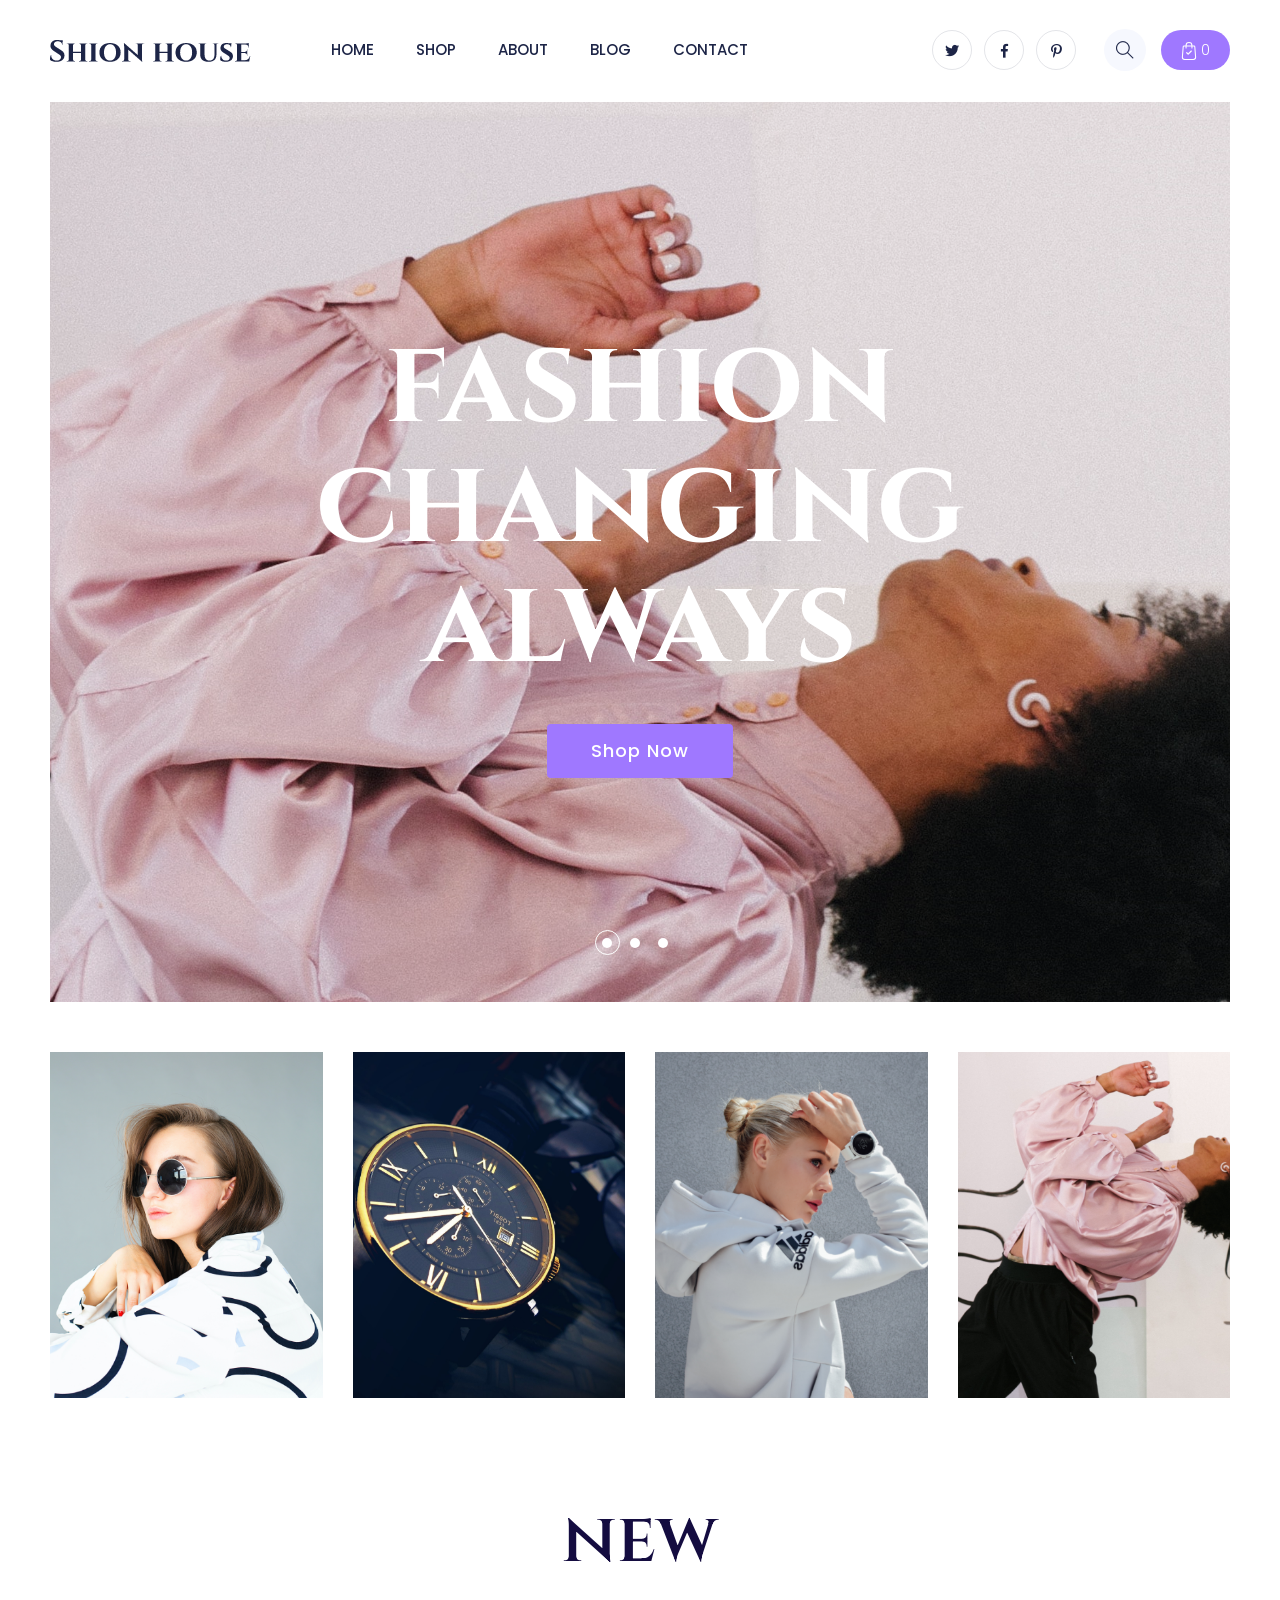
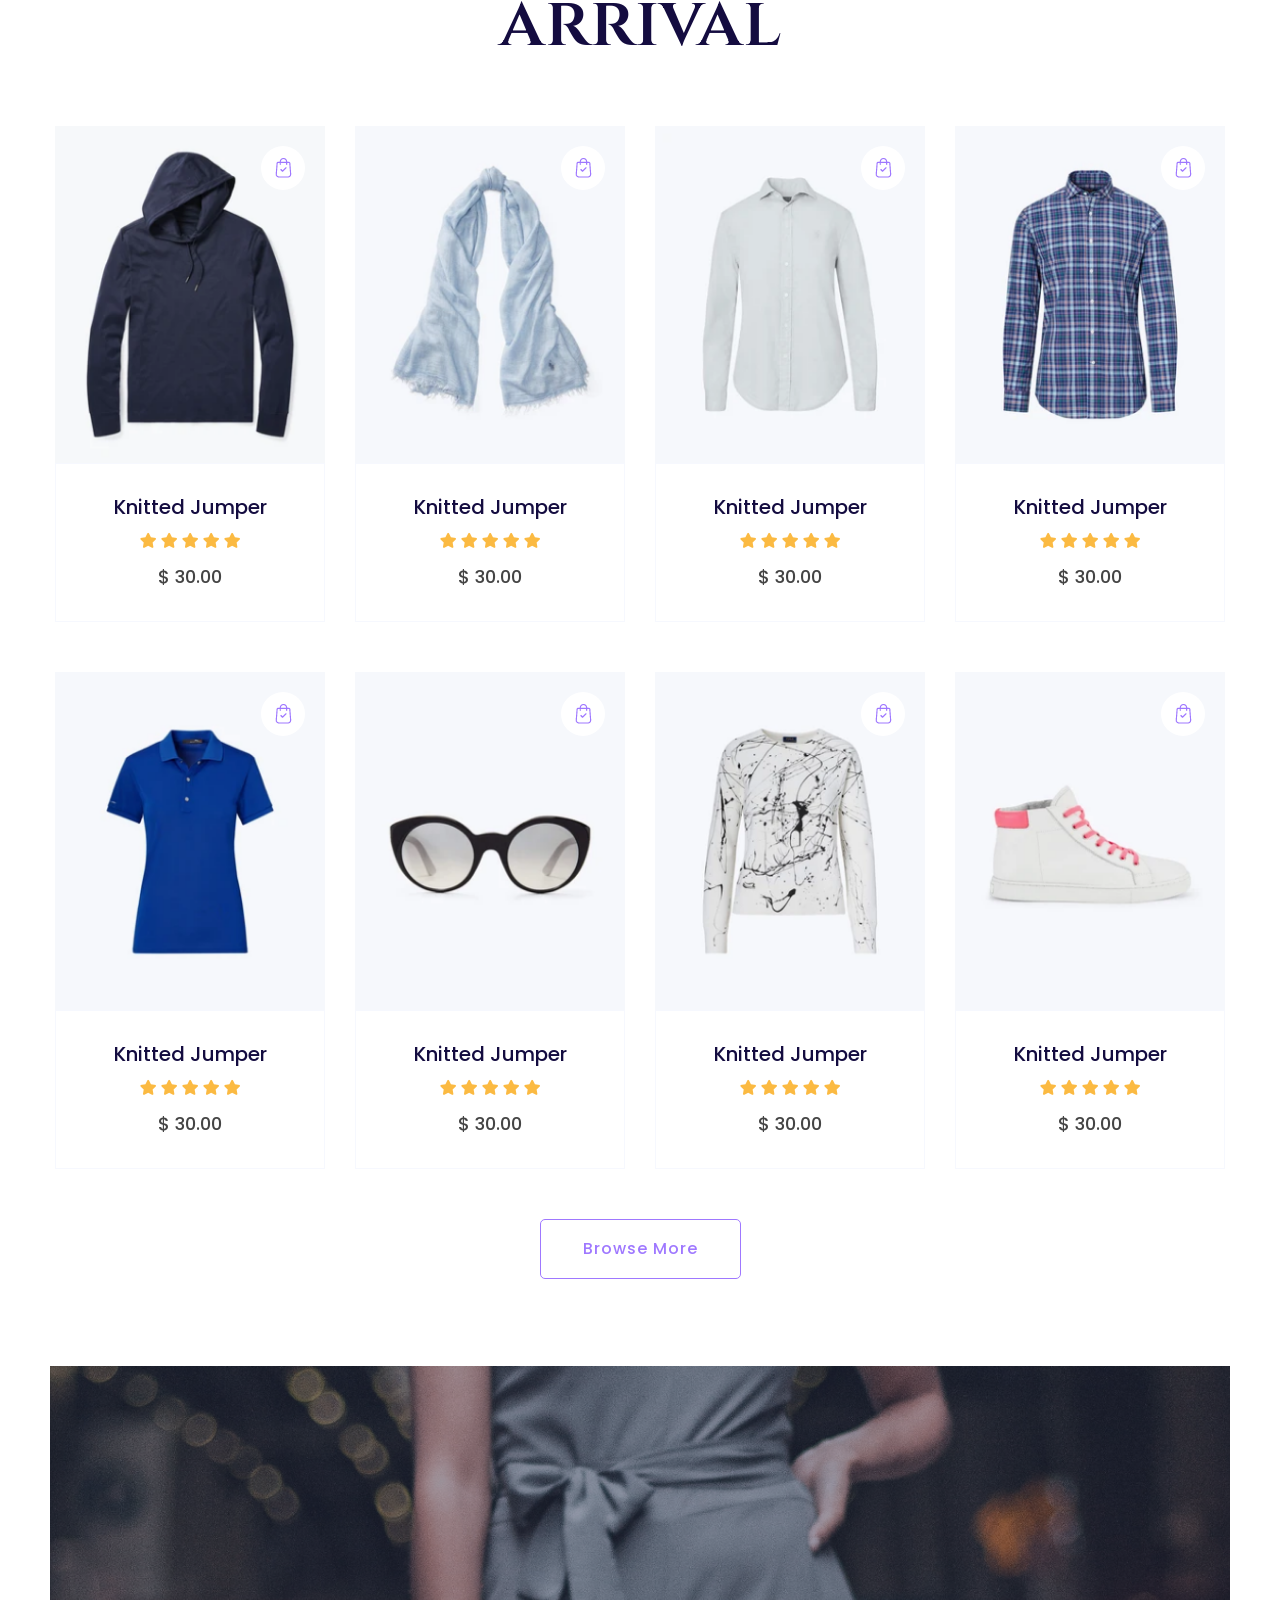
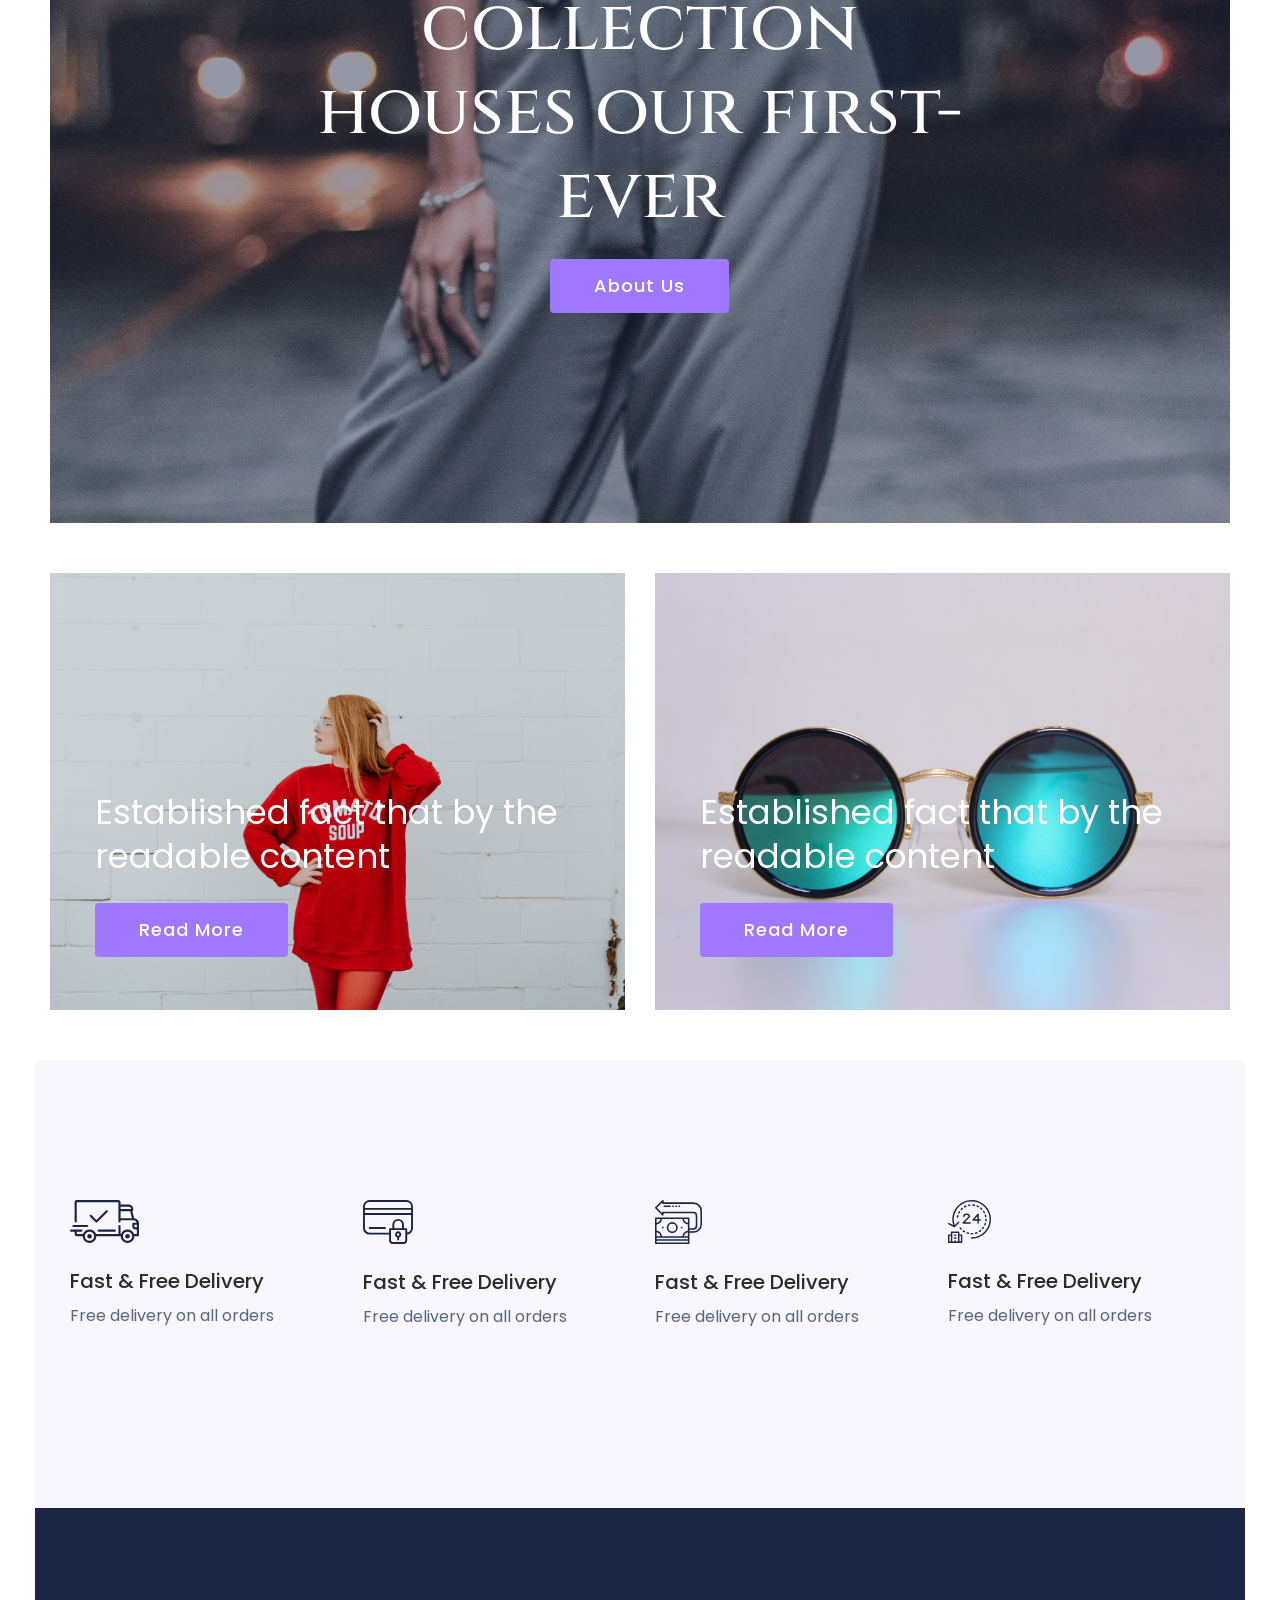
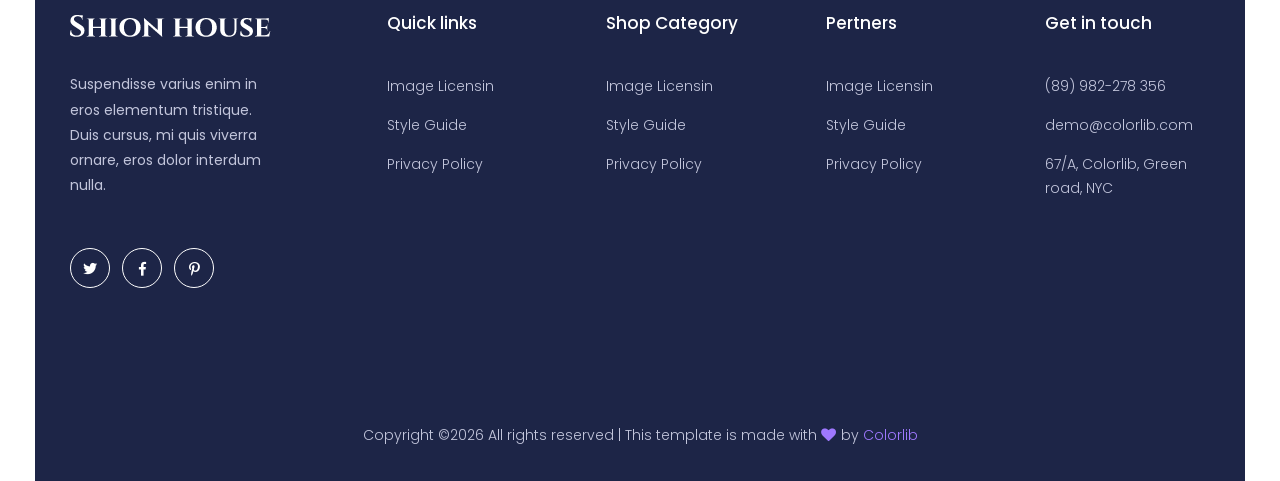
<file: index.html>
<!doctype html>
<html class="no-js" lang="zxx">
<head>
    <meta charset="utf-8">
    <meta http-equiv="x-ua-compatible" content="ie=edge">
    <title>Fashion | Teamplate</title>
    <meta name="description" content="">
    <meta name="viewport" content="width=device-width, initial-scale=1">
    <link rel="manifest" href="site.webmanifest">
    <link rel="shortcut icon" type="image/x-icon" href="assets/img/favicon.ico">

    <!-- CSS here -->
    <link rel="stylesheet" href="assets/css/bootstrap.min.css">
    <link rel="stylesheet" href="assets/css/owl.carousel.min.css">
    <link rel="stylesheet" href="assets/css/slicknav.css">
    <link rel="stylesheet" href="assets/css/flaticon.css">
    <link rel="stylesheet" href="assets/css/progressbar_barfiller.css">
    <link rel="stylesheet" href="assets/css/gijgo.css">
    <link rel="stylesheet" href="assets/css/animate.min.css">
    <link rel="stylesheet" href="assets/css/animated-headline.css">
    <link rel="stylesheet" href="assets/css/magnific-popup.css">
    <link rel="stylesheet" href="assets/css/fontawesome-all.min.css">
    <link rel="stylesheet" href="assets/css/themify-icons.css">
    <link rel="stylesheet" href="assets/css/slick.css">
    <link rel="stylesheet" href="assets/css/nice-select.css">
    <link rel="stylesheet" href="assets/css/style.css">
    
</head>
<body class="full-wrapper">
    <!-- ? Preloader Start -->
    <div id="preloader-active">
        <div class="preloader d-flex align-items-center justify-content-center">
            <div class="preloader-inner position-relative">
                <div class="preloader-circle"></div>
                <div class="preloader-img pere-text">
                    <img src="assets/img/logo/loder.png" alt="">
                </div>
            </div>
        </div>
    </div>
    <!-- Preloader Start-->
    <header>
        <!-- Header Start -->
        <div class="header-area ">
            <div class="main-header header-sticky">
                <div class="container-fluid">
                    <div class="menu-wrapper d-flex align-items-center justify-content-between">
                        <div class="header-left d-flex align-items-center">
                            <!-- Logo -->
                            <div class="logo">
                                <a href="index.html"><img src="assets/img/logo/logo.png" alt=""></a>
                            </div>
                            <!-- Main-menu -->
                            <div class="main-menu  d-none d-lg-block">
                                <nav>
                                    <ul id="navigation">
                                        <li><a href="index.html">Home</a></li> 
                                        <li><a href="shop.html">shop</a></li>
                                        <li><a href="about.html">About</a></li>
                                        <li><a href="blog.html">Blog</a>
                                            <ul class="submenu">
                                                <li><a href="blog.html">Blog</a></li>
                                                <li><a href="blog_details.html">Blog Details</a></li>
                                                <li><a href="elements.html">Elements</a></li>
                                                <li><a href="product_details.html">Product Details</a></li>
                                            </ul>
                                        </li>
                                        <li><a href="contact.html">Contact</a></li>
                                    </ul>
                                </nav>
                            </div>   
                        </div>
                        <div class="header-right1 d-flex align-items-center">
                            <!-- Social -->
                            <div class="header-social d-none d-md-block">
                                <a href="#"><i class="fab fa-twitter"></i></a>
                                <a href="https://bit.ly/sai4ull"><i class="fab fa-facebook-f"></i></a>
                                <a href="#"><i class="fab fa-pinterest-p"></i></a>
                            </div>
                            <!-- Search Box -->
                            <div class="search d-none d-md-block">
                                <ul class="d-flex align-items-center">
                                    <li class="mr-15">
                                        <div class="nav-search search-switch">
                                            <i class="ti-search"></i>
                                        </div>
                                    </li>
                                    <li>
                                        <div class="card-stor">
                                            <img src="assets/img/gallery/card.svg" alt="">
                                            <span>0</span>
                                        </div>
                                    </li>
                                </ul>
                            </div>
                        </div>
                        <!-- Mobile Menu -->
                        <div class="col-12">
                            <div class="mobile_menu d-block d-lg-none"></div>
                        </div>
                    </div>
                </div>
            </div>
        </div>
        <!-- Header End -->
    </header>
    <!-- header end -->
    <main>
        <!--? Hero Area Start-->
        <div class="container-fluid">
            <div class="slider-area">
                <!-- Mobile Device Show Menu-->
                <div class="header-right2 d-flex align-items-center">
                    <!-- Social -->
                    <div class="header-social  d-block d-md-none">
                        <a href="#"><i class="fab fa-twitter"></i></a>
                        <a href="https://bit.ly/sai4ull"><i class="fab fa-facebook-f"></i></a>
                        <a href="#"><i class="fab fa-pinterest-p"></i></a>
                    </div>
                    <!-- Search Box -->
                    <div class="search d-block d-md-none" >
                        <ul class="d-flex align-items-center">
                            <li class="mr-15">
                                <div class="nav-search search-switch">
                                    <i class="ti-search"></i>
                                </div>
                            </li>
                            <li>
                                <div class="card-stor">
                                    <img src="assets/img/gallery/card.svg" alt="">
                                    <span>0</span>
                                </div>
                            </li>
                        </ul>
                    </div>
                </div>
                <!-- /End mobile  Menu-->

                <div class="slider-active dot-style">
                    <!-- Single -->
                    <div class="single-slider slider-bg1 hero-overly slider-height d-flex align-items-center">
                        <div class="container">
                            <div class="row justify-content-center">
                                <div class="col-xl-8 col-lg-9">
                                    <!-- Hero Caption -->
                                    <div class="hero__caption">
                                        <h1>fashion<br>changing<br>always</h1>
                                        <a href="shop.html" class="btn">Shop Now</a>
                                    </div>
                                </div>
                            </div>
                        </div>
                    </div>
                    <!-- Single -->
                    <div class="single-slider slider-bg2 hero-overly slider-height d-flex align-items-center">
                        <div class="container">
                            <div class="row justify-content-center">
                                <div class="col-xl-8 col-lg-9">
                                    <!-- Hero Caption -->
                                    <div class="hero__caption">
                                        <h1>fashion<br>changing<br>always</h1>
                                        <a href="shop.html" class="btn">Shop Now</a>
                                    </div>
                                </div>
                            </div>
                        </div>
                    </div>
                    <!-- Single -->
                    <div class="single-slider slider-bg3 hero-overly slider-height d-flex align-items-center">
                        <div class="container">
                            <div class="row justify-content-center">
                                <div class="col-xl-8 col-lg-9">
                                    <!-- Hero Caption -->
                                    <div class="hero__caption">
                                        <h1>fashion<br>changing<br>always</h1>
                                        <a href="shop.html" class="btn">Shop Now</a>
                                    </div>
                                </div>
                            </div>
                        </div>
                    </div>
                </div>
            </div>
        </div>
        <!-- End Hero -->
        <!--? Popular Items Start -->
        <div class="popular-items pt-50">
            <div class="container-fluid">
                <div class="row">
                    <div class="col-lg-3 col-md-6 col-sm-6">
                        <div class="single-popular-items mb-50 text-center wow fadeInUp" data-wow-duration="1s" data-wow-delay=".1s">
                            <div class="popular-img">
                                <img src="assets/img/gallery/popular1.png" alt="">
                                <div class="img-cap">
                                    <span>Glasses</span>
                                </div>
                                <div class="favorit-items">
                                 <a href="shop.html" class="btn">Shop Now</a>
                             </div>
                         </div>
                     </div>
                 </div>
                 <div class="col-lg-3 col-md-6 col-sm-6">
                    <div class="single-popular-items mb-50 text-center wow fadeInUp" data-wow-duration="1s" data-wow-delay=".2s">
                        <div class="popular-img">
                            <img src="assets/img/gallery/popular2.png" alt="">
                            <div class="img-cap">
                                <span>Watches</span>
                            </div>
                            <div class="favorit-items">
                             <a href="shop.html" class="btn">Shop Now</a>
                         </div>
                     </div>
                 </div>
             </div>
             <div class="col-lg-3 col-md-6 col-sm-6">
                <div class="single-popular-items mb-50 text-center wow fadeInUp" data-wow-duration="1s" data-wow-delay=".4s">
                    <div class="popular-img">
                        <img src="assets/img/gallery/popular3.png" alt="">
                        <div class="img-cap">
                            <span>Jackets</span>
                        </div>
                        <div class="favorit-items">
                         <a href="shop.html" class="btn">Shop Now</a>
                     </div>
                 </div>
             </div>
         </div>
         <div class="col-lg-3 col-md-6 col-sm-6">
            <div class="single-popular-items mb-50 text-center wow fadeInUp" data-wow-duration="1s" data-wow-delay=".6s">
                <div class="popular-img">
                    <img src="assets/img/gallery/popular4.png" alt="">
                    <div class="img-cap">
                        <span>Clothes</span>
                    </div>
                    <div class="favorit-items">
                     <a href="shop.html" class="btn">Shop Now</a>
                 </div>
             </div>
         </div>
     </div>
 </div>
</div>
</div>
<!-- Popular Items End -->
<!--? New Arrival Start -->
<div class="new-arrival">
    <div class="container">
        <!-- Section tittle -->
        <div class="row justify-content-center">
            <div class="col-xl-7 col-lg-8 col-md-10">
                <div class="section-tittle mb-60 text-center wow fadeInUp" data-wow-duration="2s" data-wow-delay=".2s">
                    <h2>new<br>arrival</h2>
                </div>
            </div>
        </div>
        <div class="row">
            <div class="col-xl-3 col-lg-3 col-md-6 col-sm-6">
                <div class="single-new-arrival mb-50 text-center wow fadeInUp" data-wow-duration="1s" data-wow-delay=".1s">
                    <div class="popular-img">
                        <img src="assets/img/gallery/arrival1.png" alt="">
                        <div class="favorit-items">
                            <!-- <span class="flaticon-heart"></span> -->
                            <img src="assets/img/gallery/favorit-card.png" alt="">
                        </div>
                    </div>
                    <div class="popular-caption">
                        <h3><a href="product_details.html">Knitted Jumper</a></h3>
                        <div class="rating mb-10">
                            <i class="fas fa-star"></i>
                            <i class="fas fa-star"></i>
                            <i class="fas fa-star"></i>
                            <i class="fas fa-star"></i>
                            <i class="fas fa-star"></i>
                        </div>
                        <span>$ 30.00</span>
                    </div>
                </div>
            </div>
            <div class="col-xl-3 col-lg-3 col-md-6 col-sm-6">
                <div class="single-new-arrival mb-50 text-center wow fadeInUp" data-wow-duration="1s" data-wow-delay=".2s">
                    <div class="popular-img">
                        <img src="assets/img/gallery/arrival2.png" alt="">
                        <div class="favorit-items">
                            <!-- <span class="flaticon-heart"></span> -->
                            <img src="assets/img/gallery/favorit-card.png" alt="">
                        </div>
                    </div>
                    <div class="popular-caption">
                     <h3><a href="product_details.html">Knitted Jumper</a></h3>
                     <div class="rating mb-10">
                        <i class="fas fa-star"></i>
                        <i class="fas fa-star"></i>
                        <i class="fas fa-star"></i>
                        <i class="fas fa-star"></i>
                        <i class="fas fa-star"></i>
                    </div>
                    <span>$ 30.00</span>
                </div>
            </div>
        </div>
        <div class="col-xl-3 col-lg-3 col-md-6 col-sm-6">
            <div class="single-new-arrival mb-50 text-center wow fadeInUp" data-wow-duration="1s" data-wow-delay=".3s">
                <div class="popular-img">
                    <img src="assets/img/gallery/arrival3.png" alt="">
                    <div class="favorit-items">
                        <!-- <span class="flaticon-heart"></span> -->
                        <img src="assets/img/gallery/favorit-card.png" alt="">
                    </div>
                </div>
                <div class="popular-caption">
                 <h3><a href="product_details.html">Knitted Jumper</a></h3>
                 <div class="rating mb-10">
                    <i class="fas fa-star"></i>
                    <i class="fas fa-star"></i>
                    <i class="fas fa-star"></i>
                    <i class="fas fa-star"></i>
                    <i class="fas fa-star"></i>
                </div>
                <span>$ 30.00</span>
            </div>
        </div>
    </div>
    <div class="col-xl-3 col-lg-3 col-md-6 col-sm-6">
        <div class="single-new-arrival mb-50 text-center wow fadeInUp" data-wow-duration="1s" data-wow-delay=".4s">
            <div class="popular-img">
                <img src="assets/img/gallery/arrival4.png" alt="">
                <div class="favorit-items">
                    <!-- <span class="flaticon-heart"></span> -->
                    <img src="assets/img/gallery/favorit-card.png" alt="">
                </div>
            </div>
            <div class="popular-caption">
             <h3><a href="product_details.html">Knitted Jumper</a></h3>
             <div class="rating mb-10">
                <i class="fas fa-star"></i>
                <i class="fas fa-star"></i>
                <i class="fas fa-star"></i>
                <i class="fas fa-star"></i>
                <i class="fas fa-star"></i>
            </div>
            <span>$ 30.00</span>
        </div>
    </div>
</div>
<div class="col-xl-3 col-lg-3 col-md-6 col-sm-6">
    <div class="single-new-arrival mb-50 text-center wow fadeInUp" data-wow-duration="1s" data-wow-delay=".5s">
        <div class="popular-img">
            <img src="assets/img/gallery/arrival5.png" alt="">
            <div class="favorit-items">
                <!-- <span class="flaticon-heart"></span> -->
                <img src="assets/img/gallery/favorit-card.png" alt="">
            </div>
        </div>
        <div class="popular-caption">
         <h3><a href="product_details.html">Knitted Jumper</a></h3>
         <div class="rating mb-10">
            <i class="fas fa-star"></i>
            <i class="fas fa-star"></i>
            <i class="fas fa-star"></i>
            <i class="fas fa-star"></i>
            <i class="fas fa-star"></i>
        </div>
        <span>$ 30.00</span>
    </div>
</div>
</div>
<div class="col-xl-3 col-lg-3 col-md-6 col-sm-6">
    <div class="single-new-arrival mb-50 text-center wow fadeInUp" data-wow-duration="1s" data-wow-delay=".6s">
        <div class="popular-img">
            <img src="assets/img/gallery/arrival6.png" alt="">
            <div class="favorit-items">
                <!-- <span class="flaticon-heart"></span> -->
                <img src="assets/img/gallery/favorit-card.png" alt="">
            </div>
        </div>
        <div class="popular-caption">
         <h3><a href="product_details.html">Knitted Jumper</a></h3>
         <div class="rating mb-10">
            <i class="fas fa-star"></i>
            <i class="fas fa-star"></i>
            <i class="fas fa-star"></i>
            <i class="fas fa-star"></i>
            <i class="fas fa-star"></i>
        </div>
        <span>$ 30.00</span>
    </div>
</div>
</div>
<div class="col-xl-3 col-lg-3 col-md-6 col-sm-6">
    <div class="single-new-arrival mb-50 text-center wow fadeInUp" data-wow-duration="1s" data-wow-delay=".7s">
        <div class="popular-img">
            <img src="assets/img/gallery/arrival7.png" alt="">
            <div class="favorit-items">
                <!-- <span class="flaticon-heart"></span> -->
                <img src="assets/img/gallery/favorit-card.png" alt="">
            </div>
        </div>
        <div class="popular-caption">
         <h3><a href="product_details.html">Knitted Jumper</a></h3>
         <div class="rating mb-10">
            <i class="fas fa-star"></i>
            <i class="fas fa-star"></i>
            <i class="fas fa-star"></i>
            <i class="fas fa-star"></i>
            <i class="fas fa-star"></i>
        </div>
        <span>$ 30.00</span>
    </div>
</div>
</div>
<div class="col-xl-3 col-lg-3 col-md-6 col-sm-6">
    <div class="single-new-arrival mb-50 text-center wow fadeInUp" data-wow-duration="1s" data-wow-delay=".8s">
        <div class="popular-img">
            <img src="assets/img/gallery/arrival8.png" alt="">
            <div class="favorit-items">
                <!-- <span class="flaticon-heart"></span> -->
                <img src="assets/img/gallery/favorit-card.png" alt="">
            </div>
        </div>
        <div class="popular-caption">
         <h3><a href="product_details.html">Knitted Jumper</a></h3>
         <div class="rating mb-10">
            <i class="fas fa-star"></i>
            <i class="fas fa-star"></i>
            <i class="fas fa-star"></i>
            <i class="fas fa-star"></i>
            <i class="fas fa-star"></i>
        </div>
        <span>$ 30.00</span>
    </div>
</div>
</div>
</div>
<!-- Button -->
<div class="row justify-content-center">
    <div class="room-btn">
        <a href="catagori.html" class="border-btn">Browse More</a>
    </div>
</div>
</div>
</div>
<!--? New Arrival End -->
<!--? collection -->
<section class="collection section-bg2 section-padding30 section-over1 ml-15 mr-15" data-background="assets/img/gallery/section_bg01.png">
    <div class="container-fluid"></div>
    <div class="row justify-content-center">
        <div class="col-xl-7 col-lg-9">
            <div class="single-question text-center">
                <h2 class="wow fadeInUp" data-wow-duration="2s" data-wow-delay=".1s">collection houses our first-ever</h2>
                <a href="about.html" class="btn class="wow fadeInUp" data-wow-duration="2s" data-wow-delay=".4s">About Us</a>
            </div>
        </div>
    </div>
</div>
</section>
<!-- End collection -->
<!--? Popular Locations Start 01-->
<div class="popular-product pt-50">
    <div class="container-fluid">
        <div class="row">
            <div class="col-lg-6 col-md-6 col-sm-12">
                <div class="single-product mb-50">
                    <div class="location-img">
                        <img src="assets/img/gallery/popular-imtes1.png" alt="">
                    </div>
                    <div class="location-details">
                        <p><a href="product_details.html">Established fact that by the<br> readable content</a></p>
                        <a href="product_details.html" class="btn">Read More</a>
                    </div>
                </div>
            </div>
            <div class="col-lg-6 col-md-6 col-sm-12">
                <div class="single-product mb-50">
                    <div class="location-img">
                        <img src="assets/img/gallery/popular-imtes2.png" alt="">
                    </div>
                    <div class="location-details">
                        <p><a href="product_details.html">Established fact that by the<br> readable content</a></p>
                        <a href="product_details.html" class="btn">Read More</a>
                    </div>
                </div>
            </div>
        </div>
    </div>
</div>
<!-- Popular Locations End -->
<!--? Services Area Start -->
<div class="categories-area section-padding40 gray-bg">
    <div class="container-fluid">
        <div class="row">
            <div class="col-lg-3 col-md-6 col-sm-6">
                <div class="single-cat mb-50 wow fadeInUp" data-wow-duration="1s" data-wow-delay=".2s">
                    <div class="cat-icon">
                        <img src="assets/img/icon/services1.svg" alt="">
                    </div>
                    <div class="cat-cap">
                        <h5>Fast & Free Delivery</h5>
                        <p>Free delivery on all orders</p>
                    </div>
                </div>
            </div>
            <div class="col-lg-3 col-md-6 col-sm-6">
                <div class="single-cat mb-50 wow fadeInUp" data-wow-duration="1s" data-wow-delay=".2s">
                    <div class="cat-icon">
                        <img src="assets/img/icon/services2.svg" alt="">
                    </div>
                    <div class="cat-cap">
                        <h5>Fast & Free Delivery</h5>
                        <p>Free delivery on all orders</p>
                    </div>
                </div>
            </div>
            <div class="col-lg-3 col-md-6 col-sm-6">
                <div class="single-cat mb-30 wow fadeInUp" data-wow-duration="1s" data-wow-delay=".4s">
                    <div class="cat-icon">
                        <img src="assets/img/icon/services3.svg" alt="">
                    </div>
                    <div class="cat-cap">
                        <h5>Fast & Free Delivery</h5>
                        <p>Free delivery on all orders</p>
                    </div>
                </div>
            </div>
            <div class="col-lg-3 col-md-6 col-sm-6">
                <div class="single-cat wow fadeInUp" data-wow-duration="1s" data-wow-delay=".5s">
                    <div class="cat-icon">
                        <img src="assets/img/icon/services4.svg" alt="">
                    </div>
                    <div class="cat-cap">
                        <h5>Fast & Free Delivery</h5>
                        <p>Free delivery on all orders</p>
                    </div>
                </div>
            </div>
        </div>
    </div>
</div>
<!--? Services Area End -->
</main>
<footer>
    <!-- Footer Start-->
    <div class="footer-area footer-padding">
        <div class="container-fluid ">
            <div class="row d-flex justify-content-between">
                <div class="col-xl-3 col-lg-3 col-md-8 col-sm-8">
                 <div class="single-footer-caption mb-50">
                   <div class="single-footer-caption mb-30">
                      <!-- logo -->
                      <div class="footer-logo mb-35">
                       <a href="index.html"><img src="assets/img/logo/logo2_footer.png" alt=""></a>
                   </div>
                   <div class="footer-tittle">
                       <div class="footer-pera">
                           <p>Suspendisse varius enim in eros elementum tristique. Duis cursus, mi quis viverra ornare, eros dolor interdum nulla.</p>
                       </div>
                   </div>
                   <!-- social -->
                   <div class="footer-social">
                    <a href="#"><i class="fab fa-twitter"></i></a>
                    <a href="https://bit.ly/sai4ull"><i class="fab fa-facebook-f"></i></a>
                    <a href="#"><i class="fab fa-pinterest-p"></i></a>
                </div>
            </div>
        </div>
    </div>
    <div class="col-xl-2 col-lg-2 col-md-4 col-sm-4">
        <div class="single-footer-caption mb-50">
            <div class="footer-tittle">
                <h4>Quick links</h4>
                <ul>
                    <li><a href="#">Image Licensin</a></li>
                    <li><a href="#">Style Guide</a></li>
                    <li><a href="#">Privacy Policy</a></li>
                </ul>
            </div>
        </div>
    </div>
    <div class="col-xl-2 col-lg-2 col-md-4 col-sm-4">
        <div class="single-footer-caption mb-50">
            <div class="footer-tittle">
                <h4>Shop Category</h4>
                <ul>
                    <li><a href="#">Image Licensin</a></li>
                    <li><a href="#">Style Guide</a></li>
                    <li><a href="#">Privacy Policy</a></li>
                </ul>
            </div>
        </div>
    </div>
    <div class="col-xl-2 col-lg-2 col-md-4 col-sm-4">
        <div class="single-footer-caption mb-50">
            <div class="footer-tittle">
                <h4>Pertners</h4>
                <ul>
                    <li><a href="#">Image Licensin</a></li>
                    <li><a href="#">Style Guide</a></li>
                    <li><a href="#">Privacy Policy</a></li>
                </ul>
            </div>
        </div>
    </div>
    <div class="col-xl-2 col-lg-3 col-md-4 col-sm-4">
        <div class="single-footer-caption mb-50">
            <div class="footer-tittle">
                <h4>Get in touch</h4>
                <ul>
                    <li><a href="#">(89) 982-278 356</a></li>
                    <li><a href="#">demo@colorlib.com</a></li>
                    <li><a href="#">67/A, Colorlib, Green road, NYC</a></li>
                </ul>
            </div>
        </div>
    </div>
</div>
</div>
</div>
<!-- footer-bottom area -->
<div class="footer-bottom-area">
    <div class="container">
        <div class="footer-border">
           <div class="row d-flex align-items-center">
               <div class="col-xl-12 ">
                   <div class="footer-copy-right text-center">
                       <p><!-- Link back to Colorlib can't be removed. Template is licensed under CC BY 3.0. -->
                          Copyright &copy;<script>document.write(new Date().getFullYear());</script> All rights reserved | This template is made with <i class="fa fa-heart" aria-hidden="true"></i> by <a href="https://colorlib.com" target="_blank">Colorlib</a>
                          <!-- Link back to Colorlib can't be removed. Template is licensed under CC BY 3.0. --></p>
                      </div>
                  </div>
              </div>
          </div>
      </div>
  </div>
  <!-- Footer End-->
</footer>
<!--? Search model Begin -->
<div class="search-model-box">
    <div class="h-100 d-flex align-items-center justify-content-center">
        <div class="search-close-btn">+</div>
        <form class="search-model-form">
            <input type="text" id="search-input" placeholder="Searching key.....">
        </form>
    </div>
</div>
<!-- Search model end -->
<!-- Scroll Up -->
<div id="back-top" >
    <a title="Go to Top" href="#"> <i class="fas fa-level-up-alt"></i></a>
</div>

<!-- JS here -->
<!-- Jquery, Popper, Bootstrap -->
<script src="./assets/js/vendor/modernizr-3.5.0.min.js"></script>
<script src="./assets/js/vendor/jquery-1.12.4.min.js"></script>
<script src="./assets/js/popper.min.js"></script>
<script src="./assets/js/bootstrap.min.js"></script>

<!-- Slick-slider , Owl-Carousel ,slick-nav -->
<script src="./assets/js/owl.carousel.min.js"></script>
<script src="./assets/js/slick.min.js"></script>
<script src="./assets/js/jquery.slicknav.min.js"></script>

<!-- One Page, Animated-HeadLin, Date Picker -->
<script src="./assets/js/wow.min.js"></script>
<script src="./assets/js/animated.headline.js"></script>
<script src="./assets/js/jquery.magnific-popup.js"></script>
<script src="./assets/js/gijgo.min.js"></script>

<!-- Nice-select, sticky,Progress -->
<script src="./assets/js/jquery.nice-select.min.js"></script>
<script src="./assets/js/jquery.sticky.js"></script>
<script src="./assets/js/jquery.barfiller.js"></script>

<!-- counter , waypoint,Hover Direction -->
<script src="./assets/js/jquery.counterup.min.js"></script>
<script src="./assets/js/waypoints.min.js"></script>
<script src="./assets/js/jquery.countdown.min.js"></script>
<script src="./assets/js/hover-direction-snake.min.js"></script>

<!-- contact js -->
<script src="./assets/js/contact.js"></script>
<script src="./assets/js/jquery.form.js"></script>
<script src="./assets/js/jquery.validate.min.js"></script>
<script src="./assets/js/mail-script.js"></script>
<script src="./assets/js/jquery.ajaxchimp.min.js"></script>

<!-- Jquery Plugins, main Jquery -->	
<script src="./assets/js/plugins.js"></script>
<script src="./assets/js/main.js"></script>

<script src="assets/js/cart-service.js"></script>
<script>

// 3. Initialize UI on page load
// This ensures the badge shows the correct number immediately when the site opens
document.addEventListener('DOMContentLoaded', updateCartUI);

</script>

</body>
</html>
</file>
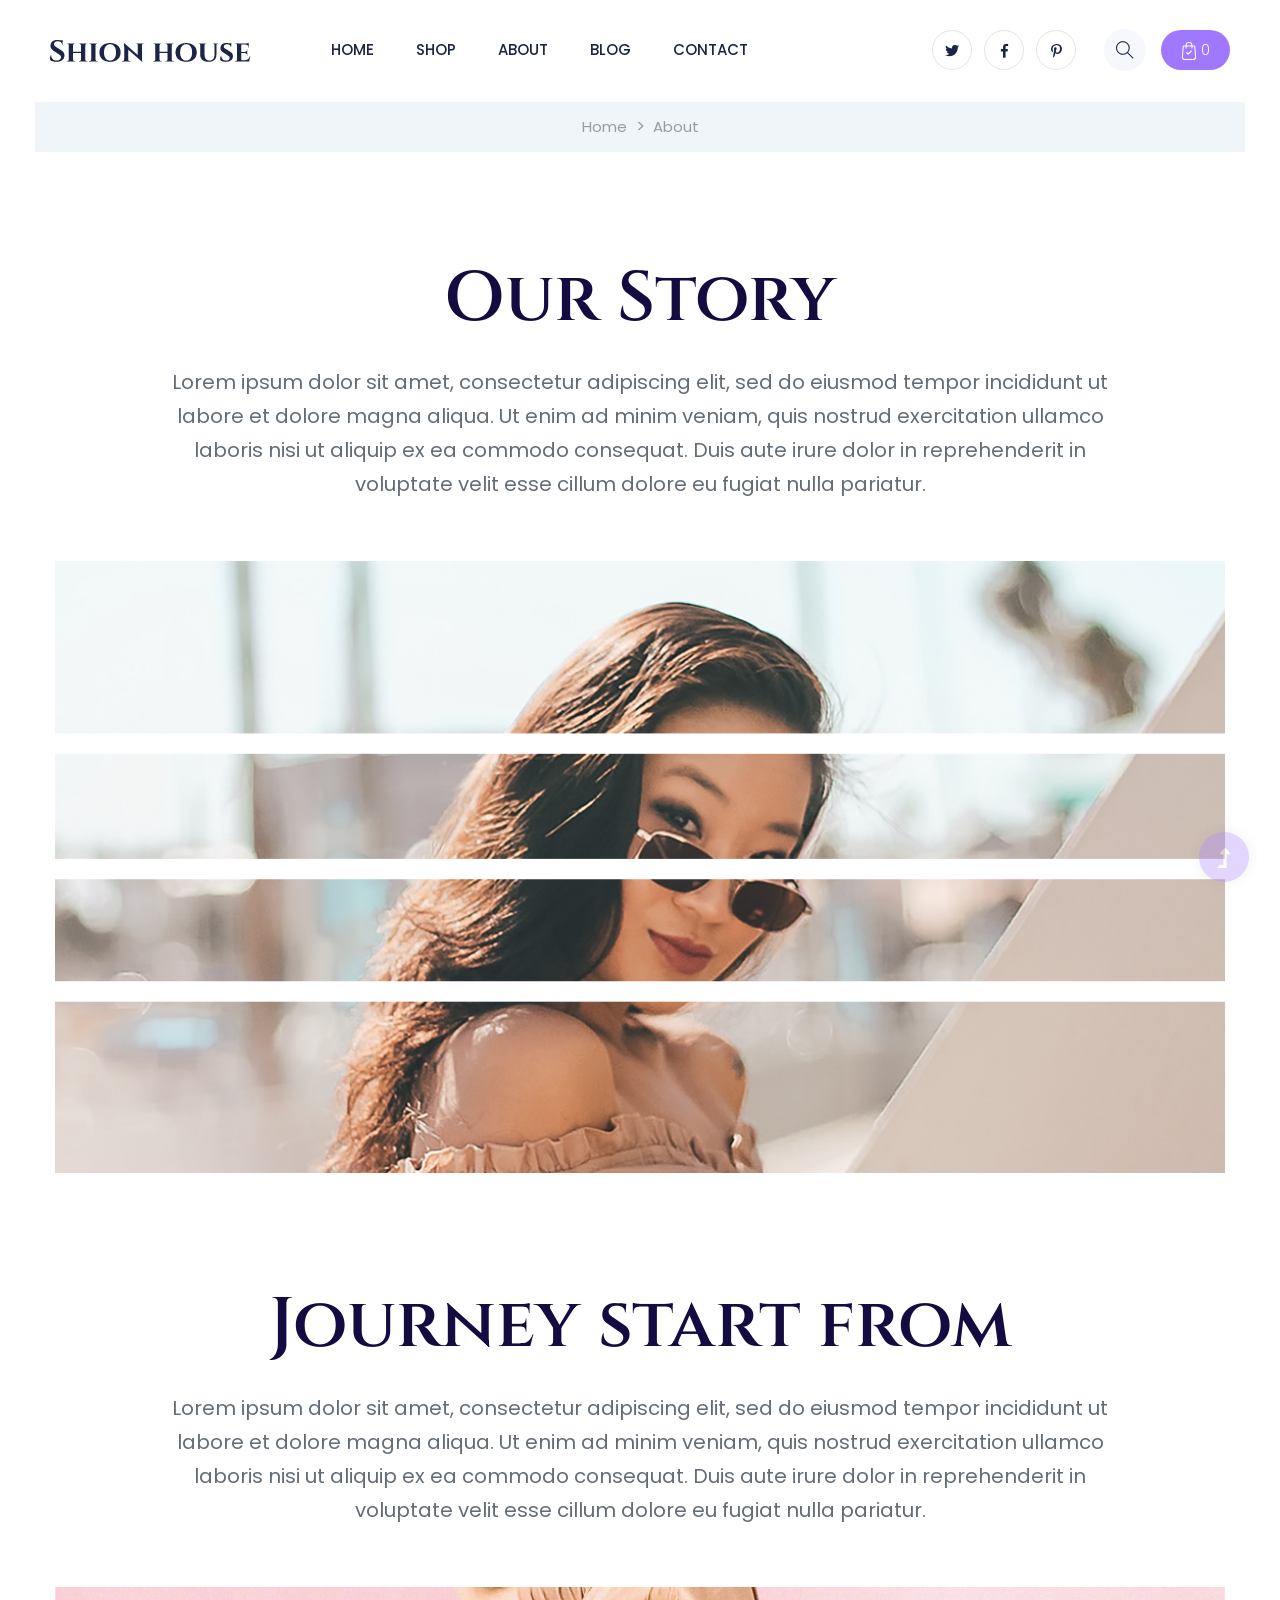
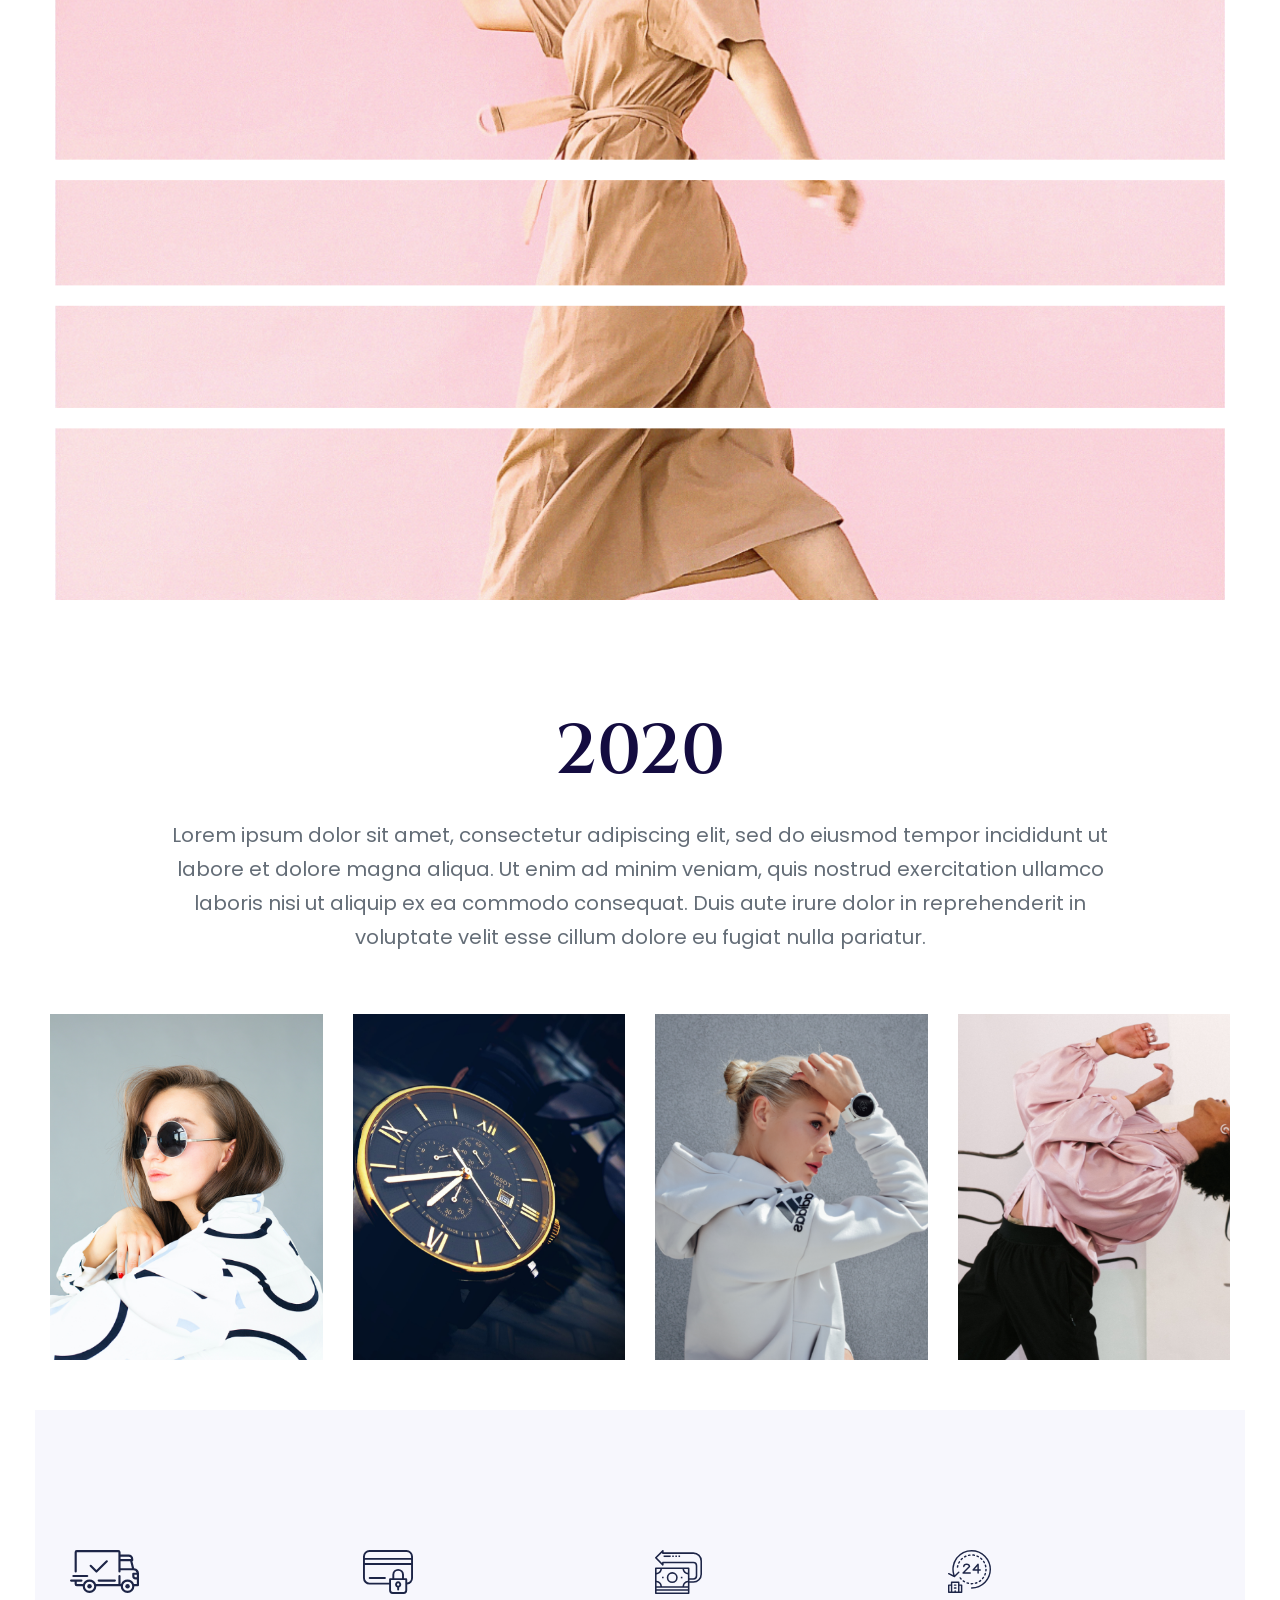
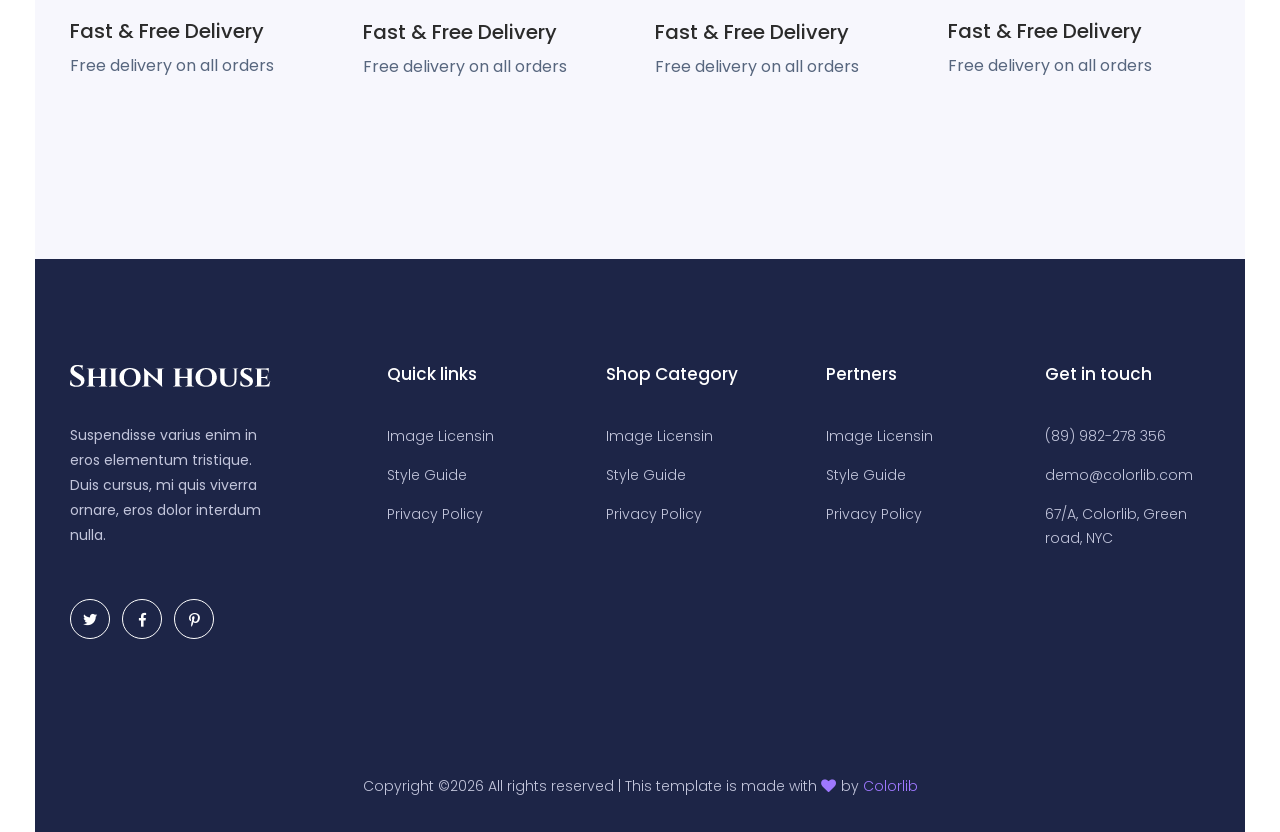
<file: about.html>
<!doctype html>
<html class="no-js" lang="zxx">
<head>
    <meta charset="utf-8">
    <meta http-equiv="x-ua-compatible" content="ie=edge">
    <title>Fashion | Teamplate</title>
    <meta name="description" content="">
    <meta name="viewport" content="width=device-width, initial-scale=1">
    <link rel="manifest" href="site.webmanifest">
    <link rel="shortcut icon" type="image/x-icon" href="assets/img/favicon.ico">

    <!-- CSS here -->
    <link rel="stylesheet" href="assets/css/bootstrap.min.css">
    <link rel="stylesheet" href="assets/css/owl.carousel.min.css">
    <link rel="stylesheet" href="assets/css/slicknav.css">
    <link rel="stylesheet" href="assets/css/flaticon.css">
    <link rel="stylesheet" href="assets/css/progressbar_barfiller.css">
    <link rel="stylesheet" href="assets/css/gijgo.css">
    <link rel="stylesheet" href="assets/css/animate.min.css">
    <link rel="stylesheet" href="assets/css/animated-headline.css">
    <link rel="stylesheet" href="assets/css/magnific-popup.css">
    <link rel="stylesheet" href="assets/css/fontawesome-all.min.css">
    <link rel="stylesheet" href="assets/css/themify-icons.css">
    <link rel="stylesheet" href="assets/css/slick.css">
    <link rel="stylesheet" href="assets/css/nice-select.css">
    <link rel="stylesheet" href="assets/css/style.css">
    
</head>
<body class="full-wrapper">
    <!-- ? Preloader Start -->
    <div id="preloader-active">
        <div class="preloader d-flex align-items-center justify-content-center">
            <div class="preloader-inner position-relative">
                <div class="preloader-circle"></div>
                <div class="preloader-img pere-text">
                    <img src="assets/img/logo/loder.png" alt="">
                </div>
            </div>
        </div>
    </div>
    <!-- Preloader Start-->
    <header>
        <!-- Header Start -->
        <div class="header-area ">
            <div class="main-header header-sticky">
                <div class="container-fluid">
                    <div class="menu-wrapper d-flex align-items-center justify-content-between">
                        <div class="header-left d-flex align-items-center">
                            <!-- Logo -->
                            <div class="logo">
                                <a href="index.html"><img src="assets/img/logo/logo.png" alt=""></a>
                            </div>
                            <!-- Main-menu -->
                            <div class="main-menu  d-none d-lg-block">
                                <nav>
                                    <ul id="navigation">
                                        <li><a href="index.html">Home</a></li> 
                                        <li><a href="shop.html">shop</a></li>
                                        <li><a href="about.html">About</a></li>
                                        <li><a href="blog.html">Blog</a>
                                            <ul class="submenu">
                                                <li><a href="blog.html">Blog</a></li>
                                                <li><a href="blog_details.html">Blog Details</a></li>
                                                <li><a href="elements.html">Elements</a></li>
                                                <li><a href="product_details.html">Product Details</a></li>
                                            </ul>
                                        </li>
                                        <li><a href="contact.html">Contact</a></li>
                                    </ul>
                                </nav>
                            </div>   
                        </div>
                        <div class="header-right1 d-flex align-items-center">
                            <!-- Social -->
                            <div class="header-social d-none d-md-block">
                                <a href="#"><i class="fab fa-twitter"></i></a>
                                <a href="https://bit.ly/sai4ull"><i class="fab fa-facebook-f"></i></a>
                                <a href="#"><i class="fab fa-pinterest-p"></i></a>
                            </div>
                            <!-- Search Box -->
                            <div class="search d-none d-md-block">
                                <ul class="d-flex align-items-center">
                                    <li class="mr-15">
                                        <div class="nav-search search-switch">
                                            <i class="ti-search"></i>
                                        </div>
                                    </li>
                                    <li>
                                        <div class="card-stor">
                                            <img src="assets/img/gallery/card.svg" alt="">
                                            <span>0</span>
                                        </div>
                                    </li>
                                </ul>
                            </div>
                        </div>
                        <!-- Mobile Menu -->
                        <div class="col-12">
                            <div class="mobile_menu d-block d-lg-none"></div>
                        </div>
                    </div>
                </div>
            </div>
        </div>
        <!-- Header End -->
    </header>
    <!-- header end -->
    <main>
        <!-- breadcrumb Start-->
        <div class="page-notification">
            <div class="container">
                <div class="row">
                    <div class="col-lg-12">
                        <nav aria-label="breadcrumb">
                            <ol class="breadcrumb justify-content-center">
                                <li class="breadcrumb-item"><a href="index.html">Home</a></li>
                                <li class="breadcrumb-item"><a href="#">about</a></li> 
                            </ol>
                        </nav>
                    </div>
                </div>
            </div>
        </div>
        <!-- breadcrumb End-->
        <!-- About Area Start -->
        <div class="about-area">
            <div class="container">
                <div class="row justify-content-center">
                    <div class="col-lg-10">
                        <div class="section-tittle mb-60 text-center pt-10">
                            <h2>Our Story</h2>
                            <p class="pera">Lorem ipsum dolor sit amet, consectetur adipiscing elit, sed do eiusmod tempor incididunt ut labore et dolore magna aliqua. Ut enim ad minim veniam, quis nostrud exercitation ullamco laboris nisi ut aliquip ex ea commodo consequat. Duis aute irure dolor in reprehenderit in voluptate velit esse cillum dolore eu fugiat nulla pariatur.</p>
                        </div>
                    </div>
                    <div class="col-lg-12">
                        <div class="about-img pb-bottom">
                            <img src="assets/img/gallery/about1.png" alt="" class="w-100">
                        </div>
                    </div>
                </div>
                <div class="row justify-content-center">
                    <div class="col-lg-10">
                        <div class="section-tittle mb-60 text-center pt-10">
                            <h2>Journey start from</h2>
                            <p class="pera">Lorem ipsum dolor sit amet, consectetur adipiscing elit, sed do eiusmod tempor incididunt ut labore et dolore magna aliqua. Ut enim ad minim veniam, quis nostrud exercitation ullamco laboris nisi ut aliquip ex ea commodo consequat. Duis aute irure dolor in reprehenderit in voluptate velit esse cillum dolore eu fugiat nulla pariatur.</p>
                        </div>
                    </div>
                    <div class="col-lg-12">
                        <div class="about-img pb-bottom">
                            <img src="assets/img/gallery/about2.png" alt="" class="w-100">
                        </div>
                    </div>
                </div>
                <div class="row justify-content-center">
                    <div class="col-lg-10">
                        <div class="section-tittle mb-60 text-center pt-10">
                            <h2>2020</h2>
                            <p class="pera">Lorem ipsum dolor sit amet, consectetur adipiscing elit, sed do eiusmod tempor incididunt ut labore et dolore magna aliqua. Ut enim ad minim veniam, quis nostrud exercitation ullamco laboris nisi ut aliquip ex ea commodo consequat. Duis aute irure dolor in reprehenderit in voluptate velit esse cillum dolore eu fugiat nulla pariatur.</p>
                        </div>
                    </div>
                </div>
            </div>
        </div>
        <!-- About Area End -->
        <!--? Popular Items Start -->
        <div class="popular-items">
            <div class="container-fluid">
                <div class="row">
                    <div class="col-lg-3 col-md-6 col-sm-6">
                        <div class="single-popular-items mb-50 text-center">
                            <div class="popular-img">
                                <img src="assets/img/gallery/popular1.png" alt="">
                                <div class="img-cap">
                                    <span>Glasses</span>
                                </div>
                                <div class="favorit-items">
                                    <a href="#" class="btn">Shop Now</a>
                                </div>
                            </div>
                        </div>
                    </div>
                    <div class="col-lg-3 col-md-6 col-sm-6">
                        <div class="single-popular-items mb-50 text-center">
                            <div class="popular-img">
                                <img src="assets/img/gallery/popular2.png" alt="">
                                <div class="img-cap">
                                    <span>Watches</span>
                                </div>
                                <div class="favorit-items">
                                    <a href="#" class="btn">Shop Now</a>
                                </div>
                            </div>
                        </div>
                    </div>
                    <div class="col-lg-3 col-md-6 col-sm-6">
                        <div class="single-popular-items mb-50 text-center">
                            <div class="popular-img">
                                <img src="assets/img/gallery/popular3.png" alt="">
                                <div class="img-cap">
                                    <span>Jackets</span>
                                </div>
                                <div class="favorit-items">
                                    <a href="#" class="btn">Shop Now</a>
                                </div>
                            </div>
                        </div>
                    </div>
                    <div class="col-lg-3 col-md-6 col-sm-6">
                        <div class="single-popular-items mb-50 text-center">
                            <div class="popular-img">
                                <img src="assets/img/gallery/popular4.png" alt="">
                                <div class="img-cap">
                                    <span>Clothes</span>
                                </div>
                                <div class="favorit-items">
                                    <a href="#" class="btn">Shop Now</a>
                                </div>
                            </div>
                        </div>
                    </div>
                </div>
            </div>
        </div>
        <!-- Popular Items End -->
        <!--? Services Area Start -->
        <div class="categories-area section-padding40 gray-bg">
            <div class="container-fluid">
                <div class="row">
                    <div class="col-lg-3 col-md-6 col-sm-6">
                        <div class="single-cat mb-50">
                            <div class="cat-icon">
                                <img src="assets/img/icon/services1.svg" alt="">
                            </div>
                            <div class="cat-cap">
                                <h5>Fast & Free Delivery</h5>
                                <p>Free delivery on all orders</p>
                            </div>
                        </div>
                    </div>
                    <div class="col-lg-3 col-md-6 col-sm-6">
                        <div class="single-cat mb-50">
                            <div class="cat-icon">
                                <img src="assets/img/icon/services2.svg" alt="">
                            </div>
                            <div class="cat-cap">
                                <h5>Fast & Free Delivery</h5>
                                <p>Free delivery on all orders</p>
                            </div>
                        </div>
                    </div>
                    <div class="col-lg-3 col-md-6 col-sm-6">
                        <div class="single-cat mb-30">
                            <div class="cat-icon">
                                <img src="assets/img/icon/services3.svg" alt="">
                            </div>
                            <div class="cat-cap">
                                <h5>Fast & Free Delivery</h5>
                                <p>Free delivery on all orders</p>
                            </div>
                        </div>
                    </div>
                    <div class="col-lg-3 col-md-6 col-sm-6">
                        <div class="single-cat">
                            <div class="cat-icon">
                                <img src="assets/img/icon/services4.svg" alt="">
                            </div>
                            <div class="cat-cap">
                                <h5>Fast & Free Delivery</h5>
                                <p>Free delivery on all orders</p>
                            </div>
                        </div>
                    </div>
                </div>
            </div>
        </div>
        <!--? Services Area End -->
    </main>

    <footer>
        <!-- Footer Start-->
        <div class="footer-area footer-padding">
            <div class="container-fluid ">
                <div class="row d-flex justify-content-between">
                    <div class="col-xl-3 col-lg-3 col-md-8 col-sm-8">
                     <div class="single-footer-caption mb-50">
                       <div class="single-footer-caption mb-30">
                          <!-- logo -->
                          <div class="footer-logo mb-35">
                           <a href="index.html"><img src="assets/img/logo/logo2_footer.png" alt=""></a>
                       </div>
                       <div class="footer-tittle">
                           <div class="footer-pera">
                               <p>Suspendisse varius enim in eros elementum tristique. Duis cursus, mi quis viverra ornare, eros dolor interdum nulla.</p>
                           </div>
                       </div>
                       <!-- social -->
                       <div class="footer-social">
                        <a href="#"><i class="fab fa-twitter"></i></a>
                        <a href="https://bit.ly/sai4ull"><i class="fab fa-facebook-f"></i></a>
                        <a href="#"><i class="fab fa-pinterest-p"></i></a>
                    </div>
                </div>
            </div>
        </div>
        <div class="col-xl-2 col-lg-2 col-md-4 col-sm-4">
            <div class="single-footer-caption mb-50">
                <div class="footer-tittle">
                    <h4>Quick links</h4>
                    <ul>
                        <li><a href="#">Image Licensin</a></li>
                        <li><a href="#">Style Guide</a></li>
                        <li><a href="#">Privacy Policy</a></li>
                    </ul>
                </div>
            </div>
        </div>
        <div class="col-xl-2 col-lg-2 col-md-4 col-sm-4">
            <div class="single-footer-caption mb-50">
                <div class="footer-tittle">
                    <h4>Shop Category</h4>
                    <ul>
                        <li><a href="#">Image Licensin</a></li>
                        <li><a href="#">Style Guide</a></li>
                        <li><a href="#">Privacy Policy</a></li>
                    </ul>
                </div>
            </div>
        </div>
        <div class="col-xl-2 col-lg-2 col-md-4 col-sm-4">
            <div class="single-footer-caption mb-50">
                <div class="footer-tittle">
                    <h4>Pertners</h4>
                    <ul>
                        <li><a href="#">Image Licensin</a></li>
                        <li><a href="#">Style Guide</a></li>
                        <li><a href="#">Privacy Policy</a></li>
                    </ul>
                </div>
            </div>
        </div>
        <div class="col-xl-2 col-lg-3 col-md-4 col-sm-4">
            <div class="single-footer-caption mb-50">
                <div class="footer-tittle">
                    <h4>Get in touch</h4>
                    <ul>
                        <li><a href="#">(89) 982-278 356</a></li>
                        <li><a href="#">demo@colorlib.com</a></li>
                        <li><a href="#">67/A, Colorlib, Green road, NYC</a></li>
                    </ul>
                </div>
            </div>
        </div>
    </div>
</div>
</div>
<!-- footer-bottom area -->
<div class="footer-bottom-area">
    <div class="container">
        <div class="footer-border">
           <div class="row d-flex align-items-center">
               <div class="col-xl-12 ">
                   <div class="footer-copy-right text-center">
                       <p><!-- Link back to Colorlib can't be removed. Template is licensed under CC BY 3.0. -->
                          Copyright &copy;<script>document.write(new Date().getFullYear());</script> All rights reserved | This template is made with <i class="fa fa-heart" aria-hidden="true"></i> by <a href="https://colorlib.com" target="_blank">Colorlib</a>
                          <!-- Link back to Colorlib can't be removed. Template is licensed under CC BY 3.0. --></p>
                      </div>
                  </div>
              </div>
          </div>
      </div>
  </div>
  <!-- Footer End-->
</footer>
<!--? Search model Begin -->
<div class="search-model-box">
    <div class="h-100 d-flex align-items-center justify-content-center">
        <div class="search-close-btn">+</div>
        <form class="search-model-form">
            <input type="text" id="search-input" placeholder="Searching key.....">
        </form>
    </div>
</div>
<!-- Search model end -->
<!-- Scroll Up -->
<div id="back-top" >
    <a title="Go to Top" href="#"> <i class="fas fa-level-up-alt"></i></a>
</div>

<!-- JS here -->
<!-- Jquery, Popper, Bootstrap -->
<script src="./assets/js/vendor/modernizr-3.5.0.min.js"></script>
<script src="./assets/js/vendor/jquery-1.12.4.min.js"></script>
<script src="./assets/js/popper.min.js"></script>
<script src="./assets/js/bootstrap.min.js"></script>

<!-- Slick-slider , Owl-Carousel ,slick-nav -->
<script src="./assets/js/owl.carousel.min.js"></script>
<script src="./assets/js/slick.min.js"></script>
<script src="./assets/js/jquery.slicknav.min.js"></script>

<!-- One Page, Animated-HeadLin, Date Picker -->
<script src="./assets/js/wow.min.js"></script>
<script src="./assets/js/animated.headline.js"></script>
<script src="./assets/js/jquery.magnific-popup.js"></script>
<script src="./assets/js/gijgo.min.js"></script>

<!-- Nice-select, sticky,Progress -->
<script src="./assets/js/jquery.nice-select.min.js"></script>
<script src="./assets/js/jquery.sticky.js"></script>
<script src="./assets/js/jquery.barfiller.js"></script>

<!-- counter , waypoint,Hover Direction -->
<script src="./assets/js/jquery.counterup.min.js"></script>
<script src="./assets/js/waypoints.min.js"></script>
<script src="./assets/js/jquery.countdown.min.js"></script>
<script src="./assets/js/hover-direction-snake.min.js"></script>

<!-- contact js -->
<script src="./assets/js/contact.js"></script>
<script src="./assets/js/jquery.form.js"></script>
<script src="./assets/js/jquery.validate.min.js"></script>
<script src="./assets/js/mail-script.js"></script>
<script src="./assets/js/jquery.ajaxchimp.min.js"></script>

<!-- Jquery Plugins, main Jquery -->	
<script src="./assets/js/plugins.js"></script>
<script src="./assets/js/main.js"></script>


<script src="assets/js/cart-service.js"></script>
<script>

// 3. Initialize UI on page load
// This ensures the badge shows the correct number immediately when the site opens
document.addEventListener('DOMContentLoaded', updateCartUI);

</script>

</body>
</html>
</file>
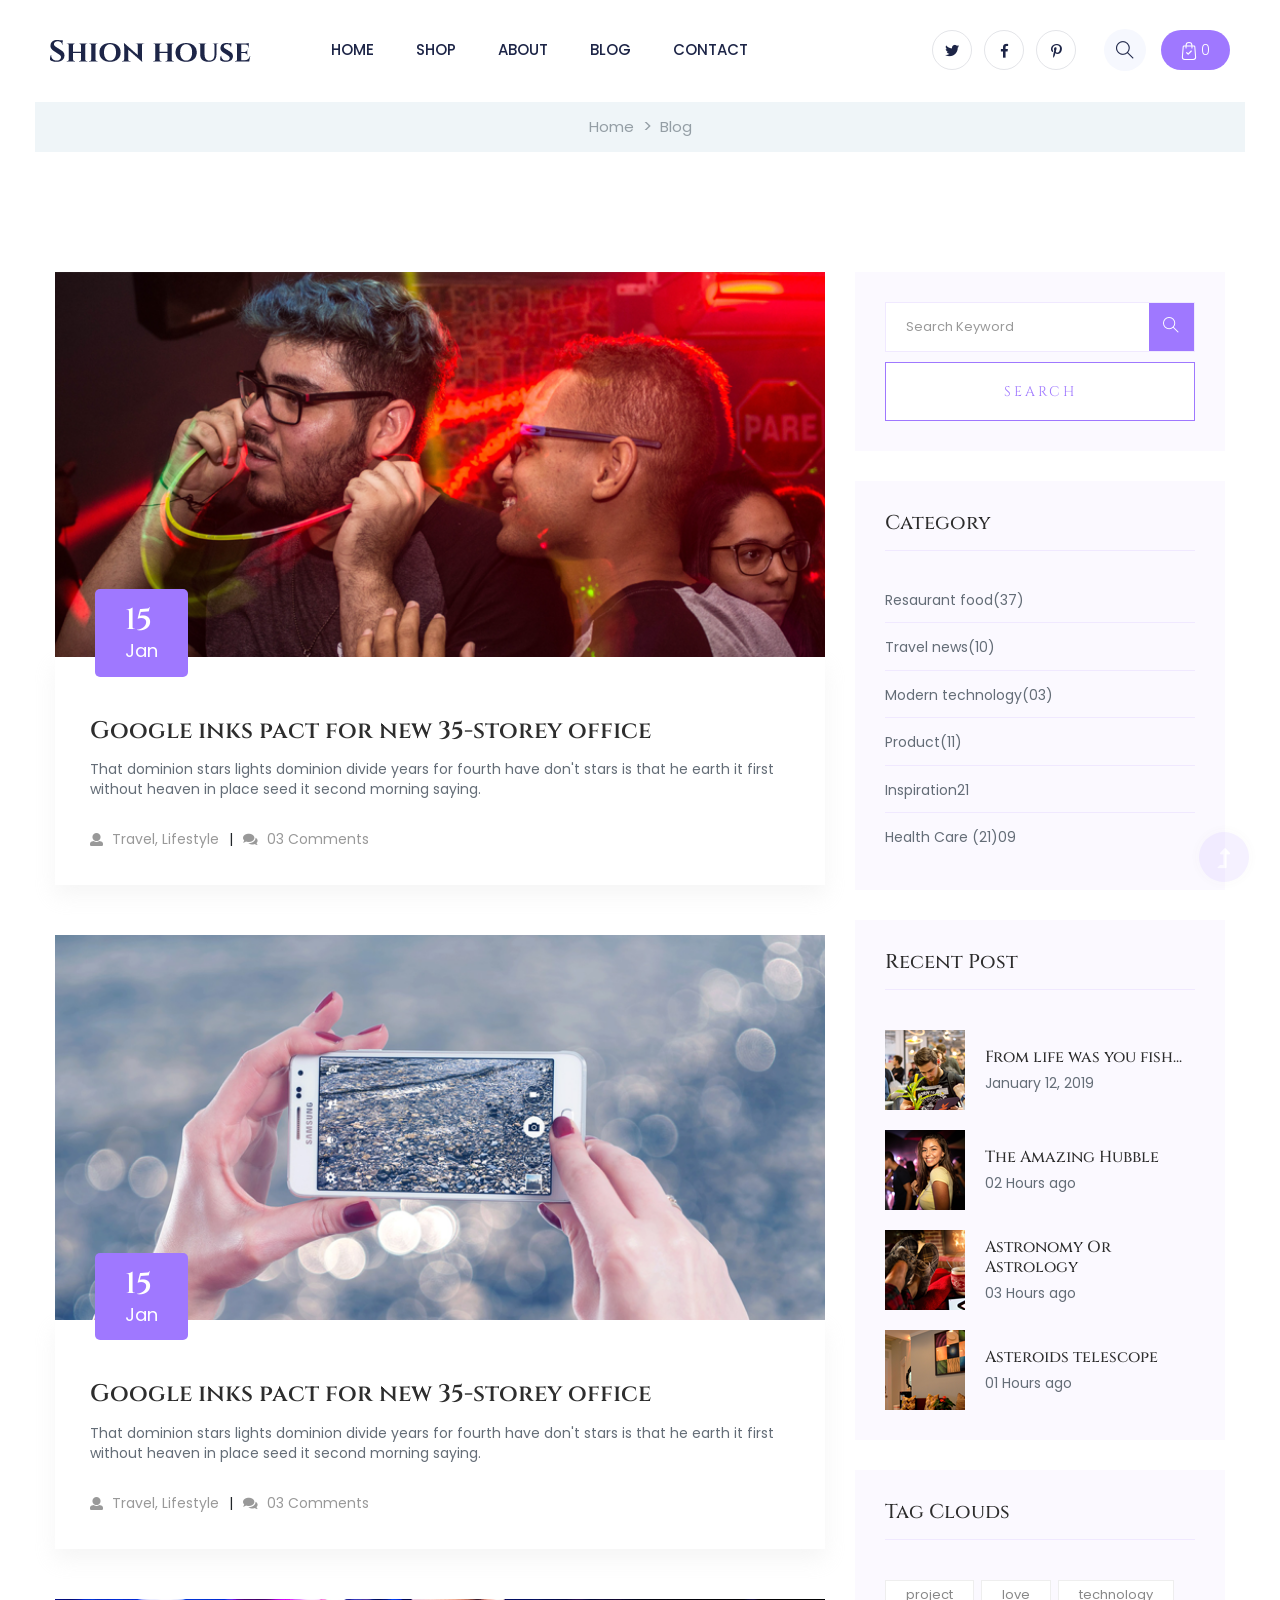
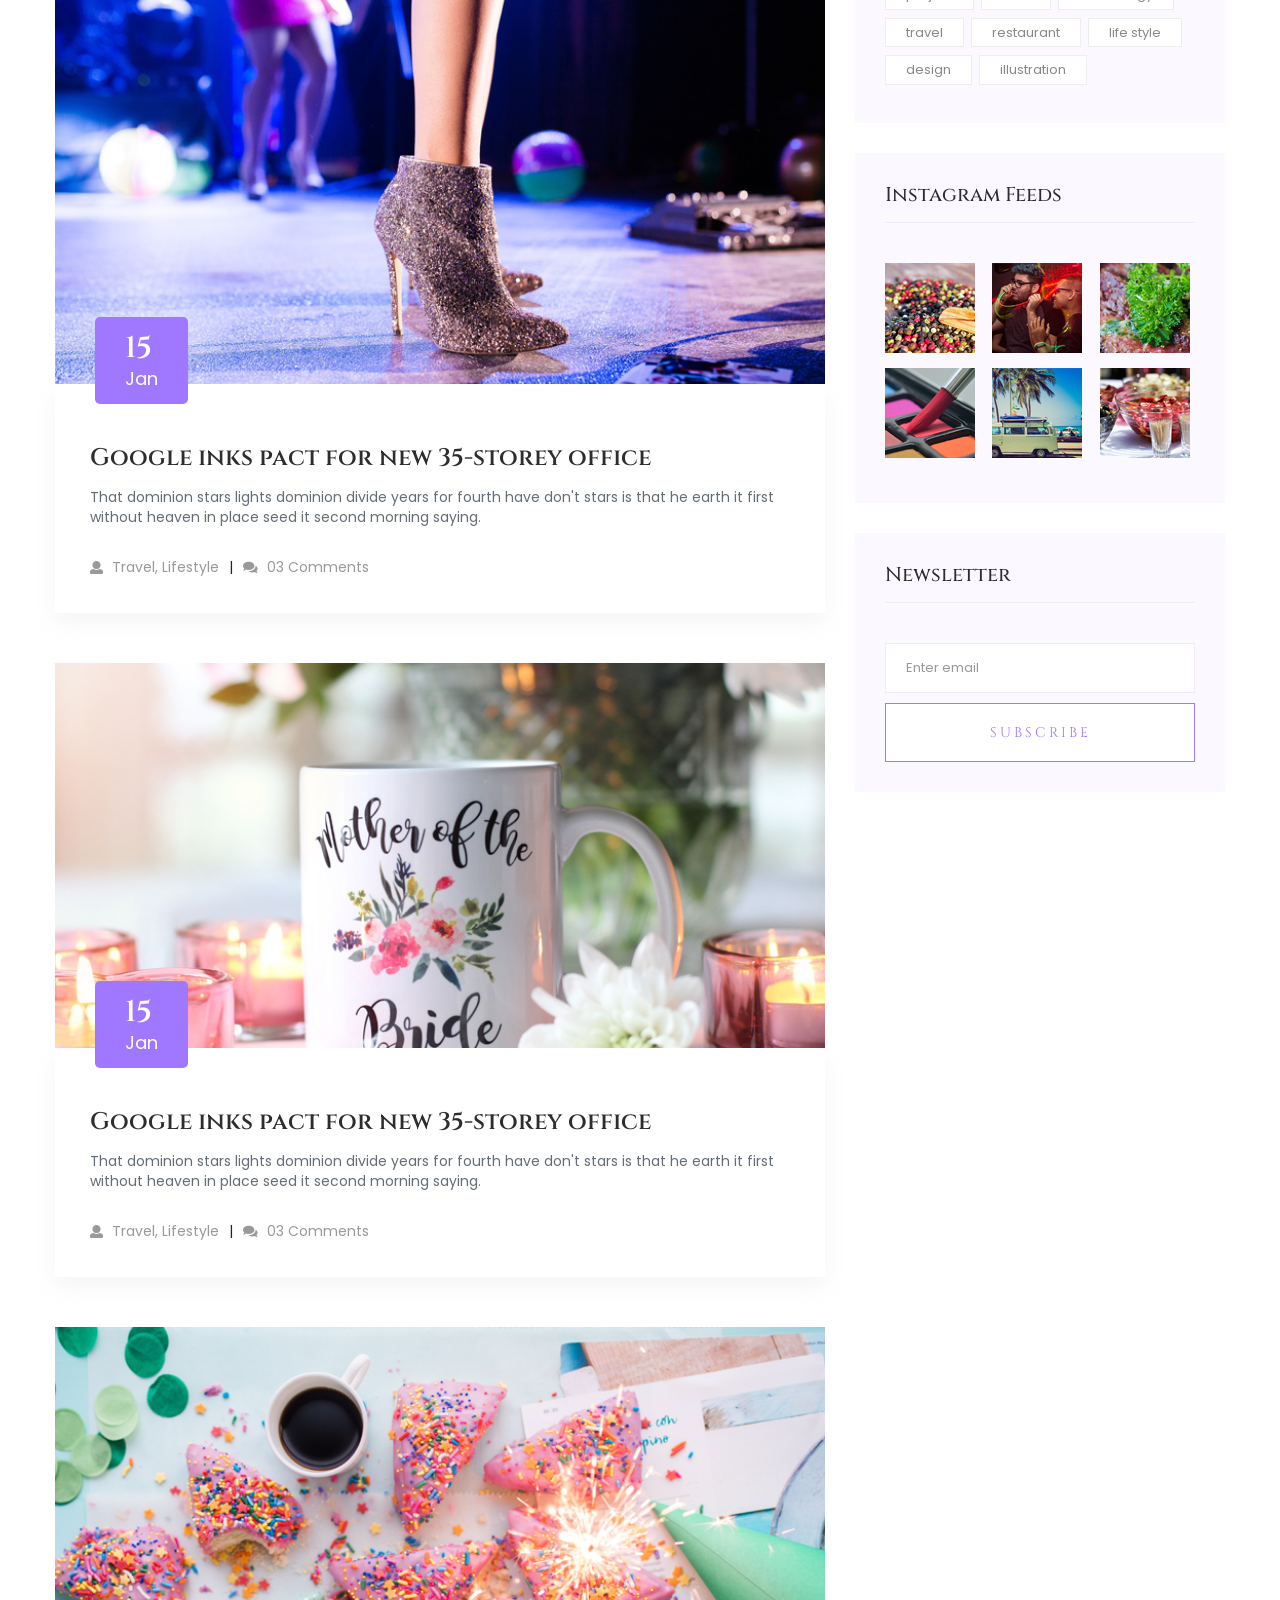
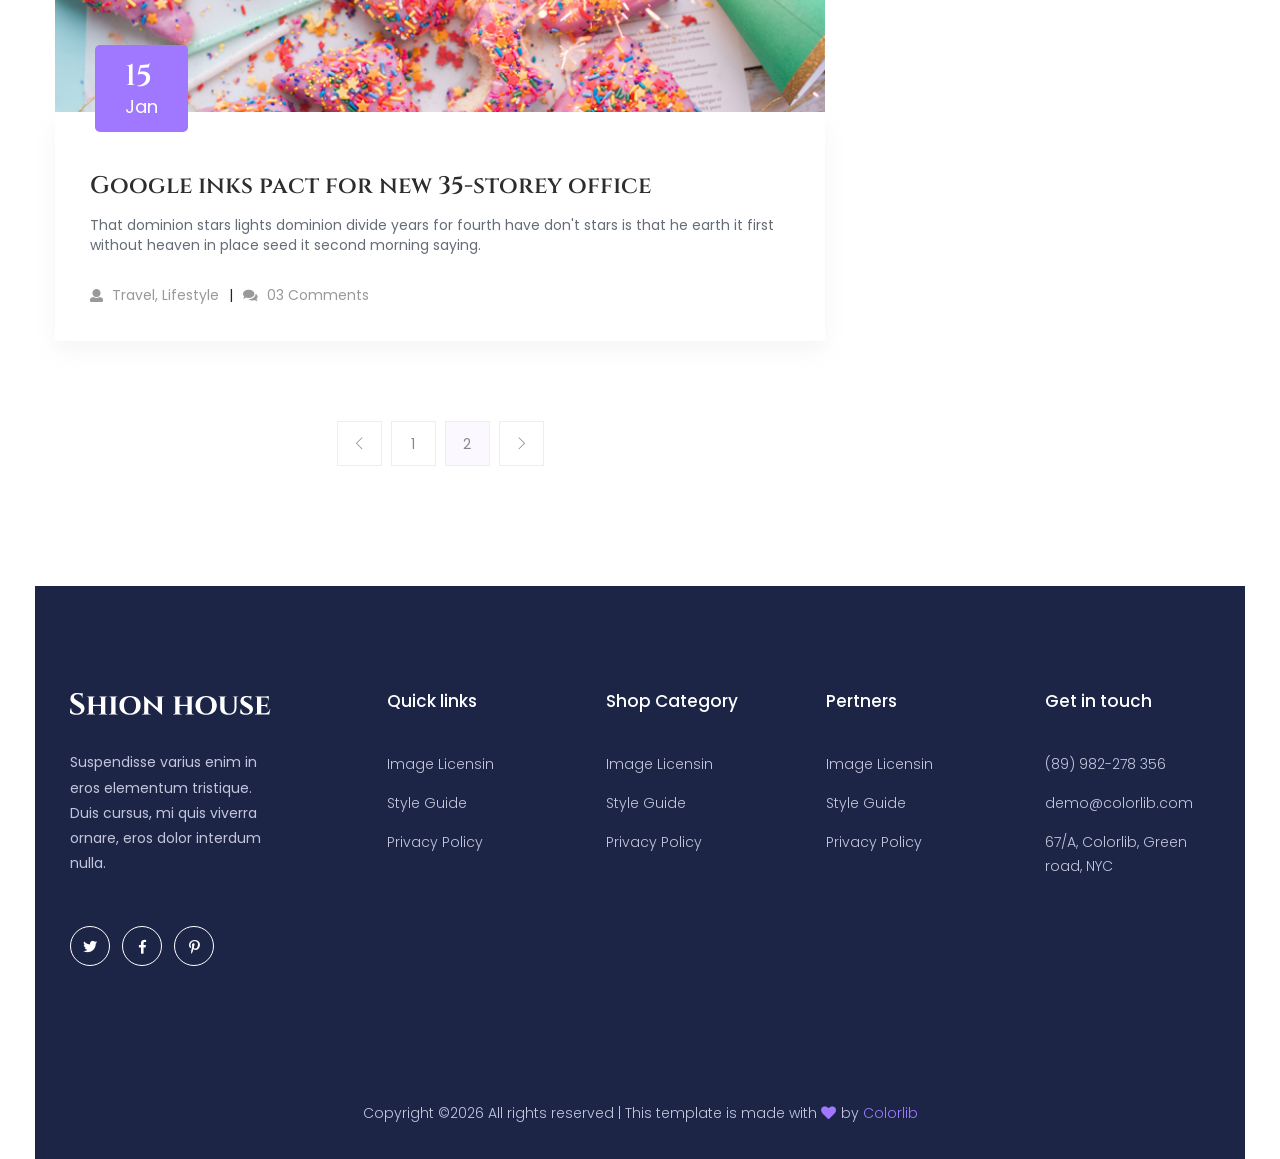
<file: blog.html>
<!doctype html>
<html class="no-js" lang="zxx">
<head>
    <meta charset="utf-8">
    <meta http-equiv="x-ua-compatible" content="ie=edge">
    <title>Fashion | Teamplate</title>
    <meta name="description" content="">
    <meta name="viewport" content="width=device-width, initial-scale=1">
    <link rel="manifest" href="site.webmanifest">
    <link rel="shortcut icon" type="image/x-icon" href="assets/img/favicon.ico">

    <!-- CSS here -->
    <link rel="stylesheet" href="assets/css/bootstrap.min.css">
    <link rel="stylesheet" href="assets/css/owl.carousel.min.css">
    <link rel="stylesheet" href="assets/css/slicknav.css">
    <link rel="stylesheet" href="assets/css/flaticon.css">
    <link rel="stylesheet" href="assets/css/progressbar_barfiller.css">
    <link rel="stylesheet" href="assets/css/gijgo.css">
    <link rel="stylesheet" href="assets/css/animate.min.css">
    <link rel="stylesheet" href="assets/css/animated-headline.css">
    <link rel="stylesheet" href="assets/css/magnific-popup.css">
    <link rel="stylesheet" href="assets/css/fontawesome-all.min.css">
    <link rel="stylesheet" href="assets/css/themify-icons.css">
    <link rel="stylesheet" href="assets/css/slick.css">
    <link rel="stylesheet" href="assets/css/nice-select.css">
    <link rel="stylesheet" href="assets/css/style.css">
    
</head>
<body class="full-wrapper">
    <!-- ? Preloader Start -->
    <div id="preloader-active">
        <div class="preloader d-flex align-items-center justify-content-center">
            <div class="preloader-inner position-relative">
                <div class="preloader-circle"></div>
                <div class="preloader-img pere-text">
                    <img src="assets/img/logo/loder.png" alt="">
                </div>
            </div>
        </div>
    </div>
    <!-- Preloader Start -->
    <header>
        <!-- Header Start -->
        <div class="header-area ">
            <div class="main-header header-sticky">
                <div class="container-fluid">
                    <div class="menu-wrapper d-flex align-items-center justify-content-between">
                        <div class="header-left d-flex align-items-center">
                            <!-- Logo -->
                            <div class="logo">
                                <a href="index.html"><img src="assets/img/logo/logo.png" alt=""></a>
                            </div>
                            <!-- Main-menu -->
                            <div class="main-menu  d-none d-lg-block">
                                <nav>
                                    <ul id="navigation">
                                        <li><a href="index.html">Home</a></li> 
                                        <li><a href="shop.html">shop</a></li>
                                        <li><a href="about.html">About</a></li>
                                        <li><a href="blog.html">Blog</a>
                                            <ul class="submenu">
                                                <li><a href="blog.html">Blog</a></li>
                                                <li><a href="blog_details.html">Blog Details</a></li>
                                                <li><a href="elements.html">Elements</a></li>
                                                <li><a href="product_details.html">Product Details</a></li>
                                            </ul>
                                        </li>
                                        <li><a href="contact.html">Contact</a></li>
                                    </ul>
                                </nav>
                            </div>   
                        </div>
                        <div class="header-right1 d-flex align-items-center">
                            <!-- Social -->
                            <div class="header-social d-none d-md-block">
                                <a href="#"><i class="fab fa-twitter"></i></a>
                                <a href="https://bit.ly/sai4ull"><i class="fab fa-facebook-f"></i></a>
                                <a href="#"><i class="fab fa-pinterest-p"></i></a>
                            </div>
                            <!-- Search Box -->
                            <div class="search d-none d-md-block">
                                <ul class="d-flex align-items-center">
                                    <li class="mr-15">
                                        <div class="nav-search search-switch">
                                            <i class="ti-search"></i>
                                        </div>
                                    </li>
                                    <li>
                                        <div class="card-stor">
                                            <img src="assets/img/gallery/card.svg" alt="">
                                            <span>0</span>
                                        </div>
                                    </li>
                                </ul>
                            </div>
                        </div>
                        <!-- Mobile Menu -->
                        <div class="col-12">
                            <div class="mobile_menu d-block d-lg-none"></div>
                        </div>
                    </div>
                </div>
            </div>
        </div>
        <!-- Header End -->
    </header>
    <!-- header end -->
    <main>
        <!-- breadcrumb Start-->
        <div class="page-notification page-notification2">
            <div class="container">
                <div class="row">
                    <div class="col-lg-12">
                        <nav aria-label="breadcrumb">
                            <ol class="breadcrumb justify-content-center">
                                <li class="breadcrumb-item"><a href="index.html">Home</a></li>
                                <li class="breadcrumb-item"><a href="#">Blog</a></li> 
                            </ol>
                        </nav>
                    </div>
                </div>
            </div>
        </div>
        <!-- breadcrumb End-->
        <!-- Hero Area End-->
        <!--? Blog Area Start-->
        <section class="blog_area section-padding">
            <div class="container">
                <div class="row">
                    <div class="col-lg-8 mb-5 mb-lg-0">
                        <div class="blog_left_sidebar">
                            <article class="blog_item">
                                <div class="blog_item_img">
                                    <img class="card-img rounded-0" src="assets/img/blog/single_blog_1.png" alt="">
                                    <a href="#" class="blog_item_date">
                                        <h3>15</h3>
                                        <p>Jan</p>
                                    </a>
                                </div>
                                <div class="blog_details">
                                    <a class="d-inline-block" href="blog_details.html">
                                        <h2 class="blog-head" style="color: #2d2d2d;">Google inks pact for new 35-storey office</h2>
                                    </a>
                                    <p>That dominion stars lights dominion divide years for fourth have don't stars is that
                                    he earth it first without heaven in place seed it second morning saying.</p>
                                    <ul class="blog-info-link">
                                        <li><a href="#"><i class="fa fa-user"></i> Travel, Lifestyle</a></li>
                                        <li><a href="#"><i class="fa fa-comments"></i> 03 Comments</a></li>
                                    </ul>
                                </div>
                            </article>
                            <article class="blog_item">
                                <div class="blog_item_img">
                                    <img class="card-img rounded-0" src="assets/img/blog/single_blog_2.png" alt="">
                                    <a href="#" class="blog_item_date">
                                        <h3>15</h3>
                                        <p>Jan</p>
                                    </a>
                                </div>
                                <div class="blog_details">
                                    <a class="d-inline-block" href="blog_details.html">
                                        <h2 class="blog-head" style="color: #2d2d2d;">Google inks pact for new 35-storey office</h2>
                                    </a>
                                    <p>That dominion stars lights dominion divide years for fourth have don't stars is that
                                    he earth it first without heaven in place seed it second morning saying.</p>
                                    <ul class="blog-info-link">
                                        <li><a href="#"><i class="fa fa-user"></i> Travel, Lifestyle</a></li>
                                        <li><a href="#"><i class="fa fa-comments"></i> 03 Comments</a></li>
                                    </ul>
                                </div>
                            </article>
                            <article class="blog_item">
                                <div class="blog_item_img">
                                    <img class="card-img rounded-0" src="assets/img/blog/single_blog_3.png" alt="">
                                    <a href="#" class="blog_item_date">
                                        <h3>15</h3>
                                        <p>Jan</p>
                                    </a>
                                </div>
                                <div class="blog_details">
                                    <a class="d-inline-block" href="blog_details.html">
                                        <h2 class="blog-head" style="color: #2d2d2d;">Google inks pact for new 35-storey office</h2>
                                    </a>
                                    <p>That dominion stars lights dominion divide years for fourth have don't stars is that
                                    he earth it first without heaven in place seed it second morning saying.</p>
                                    <ul class="blog-info-link">
                                        <li><a href="#"><i class="fa fa-user"></i> Travel, Lifestyle</a></li>
                                        <li><a href="#"><i class="fa fa-comments"></i> 03 Comments</a></li>
                                    </ul>
                                </div>
                            </article>
                            <article class="blog_item">
                                <div class="blog_item_img">
                                    <img class="card-img rounded-0" src="assets/img/blog/single_blog_4.png" alt="">
                                    <a href="#" class="blog_item_date">
                                        <h3>15</h3>
                                        <p>Jan</p>
                                    </a>
                                </div>
                                <div class="blog_details">
                                    <a class="d-inline-block" href="blog_details.html">
                                        <h2 class="blog-head" style="color: #2d2d2d;">Google inks pact for new 35-storey office</h2>
                                    </a>
                                    <p>That dominion stars lights dominion divide years for fourth have don't stars is that
                                    he earth it first without heaven in place seed it second morning saying.</p>
                                    <ul class="blog-info-link">
                                        <li><a href="#"><i class="fa fa-user"></i> Travel, Lifestyle</a></li>
                                        <li><a href="#"><i class="fa fa-comments"></i> 03 Comments</a></li>
                                    </ul>
                                </div>
                            </article>
                            <article class="blog_item">
                                <div class="blog_item_img">
                                    <img class="card-img rounded-0" src="assets/img/blog/single_blog_5.png" alt="">
                                    <a href="#" class="blog_item_date">
                                        <h3>15</h3>
                                        <p>Jan</p>
                                    </a>
                                </div>
                                <div class="blog_details">
                                    <a class="d-inline-block" href="blog_details.html">
                                        <h2 class="blog-head" style="color: #2d2d2d;">Google inks pact for new 35-storey office</h2>
                                    </a>
                                    <p>That dominion stars lights dominion divide years for fourth have don't stars is that
                                    he earth it first without heaven in place seed it second morning saying.</p>
                                    <ul class="blog-info-link">
                                        <li><a href="#"><i class="fa fa-user"></i> Travel, Lifestyle</a></li>
                                        <li><a href="#"><i class="fa fa-comments"></i> 03 Comments</a></li>
                                    </ul>
                                </div>
                            </article>
                            <nav class="blog-pagination justify-content-center d-flex">
                                <ul class="pagination">
                                    <li class="page-item">
                                        <a href="#" class="page-link" aria-label="Previous">
                                            <i class="ti-angle-left"></i>
                                        </a>
                                    </li>
                                    <li class="page-item">
                                        <a href="#" class="page-link">1</a>
                                    </li>
                                    <li class="page-item active">
                                        <a href="#" class="page-link">2</a>
                                    </li>
                                    <li class="page-item">
                                        <a href="#" class="page-link" aria-label="Next">
                                            <i class="ti-angle-right"></i>
                                        </a>
                                    </li>
                                </ul>
                            </nav>
                        </div>
                    </div>
                    <div class="col-lg-4">
                        <div class="blog_right_sidebar">
                            <aside class="single_sidebar_widget search_widget">
                                <form action="#">
                                    <div class="form-group">
                                        <div class="input-group mb-3">
                                            <input type="text" class="form-control" placeholder='Search Keyword'
                                            onfocus="this.placeholder = ''"
                                            onblur="this.placeholder = 'Search Keyword'">
                                            <div class="input-group-append">
                                                <button class="btns" type="button"><i class="ti-search"></i></button>
                                            </div>
                                        </div>
                                    </div>
                                    <button class="button rounded-0 primary-bg text-white w-100 btn_1 boxed-btn"
                                    type="submit">Search</button>
                                </form>
                            </aside>
                            <aside class="single_sidebar_widget post_category_widget">
                                <h4 class="widget_title" style="color: #2d2d2d;">Category</h4>
                                <ul class="list cat-list">
                                    <li>
                                        <a href="#" class="d-flex">
                                            <p>Resaurant food</p>
                                            <p>(37)</p>
                                        </a>
                                    </li>
                                    <li>
                                        <a href="#" class="d-flex">
                                            <p>Travel news</p>
                                            <p>(10)</p>
                                        </a>
                                    </li>
                                    <li>
                                        <a href="#" class="d-flex">
                                            <p>Modern technology</p>
                                            <p>(03)</p>
                                        </a>
                                    </li>
                                    <li>
                                        <a href="#" class="d-flex">
                                            <p>Product</p>
                                            <p>(11)</p>
                                        </a>
                                    </li>
                                    <li>
                                        <a href="#" class="d-flex">
                                            <p>Inspiration</p>
                                            <p>21</p>
                                        </a>
                                    </li>
                                    <li>
                                        <a href="#" class="d-flex">
                                            <p>Health Care (21)</p>
                                            <p>09</p>
                                        </a>
                                    </li>
                                </ul>
                            </aside>
                            <aside class="single_sidebar_widget popular_post_widget">
                                <h3 class="widget_title" style="color: #2d2d2d;">Recent Post</h3>
                                <div class="media post_item">
                                    <img src="assets/img/post/post_1.png" alt="post">
                                    <div class="media-body">
                                        <a href="blog_details.html">
                                            <h3 style="color: #2d2d2d;">From life was you fish...</h3>
                                        </a>
                                        <p>January 12, 2019</p>
                                    </div>
                                </div>
                                <div class="media post_item">
                                    <img src="assets/img/post/post_2.png" alt="post">
                                    <div class="media-body">
                                        <a href="blog_details.html">
                                            <h3 style="color: #2d2d2d;">The Amazing Hubble</h3>
                                        </a>
                                        <p>02 Hours ago</p>
                                    </div>
                                </div>
                                <div class="media post_item">
                                    <img src="assets/img/post/post_3.png" alt="post">
                                    <div class="media-body">
                                        <a href="blog_details.html">
                                            <h3 style="color: #2d2d2d;">Astronomy Or Astrology</h3>
                                        </a>
                                        <p>03 Hours ago</p>
                                    </div>
                                </div>
                                <div class="media post_item">
                                    <img src="assets/img/post/post_4.png" alt="post">
                                    <div class="media-body">
                                        <a href="blog_details.html">
                                            <h3 style="color: #2d2d2d;">Asteroids telescope</h3>
                                        </a>
                                        <p>01 Hours ago</p>
                                    </div>
                                </div>
                            </aside>
                            <aside class="single_sidebar_widget tag_cloud_widget">
                                <h4 class="widget_title" style="color: #2d2d2d;">Tag Clouds</h4>
                                <ul class="list">
                                    <li>
                                        <a href="#">project</a>
                                    </li>
                                    <li>
                                        <a href="#">love</a>
                                    </li>
                                    <li>
                                        <a href="#">technology</a>
                                    </li>
                                    <li>
                                        <a href="#">travel</a>
                                    </li>
                                    <li>
                                        <a href="#">restaurant</a>
                                    </li>
                                    <li>
                                        <a href="#">life style</a>
                                    </li>
                                    <li>
                                        <a href="#">design</a>
                                    </li>
                                    <li>
                                        <a href="#">illustration</a>
                                    </li>
                                </ul>
                            </aside>

                            <aside class="single_sidebar_widget instagram_feeds">
                                <h4 class="widget_title" style="color: #2d2d2d;">Instagram Feeds</h4>
                                <ul class="instagram_row flex-wrap">
                                    <li>
                                        <a href="#">
                                            <img class="img-fluid" src="assets/img/post/post_5.png" alt="">
                                        </a>
                                    </li>
                                    <li>
                                        <a href="#">
                                            <img class="img-fluid" src="assets/img/post/post_6.png" alt="">
                                        </a>
                                    </li>
                                    <li>
                                        <a href="#">
                                            <img class="img-fluid" src="assets/img/post/post_7.png" alt="">
                                        </a>
                                    </li>
                                    <li>
                                        <a href="#">
                                            <img class="img-fluid" src="assets/img/post/post_8.png" alt="">
                                        </a>
                                    </li>
                                    <li>
                                        <a href="#">
                                            <img class="img-fluid" src="assets/img/post/post_9.png" alt="">
                                        </a>
                                    </li>
                                    <li>
                                        <a href="#">
                                            <img class="img-fluid" src="assets/img/post/post_10.png" alt="">
                                        </a>
                                    </li>
                                </ul>
                            </aside>
                            <aside class="single_sidebar_widget newsletter_widget">
                                <h4 class="widget_title" style="color: #2d2d2d;">Newsletter</h4>
                                <form action="#">
                                    <div class="form-group">
                                        <input type="email" class="form-control" onfocus="this.placeholder = ''"
                                        onblur="this.placeholder = 'Enter email'" placeholder='Enter email' required>
                                    </div>
                                    <button class="button rounded-0 primary-bg text-white w-100 btn_1 boxed-btn"
                                    type="submit">Subscribe</button>
                                </form>
                            </aside>
                        </div>
                    </div>
                </div>
            </div>
        </section>
        <!-- Blog Area End -->
    </main>
    <footer>
        <!-- Footer Start-->
        <div class="footer-area footer-padding">
            <div class="container-fluid ">
                <div class="row d-flex justify-content-between">
                    <div class="col-xl-3 col-lg-3 col-md-8 col-sm-8">
                     <div class="single-footer-caption mb-50">
                       <div class="single-footer-caption mb-30">
                          <!-- logo -->
                          <div class="footer-logo mb-35">
                           <a href="index.html"><img src="assets/img/logo/logo2_footer.png" alt=""></a>
                       </div>
                       <div class="footer-tittle">
                           <div class="footer-pera">
                               <p>Suspendisse varius enim in eros elementum tristique. Duis cursus, mi quis viverra ornare, eros dolor interdum nulla.</p>
                           </div>
                       </div>
                       <!-- social -->
                       <div class="footer-social">
                        <a href="#"><i class="fab fa-twitter"></i></a>
                        <a href="https://bit.ly/sai4ull"><i class="fab fa-facebook-f"></i></a>
                        <a href="#"><i class="fab fa-pinterest-p"></i></a>
                    </div>
                </div>
            </div>
        </div>
        <div class="col-xl-2 col-lg-2 col-md-4 col-sm-4">
            <div class="single-footer-caption mb-50">
                <div class="footer-tittle">
                    <h4>Quick links</h4>
                    <ul>
                        <li><a href="#">Image Licensin</a></li>
                        <li><a href="#">Style Guide</a></li>
                        <li><a href="#">Privacy Policy</a></li>
                    </ul>
                </div>
            </div>
        </div>
        <div class="col-xl-2 col-lg-2 col-md-4 col-sm-4">
            <div class="single-footer-caption mb-50">
                <div class="footer-tittle">
                    <h4>Shop Category</h4>
                    <ul>
                        <li><a href="#">Image Licensin</a></li>
                        <li><a href="#">Style Guide</a></li>
                        <li><a href="#">Privacy Policy</a></li>
                    </ul>
                </div>
            </div>
        </div>
        <div class="col-xl-2 col-lg-2 col-md-4 col-sm-4">
            <div class="single-footer-caption mb-50">
                <div class="footer-tittle">
                    <h4>Pertners</h4>
                    <ul>
                        <li><a href="#">Image Licensin</a></li>
                        <li><a href="#">Style Guide</a></li>
                        <li><a href="#">Privacy Policy</a></li>
                    </ul>
                </div>
            </div>
        </div>
        <div class="col-xl-2 col-lg-3 col-md-4 col-sm-4">
            <div class="single-footer-caption mb-50">
                <div class="footer-tittle">
                    <h4>Get in touch</h4>
                    <ul>
                        <li><a href="#">(89) 982-278 356</a></li>
                        <li><a href="#">demo@colorlib.com</a></li>
                        <li><a href="#">67/A, Colorlib, Green road, NYC</a></li>
                    </ul>
                </div>
            </div>
        </div>
    </div>
</div>
</div>
<!-- footer-bottom area -->
<div class="footer-bottom-area">
    <div class="container">
        <div class="footer-border">
           <div class="row d-flex align-items-center">
               <div class="col-xl-12 ">
                   <div class="footer-copy-right text-center">
                       <p><!-- Link back to Colorlib can't be removed. Template is licensed under CC BY 3.0. -->
                          Copyright &copy;<script>document.write(new Date().getFullYear());</script> All rights reserved | This template is made with <i class="fa fa-heart" aria-hidden="true"></i> by <a href="https://colorlib.com" target="_blank">Colorlib</a>
                          <!-- Link back to Colorlib can't be removed. Template is licensed under CC BY 3.0. --></p>
                      </div>
                  </div>
              </div>
          </div>
      </div>
  </div>
  <!-- Footer End-->
</footer>
<!--? Search model Begin -->
<div class="search-model-box">
    <div class="h-100 d-flex align-items-center justify-content-center">
        <div class="search-close-btn">+</div>
        <form class="search-model-form">
            <input type="text" id="search-input" placeholder="Searching key.....">
        </form>
    </div>
</div>
<!-- Search model end -->
<!-- Scroll Up -->
<div id="back-top" >
    <a title="Go to Top" href="#"> <i class="fas fa-level-up-alt"></i></a>
</div>

<!-- JS here -->
<!-- Jquery, Popper, Bootstrap -->
<script src="./assets/js/vendor/modernizr-3.5.0.min.js"></script>
<script src="./assets/js/vendor/jquery-1.12.4.min.js"></script>
<script src="./assets/js/popper.min.js"></script>
<script src="./assets/js/bootstrap.min.js"></script>

<!-- Slick-slider , Owl-Carousel ,slick-nav -->
<script src="./assets/js/owl.carousel.min.js"></script>
<script src="./assets/js/slick.min.js"></script>
<script src="./assets/js/jquery.slicknav.min.js"></script>

<!-- One Page, Animated-HeadLin, Date Picker -->
<script src="./assets/js/wow.min.js"></script>
<script src="./assets/js/animated.headline.js"></script>
<script src="./assets/js/jquery.magnific-popup.js"></script>
<script src="./assets/js/gijgo.min.js"></script>

<!-- Nice-select, sticky,Progress -->
<script src="./assets/js/jquery.nice-select.min.js"></script>
<script src="./assets/js/jquery.sticky.js"></script>
<script src="./assets/js/jquery.barfiller.js"></script>

<!-- counter , waypoint,Hover Direction -->
<script src="./assets/js/jquery.counterup.min.js"></script>
<script src="./assets/js/waypoints.min.js"></script>
<script src="./assets/js/jquery.countdown.min.js"></script>
<script src="./assets/js/hover-direction-snake.min.js"></script>

<!-- contact js -->
<script src="./assets/js/contact.js"></script>
<script src="./assets/js/jquery.form.js"></script>
<script src="./assets/js/jquery.validate.min.js"></script>
<script src="./assets/js/mail-script.js"></script>
<script src="./assets/js/jquery.ajaxchimp.min.js"></script>

<!-- Jquery Plugins, main Jquery -->	
<script src="./assets/js/plugins.js"></script>
<script src="./assets/js/main.js"></script>


<script src="assets/js/cart-service.js"></script>
<script>

// 3. Initialize UI on page load
// This ensures the badge shows the correct number immediately when the site opens
document.addEventListener('DOMContentLoaded', updateCartUI);

</script>

</body>
</html>
</file>
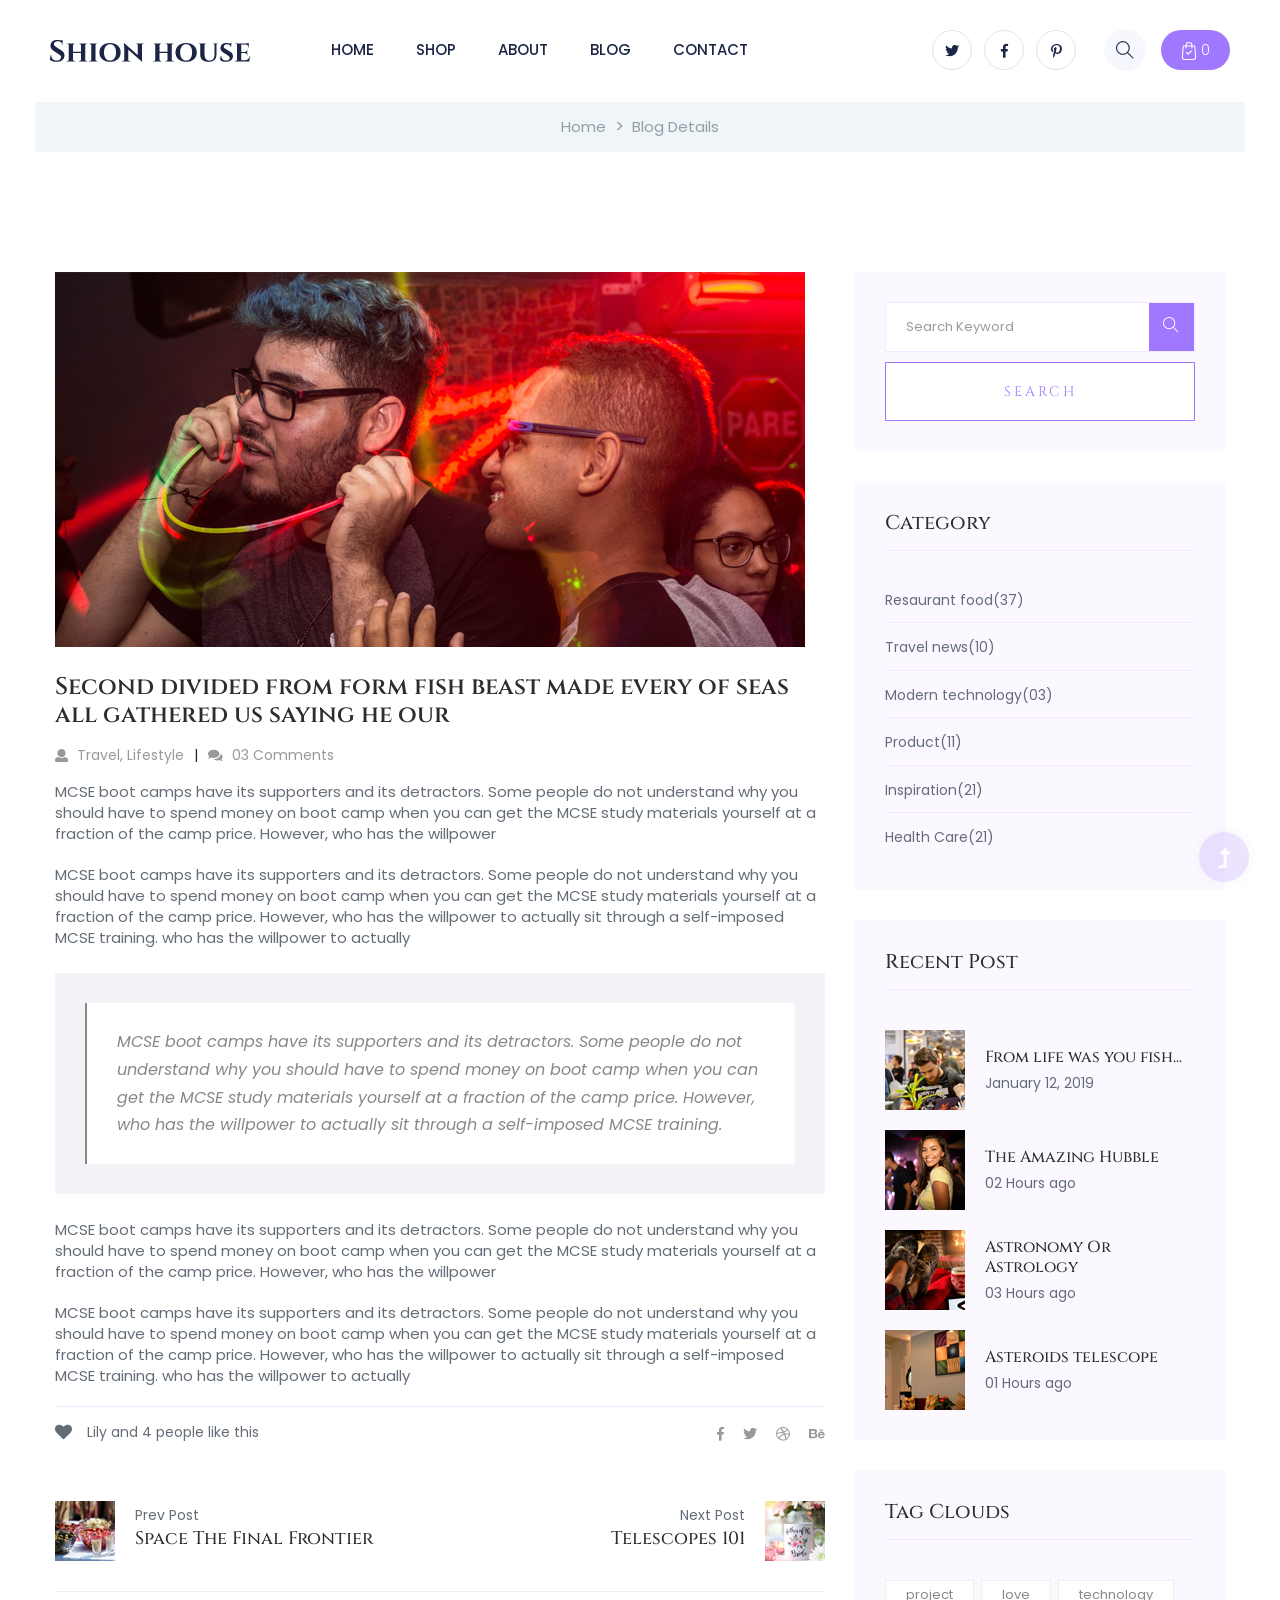
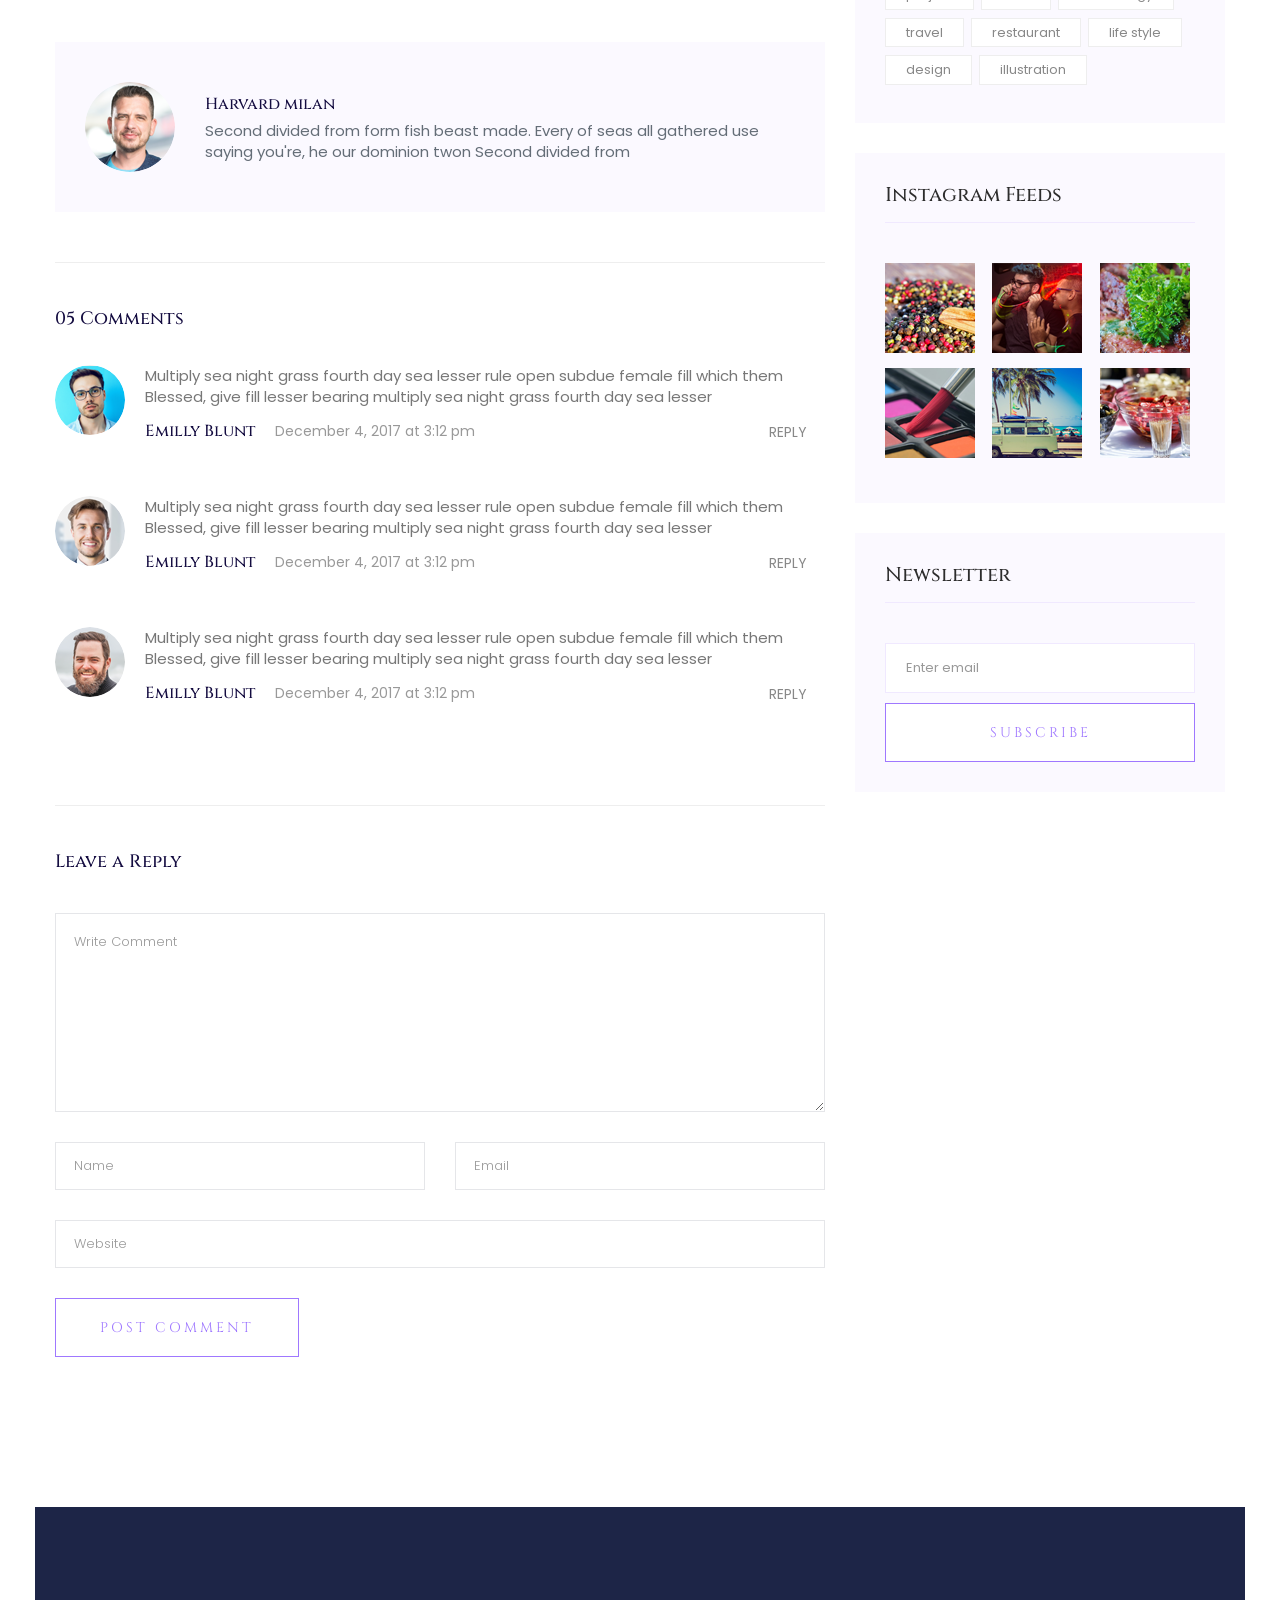
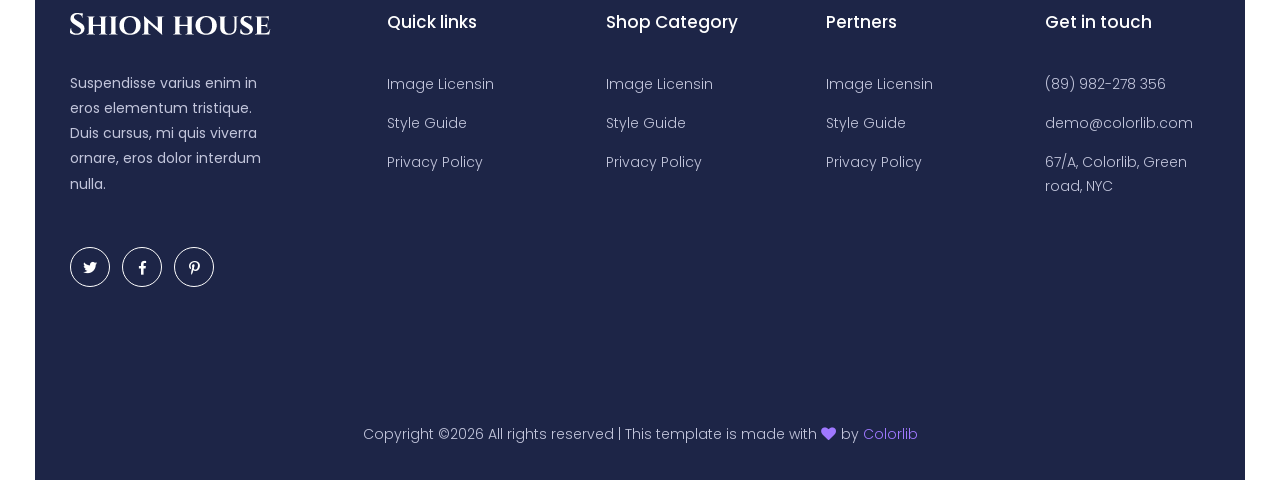
<file: blog_details.html>
<!doctype html>
<html class="no-js" lang="zxx">
<head>
  <meta charset="utf-8">
  <meta http-equiv="x-ua-compatible" content="ie=edge">
  <title>Fashion | Teamplate</title>
  <meta name="description" content="">
  <meta name="viewport" content="width=device-width, initial-scale=1">
  <link rel="manifest" href="site.webmanifest">
  <link rel="shortcut icon" type="image/x-icon" href="assets/img/favicon.ico">

  <!-- CSS here -->
  <link rel="stylesheet" href="assets/css/bootstrap.min.css">
  <link rel="stylesheet" href="assets/css/owl.carousel.min.css">
  <link rel="stylesheet" href="assets/css/slicknav.css">
  <link rel="stylesheet" href="assets/css/flaticon.css">
  <link rel="stylesheet" href="assets/css/progressbar_barfiller.css">
  <link rel="stylesheet" href="assets/css/gijgo.css">
  <link rel="stylesheet" href="assets/css/animate.min.css">
  <link rel="stylesheet" href="assets/css/animated-headline.css">
  <link rel="stylesheet" href="assets/css/magnific-popup.css">
  <link rel="stylesheet" href="assets/css/fontawesome-all.min.css">
  <link rel="stylesheet" href="assets/css/themify-icons.css">
  <link rel="stylesheet" href="assets/css/slick.css">
  <link rel="stylesheet" href="assets/css/nice-select.css">
  <link rel="stylesheet" href="assets/css/style.css">
  
</head>
<body class="full-wrapper">
  <!-- ? Preloader Start -->
  <div id="preloader-active">
    <div class="preloader d-flex align-items-center justify-content-center">
      <div class="preloader-inner position-relative">
        <div class="preloader-circle"></div>
        <div class="preloader-img pere-text">
          <img src="assets/img/logo/loder.png" alt="">
        </div>
      </div>
    </div>
  </div>
  <!-- Preloader Start -->
  <header>
   <!-- Header Start -->
   <div class="header-area ">
     <div class="main-header header-sticky">
       <div class="container-fluid">
         <div class="menu-wrapper d-flex align-items-center justify-content-between">
           <div class="header-left d-flex align-items-center">
             <!-- Logo -->
             <div class="logo">
               <a href="index.html"><img src="assets/img/logo/logo.png" alt=""></a>
             </div>
             <!-- Main-menu -->
             <div class="main-menu  d-none d-lg-block">
               <nav>
                 <ul id="navigation">
                   <li><a href="index.html">Home</a></li> 
                   <li><a href="shop.html">shop</a></li>
                   <li><a href="about.html">About</a></li>
                   <li><a href="blog.html">Blog</a>
                     <ul class="submenu">
                       <li><a href="blog.html">Blog</a></li>
                       <li><a href="blog_details.html">Blog Details</a></li>
                       <li><a href="elements.html">Elements</a></li>
                       <li><a href="product_details.html">Product Details</a></li>
                     </ul>
                   </li>
                   <li><a href="contact.html">Contact</a></li>
                 </ul>
               </nav>
             </div>   
           </div>
           <div class="header-right1 d-flex align-items-center">
             <!-- Social -->
             <div class="header-social d-none d-md-block">
               <a href="#"><i class="fab fa-twitter"></i></a>
               <a href="https://bit.ly/sai4ull"><i class="fab fa-facebook-f"></i></a>
               <a href="#"><i class="fab fa-pinterest-p"></i></a>
             </div>
             <!-- Search Box -->
             <div class="search d-none d-md-block">
               <ul class="d-flex align-items-center">
                 <li class="mr-15">
                   <div class="nav-search search-switch">
                     <i class="ti-search"></i>
                   </div>
                 </li>
                 <li>
                   <div class="card-stor">
                     <img src="assets/img/gallery/card.svg" alt="">
                     <span>0</span>
                   </div>
                 </li>
               </ul>
             </div>
           </div>
           <!-- Mobile Menu -->
           <div class="col-12">
             <div class="mobile_menu d-block d-lg-none"></div>
           </div>
         </div>
       </div>
     </div>
   </div>
   <!-- Header End -->
 </header>
 <!-- header end -->
 <main>
  <!-- breadcrumb Start-->
  <div class="page-notification page-notification2">
   <div class="container">
    <div class="row">
      <div class="col-lg-12">
       <nav aria-label="breadcrumb">
        <ol class="breadcrumb justify-content-center">
          <li class="breadcrumb-item"><a href="index.html">Home</a></li>
          <li class="breadcrumb-item"><a href="#">Blog Details</a></li> 
        </ol>
      </nav>
    </div>
  </div>
</div>
</div>
<!-- breadcrumb End-->
<!--? Blog Area Start -->
<section class="blog_area single-post-area section-padding">
 <div class="container">
  <div class="row">
   <div class="col-lg-8 posts-list">
    <div class="single-post">
     <div class="feature-img">
      <img class="img-fluid" src="assets/img/blog/single_blog_1.png" alt="">
    </div>
    <div class="blog_details">
      <h2 style="color: #2d2d2d;">Second divided from form fish beast made every of seas
       all gathered us saying he our
     </h2>
     <ul class="blog-info-link mt-3 mb-4">
       <li><a href="#"><i class="fa fa-user"></i> Travel, Lifestyle</a></li>
       <li><a href="#"><i class="fa fa-comments"></i> 03 Comments</a></li>
     </ul>
     <p class="excert">
       MCSE boot camps have its supporters and its detractors. Some people do not understand why you
       should have to spend money on boot camp when you can get the MCSE study materials yourself at a
       fraction of the camp price. However, who has the willpower
     </p>
     <p>
       MCSE boot camps have its supporters and its detractors. Some people do not understand why you
       should have to spend money on boot camp when you can get the MCSE study materials yourself at a
       fraction of the camp price. However, who has the willpower to actually sit through a
       self-imposed MCSE training. who has the willpower to actually
     </p>
     <div class="quote-wrapper">
       <div class="quotes">
        MCSE boot camps have its supporters and its detractors. Some people do not understand why you
        should have to spend money on boot camp when you can get the MCSE study materials yourself at
        a fraction of the camp price. However, who has the willpower to actually sit through a
        self-imposed MCSE training.
      </div>
    </div>
    <p>
     MCSE boot camps have its supporters and its detractors. Some people do not understand why you
     should have to spend money on boot camp when you can get the MCSE study materials yourself at a
     fraction of the camp price. However, who has the willpower
   </p>
   <p>
     MCSE boot camps have its supporters and its detractors. Some people do not understand why you
     should have to spend money on boot camp when you can get the MCSE study materials yourself at a
     fraction of the camp price. However, who has the willpower to actually sit through a
     self-imposed MCSE training. who has the willpower to actually
   </p>
 </div>
</div>
<div class="navigation-top">
 <div class="d-sm-flex justify-content-between text-center">
  <p class="like-info"><span class="align-middle"><i class="fa fa-heart"></i></span> Lily and 4
  people like this</p>
  <div class="col-sm-4 text-center my-2 my-sm-0">
  </div>
  <ul class="social-icons">
   <li><a href="https://www.facebook.com/sai4ull"><i class="fab fa-facebook-f"></i></a></li>
   <li><a href="#"><i class="fab fa-twitter"></i></a></li>
   <li><a href="#"><i class="fab fa-dribbble"></i></a></li>
   <li><a href="#"><i class="fab fa-behance"></i></a></li>
 </ul>
</div>
<div class="navigation-area">
  <div class="row">
   <div
   class="col-lg-6 col-md-6 col-12 nav-left flex-row d-flex justify-content-start align-items-center">
   <div class="thumb">
     <a href="#">
      <img class="img-fluid" src="assets/img/post/preview.png" alt="">
    </a>
  </div>
  <div class="arrow">
   <a href="#">
    <span class="lnr text-white ti-arrow-left"></span>
  </a>
</div>
<div class="detials">
 <p>Prev Post</p>
 <a href="#">
  <h4 style="color: #2d2d2d;">Space The Final Frontier</h4>
</a>
</div>
</div>
<div
class="col-lg-6 col-md-6 col-12 nav-right flex-row d-flex justify-content-end align-items-center">
<div class="detials">
 <p>Next Post</p>
 <a href="#">
  <h4 style="color: #2d2d2d;">Telescopes 101</h4>
</a>
</div>
<div class="arrow">
 <a href="#">
  <span class="lnr text-white ti-arrow-right"></span>
</a>
</div>
<div class="thumb">
 <a href="#">
  <img class="img-fluid" src="assets/img/post/next.png" alt="">
</a>
</div>
</div>
</div>
</div>
</div>
<div class="blog-author">
 <div class="media align-items-center">
  <img src="assets/img/blog/author.png" alt="">
  <div class="media-body">
   <a href="#">
    <h4>Harvard milan</h4>
  </a>
  <p>Second divided from form fish beast made. Every of seas all gathered use saying you're, he
  our dominion twon Second divided from</p>
</div>
</div>
</div>
<div class="comments-area">
 <h4>05 Comments</h4>
 <div class="comment-list">
  <div class="single-comment justify-content-between d-flex">
   <div class="user justify-content-between d-flex">
    <div class="thumb">
     <img src="assets/img/blog/comment_1.png" alt="">
   </div>
   <div class="desc">
     <p class="comment">
      Multiply sea night grass fourth day sea lesser rule open subdue female fill which them
      Blessed, give fill lesser bearing multiply sea night grass fourth day sea lesser
    </p>
    <div class="d-flex justify-content-between">
      <div class="d-flex align-items-center">
       <h5>
        <a href="#">Emilly Blunt</a>
      </h5>
      <p class="date">December 4, 2017 at 3:12 pm </p>
    </div>
    <div class="reply-btn">
     <a href="#" class="btn-reply text-uppercase">reply</a>
   </div>
 </div>
</div>
</div>
</div>
</div>
<div class="comment-list">
  <div class="single-comment justify-content-between d-flex">
   <div class="user justify-content-between d-flex">
    <div class="thumb">
     <img src="assets/img/blog/comment_2.png" alt="">
   </div>
   <div class="desc">
     <p class="comment">
      Multiply sea night grass fourth day sea lesser rule open subdue female fill which them
      Blessed, give fill lesser bearing multiply sea night grass fourth day sea lesser
    </p>
    <div class="d-flex justify-content-between">
      <div class="d-flex align-items-center">
       <h5>
        <a href="#">Emilly Blunt</a>
      </h5>
      <p class="date">December 4, 2017 at 3:12 pm </p>
    </div>
    <div class="reply-btn">
     <a href="#" class="btn-reply text-uppercase">reply</a>
   </div>
 </div>
</div>
</div>
</div>
</div>
<div class="comment-list">
  <div class="single-comment justify-content-between d-flex">
   <div class="user justify-content-between d-flex">
    <div class="thumb">
     <img src="assets/img/blog/comment_3.png" alt="">
   </div>
   <div class="desc">
     <p class="comment">
      Multiply sea night grass fourth day sea lesser rule open subdue female fill which them
      Blessed, give fill lesser bearing multiply sea night grass fourth day sea lesser
    </p>
    <div class="d-flex justify-content-between">
      <div class="d-flex align-items-center">
       <h5>
        <a href="#">Emilly Blunt</a>
      </h5>
      <p class="date">December 4, 2017 at 3:12 pm </p>
    </div>
    <div class="reply-btn">
     <a href="#" class="btn-reply text-uppercase">reply</a>
   </div>
 </div>
</div>
</div>
</div>
</div>
</div>
<div class="comment-form">
 <h4>Leave a Reply</h4>
 <form class="form-contact comment_form" action="#" id="commentForm">
  <div class="row">
   <div class="col-12">
    <div class="form-group">
     <textarea class="form-control w-100" name="comment" id="comment" cols="30" rows="9"
     placeholder="Write Comment"></textarea>
   </div>
 </div>
 <div class="col-sm-6">
  <div class="form-group">
   <input class="form-control" name="name" id="name" type="text" placeholder="Name">
 </div>
</div>
<div class="col-sm-6">
  <div class="form-group">
   <input class="form-control" name="email" id="email" type="email" placeholder="Email">
 </div>
</div>
<div class="col-12">
  <div class="form-group">
   <input class="form-control" name="website" id="website" type="text" placeholder="Website">
 </div>
</div>
</div>
<div class="form-group">
 <button type="submit" class="button button-contactForm btn_1 boxed-btn">Post Comment</button>
</div>
</form>
</div>
</div>
<div class="col-lg-4">
  <div class="blog_right_sidebar">
   <aside class="single_sidebar_widget search_widget">
    <form action="#">
     <div class="form-group">
      <div class="input-group mb-3">
       <input type="text" class="form-control" placeholder='Search Keyword'
       onfocus="this.placeholder = ''" onblur="this.placeholder = 'Search Keyword'">
       <div class="input-group-append">
        <button class="btns" type="button"><i class="ti-search"></i></button>
      </div>
    </div>
  </div>
  <button class="button rounded-0 primary-bg text-white w-100 btn_1 boxed-btn"
  type="submit">Search</button>
</form>
</aside>
<aside class="single_sidebar_widget post_category_widget">
  <h4 class="widget_title" style="color: #2d2d2d;">Category</h4>
  <ul class="list cat-list">
   <li>
    <a href="#" class="d-flex">
     <p>Resaurant food</p>
     <p>(37)</p>
   </a>
 </li>
 <li>
  <a href="#" class="d-flex">
   <p>Travel news</p>
   <p>(10)</p>
 </a>
</li>
<li>
  <a href="#" class="d-flex">
   <p>Modern technology</p>
   <p>(03)</p>
 </a>
</li>
<li>
  <a href="#" class="d-flex">
   <p>Product</p>
   <p>(11)</p>
 </a>
</li>
<li>
  <a href="#" class="d-flex">
   <p>Inspiration</p>
   <p>(21)</p>
 </a>
</li>
<li>
  <a href="#" class="d-flex">
   <p>Health Care</p>
   <p>(21)</p>
 </a>
</li>
</ul>
</aside>
<aside class="single_sidebar_widget popular_post_widget">
  <h3 class="widget_title" style="color: #2d2d2d;">Recent Post</h3>
  <div class="media post_item">
   <img src="assets/img/post/post_1.png" alt="post">
   <div class="media-body">
    <a href="blog_details.html">
     <h3 style="color: #2d2d2d;">From life was you fish...</h3>
   </a>
   <p>January 12, 2019</p>
 </div>
</div>
<div class="media post_item">
 <img src="assets/img/post/post_2.png" alt="post">
 <div class="media-body">
  <a href="blog_details.html">
   <h3 style="color: #2d2d2d;">The Amazing Hubble</h3>
 </a>
 <p>02 Hours ago</p>
</div>
</div>
<div class="media post_item">
 <img src="assets/img/post/post_3.png" alt="post">
 <div class="media-body">
  <a href="blog_details.html">
   <h3 style="color: #2d2d2d;">Astronomy Or Astrology</h3>
 </a>
 <p>03 Hours ago</p>
</div>
</div>
<div class="media post_item">
 <img src="assets/img/post/post_4.png" alt="post">
 <div class="media-body">
  <a href="blog_details.html">
   <h3 style="color: #2d2d2d;">Asteroids telescope</h3>
 </a>
 <p>01 Hours ago</p>
</div>
</div>
</aside>
<aside class="single_sidebar_widget tag_cloud_widget">
  <h4 class="widget_title" style="color: #2d2d2d;">Tag Clouds</h4>
  <ul class="list">
   <li>
    <a href="#">project</a>
  </li>
  <li>
    <a href="#">love</a>
  </li>
  <li>
    <a href="#">technology</a>
  </li>
  <li>
    <a href="#">travel</a>
  </li>
  <li>
    <a href="#">restaurant</a>
  </li>
  <li>
    <a href="#">life style</a>
  </li>
  <li>
    <a href="#">design</a>
  </li>
  <li>
    <a href="#">illustration</a>
  </li>
</ul>
</aside>
<aside class="single_sidebar_widget instagram_feeds">
  <h4 class="widget_title" style="color: #2d2d2d;">Instagram Feeds</h4>
  <ul class="instagram_row flex-wrap">
   <li>
    <a href="#">
     <img class="img-fluid" src="assets/img/post/post_5.png" alt="">
   </a>
 </li>
 <li>
  <a href="#">
   <img class="img-fluid" src="assets/img/post/post_6.png" alt="">
 </a>
</li>
<li>
  <a href="#">
   <img class="img-fluid" src="assets/img/post/post_7.png" alt="">
 </a>
</li>
<li>
  <a href="#">
   <img class="img-fluid" src="assets/img/post/post_8.png" alt="">
 </a>
</li>
<li>
  <a href="#">
   <img class="img-fluid" src="assets/img/post/post_9.png" alt="">
 </a>
</li>
<li>
  <a href="#">
   <img class="img-fluid" src="assets/img/post/post_10.png" alt="">
 </a>
</li>
</ul>
</aside>
<aside class="single_sidebar_widget newsletter_widget">
  <h4 class="widget_title" style="color: #2d2d2d;">Newsletter</h4>
  <form action="#">
   <div class="form-group">
    <input type="email" class="form-control" onfocus="this.placeholder = ''"
    onblur="this.placeholder = 'Enter email'" placeholder='Enter email' required>
  </div>
  <button class="button rounded-0 primary-bg text-white w-100 btn_1 boxed-btn" type="submit">Subscribe</button>
</form>
</aside>
</div>
</div>
</div>
</div>
</section>
<!-- Blog Area End -->
</main>
<footer>
  <!-- Footer Start-->
  <div class="footer-area footer-padding">
    <div class="container-fluid ">
      <div class="row d-flex justify-content-between">
        <div class="col-xl-3 col-lg-3 col-md-8 col-sm-8">
         <div class="single-footer-caption mb-50">
           <div class="single-footer-caption mb-30">
            <!-- logo -->
            <div class="footer-logo mb-35">
             <a href="index.html"><img src="assets/img/logo/logo2_footer.png" alt=""></a>
           </div>
           <div class="footer-tittle">
             <div class="footer-pera">
               <p>Suspendisse varius enim in eros elementum tristique. Duis cursus, mi quis viverra ornare, eros dolor interdum nulla.</p>
             </div>
           </div>
           <!-- social -->
           <div class="footer-social">
            <a href="#"><i class="fab fa-twitter"></i></a>
            <a href="https://bit.ly/sai4ull"><i class="fab fa-facebook-f"></i></a>
            <a href="#"><i class="fab fa-pinterest-p"></i></a>
          </div>
        </div>
      </div>
    </div>
    <div class="col-xl-2 col-lg-2 col-md-4 col-sm-4">
      <div class="single-footer-caption mb-50">
        <div class="footer-tittle">
          <h4>Quick links</h4>
          <ul>
            <li><a href="#">Image Licensin</a></li>
            <li><a href="#">Style Guide</a></li>
            <li><a href="#">Privacy Policy</a></li>
          </ul>
        </div>
      </div>
    </div>
    <div class="col-xl-2 col-lg-2 col-md-4 col-sm-4">
      <div class="single-footer-caption mb-50">
        <div class="footer-tittle">
          <h4>Shop Category</h4>
          <ul>
            <li><a href="#">Image Licensin</a></li>
            <li><a href="#">Style Guide</a></li>
            <li><a href="#">Privacy Policy</a></li>
          </ul>
        </div>
      </div>
    </div>
    <div class="col-xl-2 col-lg-2 col-md-4 col-sm-4">
      <div class="single-footer-caption mb-50">
        <div class="footer-tittle">
          <h4>Pertners</h4>
          <ul>
            <li><a href="#">Image Licensin</a></li>
            <li><a href="#">Style Guide</a></li>
            <li><a href="#">Privacy Policy</a></li>
          </ul>
        </div>
      </div>
    </div>
    <div class="col-xl-2 col-lg-3 col-md-4 col-sm-4">
      <div class="single-footer-caption mb-50">
        <div class="footer-tittle">
          <h4>Get in touch</h4>
          <ul>
            <li><a href="#">(89) 982-278 356</a></li>
            <li><a href="#">demo@colorlib.com</a></li>
            <li><a href="#">67/A, Colorlib, Green road, NYC</a></li>
          </ul>
        </div>
      </div>
    </div>
  </div>
</div>
</div>
<!-- footer-bottom area -->
<div class="footer-bottom-area">
  <div class="container">
    <div class="footer-border">
     <div class="row d-flex align-items-center">
       <div class="col-xl-12 ">
         <div class="footer-copy-right text-center">
           <p><!-- Link back to Colorlib can't be removed. Template is licensed under CC BY 3.0. -->
            Copyright &copy;<script>document.write(new Date().getFullYear());</script> All rights reserved | This template is made with <i class="fa fa-heart" aria-hidden="true"></i> by <a href="https://colorlib.com" target="_blank">Colorlib</a>
            <!-- Link back to Colorlib can't be removed. Template is licensed under CC BY 3.0. --></p>
          </div>
        </div>
      </div>
    </div>
  </div>
</div>
<!-- Footer End-->
</footer>
<!--? Search model Begin -->
<div class="search-model-box">
  <div class="h-100 d-flex align-items-center justify-content-center">
    <div class="search-close-btn">+</div>
    <form class="search-model-form">
      <input type="text" id="search-input" placeholder="Searching key.....">
    </form>
  </div>
</div>
<!-- Search model end -->
<!-- Scroll Up -->
<div id="back-top" >
  <a title="Go to Top" href="#"> <i class="fas fa-level-up-alt"></i></a>
</div>


<!-- JS here -->
<!-- Jquery, Popper, Bootstrap -->
<script src="./assets/js/vendor/modernizr-3.5.0.min.js"></script>
<script src="./assets/js/vendor/jquery-1.12.4.min.js"></script>
<script src="./assets/js/popper.min.js"></script>
<script src="./assets/js/bootstrap.min.js"></script>

<!-- Slick-slider , Owl-Carousel ,slick-nav -->
<script src="./assets/js/owl.carousel.min.js"></script>
<script src="./assets/js/slick.min.js"></script>
<script src="./assets/js/jquery.slicknav.min.js"></script>

<!-- One Page, Animated-HeadLin, Date Picker -->
<script src="./assets/js/wow.min.js"></script>
<script src="./assets/js/animated.headline.js"></script>
<script src="./assets/js/jquery.magnific-popup.js"></script>
<script src="./assets/js/gijgo.min.js"></script>

<!-- Nice-select, sticky,Progress -->
<script src="./assets/js/jquery.nice-select.min.js"></script>
<script src="./assets/js/jquery.sticky.js"></script>
<script src="./assets/js/jquery.barfiller.js"></script>

<!-- counter , waypoint,Hover Direction -->
<script src="./assets/js/jquery.counterup.min.js"></script>
<script src="./assets/js/waypoints.min.js"></script>
<script src="./assets/js/jquery.countdown.min.js"></script>
<script src="./assets/js/hover-direction-snake.min.js"></script>

<!-- contact js -->
<script src="./assets/js/contact.js"></script>
<script src="./assets/js/jquery.form.js"></script>
<script src="./assets/js/jquery.validate.min.js"></script>
<script src="./assets/js/mail-script.js"></script>
<script src="./assets/js/jquery.ajaxchimp.min.js"></script>

<!-- Jquery Plugins, main Jquery -->	
<script src="./assets/js/plugins.js"></script>
<script src="./assets/js/main.js"></script>

<script src="assets/js/cart-service.js"></script>
<script>

// 3. Initialize UI on page load
// This ensures the badge shows the correct number immediately when the site opens
document.addEventListener('DOMContentLoaded', updateCartUI);

</script>
</body>
</html>
</file>
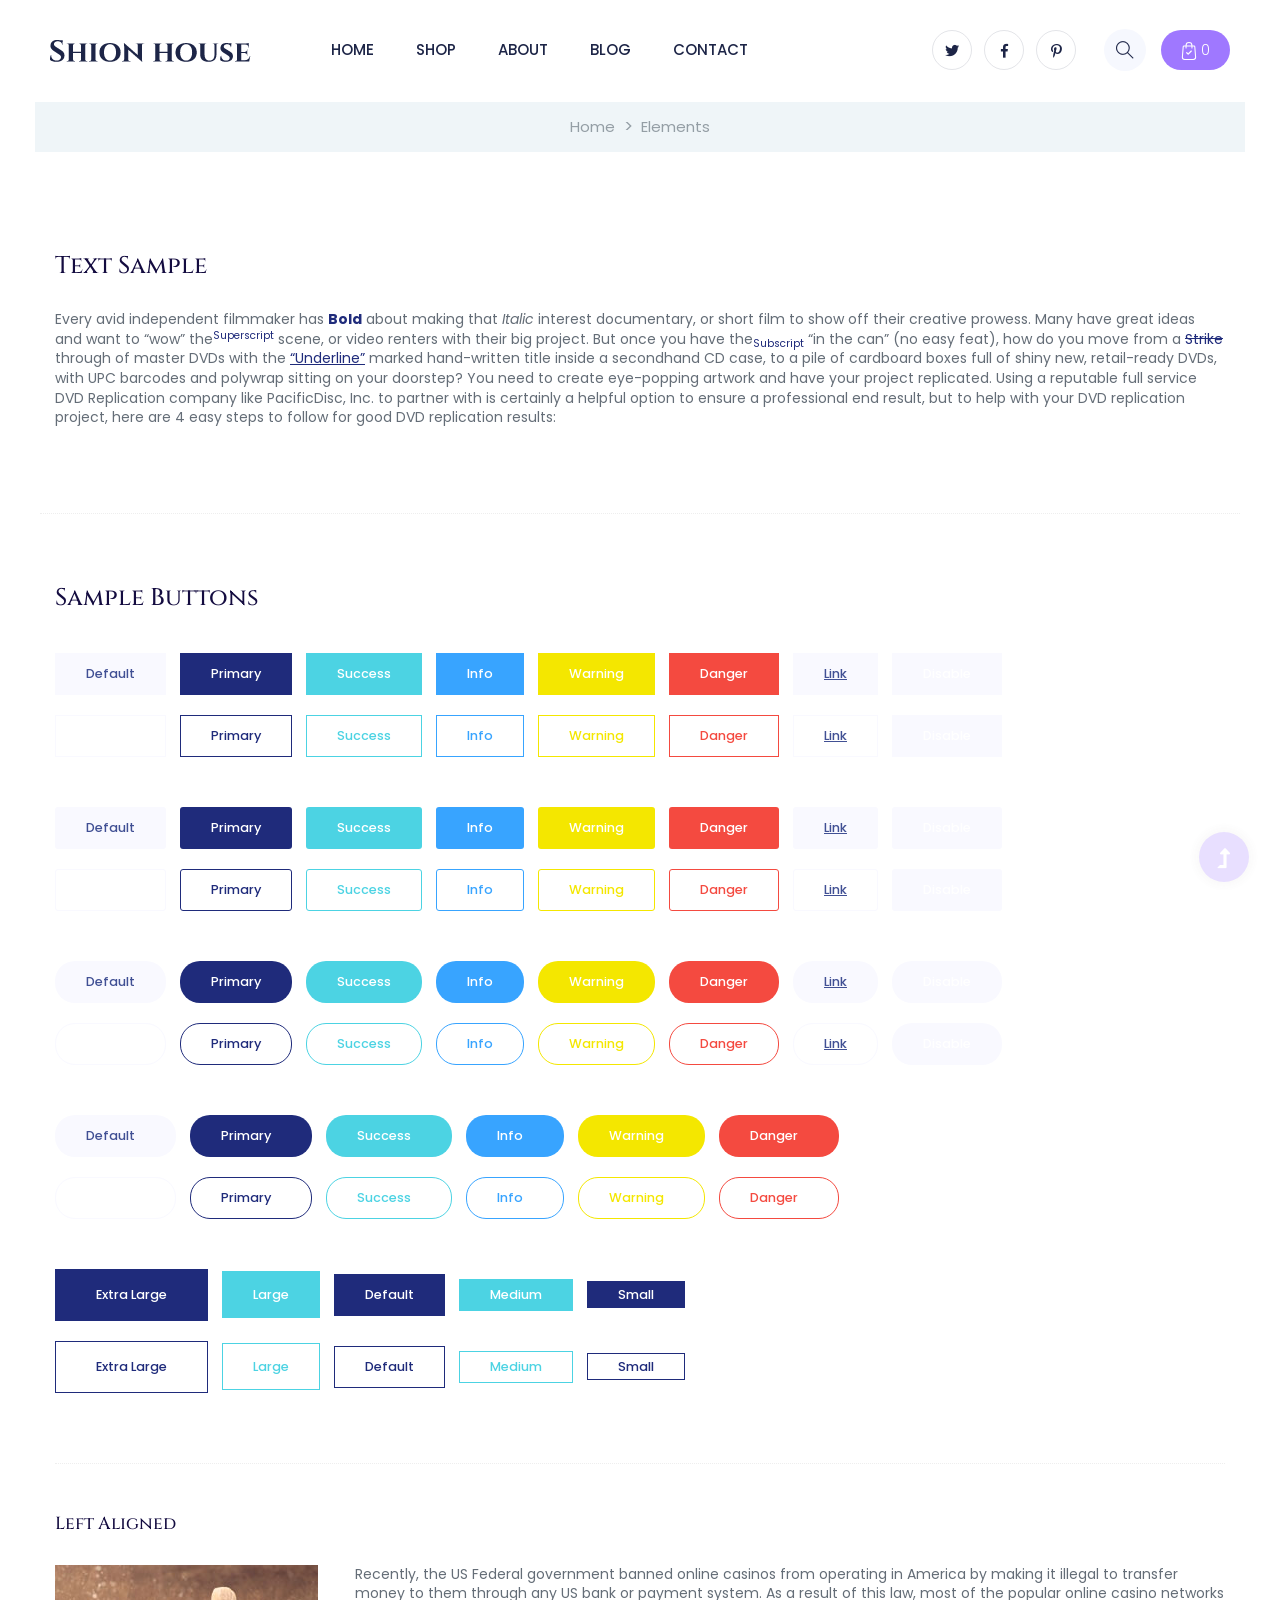
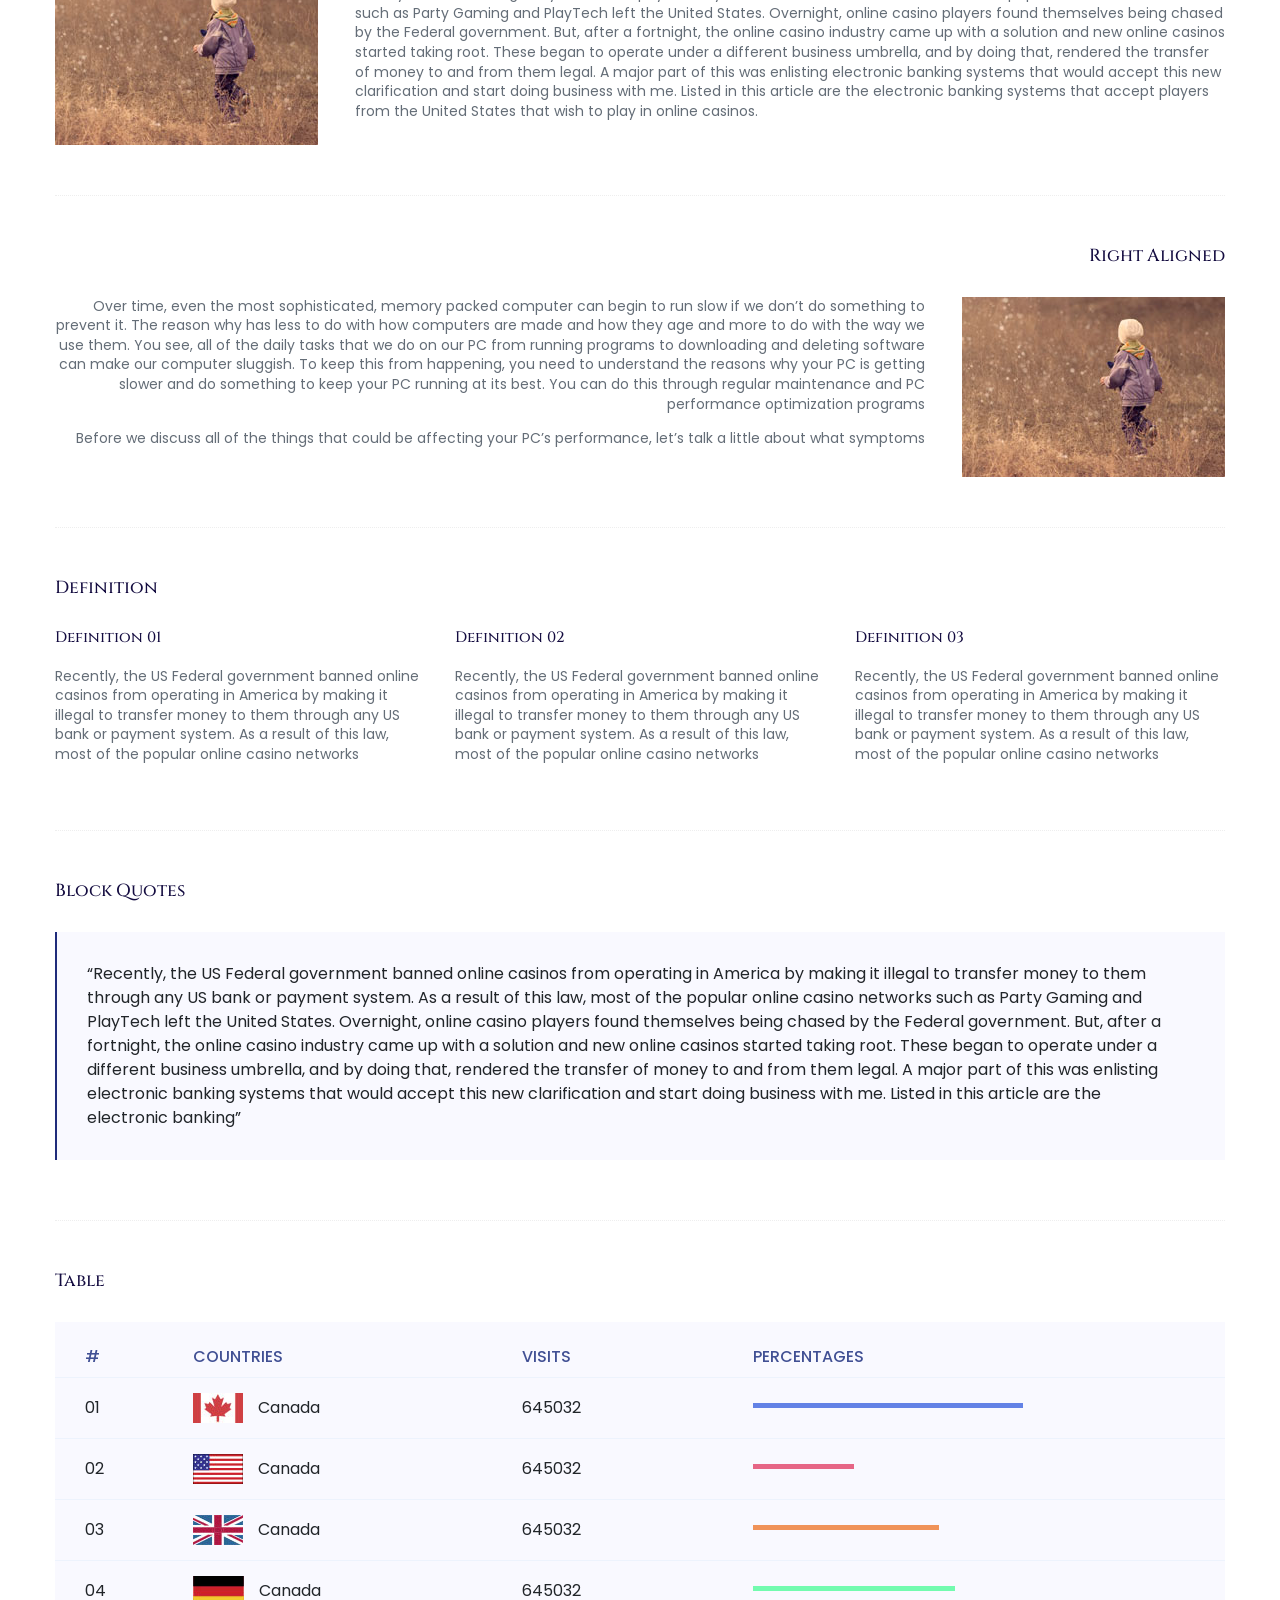
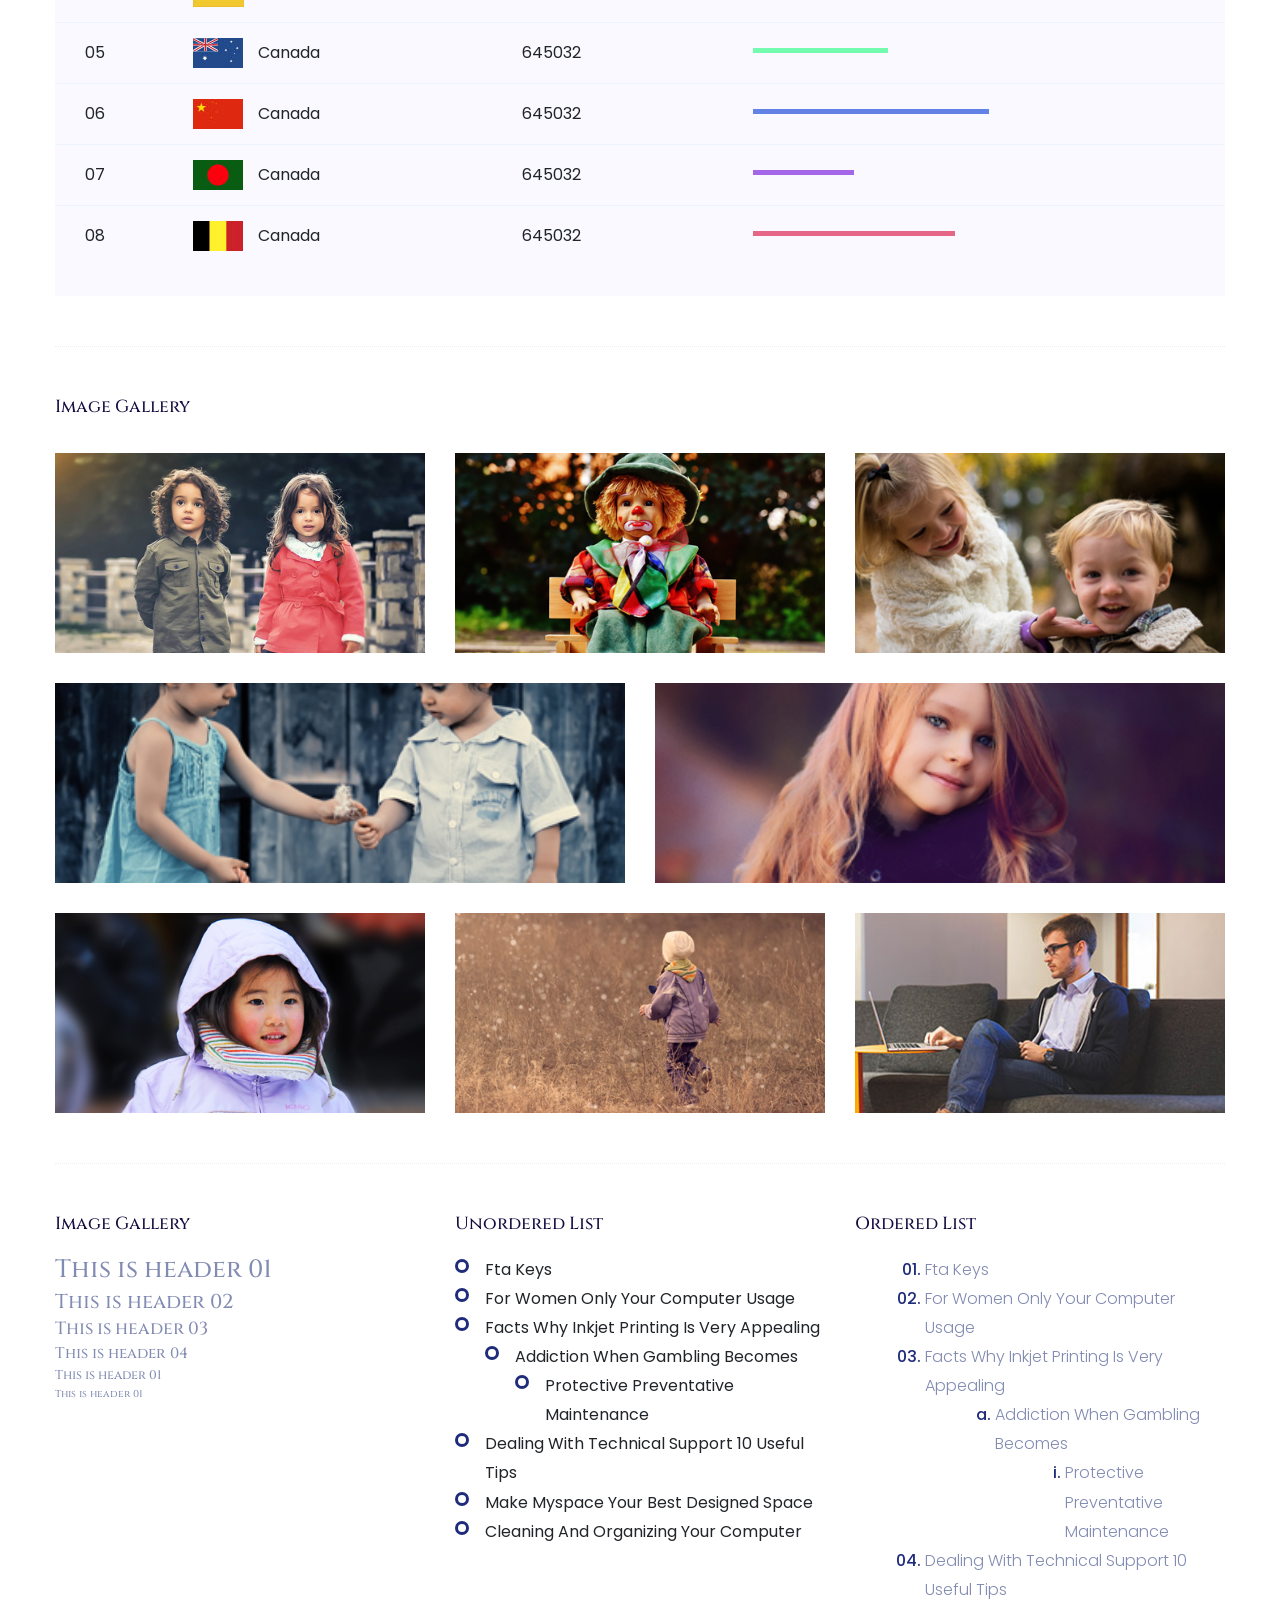
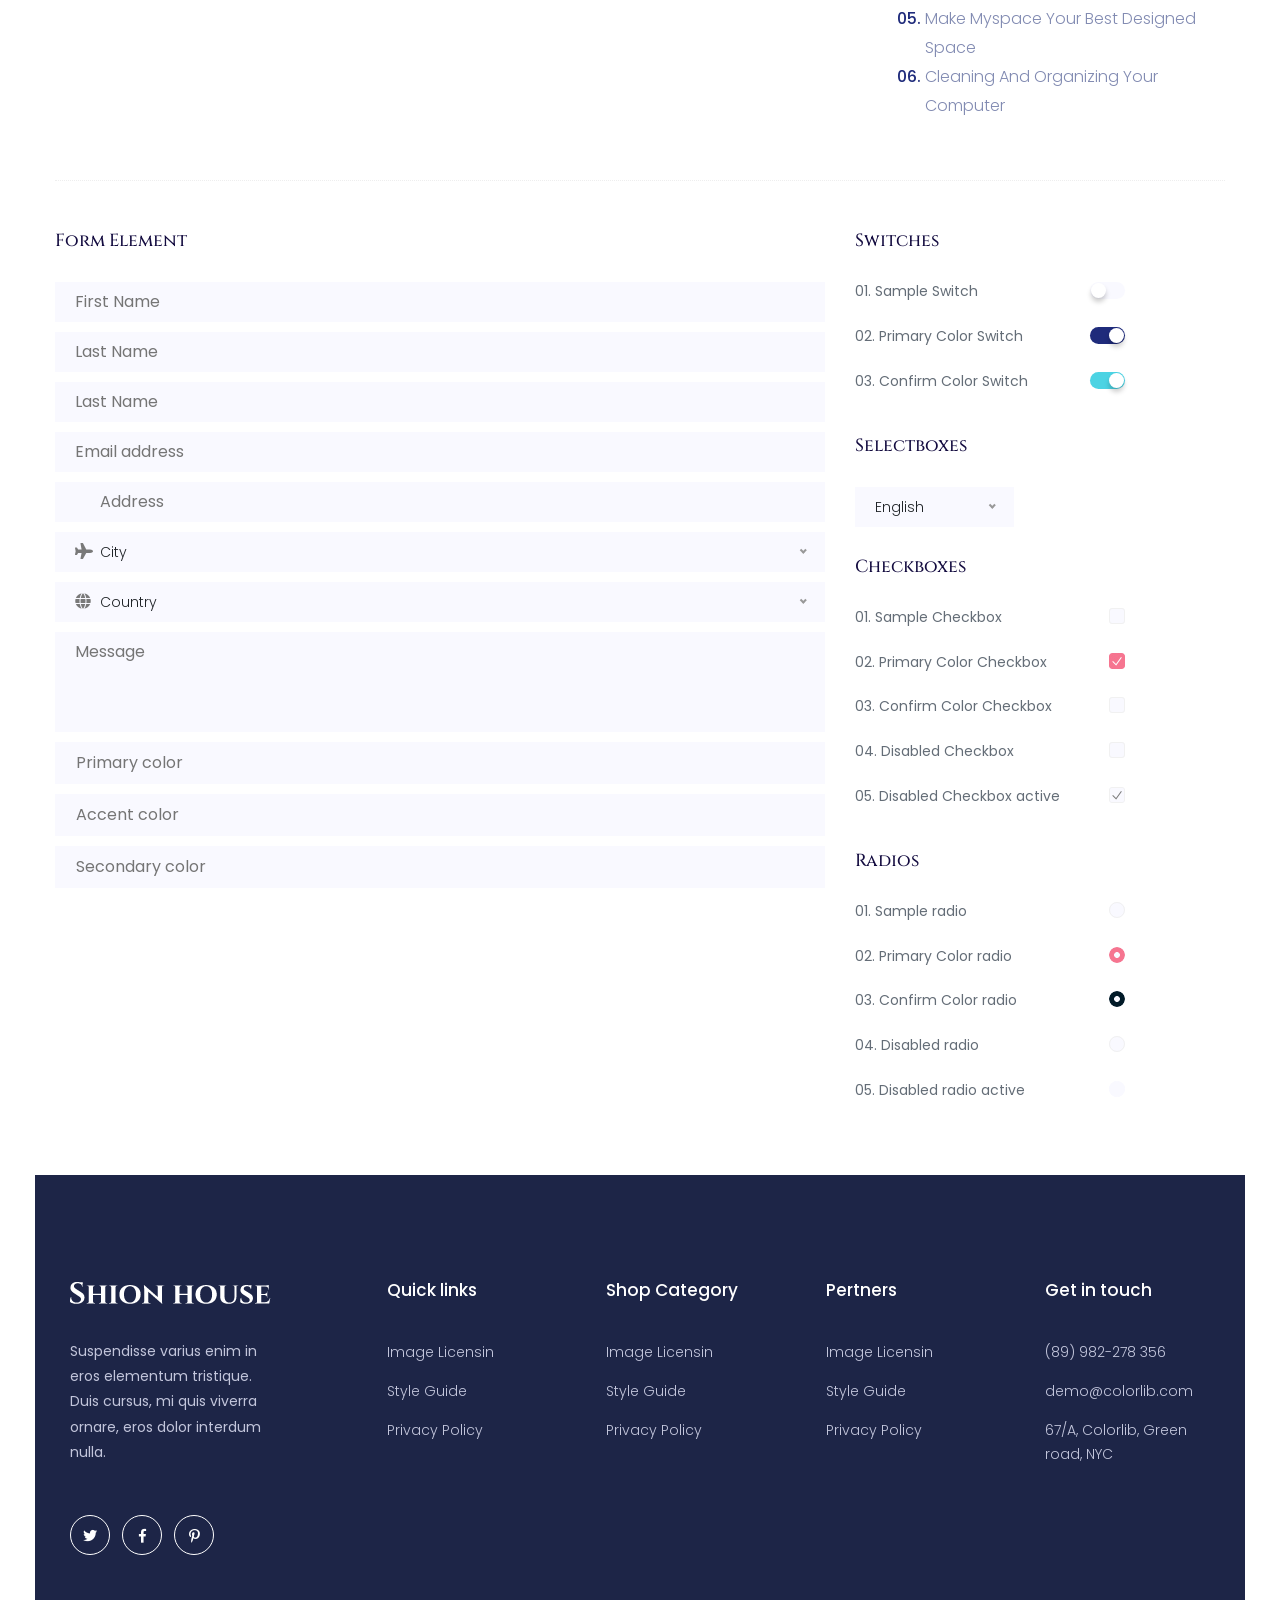
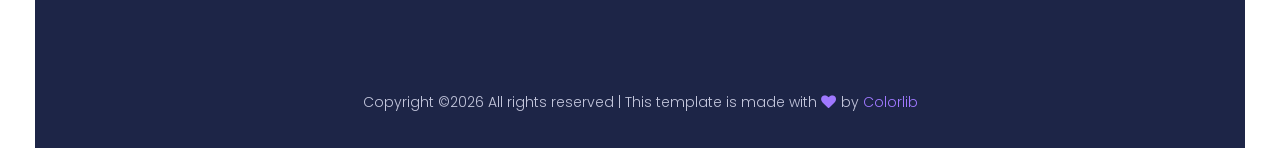
<file: elements.html>
<!doctype html>
<html class="no-js" lang="zxx">
<head>
	<meta charset="utf-8">
	<meta http-equiv="x-ua-compatible" content="ie=edge">
	<title>Fashion | Teamplate</title>
	<meta name="description" content="">
	<meta name="viewport" content="width=device-width, initial-scale=1">
	<link rel="manifest" href="site.webmanifest">
	<link rel="shortcut icon" type="image/x-icon" href="assets/img/favicon.ico">

	<!-- CSS here -->
	<link rel="stylesheet" href="assets/css/bootstrap.min.css">
	<link rel="stylesheet" href="assets/css/owl.carousel.min.css">
	<link rel="stylesheet" href="assets/css/slicknav.css">
	<link rel="stylesheet" href="assets/css/flaticon.css">
	<link rel="stylesheet" href="assets/css/progressbar_barfiller.css">
	<link rel="stylesheet" href="assets/css/gijgo.css">
	<link rel="stylesheet" href="assets/css/animate.min.css">
	<link rel="stylesheet" href="assets/css/animated-headline.css">
	<link rel="stylesheet" href="assets/css/magnific-popup.css">
	<link rel="stylesheet" href="assets/css/fontawesome-all.min.css">
	<link rel="stylesheet" href="assets/css/themify-icons.css">
	<link rel="stylesheet" href="assets/css/slick.css">
	<link rel="stylesheet" href="assets/css/nice-select.css">
	<link rel="stylesheet" href="assets/css/style.css">
	
</head>
<body class="full-wrapper">
	<!-- ? Preloader Start -->
	<div id="preloader-active">
		<div class="preloader d-flex align-items-center justify-content-center">
			<div class="preloader-inner position-relative">
				<div class="preloader-circle"></div>
				<div class="preloader-img pere-text">
					<img src="assets/img/logo/loder.png" alt="">
				</div>
			</div>
		</div>
	</div>
	<!-- Preloader Start -->
	<header>
		<!-- Header Start -->
		<div class="header-area ">
			<div class="main-header header-sticky">
				<div class="container-fluid">
					<div class="menu-wrapper d-flex align-items-center justify-content-between">
						<div class="header-left d-flex align-items-center">
							<!-- Logo -->
							<div class="logo">
								<a href="index.html"><img src="assets/img/logo/logo.png" alt=""></a>
							</div>
							<!-- Main-menu -->
							<div class="main-menu  d-none d-lg-block">
								<nav>
									<ul id="navigation">
										<li><a href="index.html">Home</a></li> 
										<li><a href="shop.html">shop</a></li>
										<li><a href="about.html">About</a></li>
										<li><a href="blog.html">Blog</a>
											<ul class="submenu">
												<li><a href="blog.html">Blog</a></li>
												<li><a href="blog_details.html">Blog Details</a></li>
												<li><a href="elements.html">Elements</a></li>
												<li><a href="product_details.html">Product Details</a></li>
											</ul>
										</li>
										<li><a href="contact.html">Contact</a></li>
									</ul>
								</nav>
							</div>   
						</div>
						<div class="header-right1 d-flex align-items-center">
							<!-- Social -->
							<div class="header-social d-none d-md-block">
								<a href="#"><i class="fab fa-twitter"></i></a>
								<a href="https://bit.ly/sai4ull"><i class="fab fa-facebook-f"></i></a>
								<a href="#"><i class="fab fa-pinterest-p"></i></a>
							</div>
							<!-- Search Box -->
							<div class="search d-none d-md-block">
								<ul class="d-flex align-items-center">
									<li class="mr-15">
										<div class="nav-search search-switch">
											<i class="ti-search"></i>
										</div>
									</li>
									<li>
										<div class="card-stor">
											<img src="assets/img/gallery/card.svg" alt="">
											<span>0</span>
										</div>
									</li>
								</ul>
							</div>
						</div>
						<!-- Mobile Menu -->
						<div class="col-12">
							<div class="mobile_menu d-block d-lg-none"></div>
						</div>
					</div>
				</div>
			</div>
		</div>
		<!-- Header End -->
	</header>
	<!-- header end -->
	<main>
		<!-- breadcrumb Start-->
		<div class="page-notification page-notification2">
			<div class="container">
				<div class="row">
					<div class="col-lg-12">
						<nav aria-label="breadcrumb">
							<ol class="breadcrumb justify-content-center">
								<li class="breadcrumb-item"><a href="index.html">Home</a></li>
								<li class="breadcrumb-item"><a href="#">Elements</a></li> 
							</ol>
						</nav>
					</div>
				</div>
			</div>
		</div>
		<!-- breadcrumb End-->
		<!--? Start Sample Area -->
		<section class="sample-text-area">
			<div class="container box_1170">
				<h3 class="text-heading">Text Sample</h3>
				<p class="sample-text">
					Every avid independent filmmaker has <b>Bold</b> about making that <i>Italic</i> interest documentary,
					or short
					film to show off their creative prowess. Many have great ideas and want to “wow”
					the<sup>Superscript</sup> scene,
					or video renters with their big project. But once you have the<sub>Subscript</sub> “in the can” (no easy
					feat), how
					do you move from a <del>Strike</del> through of master DVDs with the <u>“Underline”</u> marked
					hand-written title
					inside a secondhand CD case, to a pile of cardboard boxes full of shiny new, retail-ready DVDs, with UPC
					barcodes
					and polywrap sitting on your doorstep? You need to create eye-popping artwork and have your project
					replicated.
					Using a reputable full service DVD Replication company like PacificDisc, Inc. to partner with is
					certainly a
					helpful option to ensure a professional end result, but to help with your DVD replication project, here
					are 4 easy
					steps to follow for good DVD replication results:
					
				</p>
			</div>
		</section>
		<!-- End Sample Area -->
		<!--? Start Button -->
		<section class="button-area">
			<div class="container box_1170 border-top-generic">
				<h3 class="text-heading">Sample Buttons</h3>
				<div class="button-group-area">
					<a href="#" class="genric-btn default">Default</a>
					<a href="#" class="genric-btn primary">Primary</a>
					<a href="#" class="genric-btn success">Success</a>
					<a href="#" class="genric-btn info">Info</a>
					<a href="#" class="genric-btn warning">Warning</a>
					<a href="#" class="genric-btn danger">Danger</a>
					<a href="#" class="genric-btn link">Link</a>
					<a href="#" class="genric-btn disable">Disable</a>
				</div>
				<div class="button-group-area mt-10">
					<a href="#" class="genric-btn default-border">Default</a>
					<a href="#" class="genric-btn primary-border">Primary</a>
					<a href="#" class="genric-btn success-border">Success</a>
					<a href="#" class="genric-btn info-border">Info</a>
					<a href="#" class="genric-btn warning-border">Warning</a>
					<a href="#" class="genric-btn danger-border">Danger</a>
					<a href="#" class="genric-btn link-border">Link</a>
					<a href="#" class="genric-btn disable">Disable</a>
				</div>
				<div class="button-group-area mt-40">
					<a href="#" class="genric-btn default radius">Default</a>
					<a href="#" class="genric-btn primary radius">Primary</a>
					<a href="#" class="genric-btn success radius">Success</a>
					<a href="#" class="genric-btn info radius">Info</a>
					<a href="#" class="genric-btn warning radius">Warning</a>
					<a href="#" class="genric-btn danger radius">Danger</a>
					<a href="#" class="genric-btn link radius">Link</a>
					<a href="#" class="genric-btn disable radius">Disable</a>
				</div>
				<div class="button-group-area mt-10">
					<a href="#" class="genric-btn default-border radius">Default</a>
					<a href="#" class="genric-btn primary-border radius">Primary</a>
					<a href="#" class="genric-btn success-border radius">Success</a>
					<a href="#" class="genric-btn info-border radius">Info</a>
					<a href="#" class="genric-btn warning-border radius">Warning</a>
					<a href="#" class="genric-btn danger-border radius">Danger</a>
					<a href="#" class="genric-btn link-border radius">Link</a>
					<a href="#" class="genric-btn disable radius">Disable</a>
				</div>
				<div class="button-group-area mt-40">
					<a href="#" class="genric-btn default circle">Default</a>
					<a href="#" class="genric-btn primary circle">Primary</a>
					<a href="#" class="genric-btn success circle">Success</a>
					<a href="#" class="genric-btn info circle">Info</a>
					<a href="#" class="genric-btn warning circle">Warning</a>
					<a href="#" class="genric-btn danger circle">Danger</a>
					<a href="#" class="genric-btn link circle">Link</a>
					<a href="#" class="genric-btn disable circle">Disable</a>
				</div>
				<div class="button-group-area mt-10">
					<a href="#" class="genric-btn default-border circle">Default</a>
					<a href="#" class="genric-btn primary-border circle">Primary</a>
					<a href="#" class="genric-btn success-border circle">Success</a>
					<a href="#" class="genric-btn info-border circle">Info</a>
					<a href="#" class="genric-btn warning-border circle">Warning</a>
					<a href="#" class="genric-btn danger-border circle">Danger</a>
					<a href="#" class="genric-btn link-border circle">Link</a>
					<a href="#" class="genric-btn disable circle">Disable</a>
				</div>
				<div class="button-group-area mt-40">
					<a href="#" class="genric-btn default circle arrow">Default<span class="lnr lnr-arrow-right"></span></a>
					<a href="#" class="genric-btn primary circle arrow">Primary<span class="lnr lnr-arrow-right"></span></a>
					<a href="#" class="genric-btn success circle arrow">Success<span class="lnr lnr-arrow-right"></span></a>
					<a href="#" class="genric-btn info circle arrow">Info<span class="lnr lnr-arrow-right"></span></a>
					<a href="#" class="genric-btn warning circle arrow">Warning<span class="lnr lnr-arrow-right"></span></a>
					<a href="#" class="genric-btn danger circle arrow">Danger<span class="lnr lnr-arrow-right"></span></a>
				</div>
				<div class="button-group-area mt-10">
					<a href="#" class="genric-btn default-border circle arrow">Default<span
						class="lnr lnr-arrow-right"></span></a>
						<a href="#" class="genric-btn primary-border circle arrow">Primary<span
							class="lnr lnr-arrow-right"></span></a>
							<a href="#" class="genric-btn success-border circle arrow">Success<span
								class="lnr lnr-arrow-right"></span></a>
								<a href="#" class="genric-btn info-border circle arrow">Info<span
									class="lnr lnr-arrow-right"></span></a>
									<a href="#" class="genric-btn warning-border circle arrow">Warning<span
										class="lnr lnr-arrow-right"></span></a>
										<a href="#" class="genric-btn danger-border circle arrow">Danger<span
											class="lnr lnr-arrow-right"></span></a>
										</div>
										<div class="button-group-area mt-40">
											<a href="#" class="genric-btn primary e-large">Extra Large</a>
											<a href="#" class="genric-btn success large">Large</a>
											<a href="#" class="genric-btn primary">Default</a>
											<a href="#" class="genric-btn success medium">Medium</a>
											<a href="#" class="genric-btn primary small">Small</a>
										</div>
										<div class="button-group-area mt-10">
											<a href="#" class="genric-btn primary-border e-large">Extra Large</a>
											<a href="#" class="genric-btn success-border large">Large</a>
											<a href="#" class="genric-btn primary-border">Default</a>
											<a href="#" class="genric-btn success-border medium">Medium</a>
											<a href="#" class="genric-btn primary-border small">Small</a>
										</div>
									</div>
								</section>
								<!-- End Button -->
								<!--? Start Align Area -->
								<div class="whole-wrap">
									<div class="container box_1170">
										<div class="section-top-border">
											<h3 class="mb-30">Left Aligned</h3>
											<div class="row">
												<div class="col-md-3">
													<img src="assets/img/elements/d.jpg" alt="" class="img-fluid">
												</div>
												<div class="col-md-9 mt-sm-20">
													<p>Recently, the US Federal government banned online casinos from operating in America by making
														it illegal to
														transfer money to them through any US bank or payment system. As a result of this law, most
														of the popular
														online casino networks such as Party Gaming and PlayTech left the United States. Overnight,
														online casino
														players found themselves being chased by the Federal government. But, after a fortnight, the
														online casino
														industry came up with a solution and new online casinos started taking root. These began to
														operate under a
														different business umbrella, and by doing that, rendered the transfer of money to and from
														them legal. A major
														part of this was enlisting electronic banking systems that would accept this new
														clarification and start doing
														business with me. Listed in this article are the electronic banking systems that accept
														players from the United
													States that wish to play in online casinos.</p>
												</div>
											</div>
										</div>
										<div class="section-top-border text-right">
											<h3 class="mb-30">Right Aligned</h3>
											<div class="row">
												<div class="col-md-9">
													<p class="text-right">Over time, even the most sophisticated, memory packed computer can begin
														to run slow if we
														don’t do something to prevent it. The reason why has less to do with how computers are made
														and how they age and
														more to do with the way we use them. You see, all of the daily tasks that we do on our PC
														from running programs
														to downloading and deleting software can make our computer sluggish. To keep this from
														happening, you need to
														understand the reasons why your PC is getting slower and do something to keep your PC
														running at its best. You
													can do this through regular maintenance and PC performance optimization programs</p>
													<p class="text-right">Before we discuss all of the things that could be affecting your PC’s
														performance, let’s
													talk a little about what symptoms</p>
												</div>
												<div class="col-md-3">
													<img src="assets/img/elements/d.jpg" alt="" class="img-fluid">
												</div>
											</div>
										</div>
										<div class="section-top-border">
											<h3 class="mb-30">Definition</h3>
											<div class="row">
												<div class="col-md-4">
													<div class="single-defination">
														<h4 class="mb-20">Definition 01</h4>
														<p>Recently, the US Federal government banned online casinos from operating in America by
															making it illegal to
															transfer money to them through any US bank or payment system. As a result of this law,
															most of the popular
														online casino networks</p>
													</div>
												</div>
												<div class="col-md-4">
													<div class="single-defination">
														<h4 class="mb-20">Definition 02</h4>
														<p>Recently, the US Federal government banned online casinos from operating in America by
															making it illegal to
															transfer money to them through any US bank or payment system. As a result of this law,
															most of the popular
														online casino networks</p>
													</div>
												</div>
												<div class="col-md-4">
													<div class="single-defination">
														<h4 class="mb-20">Definition 03</h4>
														<p>Recently, the US Federal government banned online casinos from operating in America by
															making it illegal to
															transfer money to them through any US bank or payment system. As a result of this law,
															most of the popular
														online casino networks</p>
													</div>
												</div>
											</div>
										</div>
										<div class="section-top-border">
											<h3 class="mb-30">Block Quotes</h3>
											<div class="row">
												<div class="col-lg-12">
													<blockquote class="generic-blockquote">
														“Recently, the US Federal government banned online casinos from operating in America by
														making it illegal to
														transfer money to them through any US bank or payment system. As a result of this law, most
														of the popular
														online casino networks such as Party Gaming and PlayTech left the United States. Overnight,
														online casino
														players found themselves being chased by the Federal government. But, after a fortnight, the
														online casino
														industry came up with a solution and new online casinos started taking root. These began to
														operate under a
														different business umbrella, and by doing that, rendered the transfer of money to and from
														them legal. A major
														part of this was enlisting electronic banking systems that would accept this new
														clarification and start doing
														business with me. Listed in this article are the electronic banking”
													</blockquote>
												</div>
											</div>
										</div>
										<div class="section-top-border">
											<h3 class="mb-30">Table</h3>
											<div class="progress-table-wrap">
												<div class="progress-table">
													<div class="table-head">
														<div class="serial">#</div>
														<div class="country">Countries</div>
														<div class="visit">Visits</div>
														<div class="percentage">Percentages</div>
													</div>
													<div class="table-row">
														<div class="serial">01</div>
														<div class="country"> <img src="assets/img/elements/f1.jpg" alt="flag">Canada</div>
														<div class="visit">645032</div>
														<div class="percentage">
															<div class="progress">
																<div class="progress-bar color-1" role="progressbar" style="width: 80%"
																aria-valuenow="80" aria-valuemin="0" aria-valuemax="100"></div>
															</div>
														</div>
													</div>
													<div class="table-row">
														<div class="serial">02</div>
														<div class="country"> <img src="assets/img/elements/f2.jpg" alt="flag">Canada</div>
														<div class="visit">645032</div>
														<div class="percentage">
															<div class="progress">
																<div class="progress-bar color-2" role="progressbar" style="width: 30%"
																aria-valuenow="30" aria-valuemin="0" aria-valuemax="100"></div>
															</div>
														</div>
													</div>
													<div class="table-row">
														<div class="serial">03</div>
														<div class="country"> <img src="assets/img/elements/f3.jpg" alt="flag">Canada</div>
														<div class="visit">645032</div>
														<div class="percentage">
															<div class="progress">
																<div class="progress-bar color-3" role="progressbar" style="width: 55%"
																aria-valuenow="55" aria-valuemin="0" aria-valuemax="100"></div>
															</div>
														</div>
													</div>
													<div class="table-row">
														<div class="serial">04</div>
														<div class="country"> <img src="assets/img/elements/f4.jpg" alt="flag">Canada</div>
														<div class="visit">645032</div>
														<div class="percentage">
															<div class="progress">
																<div class="progress-bar color-4" role="progressbar" style="width: 60%"
																aria-valuenow="60" aria-valuemin="0" aria-valuemax="100"></div>
															</div>
														</div>
													</div>
													<div class="table-row">
														<div class="serial">05</div>
														<div class="country"> <img src="assets/img/elements/f5.jpg" alt="flag">Canada</div>
														<div class="visit">645032</div>
														<div class="percentage">
															<div class="progress">
																<div class="progress-bar color-5" role="progressbar" style="width: 40%"
																aria-valuenow="40" aria-valuemin="0" aria-valuemax="100"></div>
															</div>
														</div>
													</div>
													<div class="table-row">
														<div class="serial">06</div>
														<div class="country"> <img src="assets/img/elements/f6.jpg" alt="flag">Canada</div>
														<div class="visit">645032</div>
														<div class="percentage">
															<div class="progress">
																<div class="progress-bar color-6" role="progressbar" style="width: 70%"
																aria-valuenow="70" aria-valuemin="0" aria-valuemax="100"></div>
															</div>
														</div>
													</div>
													<div class="table-row">
														<div class="serial">07</div>
														<div class="country"> <img src="assets/img/elements/f7.jpg" alt="flag">Canada</div>
														<div class="visit">645032</div>
														<div class="percentage">
															<div class="progress">
																<div class="progress-bar color-7" role="progressbar" style="width: 30%"
																aria-valuenow="30" aria-valuemin="0" aria-valuemax="100"></div>
															</div>
														</div>
													</div>
													<div class="table-row">
														<div class="serial">08</div>
														<div class="country"> <img src="assets/img/elements/f8.jpg" alt="flag">Canada</div>
														<div class="visit">645032</div>
														<div class="percentage">
															<div class="progress">
																<div class="progress-bar color-8" role="progressbar" style="width: 60%"
																aria-valuenow="60" aria-valuemin="0" aria-valuemax="100"></div>
															</div>
														</div>
													</div>
												</div>
											</div>
										</div>
										<div class="section-top-border">
											<h3>Image Gallery</h3>
											<div class="row gallery-item">
												<div class="col-md-4">
													<a href="assets/img/elements/g1.jpg" class="img-pop-up">
														<div class="single-gallery-image" style="background: url(assets/img/elements/g1.jpg);"></div>
													</a>
												</div>
												<div class="col-md-4">
													<a href="assets/img/elements/g2.jpg" class="img-pop-up">
														<div class="single-gallery-image" style="background: url(assets/img/elements/g2.jpg);"></div>
													</a>
												</div>
												<div class="col-md-4">
													<a href="assets/img/elements/g3.jpg" class="img-pop-up">
														<div class="single-gallery-image" style="background: url(assets/img/elements/g3.jpg);"></div>
													</a>
												</div>
												<div class="col-md-6">
													<a href="assets/img/elements/g4.jpg" class="img-pop-up">
														<div class="single-gallery-image" style="background: url(assets/img/elements/g4.jpg);"></div>
													</a>
												</div>
												<div class="col-md-6">
													<a href="assets/img/elements/g5.jpg" class="img-pop-up">
														<div class="single-gallery-image" style="background: url(assets/img/elements/g5.jpg);"></div>
													</a>
												</div>
												<div class="col-md-4">
													<a href="assets/img/elements/g6.jpg" class="img-pop-up">
														<div class="single-gallery-image" style="background: url(assets/img/elements/g6.jpg);"></div>
													</a>
												</div>
												<div class="col-md-4">
													<a href="assets/img/elements/g7.jpg" class="img-pop-up">
														<div class="single-gallery-image" style="background: url(assets/img/elements/g7.jpg);"></div>
													</a>
												</div>
												<div class="col-md-4">
													<a href="assets/img/elements/g8.jpg" class="img-pop-up">
														<div class="single-gallery-image" style="background: url(assets/img/elements/g8.jpg);"></div>
													</a>
												</div>
											</div>
										</div>
										<div class="section-top-border">
											<div class="row">
												<div class="col-md-4">
													<h3 class="mb-20">Image Gallery</h3>
													<div class="typography">
														<h1>This is header 01</h1>
														<h2>This is header 02</h2>
														<h3>This is header 03</h3>
														<h4>This is header 04</h4>
														<h5>This is header 01</h5>
														<h6>This is header 01</h6>
													</div>
												</div>
												<div class="col-md-4 mt-sm-30">
													<h3 class="mb-20">Unordered List</h3>
													<div class="">
														<ul class="unordered-list">
															<li>Fta Keys</li>
															<li>For Women Only Your Computer Usage</li>
															<li>Facts Why Inkjet Printing Is Very Appealing
																<ul>
																	<li>Addiction When Gambling Becomes
																		<ul>
																			<li>Protective Preventative Maintenance</li>
																		</ul>
																	</li>
																</ul>
															</li>
															<li>Dealing With Technical Support 10 Useful Tips</li>
															<li>Make Myspace Your Best Designed Space</li>
															<li>Cleaning And Organizing Your Computer</li>
														</ul>
													</div>
												</div>
												<div class="col-md-4 mt-sm-30">
													<h3 class="mb-20">Ordered List</h3>
													<div class="">
														<ol class="ordered-list">
															<li><span>Fta Keys</span></li>
															<li><span>For Women Only Your Computer Usage</span></li>
															<li><span>Facts Why Inkjet Printing Is Very Appealing</span>
																<ol class="ordered-list-alpha">
																	<li><span>Addiction When Gambling Becomes</span>
																		<ol class="ordered-list-roman">
																			<li><span>Protective Preventative Maintenance</span></li>
																		</ol>
																	</li>
																</ol>
															</li>
															<li><span>Dealing With Technical Support 10 Useful Tips</span></li>
															<li><span>Make Myspace Your Best Designed Space</span></li>
															<li><span>Cleaning And Organizing Your Computer</span></li>
														</ol>
													</div>
												</div>
											</div>
										</div>
										<div class="section-top-border">
											<div class="row">
												<div class="col-lg-8 col-md-8">
													<h3 class="mb-30">Form Element</h3>
													<form action="#">
														<div class="mt-10">
															<input type="text" name="first_name" placeholder="First Name"
															onfocus="this.placeholder = ''" onblur="this.placeholder = 'First Name'" required
															class="single-input">
														</div>
														<div class="mt-10">
															<input type="text" name="last_name" placeholder="Last Name"
															onfocus="this.placeholder = ''" onblur="this.placeholder = 'Last Name'" required
															class="single-input">
														</div>
														<div class="mt-10">
															<input type="text" name="last_name" placeholder="Last Name"
															onfocus="this.placeholder = ''" onblur="this.placeholder = 'Last Name'" required
															class="single-input">
														</div>
														<div class="mt-10">
															<input type="email" name="EMAIL" placeholder="Email address"
															onfocus="this.placeholder = ''" onblur="this.placeholder = 'Email address'" required
															class="single-input">
														</div>
														<div class="input-group-icon mt-10">
															<div class="icon"><i class="fa fa-thumb-tack" aria-hidden="true"></i></div>
															<input type="text" name="address" placeholder="Address" onfocus="this.placeholder = ''"
															onblur="this.placeholder = 'Address'" required class="single-input">
														</div>
														<div class="input-group-icon mt-10">
															<div class="icon"><i class="fa fa-plane" aria-hidden="true"></i></div>
															<div class="form-select" id="default-select"">
																<select>
																	<option value=" 1">City</option>
																	<option value="1">Dhaka</option>
																	<option value="1">Dilli</option>
																	<option value="1">Newyork</option>
																	<option value="1">Islamabad</option>
																</select>
															</div>
														</div>
														<div class="input-group-icon mt-10">
															<div class="icon"><i class="fa fa-globe" aria-hidden="true"></i></div>
															<div class="form-select" id="default-select"">
																<select>
																	<option value=" 1">Country</option>
																	<option value="1">Bangladesh</option>
																	<option value="1">India</option>
																	<option value="1">England</option>
																	<option value="1">Srilanka</option>
																</select>
															</div>
														</div>
														
														<div class="mt-10">
															<textarea class="single-textarea" placeholder="Message" onfocus="this.placeholder = ''"
															onblur="this.placeholder = 'Message'" required></textarea>
														</div>
														<div class="mt-10">
															<input type="text" name="first_name" placeholder="Primary color"
															onfocus="this.placeholder = ''" onblur="this.placeholder = 'Primary color'" required
															class="single-input-primary">
														</div>
														<div class="mt-10">
															<input type="text" name="first_name" placeholder="Accent color"
															onfocus="this.placeholder = ''" onblur="this.placeholder = 'Accent color'" required
															class="single-input-accent">
														</div>
														<div class="mt-10">
															<input type="text" name="first_name" placeholder="Secondary color"
															onfocus="this.placeholder = ''" onblur="this.placeholder = 'Secondary color'"
															required class="single-input-secondary">
														</div>
													</form>
												</div>
												<div class="col-lg-3 col-md-4 mt-sm-30">
													<div class="single-element-widget">
														<h3 class="mb-30">Switches</h3>
														<div class="switch-wrap d-flex justify-content-between">
															<p>01. Sample Switch</p>
															<div class="primary-switch">
																<input type="checkbox" id="default-switch">
																<label for="default-switch"></label>
															</div>
														</div>
														<div class="switch-wrap d-flex justify-content-between">
															<p>02. Primary Color Switch</p>
															<div class="primary-switch">
																<input type="checkbox" id="primary-switch" checked>
																<label for="primary-switch"></label>
															</div>
														</div>
														<div class="switch-wrap d-flex justify-content-between">
															<p>03. Confirm Color Switch</p>
															<div class="confirm-switch">
																<input type="checkbox" id="confirm-switch" checked>
																<label for="confirm-switch"></label>
															</div>
														</div>
													</div>
													<div class="single-element-widget mt-30">
														<h3 class="mb-30">Selectboxes</h3>
														<div class="default-select" id="default-select"">
															<select>
																<option value=" 1">English</option>
																<option value="1">Spanish</option>
																<option value="1">Arabic</option>
																<option value="1">Portuguise</option>
																<option value="1">Bengali</option>
															</select>
														</div>
													</div>
													<div class="single-element-widget mt-30">
														<h3 class="mb-30">Checkboxes</h3>
														<div class="switch-wrap d-flex justify-content-between">
															<p>01. Sample Checkbox</p>
															<div class="primary-checkbox">
																<input type="checkbox" id="default-checkbox">
																<label for="default-checkbox"></label>
															</div>
														</div>
														<div class="switch-wrap d-flex justify-content-between">
															<p>02. Primary Color Checkbox</p>
															<div class="primary-checkbox">
																<input type="checkbox" id="primary-checkbox" checked>
																<label for="primary-checkbox"></label>
															</div>
														</div>
														<div class="switch-wrap d-flex justify-content-between">
															<p>03. Confirm Color Checkbox</p>
															<div class="confirm-checkbox">
																<input type="checkbox" id="confirm-checkbox">
																<label for="confirm-checkbox"></label>
															</div>
														</div>
														<div class="switch-wrap d-flex justify-content-between">
															<p>04. Disabled Checkbox</p>
															<div class="disabled-checkbox">
																<input type="checkbox" id="disabled-checkbox" disabled>
																<label for="disabled-checkbox"></label>
															</div>
														</div>
														<div class="switch-wrap d-flex justify-content-between">
															<p>05. Disabled Checkbox active</p>
															<div class="disabled-checkbox">
																<input type="checkbox" id="disabled-checkbox-active" checked disabled>
																<label for="disabled-checkbox-active"></label>
															</div>
														</div>
													</div>
													<div class="single-element-widget mt-30">
														<h3 class="mb-30">Radios</h3>
														<div class="switch-wrap d-flex justify-content-between">
															<p>01. Sample radio</p>
															<div class="primary-radio">
																<input type="checkbox" id="default-radio">
																<label for="default-radio"></label>
															</div>
														</div>
														<div class="switch-wrap d-flex justify-content-between">
															<p>02. Primary Color radio</p>
															<div class="primary-radio">
																<input type="checkbox" id="primary-radio" checked>
																<label for="primary-radio"></label>
															</div>
														</div>
														<div class="switch-wrap d-flex justify-content-between">
															<p>03. Confirm Color radio</p>
															<div class="confirm-radio">
																<input type="checkbox" id="confirm-radio" checked>
																<label for="confirm-radio"></label>
															</div>
														</div>
														<div class="switch-wrap d-flex justify-content-between">
															<p>04. Disabled radio</p>
															<div class="disabled-radio">
																<input type="checkbox" id="disabled-radio" disabled>
																<label for="disabled-radio"></label>
															</div>
														</div>
														<div class="switch-wrap d-flex justify-content-between">
															<p>05. Disabled radio active</p>
															<div class="disabled-radio">
																<input type="checkbox" id="disabled-radio-active" checked disabled>
																<label for="disabled-radio-active"></label>
															</div>
														</div>
													</div>
												</div>
											</div>
										</div>
									</div>
								</div>
								<!-- End Align Area -->
							</main>
							<footer>
								<!-- Footer Start-->
								<div class="footer-area footer-padding">
									<div class="container-fluid ">
										<div class="row d-flex justify-content-between">
											<div class="col-xl-3 col-lg-3 col-md-8 col-sm-8">
												<div class="single-footer-caption mb-50">
													<div class="single-footer-caption mb-30">
														<!-- logo -->
														<div class="footer-logo mb-35">
															<a href="index.html"><img src="assets/img/logo/logo2_footer.png" alt=""></a>
														</div>
														<div class="footer-tittle">
															<div class="footer-pera">
																<p>Suspendisse varius enim in eros elementum tristique. Duis cursus, mi quis viverra ornare, eros dolor interdum nulla.</p>
															</div>
														</div>
														<!-- social -->
														<div class="footer-social">
															<a href="#"><i class="fab fa-twitter"></i></a>
															<a href="https://bit.ly/sai4ull"><i class="fab fa-facebook-f"></i></a>
															<a href="#"><i class="fab fa-pinterest-p"></i></a>
														</div>
													</div>
												</div>
											</div>
											<div class="col-xl-2 col-lg-2 col-md-4 col-sm-4">
												<div class="single-footer-caption mb-50">
													<div class="footer-tittle">
														<h4>Quick links</h4>
														<ul>
															<li><a href="#">Image Licensin</a></li>
															<li><a href="#">Style Guide</a></li>
															<li><a href="#">Privacy Policy</a></li>
														</ul>
													</div>
												</div>
											</div>
											<div class="col-xl-2 col-lg-2 col-md-4 col-sm-4">
												<div class="single-footer-caption mb-50">
													<div class="footer-tittle">
														<h4>Shop Category</h4>
														<ul>
															<li><a href="#">Image Licensin</a></li>
															<li><a href="#">Style Guide</a></li>
															<li><a href="#">Privacy Policy</a></li>
														</ul>
													</div>
												</div>
											</div>
											<div class="col-xl-2 col-lg-2 col-md-4 col-sm-4">
												<div class="single-footer-caption mb-50">
													<div class="footer-tittle">
														<h4>Pertners</h4>
														<ul>
															<li><a href="#">Image Licensin</a></li>
															<li><a href="#">Style Guide</a></li>
															<li><a href="#">Privacy Policy</a></li>
														</ul>
													</div>
												</div>
											</div>
											<div class="col-xl-2 col-lg-3 col-md-4 col-sm-4">
												<div class="single-footer-caption mb-50">
													<div class="footer-tittle">
														<h4>Get in touch</h4>
														<ul>
															<li><a href="#">(89) 982-278 356</a></li>
															<li><a href="#">demo@colorlib.com</a></li>
															<li><a href="#">67/A, Colorlib, Green road, NYC</a></li>
														</ul>
													</div>
												</div>
											</div>
										</div>
									</div>
								</div>
								<!-- footer-bottom area -->
								<div class="footer-bottom-area">
									<div class="container">
										<div class="footer-border">
											<div class="row d-flex align-items-center">
												<div class="col-xl-12 ">
													<div class="footer-copy-right text-center">
														<p><!-- Link back to Colorlib can't be removed. Template is licensed under CC BY 3.0. -->
															Copyright &copy;<script>document.write(new Date().getFullYear());</script> All rights reserved | This template is made with <i class="fa fa-heart" aria-hidden="true"></i> by <a href="https://colorlib.com" target="_blank">Colorlib</a>
															<!-- Link back to Colorlib can't be removed. Template is licensed under CC BY 3.0. --></p>
														</div>
													</div>
												</div>
											</div>
										</div>
									</div>
									<!-- Footer End-->
								</footer>
								<!--? Search model Begin -->
								<div class="search-model-box">
									<div class="h-100 d-flex align-items-center justify-content-center">
										<div class="search-close-btn">+</div>
										<form class="search-model-form">
											<input type="text" id="search-input" placeholder="Searching key.....">
										</form>
									</div>
								</div>
								<!-- Search model end -->
								<!-- Scroll Up -->
								<div id="back-top" >
									<a title="Go to Top" href="#"> <i class="fas fa-level-up-alt"></i></a>
								</div>

								
								<!-- JS here -->
								<!-- Jquery, Popper, Bootstrap -->
								<script src="./assets/js/vendor/modernizr-3.5.0.min.js"></script>
								<script src="./assets/js/vendor/jquery-1.12.4.min.js"></script>
								<script src="./assets/js/popper.min.js"></script>
								<script src="./assets/js/bootstrap.min.js"></script>

								<!-- Slick-slider , Owl-Carousel ,slick-nav -->
								<script src="./assets/js/owl.carousel.min.js"></script>
								<script src="./assets/js/slick.min.js"></script>
								<script src="./assets/js/jquery.slicknav.min.js"></script>

								<!-- One Page, Animated-HeadLin, Date Picker -->
								<script src="./assets/js/wow.min.js"></script>
								<script src="./assets/js/animated.headline.js"></script>
								<script src="./assets/js/jquery.magnific-popup.js"></script>
								<script src="./assets/js/gijgo.min.js"></script>

								<!-- Nice-select, sticky,Progress -->
								<script src="./assets/js/jquery.nice-select.min.js"></script>
								<script src="./assets/js/jquery.sticky.js"></script>
								<script src="./assets/js/jquery.barfiller.js"></script>
								
								<!-- counter , waypoint,Hover Direction -->
								<script src="./assets/js/jquery.counterup.min.js"></script>
								<script src="./assets/js/waypoints.min.js"></script>
								<script src="./assets/js/jquery.countdown.min.js"></script>
								<script src="./assets/js/hover-direction-snake.min.js"></script>

								<!-- contact js -->
								<script src="./assets/js/contact.js"></script>
								<script src="./assets/js/jquery.form.js"></script>
								<script src="./assets/js/jquery.validate.min.js"></script>
								<script src="./assets/js/mail-script.js"></script>
								<script src="./assets/js/jquery.ajaxchimp.min.js"></script>
								
								<!-- Jquery Plugins, main Jquery -->	
								<script src="./assets/js/plugins.js"></script>
								<script src="./assets/js/main.js"></script>
								
							</body>
							</html>
</file>
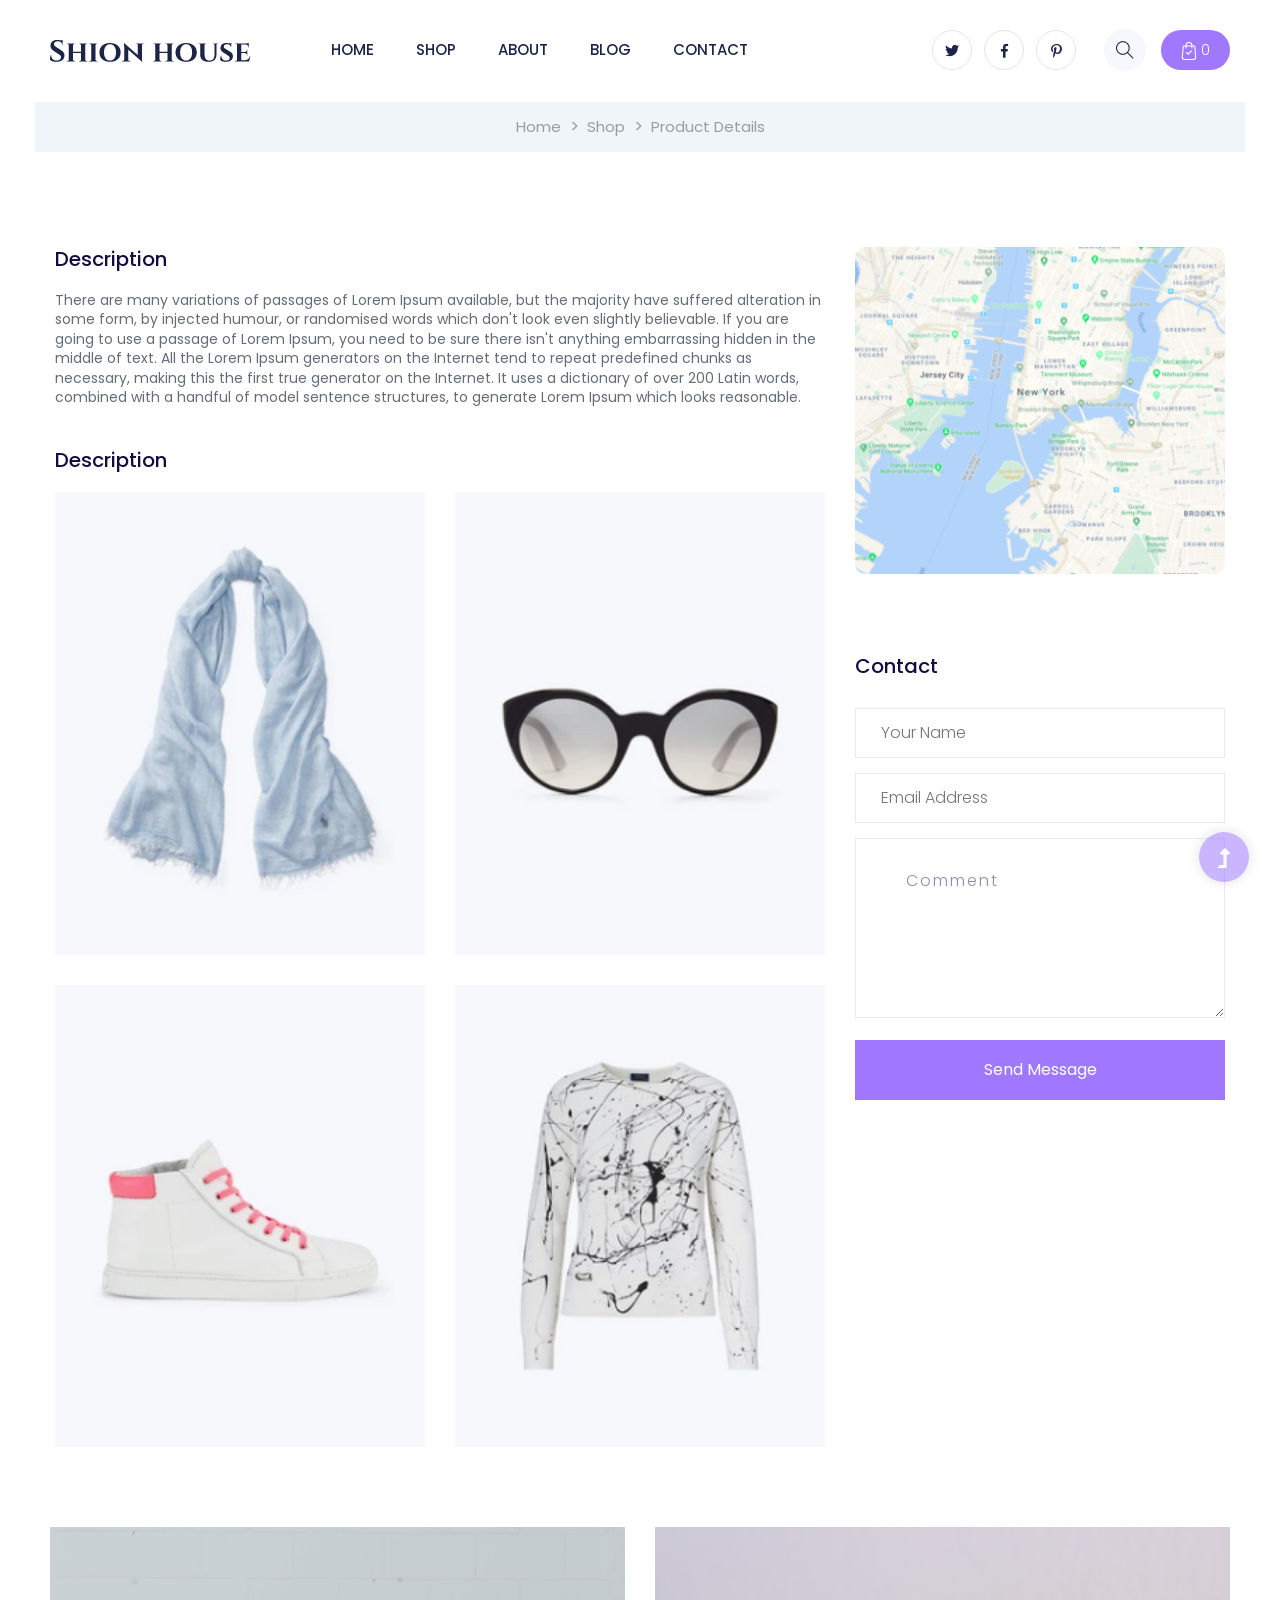
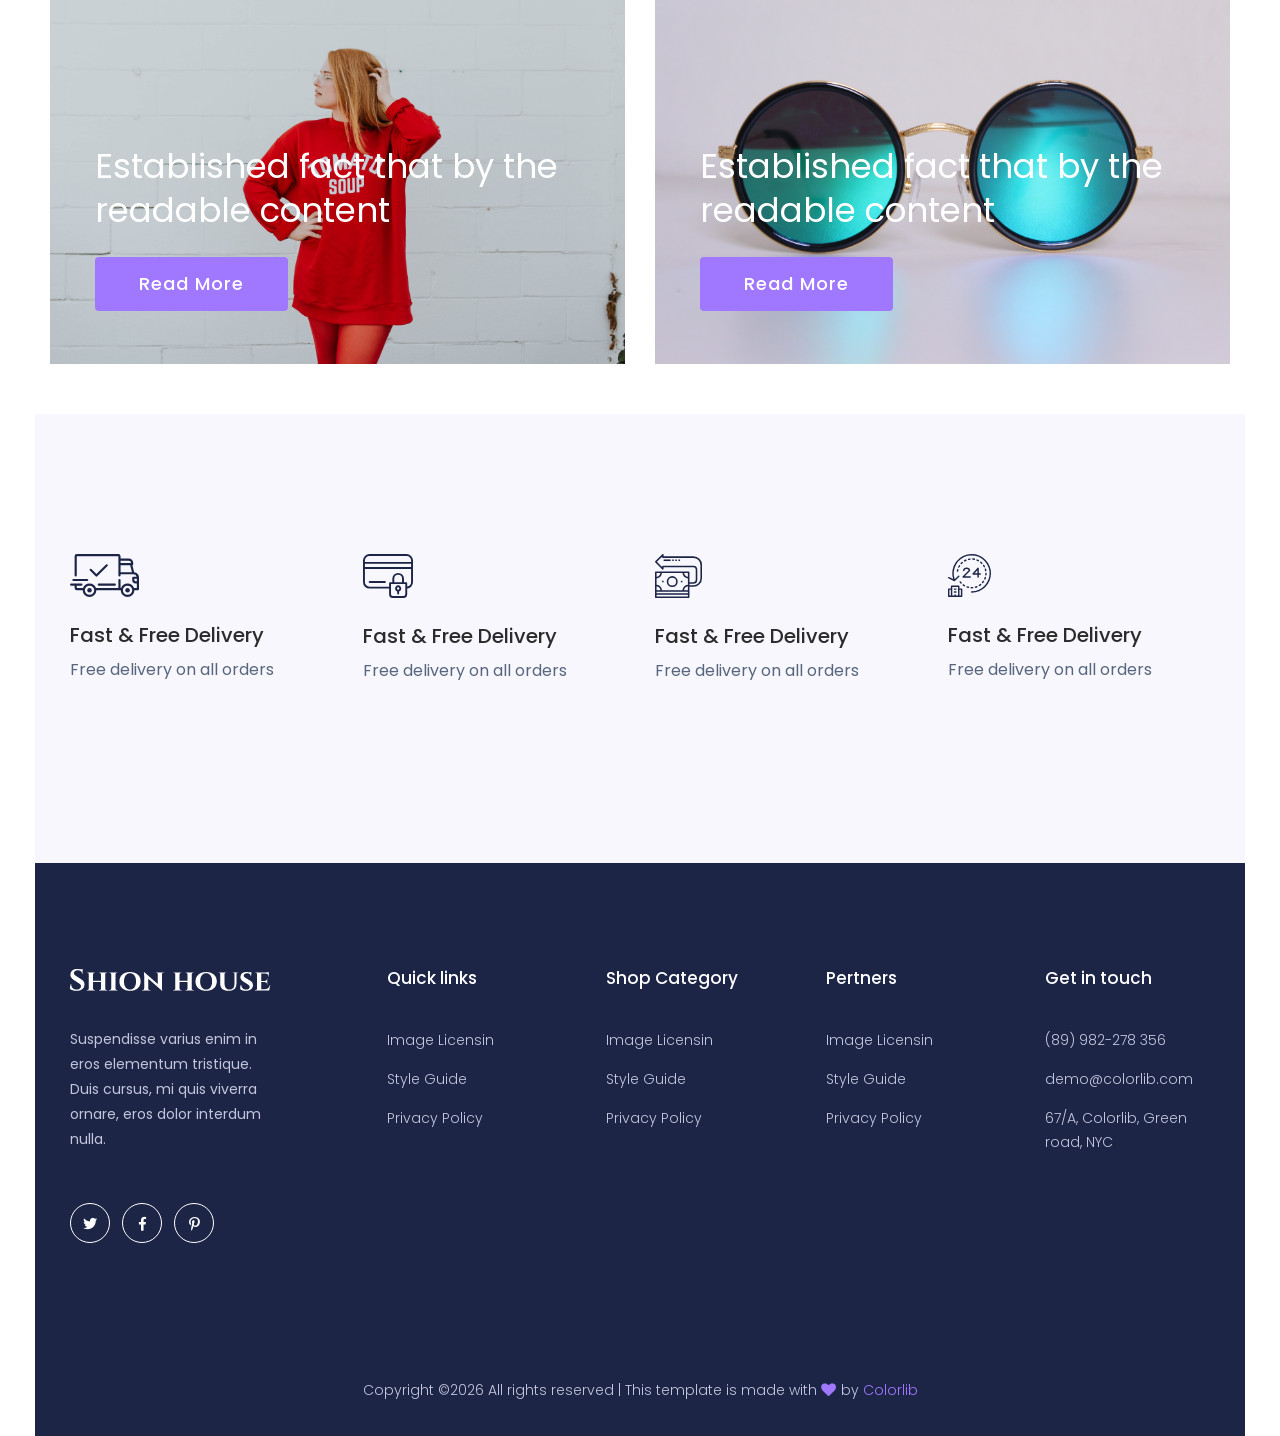
<file: product_details.html>
<!doctype html>
<html class="no-js" lang="zxx">
<head>
    <meta charset="utf-8">
    <meta http-equiv="x-ua-compatible" content="ie=edge">
    <title>Fashion | Teamplate</title>
    <meta name="description" content="">
    <meta name="viewport" content="width=device-width, initial-scale=1">
    <link rel="manifest" href="site.webmanifest">
    <link rel="shortcut icon" type="image/x-icon" href="assets/img/favicon.ico">

    <!-- CSS here -->
    <link rel="stylesheet" href="assets/css/bootstrap.min.css">
    <link rel="stylesheet" href="assets/css/owl.carousel.min.css">
    <link rel="stylesheet" href="assets/css/slicknav.css">
    <link rel="stylesheet" href="assets/css/flaticon.css">
    <link rel="stylesheet" href="assets/css/progressbar_barfiller.css">
    <link rel="stylesheet" href="assets/css/gijgo.css">
    <link rel="stylesheet" href="assets/css/animate.min.css">
    <link rel="stylesheet" href="assets/css/animated-headline.css">
    <link rel="stylesheet" href="assets/css/magnific-popup.css">
    <link rel="stylesheet" href="assets/css/fontawesome-all.min.css">
    <link rel="stylesheet" href="assets/css/themify-icons.css">
    <link rel="stylesheet" href="assets/css/slick.css">
    <link rel="stylesheet" href="assets/css/nice-select.css">
    <link rel="stylesheet" href="assets/css/style.css">
    
</head>
<body class="full-wrapper">
    <!-- ? Preloader Start -->
    <div id="preloader-active">
        <div class="preloader d-flex align-items-center justify-content-center">
            <div class="preloader-inner position-relative">
                <div class="preloader-circle"></div>
                <div class="preloader-img pere-text">
                    <img src="assets/img/logo/loder.png" alt="">
                </div>
            </div>
        </div>
    </div>
    <!-- Preloader Start-->
    <header>
        <!-- Header Start -->
        <div class="header-area ">
            <div class="main-header header-sticky">
                <div class="container-fluid">
                    <div class="menu-wrapper d-flex align-items-center justify-content-between">
                        <div class="header-left d-flex align-items-center">
                            <!-- Logo -->
                            <div class="logo">
                                <a href="index.html"><img src="assets/img/logo/logo.png" alt=""></a>
                            </div>
                            <!-- Main-menu -->
                            <div class="main-menu  d-none d-lg-block">
                                <nav>
                                    <ul id="navigation">
                                        <li><a href="index.html">Home</a></li> 
                                        <li><a href="shop.html">shop</a></li>
                                        <li><a href="about.html">About</a></li>
                                        <li><a href="blog.html">Blog</a>
                                            <ul class="submenu">
                                                <li><a href="blog.html">Blog</a></li>
                                                <li><a href="blog_details.html">Blog Details</a></li>
                                                <li><a href="elements.html">Elements</a></li>
                                                <li><a href="product_details.html">Product Details</a></li>
                                            </ul>
                                        </li>
                                        <li><a href="contact.html">Contact</a></li>
                                    </ul>
                                </nav>
                            </div>   
                        </div>
                        <div class="header-right1 d-flex align-items-center">
                            <!-- Social -->
                            <div class="header-social d-none d-md-block">
                                <a href="#"><i class="fab fa-twitter"></i></a>
                                <a href="https://bit.ly/sai4ull"><i class="fab fa-facebook-f"></i></a>
                                <a href="#"><i class="fab fa-pinterest-p"></i></a>
                            </div>
                            <!-- Search Box -->
                            <div class="search d-none d-md-block">
                                <ul class="d-flex align-items-center">
                                    <li class="mr-15">
                                        <div class="nav-search search-switch">
                                            <i class="ti-search"></i>
                                        </div>
                                    </li>
                                    <li>
                                        <div class="card-stor">
                                            <img src="assets/img/gallery/card.svg" alt="">
                                            <span>0</span>
                                        </div>
                                    </li>
                                </ul>
                            </div>
                        </div>
                        <!-- Mobile Menu -->
                        <div class="col-12">
                            <div class="mobile_menu d-block d-lg-none"></div>
                        </div>
                    </div>
                </div>
            </div>
        </div>
        <!-- Header End -->
    </header>
    <!-- header end -->
    <main>
        <!-- breadcrumb Start-->
        <div class="page-notification">
            <div class="container">
                <div class="row">
                    <div class="col-lg-12">
                        <nav aria-label="breadcrumb">
                            <ol class="breadcrumb justify-content-center">
                                <li class="breadcrumb-item"><a href="index.html">Home</a></li>
                                <li class="breadcrumb-item"><a href="#">shop</a></li> 
                                <li class="breadcrumb-item"><a href="#">Product Details</a></li> 
                            </ol>
                        </nav>
                    </div>
                </div>
            </div>
        </div>
        <!-- breadcrumb End-->
        <!--?  Details start -->
        <div class="directory-details pt-padding">
            <div class="container">
                <div class="row">
                    <div class="col-lg-8">
                        <div class="small-tittle mb-20">
                            <h2>Description</h2>
                        </div>
                        <div class="directory-cap mb-40">
                            <p>There are many variations of passages of Lorem Ipsum available, but the majority have suffered alteration in some form, by injected humour, or randomised words which don't look even slightly believable. If you are going to use a passage of Lorem Ipsum, you need to be sure there isn't anything embarrassing hidden in the middle of text. All the Lorem Ipsum generators on the Internet tend to repeat predefined chunks as necessary, making this the first true generator on the Internet. It uses a dictionary of over 200 Latin words, combined with a handful of model sentence structures, to generate Lorem Ipsum which looks reasonable.</p>
                        </div>
                        <div class="small-tittle mb-20">
                            <h2>Description</h2>
                        </div>
                        <div class="gallery-img">
                            <div class="row">
                                <div class="col-lg-6">
                                    <img src="assets/img/gallery/gallery1.png" class="mb-30" alt="">
                                </div>
                                <div class="col-lg-6">
                                    <img src="assets/img/gallery/gallery2.png" class="mb-30" alt="">
                                </div>
                                <div class="col-lg-6">
                                    <img src="assets/img/gallery/gallery3.png"  class="mb-30"alt="">
                                </div>
                                <div class="col-lg-6">
                                    <img src="assets/img/gallery/gallery4.png"  class="mb-30"alt="">
                                </div>
                            </div>
                        </div>
                    </div>
                    <div class="col-lg-4">
                        <div class="map">
                            <img src="assets/img/gallery/map.png" alt="">
                        </div>
                        <div class="form-wrapper pt-80">
                            <div class="row ">
                                <div class="col-xl-12">
                                    <div class="small-tittle mb-30">
                                        <h2>Contact</h2>
                                    </div>
                                </div>
                            </div>
                            <form id="contact-form" action="#" method="POST">
                                <div class="row">
                                    <div class="col-lg-12">
                                        <div class="form-box user-icon mb-15">
                                            <input type="text" name="name" placeholder="Your name">
                                        </div>
                                    </div>
                                    <div class="col-lg-12">
                                        <div class="form-box email-icon mb-15">
                                            <input type="text" name="email" placeholder="Email address">
                                        </div>
                                    </div>
                                    <div class="col-lg-12">
                                        <div class="form-box message-icon mb-15">
                                            <textarea name="message" id="message" placeholder="Comment"></textarea>
                                        </div>
                                        <div class="submit-info">
                                            <button class="submit-btn2" type="submit">Send Message</button>
                                        </div>
                                    </div>
                                </div>
                            </form> 
                        </div>
                    </div>
                </div>
            </div>
        </div>
        <!--  Details End -->
        <!-- listing-area Area End -->
        <!--? Popular Locations Start 01-->
        <div class="popular-product pt-50">
            <div class="container-fluid">
                <div class="row">
                    <div class="col-lg-6 col-md-6 col-sm-12">
                        <div class="single-product mb-50">
                            <div class="location-img">
                                <img src="assets/img/gallery/popular-imtes1.png" alt="">
                            </div>
                            <div class="location-details">
                                <p><a href="product_details.html">Established fact that by the<br> readable content</a></p>
                                <a href="product_details.html" class="btn">Read More</a>
                            </div>
                        </div>
                    </div>
                    <div class="col-lg-6 col-md-6 col-sm-12">
                        <div class="single-product mb-50">
                            <div class="location-img">
                                <img src="assets/img/gallery/popular-imtes2.png" alt="">
                            </div>
                            <div class="location-details">
                                <p><a href="product_details.html">Established fact that by the<br> readable content</a></p>
                                <a href="product_details.html" class="btn">Read More</a>
                            </div>
                        </div>
                    </div>
                </div>
            </div>
        </div>
        <!-- Popular Locations End -->

        <!--? Services Area Start -->
        <div class="categories-area section-padding40 gray-bg">
            <div class="container-fluid">
                <div class="row">
                    <div class="col-lg-3 col-md-6 col-sm-6">
                        <div class="single-cat mb-50">
                            <div class="cat-icon">
                                <img src="assets/img/icon/services1.svg" alt="">
                            </div>
                            <div class="cat-cap">
                                <h5>Fast & Free Delivery</h5>
                                <p>Free delivery on all orders</p>
                            </div>
                        </div>
                    </div>
                    <div class="col-lg-3 col-md-6 col-sm-6">
                        <div class="single-cat mb-50">
                            <div class="cat-icon">
                                <img src="assets/img/icon/services2.svg" alt="">
                            </div>
                            <div class="cat-cap">
                                <h5>Fast & Free Delivery</h5>
                                <p>Free delivery on all orders</p>
                            </div>
                        </div>
                    </div>
                    <div class="col-lg-3 col-md-6 col-sm-6">
                        <div class="single-cat mb-30">
                            <div class="cat-icon">
                                <img src="assets/img/icon/services3.svg" alt="">
                            </div>
                            <div class="cat-cap">
                                <h5>Fast & Free Delivery</h5>
                                <p>Free delivery on all orders</p>
                            </div>
                        </div>
                    </div>
                    <div class="col-lg-3 col-md-6 col-sm-6">
                        <div class="single-cat">
                            <div class="cat-icon">
                                <img src="assets/img/icon/services4.svg" alt="">
                            </div>
                            <div class="cat-cap">
                                <h5>Fast & Free Delivery</h5>
                                <p>Free delivery on all orders</p>
                            </div>
                        </div>
                    </div>
                </div>
            </div>
        </div>
        <!--? Services Area End -->
    </main>

    <footer>
        <!-- Footer Start-->
        <div class="footer-area footer-padding">
            <div class="container-fluid ">
                <div class="row d-flex justify-content-between">
                    <div class="col-xl-3 col-lg-3 col-md-8 col-sm-8">
                     <div class="single-footer-caption mb-50">
                       <div class="single-footer-caption mb-30">
                          <!-- logo -->
                          <div class="footer-logo mb-35">
                           <a href="index.html"><img src="assets/img/logo/logo2_footer.png" alt=""></a>
                       </div>
                       <div class="footer-tittle">
                           <div class="footer-pera">
                               <p>Suspendisse varius enim in eros elementum tristique. Duis cursus, mi quis viverra ornare, eros dolor interdum nulla.</p>
                           </div>
                       </div>
                       <!-- social -->
                       <div class="footer-social">
                        <a href="#"><i class="fab fa-twitter"></i></a>
                        <a href="https://bit.ly/sai4ull"><i class="fab fa-facebook-f"></i></a>
                        <a href="#"><i class="fab fa-pinterest-p"></i></a>
                    </div>
                </div>
            </div>
        </div>
        <div class="col-xl-2 col-lg-2 col-md-4 col-sm-4">
            <div class="single-footer-caption mb-50">
                <div class="footer-tittle">
                    <h4>Quick links</h4>
                    <ul>
                        <li><a href="#">Image Licensin</a></li>
                        <li><a href="#">Style Guide</a></li>
                        <li><a href="#">Privacy Policy</a></li>
                    </ul>
                </div>
            </div>
        </div>
        <div class="col-xl-2 col-lg-2 col-md-4 col-sm-4">
            <div class="single-footer-caption mb-50">
                <div class="footer-tittle">
                    <h4>Shop Category</h4>
                    <ul>
                        <li><a href="#">Image Licensin</a></li>
                        <li><a href="#">Style Guide</a></li>
                        <li><a href="#">Privacy Policy</a></li>
                    </ul>
                </div>
            </div>
        </div>
        <div class="col-xl-2 col-lg-2 col-md-4 col-sm-4">
            <div class="single-footer-caption mb-50">
                <div class="footer-tittle">
                    <h4>Pertners</h4>
                    <ul>
                        <li><a href="#">Image Licensin</a></li>
                        <li><a href="#">Style Guide</a></li>
                        <li><a href="#">Privacy Policy</a></li>
                    </ul>
                </div>
            </div>
        </div>
        <div class="col-xl-2 col-lg-3 col-md-4 col-sm-4">
            <div class="single-footer-caption mb-50">
                <div class="footer-tittle">
                    <h4>Get in touch</h4>
                    <ul>
                        <li><a href="#">(89) 982-278 356</a></li>
                        <li><a href="#">demo@colorlib.com</a></li>
                        <li><a href="#">67/A, Colorlib, Green road, NYC</a></li>
                    </ul>
                </div>
            </div>
        </div>
    </div>
</div>
</div>
<!-- footer-bottom area -->
<div class="footer-bottom-area">
    <div class="container">
        <div class="footer-border">
           <div class="row d-flex align-items-center">
               <div class="col-xl-12 ">
                   <div class="footer-copy-right text-center">
                       <p><!-- Link back to Colorlib can't be removed. Template is licensed under CC BY 3.0. -->
                          Copyright &copy;<script>document.write(new Date().getFullYear());</script> All rights reserved | This template is made with <i class="fa fa-heart" aria-hidden="true"></i> by <a href="https://colorlib.com" target="_blank">Colorlib</a>
                          <!-- Link back to Colorlib can't be removed. Template is licensed under CC BY 3.0. --></p>
                      </div>
                  </div>
              </div>
          </div>
      </div>
  </div>
  <!-- Footer End-->
</footer>
<!--? Search model Begin -->
<div class="search-model-box">
    <div class="h-100 d-flex align-items-center justify-content-center">
        <div class="search-close-btn">+</div>
        <form class="search-model-form">
            <input type="text" id="search-input" placeholder="Searching key.....">
        </form>
    </div>
</div>
<!-- Search model end -->
<!-- Scroll Up -->
<div id="back-top" >
    <a title="Go to Top" href="#"> <i class="fas fa-level-up-alt"></i></a>
</div>

<!-- JS here -->
<!-- Jquery, Popper, Bootstrap -->
<script src="./assets/js/vendor/modernizr-3.5.0.min.js"></script>
<script src="./assets/js/vendor/jquery-1.12.4.min.js"></script>
<script src="./assets/js/popper.min.js"></script>
<script src="./assets/js/bootstrap.min.js"></script>

<!-- Slick-slider , Owl-Carousel ,slick-nav -->
<script src="./assets/js/owl.carousel.min.js"></script>
<script src="./assets/js/slick.min.js"></script>
<script src="./assets/js/jquery.slicknav.min.js"></script>

<!-- One Page, Animated-HeadLin, Date Picker -->
<script src="./assets/js/wow.min.js"></script>
<script src="./assets/js/animated.headline.js"></script>
<script src="./assets/js/jquery.magnific-popup.js"></script>
<script src="./assets/js/gijgo.min.js"></script>

<!-- Nice-select, sticky,Progress -->
<script src="./assets/js/jquery.nice-select.min.js"></script>
<script src="./assets/js/jquery.sticky.js"></script>
<script src="./assets/js/jquery.barfiller.js"></script>

<!-- counter , waypoint,Hover Direction -->
<script src="./assets/js/jquery.counterup.min.js"></script>
<script src="./assets/js/waypoints.min.js"></script>
<script src="./assets/js/jquery.countdown.min.js"></script>
<script src="./assets/js/hover-direction-snake.min.js"></script>

<!-- contact js -->
<script src="./assets/js/contact.js"></script>
<script src="./assets/js/jquery.form.js"></script>
<script src="./assets/js/jquery.validate.min.js"></script>
<script src="./assets/js/mail-script.js"></script>
<script src="./assets/js/jquery.ajaxchimp.min.js"></script>

<!-- Jquery Plugins, main Jquery -->	
<script src="./assets/js/plugins.js"></script>
<script src="./assets/js/main.js"></script>

<script src="assets/js/cart-service.js"></script>
<script>

// 3. Initialize UI on page load
// This ensures the badge shows the correct number immediately when the site opens
document.addEventListener('DOMContentLoaded', updateCartUI);

</script>

</body>
</html>
</file>
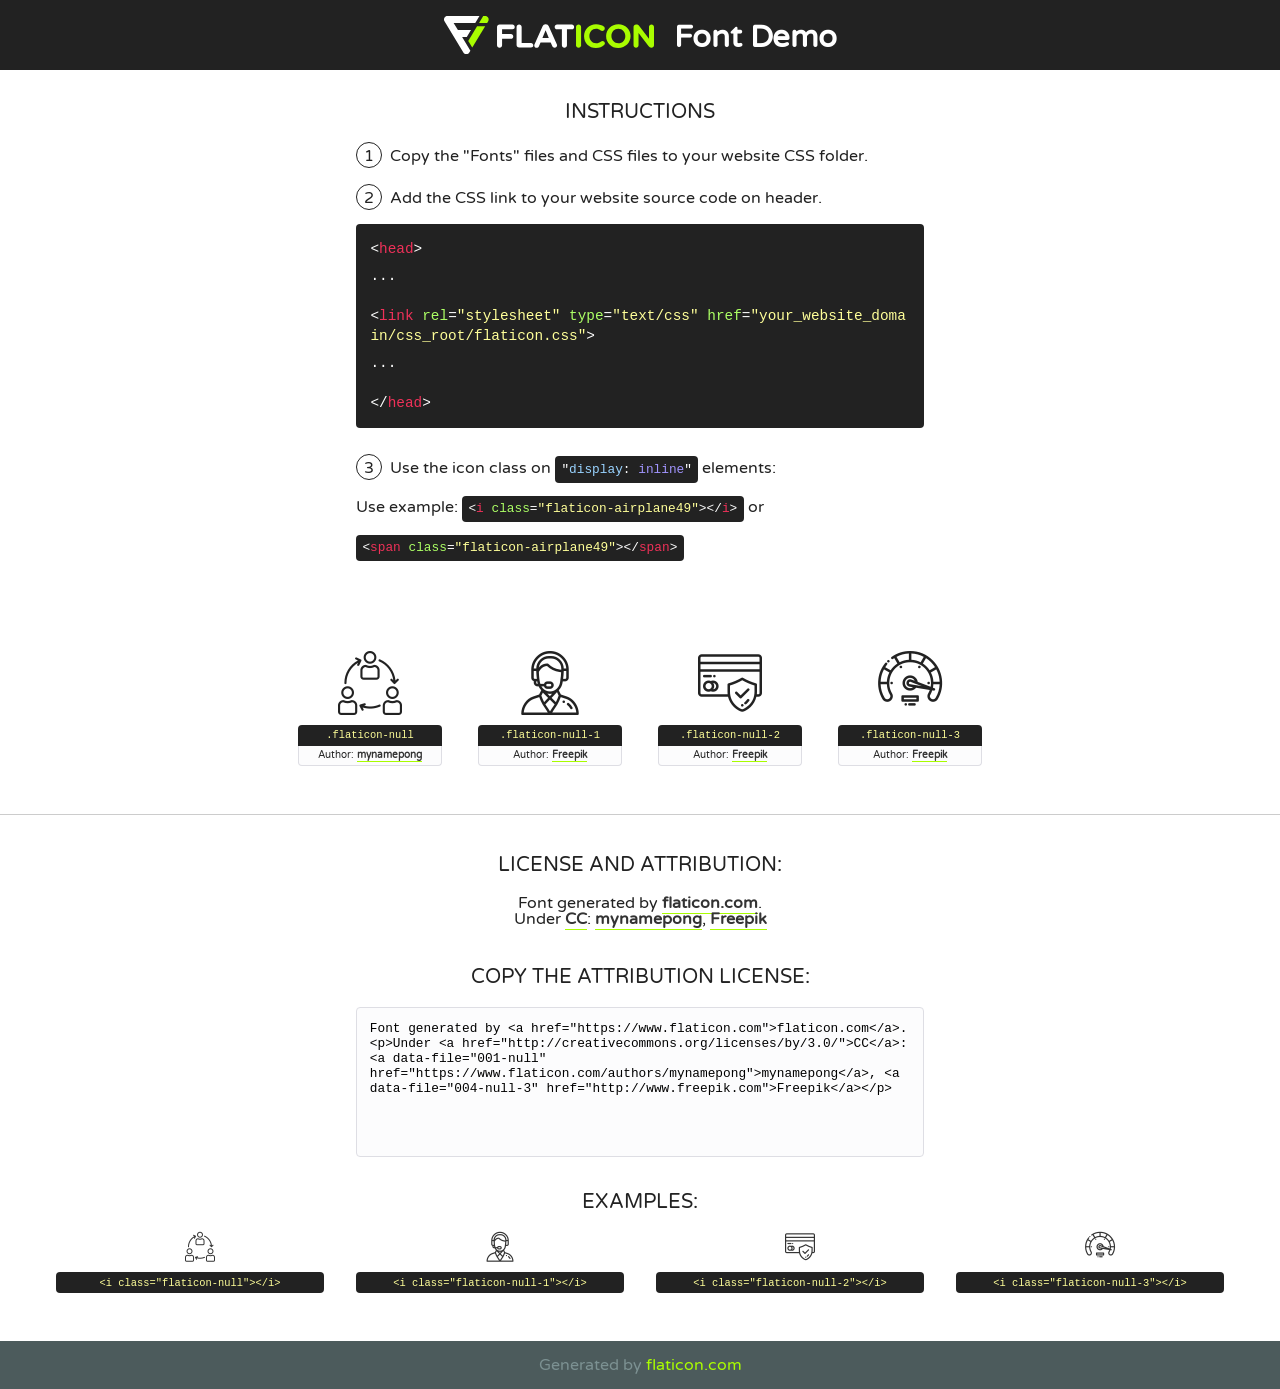
<file: assets/fonts/flaticon.html>
<!DOCTYPE html>
<!--
  Flaticon icon font: Flaticon
  Creation date: 03/06/2020 12:20
-->
<html>
<!DOCTYPE html>
<html>

<head>
    <title>Flaticon WebFont</title>
    <link href="http://fonts.googleapis.com/css?family=Varela+Round" rel="stylesheet" type="text/css" />
    <link rel="stylesheet" type="text/css" href="flaticon.css">
    <meta charset="UTF-8">
    <style>
    html, body, div, span, applet, object, iframe,
    h1, h2, h3, h4, h5, h6, p, blockquote, pre,
    a, abbr, acronym, address, big, cite, code,
    del, dfn, em, img, ins, kbd, q, s, samp,
    small, strike, strong, sub, sup, tt, var,
    b, u, i, center,
    dl, dt, dd, ol, ul, li,
    fieldset, form, label, legend,
    table, caption, tbody, tfoot, thead, tr, th, td,
    article, aside, canvas, details, embed, 
    figure, figcaption, footer, header, hgroup, 
    menu, nav, output, ruby, section, summary,
    time, mark, audio, video {
        margin: 0;
        padding: 0;
        border: 0;
        font-size: 100%;
        font: inherit;
        vertical-align: baseline;
    }
    /* HTML5 display-role reset for older browsers */
    article, aside, details, figcaption, figure, 
    footer, header, hgroup, menu, nav, section {
        display: block;
    }
    body {
        line-height: 1;
    }
    ol, ul {
        list-style: none;
    }
    blockquote, q {
        quotes: none;
    }
    blockquote:before, blockquote:after,
    q:before, q:after {
        content: '';
        content: none;
    }
    table {
        border-collapse: collapse;
        border-spacing: 0;
    }
    body {
        font-family: 'Varela Round', Helvetica, Arial, sans-serif;
        font-size: 16px;
        color: #222;
    }
    a {
        color: #333;
        border-bottom: 1px solid #a9fd00;
        font-weight: bold;
        text-decoration: none;
    }
    * {
        -moz-box-sizing: border-box;
        -webkit-box-sizing: border-box;
        box-sizing: border-box;
        margin: 0;
        padding: 0;
    }
    [class^="flaticon-"]:before, [class*=" flaticon-"]:before, [class^="flaticon-"]:after, [class*=" flaticon-"]:after {
        font-family: Flaticon;
        font-size: 30px;
        font-style: normal;
        margin-left: 20px;
        color: #333;
    }
    .wrapper {
        max-width: 600px;
        margin: auto;
        padding: 0 1em;
    }
    .title {
        font-size: 1.25em;
        text-align: center;
        margin-bottom: 1em;
        text-transform: uppercase;
    }
    header {
        text-align: center;
        background-color: #222;
        color: #fff;
        padding: 1em;
    }
    header .logo {
        width: 210px;
        height: 38px;
        display: inline-block;
        vertical-align: middle;
        margin-right: 1em;
        border: none;
    }
    header strong {
        font-size: 1.95em;
        font-weight: bold;
        vertical-align: middle;
        margin-top: 5px;
        display: inline-block;
    }
    .demo {
        margin: 2em auto;
        line-height: 1.25em;
    }
    .demo ul li {
        margin-bottom: 1em;
    }
    .demo ul li .num {
        color: #222;
        border-radius: 20px;
        display: inline-block;
        width: 26px;
        padding: 3px;
        height: 26px;
        text-align: center;
        margin-right: 0.5em;
        border: 1px solid #222;
    }
    .demo ul li code {
        background-color: #222;
        border-radius: 4px;
        padding: 0.25em 0.5em;
        display: inline-block;
        color: #fff;
        font-family: Consolas,Monaco,Lucida Console,Liberation Mono,DejaVu Sans Mono,Bitstream Vera Sans Mono,Courier New, monospace;
        font-weight: lighter;
        margin-top: 1em;
        font-size: 0.8em;
        word-break: break-all;
    }
    .demo ul li code.big {
        padding: 1em;
        font-size: 0.9em;
    }
    .demo ul li code .red {
        color: #EF3159;
    }
    .demo ul li code .green {
        color: #ACFF65;
    }
    .demo ul li code .yellow {
        color: #FFFF99;
    }
    .demo ul li code .blue {
        color: #99D3FF;
    }
    .demo ul li code .purple {
        color: #A295FF;
    }
    .demo ul li code .dots {
        margin-top: 0.5em;
        display: block;
    }
    #glyphs {
        border-bottom: 1px solid #ccc;
        padding: 2em 0;
        text-align: center;
    }
    .glyph {
        display: inline-block;
        width: 9em;
        margin: 1em;
        text-align: center;
        vertical-align: top;
        background: #FFF;
    }
    .glyph .glyph-icon {
        padding: 10px;
        display: block;
        font-family:"Flaticon";
        font-size: 64px;
        line-height: 1;
    }
    .glyph .glyph-icon:before {
        font-size: 64px;
        color: #222;
        margin-left: 0;
    }
    .class-name {
        font-size: 0.65em;
        background-color: #222;
        color: #fff;
        border-radius: 4px 4px 0 0;
        padding: 0.5em;
        color: #FFFF99;
        font-family: Consolas,Monaco,Lucida Console,Liberation Mono,DejaVu Sans Mono,Bitstream Vera Sans Mono,Courier New, monospace;
    }
    .author-name {
        font-size: 0.6em;
        background-color: #fcfcfd;
        border: 1px solid #DEDEE4;
        border-top: 0;
        border-radius: 0 0 4px 4px;
        padding: 0.5em;
    }
    .class-name:last-child {
        font-size: 10px;
        color:#888;
    }
    .class-name:last-child a {
        font-size: 10px;
        color:#555;
    }
    .class-name:last-child a:hover {
        color:#a9fd00;
    }
    .glyph > input {
        display: block;
        width: 100px;
        margin: 5px auto;
        text-align: center;
        font-size: 12px;
        cursor: text;
    }
    .glyph > input.icon-input {
        font-family:"Flaticon";
        font-size: 16px;
        margin-bottom: 10px;
    }
    .attribution .title {
        margin-top: 2em;
    }
    .attribution textarea {
        background-color: #fcfcfd;
        padding: 1em;
        border: none;
        box-shadow: none;
        border: 1px solid #DEDEE4;
        border-radius: 4px;
        resize: none;
        width: 100%;
        height: 150px;
        font-size: 0.8em;
        font-family: Consolas,Monaco,Lucida Console,Liberation Mono,DejaVu Sans Mono,Bitstream Vera Sans Mono,Courier New, monospace;
        -webkit-appearance: none;
    }
    .iconsuse {
        margin: 2em auto;
        text-align: center;
        max-width: 1200px;
    }
    .iconsuse:after {
        content: '';
        display: table;
        clear: both;
    }
    .iconsuse .image {
        float: left;
        width: 25%;
        padding: 0 1em;
    }
    .iconsuse .image p {
        margin-bottom: 1em;
    }
    .iconsuse .image span {
        display: block;
        font-size: 0.65em;
        background-color: #222;
        color: #fff;
        border-radius: 4px;
        padding: 0.5em;
        color: #FFFF99;
        margin-top: 1em;
        font-family: Consolas,Monaco,Lucida Console,Liberation Mono,DejaVu Sans Mono,Bitstream Vera Sans Mono,Courier New, monospace;
    }
    #footer {
        text-align: center;
        background-color: #4C5B5C;
        color: #7c9192;
        padding: 1em;
    }
    #footer a {
        border: none;
        color: #a9fd00;
        font-weight: normal;
    }
    @media (max-width: 960px) {
        .iconsuse .image {
            width: 50%;
        }
    }
    @media (max-width: 560px) {
        .iconsuse .image {
            width: 100%;
        }
    }
    </style>
</head>

<body class="characters-off">

    <header>
        <a href="https://www.flaticon.com" target="_blank" class="logo">
            <svg version="1.1" xmlns="http://www.w3.org/2000/svg" xmlns:xlink="http://www.w3.org/1999/xlink" xmlns:a="http://ns.adobe.com/AdobeSVGViewerExtensions/3.0/" viewBox="0 0 560.875 102.036" enable-background="new 0 0 560.875 102.036" xml:space="preserve">
                <defs>
                </defs>
                <g>
                    <g class="letters">
                        <path fill="#ffffff" d="M141.596,29.675c0-3.777,2.985-6.767,6.764-6.767h34.438c3.426,0,6.15,2.728,6.15,6.15
                        c0,3.43-2.724,6.149-6.15,6.149h-27.674v13.091h23.719c3.429,0,6.151,2.724,6.151,6.15c0,3.43-2.723,6.149-6.151,6.149h-23.719
                        v17.574c0,3.773-2.986,6.761-6.764,6.761c-3.779,0-6.764-2.989-6.764-6.761V29.675z"></path>
                        <path fill="#ffffff" d="M193.844,29.149c0-3.781,2.985-6.767,6.764-6.767c3.776,0,6.763,2.985,6.763,6.767v42.957h25.039
                        c3.426,0,6.149,2.726,6.149,6.153c0,3.425-2.723,6.15-6.149,6.15h-31.802c-3.779,0-6.764-2.986-6.764-6.768V29.149z"></path>
                        <path fill="#ffffff" d="M241.891,75.71l21.438-48.407c1.492-3.341,4.215-5.357,7.906-5.357h0.792
                        c3.686,0,6.323,2.017,7.815,5.357l21.439,48.407c0.436,0.967,0.701,1.845,0.701,2.723c0,3.602-2.809,6.501-6.414,6.501
                        c-3.161,0-5.269-1.845-6.499-4.655l-4.132-9.661h-27.059l-4.301,10.102c-1.144,2.631-3.426,4.214-6.237,4.214
                        c-3.517,0-6.24-2.81-6.24-6.325C241.1,77.64,241.451,76.677,241.891,75.71z M279.932,58.666l-8.521-20.297l-8.526,20.297H279.932
                        z"></path>
                        <path fill="#ffffff" d="M314.864,35.387H301.86c-3.429,0-6.239-2.813-6.239-6.238c0-3.429,2.811-6.24,6.239-6.24h39.533
                        c3.426,0,6.237,2.811,6.237,6.24c0,3.425-2.811,6.238-6.237,6.238h-13.001v42.785c0,3.773-2.99,6.761-6.764,6.761
                        c-3.779,0-6.764-2.989-6.764-6.761V35.387z"></path>
                        <path fill="#A9FD00" d="M352.615,29.149c0-3.781,2.985-6.767,6.767-6.767c3.774,0,6.761,2.985,6.761,6.767v49.024
                        c0,3.773-2.987,6.761-6.761,6.761c-3.781,0-6.767-2.989-6.767-6.761V29.149z"></path>
                        <path fill="#A9FD00" d="M374.132,53.836v-0.179c0-17.481,13.178-31.801,32.065-31.801c9.22,0,15.459,2.458,20.557,6.238
                        c1.402,1.054,2.637,2.985,2.637,5.357c0,3.692-2.985,6.59-6.681,6.59c-1.845,0-3.071-0.702-4.044-1.319
                        c-3.776-2.813-7.729-4.393-12.562-4.393c-10.364,0-17.831,8.611-17.831,19.154v0.173c0,10.542,7.291,19.329,17.831,19.329
                        c5.715,0,9.492-1.756,13.359-4.834c1.049-0.874,2.458-1.491,4.039-1.491c3.429,0,6.325,2.813,6.325,6.236
                        c0,2.106-1.056,3.78-2.282,4.834c-5.539,4.834-12.036,7.733-21.878,7.733C387.572,85.464,374.132,71.493,374.132,53.836z"></path>
                        <path fill="#A9FD00" d="M433.009,53.836v-0.179c0-17.481,13.79-31.801,32.766-31.801c18.981,0,32.592,14.143,32.592,31.628v0.173
                        c0,17.483-13.785,31.807-32.769,31.807C446.625,85.464,433.009,71.32,433.009,53.836z M484.224,53.836v-0.179
                        c0-10.539-7.725-19.326-18.626-19.326c-10.893,0-18.449,8.611-18.449,19.154v0.173c0,10.542,7.73,19.329,18.626,19.329
                        C476.676,72.986,484.224,64.378,484.224,53.836z"></path>
                        <path fill="#A9FD00" d="M506.233,29.321c0-3.774,2.99-6.763,6.767-6.763h1.401c3.252,0,5.183,1.583,7.029,3.953l26.093,34.265
                        V29.059c0-3.692,2.99-6.677,6.681-6.677c3.683,0,6.671,2.985,6.671,6.677v48.934c0,3.78-2.987,6.765-6.764,6.765h-0.436
                        c-3.257,0-5.188-1.581-7.034-3.953l-27.056-35.492v32.944c0,3.687-2.985,6.676-6.678,6.676c-3.683,0-6.673-2.989-6.673-6.676
                        V29.321z"></path>
                    </g>
                    <g class="insignia">
                        <path fill="#ffffff" d="M48.372,56.137h12.517l11.156-18.537H37.186L25.688,18.539h57.825L94.668,0H9.271
                        C5.925,0,2.842,1.801,1.198,4.716c-1.644,2.907-1.593,6.482,0.134,9.343l50.38,83.501c1.678,2.781,4.689,4.476,7.938,4.476
                        c3.246,0,6.257-1.695,7.935-4.476l2.898-4.804L48.372,56.137z"></path>
                        <g class="i">
                            <path fill="#A9FD00" d="M93.575,18.539h0.031v0.004l21.652,0.004l2.705-4.488c1.727-2.861,1.778-6.436,0.133-9.343
                            C116.454,1.801,113.371,0,110.026,0h-5.294L93.575,18.539z"></path>
                            <polygon fill="#A9FD00" points="88.291,27.356 64.725,66.486 75.519,84.404 109.942,27.356"></polygon>
                        </g>
                    </g>
                </g>
            </svg>
        </a>
        <strong>Font Demo</strong>
    </header>


    <section class="demo wrapper">

        <p class="title">Instructions</p>

        <ul>
            <li>
                <span class="num">1</span>Copy the "Fonts" files and CSS files to your website CSS folder.
            </li>
            <li>
                <span class="num">2</span>Add the CSS link to your website source code on header.
                <code class="big">
                    &lt;<span class="red">head</span>&gt;
                    <br/><span class="dots">...</span>
                    <br/>&lt;<span class="red">link</span> <span class="green">rel</span>=<span class="yellow">"stylesheet"</span> <span class="green">type</span>=<span class="yellow">"text/css"</span> <span class="green">href</span>=<span class="yellow">"your_website_domain/css_root/flaticon.css"</span>&gt;
                    <br/><span class="dots">...</span>
                    <br/>&lt;/<span class="red">head</span>&gt;
                </code>
            </li>

            <li>
                <p>
                    <span class="num">3</span>Use the icon class on <code>"<span class="blue">display</span>:<span class="purple"> inline</span>"</code> elements:
                    <br />
                    Use example: <code>&lt;<span class="red">i</span> <span class="green">class</span>=<span class="yellow">&quot;flaticon-airplane49&quot;</span>&gt;&lt;/<span class="red">i</span>&gt;</code> or <code>&lt;<span class="red">span</span> <span class="green">class</span>=<span class="yellow">&quot;flaticon-airplane49&quot;</span>&gt;&lt;/<span class="red">span</span>&gt;</code>
            </li>
        </ul>

    </section>




   <section id="glyphs">          
    
      
        <div class="glyph"><div class="glyph-icon flaticon-null"></div>
            <div class="class-name">.flaticon-null</div>
            <div class="author-name">Author: <a data-file="001-null" href="https://www.flaticon.com/authors/mynamepong">mynamepong</a> </div> 
        </div>        
        
        <div class="glyph"><div class="glyph-icon flaticon-null-1"></div>
            <div class="class-name">.flaticon-null-1</div>
            <div class="author-name">Author: <a data-file="002-null-1" href="http://www.freepik.com">Freepik</a> </div> 
        </div>        
        
        <div class="glyph"><div class="glyph-icon flaticon-null-2"></div>
            <div class="class-name">.flaticon-null-2</div>
            <div class="author-name">Author: <a data-file="003-null-2" href="http://www.freepik.com">Freepik</a> </div> 
        </div>        
        
        <div class="glyph"><div class="glyph-icon flaticon-null-3"></div>
            <div class="class-name">.flaticon-null-3</div>
            <div class="author-name">Author: <a data-file="004-null-3" href="http://www.freepik.com">Freepik</a> </div> 
        </div>        
        

    </section>



    <section class="attribution wrapper"   style="text-align:center;">

      <div class="title">License and attribution:</div><div class="attrDiv">Font generated by <a href="https://www.flaticon.com">flaticon.com</a>. <div><p>Under <a href="http://creativecommons.org/licenses/by/3.0/">CC</a>: <a data-file="001-null" href="https://www.flaticon.com/authors/mynamepong">mynamepong</a>, <a data-file="004-null-3" href="http://www.freepik.com">Freepik</a></p>  </div>
      </div>
      <div class="title">Copy the Attribution License:</div>

    <textarea onclick="this.focus();this.select();">Font generated by &lt;a href=&quot;https://www.flaticon.com&quot;&gt;flaticon.com&lt;/a&gt;. <p>Under <a href="http://creativecommons.org/licenses/by/3.0/">CC</a>: <a data-file="001-null" href="https://www.flaticon.com/authors/mynamepong">mynamepong</a>, <a data-file="004-null-3" href="http://www.freepik.com">Freepik</a></p>  
     </textarea>

    </section>

    <section class="iconsuse">

          <div class="title">Examples:</div>            
             
            <div class="image">
                <p>
                    <i class="glyph-icon flaticon-null"></i> 
                    <span>&lt;i class=&quot;flaticon-null&quot;&gt;&lt;/i&gt;</span>
                </p>
            </div>
            
            <div class="image">
                <p>
                    <i class="glyph-icon flaticon-null-1"></i> 
                    <span>&lt;i class=&quot;flaticon-null-1&quot;&gt;&lt;/i&gt;</span>
                </p>
            </div>
            
            <div class="image">
                <p>
                    <i class="glyph-icon flaticon-null-2"></i> 
                    <span>&lt;i class=&quot;flaticon-null-2&quot;&gt;&lt;/i&gt;</span>
                </p>
            </div>
            
            <div class="image">
                <p>
                    <i class="glyph-icon flaticon-null-3"></i> 
                    <span>&lt;i class=&quot;flaticon-null-3&quot;&gt;&lt;/i&gt;</span>
                </p>
            </div>
                       
        </div>
                            
    </section>

<div id="footer">
    <div>Generated by <a href="https://www.flaticon.com">flaticon.com</a>
    </div>
</div>



</body>
</html>
</file>
<file: assets/css/flaticon.css>
/*
  	Flaticon icon font: Flaticon
  	Creation date: 03/06/2020 12:20
  	*/

@font-face {
  font-family: "Flaticon";
  src: url("../fonts/Flaticon.eot");
  src: url("../fonts/Flaticon.eot?#iefix") format("embedded-opentype"),
       url("../fonts/Flaticon.woff2") format("woff2"),
       url("../fonts/Flaticon.woff") format("woff"),
       url("../fonts/Flaticon.ttf") format("truetype"),
       url("../fonts/Flaticon.svg#Flaticon") format("svg");
  font-weight: normal;
  font-style: normal;
}

@media screen and (-webkit-min-device-pixel-ratio:0) {
  @font-face {
    font-family: "Flaticon";
    src: url("../fonts/Flaticon.svg#Flaticon") format("svg");
  }
}

[class^="flaticon-"]:before, [class*=" flaticon-"]:before,
[class^="flaticon-"]:after, [class*=" flaticon-"]:after {   
  font-family: Flaticon;
font-style: normal;
}

.flaticon-null:before { content: "\f100"; }
.flaticon-null-1:before { content: "\f101"; }
.flaticon-null-2:before { content: "\f102"; }
.flaticon-null-3:before { content: "\f103"; }
</file>
<file: assets/css/progressbar_barfiller.css>
/* Custom Code skills */
.single-skill{
  display: flex;
}

.single-skill span {
	color: #79838b;
	font-size: 13px;
	font-weight: 300;
	letter-spacing: 0;
	margin-bottom: 14px;
	display: block;
}
.single-skill .bar-progress {
	width: 100%;
}
.single-skill .bar-title {
  width: 20%;
  margin-bottom: 19px;
}

.skills-content {
  padding-top: 200px;
  padding-left: 70px;
}

.skills-shape-bg {
  height: 651px;
  width: 868px;
  position: absolute;
  content: "";
  border: 2px solid #4d4d4d;
  left: 40%;
  top: 255px;
}

.skills-shape-bg::before {
  position: absolute;
  content: "";
  height: 465px;
  width: 300px;
  border: 2px solid #4d4d4d;
  left: -35%;
  top: 50%;
  transform: translateY(-50%);
  border-right: 0;
}



/* Default */
.barfiller {
	width: 100%;
	height: 10px;
	background: #f6f9fc;
  position: relative;
  border-radius: 5px;
}

.barfiller .fill {
  display: block;
  position: relative;
  width: 0px;
  height: 100%;
  background: #333;
  z-index: 1;
  border-radius: 5px;
}

.barfiller .tipWrap { display: none; }

.barfiller .tip {
  margin-top: -28px;
  padding: 2px 4px;
  font-size: 16px;
  color: #09cc7f;
  left: 0px;
  position: absolute;
  z-index: 2;
  background: transparent;
  font-weight: 800;
}

.barfiller .tip:after {
  border: solid;
  border-color: rgba(0,0,0,.8) transparent;
  border-width: 6px 6px 0 6px;
  content: "";
  display: block;
  position: absolute;
  left: 9px;
  top: 100%;
  z-index: 9;
  display: none;
  
}
</file>
<file: assets/css/gijgo.css>
.gj-button {
    background-color: #f5f5f5;
    border: 1px solid #ddd;
    color: #000;
    border-radius: 3px;
    padding: 6px 10px;
    cursor: pointer;
}

.gj-unselectable {
    -webkit-touch-callout: none;
    -webkit-user-select: none;
    -khtml-user-select: none;
    -moz-user-select: none;
    -ms-user-select: none;
    user-select: none;
}

.gj-row {
    display: -webkit-box;
    display: -ms-flexbox;
    display: flex;
    -ms-flex-wrap: wrap;
    flex-wrap: wrap;
}

.gj-margin-left-5 {
    margin-left: 5px;
}

.gj-margin-left-10 {
    margin-left: 10px;
}

.gj-width-full {
    width: 100%;
}

.gj-cursor-pointer {
    cursor: pointer;
}

.gj-text-align-center {
    text-align: center;
}

.gj-font-size-16 {
    font-size: 16px;
}

.gj-hidden {
    display: none;
}

/** Material Design */
.gj-button-md {
    background: 0 0;
    border: none;
    border-radius: 2px;
    color: rgba(0, 0, 0, 0.87);
    position: relative;
    height: 36px;
    margin: 0;
    min-width: 64px;
    padding: 0 16px;
    display: inline-block;
    font-family: "Roboto","Helvetica","Arial",sans-serif;
    font-size: 1rem;
    font-weight: 500;
    text-transform: uppercase;
    letter-spacing: 0;
    overflow: hidden;
    will-change: box-shadow;
    transition: box-shadow .2s cubic-bezier(.4,0,1,1),background-color .2s cubic-bezier(.4,0,.2,1),color .2s cubic-bezier(.4,0,.2,1);
    outline: none;
    cursor: pointer;
    text-decoration: none;
    text-align: center;
    line-height: 36px;
    vertical-align: middle;
    overflow: hidden;
    -webkit-user-select: none;
    -moz-user-select: none;
    -ms-user-select: none;
    user-select: none;
}

.gj-button-md:hover {
    background-color: rgba(158,158,158,.2);
}

.gj-button-md:disabled {
    color: rgba(0,0,0,.26);
    background: 0 0;
}

.gj-button-md .material-icons,
.gj-button-md .gj-icon {
    vertical-align: middle;
    /*font-size: 1.3rem;
    margin-right: 4px;*/
}

.gj-button-md.gj-button-md-icon {
    width: 24px;
    height: 31px;
    min-width: 24px;
    padding: 0px;
    display: table;
}

.gj-button-md.gj-button-md-icon .material-icons,
.gj-button-md.gj-button-md-icon .gj-icon {
    display: table-cell;
    margin-right: 0px;
    width: 24px;
    height: 24px;
}

.gj-button-md.active {
    background-color: rgba(158,158,158,.4);
}

.gj-button-md-group {
    position: relative;
    display: inline-block;
    vertical-align: middle;
}
.gj-textbox-md {
	/* border: none; */
	/* border-bottom: 1px solid rgba(0,0,0,.42); */
	display: block;
	font-family: "Helvetica","Arial",sans-serif;
	font-size: 16px;
	line-height: 16px;
	/* padding: 4px 0px; */
	margin: 0;
	/* width: 100%; */
	background: 0 0;
	/* text-align: ; */
	color: rgba(0,0,0,.87);
	padding-left: 44px;
	border: 1px solid #dca73a;
	/* padding: 15px 15px; */
	/* text-align: center; */
	width: 177px;
	height: 55px;
	border-radius: 5px;
}
.gj-textbox-md:focus,
.gj-textbox-md:active {
    /* border-bottom: 2px solid rgba(0,0,0,.42); */
    outline: none;
}

.gj-textbox-md::placeholder {
    color: #8e8e8e;
}

.gj-textbox-md:-ms-input-placeholder {
    color: #8e8e8e;
}

.gj-textbox-md::-ms-input-placeholder {
    color: #8e8e8e;
}

.gj-md-spacer-24 {
    min-width: 24px;
    width: 24px;
    display: inline-block;
}

.gj-md-spacer-32 {
    min-width: 32px;
    width: 32px;
    display: inline-block;
}

.gj-modal {
    position: fixed;
    top: 0;
    right: 0;
    bottom: 0;
    left: 0;
    z-index: 1203;
    display: none;
    overflow: hidden;
    -webkit-overflow-scrolling: touch;
    outline: 0;
    background-color: rgba(0, 0, 0, 0.54118);
    transition: 200ms ease opacity;
    will-change: opacity;
}

/* List */
ul.gj-list li [data-role="wrapper"] {
    display: table;
    width: 100%;
}

ul.gj-list li [data-role="checkbox"] {
    display: table-cell;
    vertical-align:middle;
    text-align:center;
}

ul.gj-list li [data-role="image"] {
    display: table-cell;
    vertical-align:middle;
    text-align:center;
}

ul.gj-list li [data-role="display"] {
    display: table-cell;
    vertical-align:middle;
    cursor: pointer;
}

ul.gj-list li [data-role="display"]:empty:before {
  content: "\200b"; /* unicode zero width space character */
}

/* List - Bootstrap */
ul.gj-list-bootstrap {
    padding-left: 0px;
    margin-bottom: 0px;
}

ul.gj-list-bootstrap li {
    padding: 0px;
}

ul.gj-list-bootstrap li [data-role="wrapper"] {
    padding: 0px 10px;
}

ul.gj-list-bootstrap li [data-role="checkbox"] {
    width: 24px;
    padding: 3px;
}

ul.gj-list-bootstrap li [data-role="image"] {
    width: 24px;
    height: 24px;
}

ul.gj-list-bootstrap li [data-role="display"] {
    padding: 8px 0px 8px 4px;
}

.list-group-item.active ul li, .list-group-item.active:focus ul li, .list-group-item.active:hover ul li {
    text-shadow: none;
    color:initial;
}

/* List - Material Design */
ul.gj-list-md {
    padding: 0px;
    list-style: none;
    list-style-type: none;
    line-height: 24px;
    letter-spacing: 0;
    color: #616161; /* Gray 700 */
}

ul.gj-list-md li {
    display: list-item;
    list-style-type: none;
    padding: 0px;
    min-height: unset;
    box-sizing: border-box;
    align-items: center;
    cursor: default;
    overflow: hidden;

    font-family: "Roboto","Helvetica","Arial",sans-serif;
    font-size: 16px;
    font-weight: 400;
    letter-spacing: .04em;
    line-height: 1;
    
    -webkit-flex-direction: row;
    -ms-flex-direction: row;
    flex-direction: row;
    -webkit-flex-wrap: nowrap;
    -ms-flex-wrap: nowrap;
    flex-wrap: nowrap;
}

ul.gj-list-md li [data-role="checkbox"] {
    height: 24px;
    width: 24px;
}

ul.gj-list-md li [data-role="image"] {
    height: 24px;
    width: 24px;
}

ul.gj-list-md li [data-role="display"] {
    padding: 8px 0px 8px 5px;
    order: 0;
    flex-grow: 2;
    text-decoration: none;
    box-sizing: border-box;
    align-items: center;
    text-align: left;
    color: rgba(0,0,0,.87);
}

ul.gj-list-md li.disabled>[data-role="wrapper"]>[data-role="display"] {
    color: #9E9E9E; /* Gray 500 */
}

.gj-list-md-active {
    background: #e0e0e0;
    color: #3f51b5;
}


/* Picker */
.gj-picker {
    position: absolute;
    z-index: 1203;
    background-color: #fff;
}

.gj-picker .selected {
    color: #fff;
}

/* Material Design */
.gj-picker-md {
    font-family: "Roboto","Helvetica","Arial",sans-serif;
    font-size: 16px;
    font-weight: 400;
    letter-spacing: .04em;
    line-height: 1;
    color: rgba(0,0,0,.87);
    border: 1px solid #E0E0E0;
}

.gj-modal .gj-picker-md {
    border: 0px;
}

.gj-picker-md [role="header"] {
    color: rgba(255, 255, 255, 0.54);
    display: flex;
    background: #2196f3;
    align-items: baseline;
    user-select: none;
    justify-content: center;
}

.gj-picker-md [role="footer"] {
    float: right;
    padding: 10px;
}

.gj-picker-md [role="footer"] button.gj-button-md {
    color: #2196f3;
    font-weight: bold;
    font-size: 13px;
}

/* Bootstrap */
.gj-picker-bootstrap {
    border-radius: 4px;
    border: 1px solid #E0E0E0;
}

.gj-picker-bootstrap .selected {
    color: #888;
}

.gj-picker-bootstrap [role="header"] {
    background: #eee;
    color: #AAA;
}
@font-face {
    font-family: 'gijgo-material';
    src: url('../fonts/gijgo-material.eot?235541');
    src: url('../fonts/gijgo-material.eot?235541#iefix') format('embedded-opentype'), url('../fonts/gijgo-material.ttf?235541') format('truetype'), url('../fonts/gijgo-material.woff?235541') format('woff'), url('../fonts/gijgo-material.svg?235541#gijgo-material') format('svg');
    font-weight: normal;
    font-style: normal;
}

.gj-icon {
    /* use !important to prevent issues with browser extensions that change fonts */
    font-family: 'gijgo-material' !important;
    font-size: 24px;
    speak: none;
    font-style: normal;
    font-weight: normal;
    font-variant: normal;
    text-transform: none;
    line-height: 1;
    /* Enable Ligatures ================ */
    letter-spacing: 0;
    -webkit-font-feature-settings: "liga";
    -moz-font-feature-settings: "liga=1";
    -moz-font-feature-settings: "liga";
    -ms-font-feature-settings: "liga" 1;
    font-feature-settings: "liga";
    -webkit-font-variant-ligatures: discretionary-ligatures;
    font-variant-ligatures: discretionary-ligatures;
    /* Better Font Rendering =========== */
    -webkit-font-smoothing: antialiased;
    -moz-osx-font-smoothing: grayscale;
}

.gj-icon.undo:before {
    content: "\e900";
}

.gj-icon.vertical-align-top:before {
    content: "\e901";
}

.gj-icon.vertical-align-center:before {
    content: "\e902";
}

.gj-icon.vertical-align-bottom:before {
    content: "\e903";
}

.gj-icon.arrow-dropup:before {
    content: "\e904";
}

.gj-icon.clock:before {
    content: "\e905";
}

.gj-icon.refresh:before {
    content: "\e906";
}

.gj-icon.last-page:before {
    content: "\e907";
}

.gj-icon.first-page:before {
    content: "\e908";
}

.gj-icon.cancel:before {
    content: "\e909";
}

.gj-icon.clear:before {
    content: "\e90a";
}

.gj-icon.check-circle:before {
    content: "\e90b";
}

.gj-icon.delete:before {
    content: "\e90c";
}

.gj-icon.arrow-upward:before {
    content: "\e90d";
}

.gj-icon.arrow-forward:before {
    content: "\e90e";
}

.gj-icon.arrow-downward:before {
    content: "\e90f";
}

.gj-icon.arrow-back:before {
    content: "\e910";
}

.gj-icon.list-numbered:before {
    content: "\e911";
}

.gj-icon.list-bulleted:before {
    content: "\e912";
}

.gj-icon.indent-increase:before {
    content: "\e913";
}

.gj-icon.indent-decrease:before {
    content: "\e914";
}

.gj-icon.redo:before {
    content: "\e915";
}

.gj-icon.align-right:before {
    content: "\e916";
}

.gj-icon.align-left:before {
    content: "\e917";
}

.gj-icon.align-justify:before {
    content: "\e918";
}

.gj-icon.align-center:before {
    content: "\e919";
}

.gj-icon.strikethrough:before {
    content: "\e91a";
}

.gj-icon.italic:before {
    content: "\e91b";
}

.gj-icon.underlined:before {
    content: "\e91c";
}

.gj-icon.bold:before {
    content: "\e91d";
}

.gj-icon.arrow-dropdown:before {
    content: "\e91e";
}

.gj-icon.done:before {
    content: "\e91f";
}

.gj-icon.pencil:before {
    content: "\e920";
}

.gj-icon.minus:before {
    content: "\e921";
}

.gj-icon.plus:before {
    content: "\e922";
}

.gj-icon.chevron-up:before {
    content: "\e923";
}

.gj-icon.chevron-right:before {
    content: "\e924";
}

.gj-icon.chevron-down:before {
    content: "\e925";
}

.gj-icon.chevron-left:before {
    content: "\e926";
}

.gj-icon.event:before {
    content: "\e927";
}
.gj-draggable {
    cursor: move;
}
.gj-resizable-handle {
    position: absolute;
    font-size: 0.1px;
    display: block;
    -ms-touch-action: none;
    touch-action: none;
    z-index: 1203;
}

.gj-resizable-n {
    cursor: n-resize;
    height: 7px;
    width: 100%;
    top: -5px;
    left: 0;
}
.gj-resizable-e {
    cursor: e-resize;
    width: 7px;
    right: -5px;
    top: 0;
    height: 100%;
}
.gj-resizable-s {
    cursor: s-resize;
    height: 7px;
    width: 100%;
    bottom: -5px;
    left: 0;
}
.gj-resizable-w {
	cursor: w-resize;
	width: 7px;
	left: -5px;
	top: 0;
	height: 100%;
}
.gj-resizable-se {
	cursor: se-resize;
	width: 12px;
	height: 12px;
	right: 1px;
	bottom: 1px;
}
.gj-resizable-sw {
	cursor: sw-resize;
	width: 9px;
	height: 9px;
	left: -5px;
	bottom: -5px;
}
.gj-resizable-nw {
	cursor: nw-resize;
	width: 9px;
	height: 9px;
	left: -5px;
	top: -5px;
}
.gj-resizable-ne {
	cursor: ne-resize;
	width: 9px;
	height: 9px;
	right: -5px;
	top: -5px;
}

.gj-dialog-footer {
    position: absolute;
    bottom: 0px;
    width: 100%;
    margin-top: 0px;
}

.gj-dialog-scrollable [data-role="body"] {
    overflow-x: hidden;
    overflow-y: scroll;
}

/** Bootstrap 3 **/
.gj-dialog-bootstrap {
    overflow: hidden;
    z-index: 1202;
}

.gj-dialog-bootstrap [data-role="title"] {
    display: inline;
}
.gj-dialog-bootstrap [data-role="close"] {
    line-height: 1.42857143;
}

/** Bootstrap 4 **/
.gj-dialog-bootstrap4 {
    overflow: hidden;
    z-index: 1202;
}

.gj-dialog-bootstrap4 [data-role="title"] {
    display: inline;
}
.gj-dialog-bootstrap4 [data-role="close"] {
    line-height: 1.5;
}

/** Material Design **/
.gj-dialog-md {
    background-color: #FFF;
    overflow: hidden;
    border: none;
    box-shadow: 0 11px 15px -7px rgba(0,0,0,.2), 0 24px 38px 3px rgba(0,0,0,.14), 0 9px 46px 8px rgba(0,0,0,.12);
    box-sizing: border-box;
    position: relative;
    display: -webkit-box;
    display: -webkit-flex;
    display: -ms-flexbox;
    display: flex;
    -webkit-box-orient: vertical;
    -webkit-box-direction: normal;
    -webkit-flex-direction: column;
    -ms-flex-direction: column;
    flex-direction: column;
    -webkit-background-clip: padding-box;
    background-clip: padding-box;
    outline: 0;
    z-index: 1202;
}

.gj-dialog-md-header {
    padding: 24px 24px 0px 24px;
    font-family: "Roboto","Helvetica","Arial",sans-serif;
}

.gj-dialog-md-title {
    margin: 0;
    font-weight: 400;
    display: inline;
    line-height: 28px;
    font-size: 20px;
}

.gj-dialog-md-close {
    -webkit-appearance: none;
    padding: 0;
    cursor: pointer;
    background: 0 0;
    border: 0;
    float: right;
    line-height: 28px;
    font-size: 28px;
}

.gj-dialog-md-body {
    padding: 20px 24px 24px 24px;
    color: rgba(0,0,0,.54);
    font-family: "Helvetica","Arial",sans-serif;
    font-size: 14px;
    font-weight: 400;
    line-height: 20px;
}

.gj-dialog-md-footer {
    padding: 8px 8px 8px 24px;
    display: -webkit-flex;
    display: -ms-flexbox;
    display: flex;
    -webkit-flex-direction: row-reverse;
    -ms-flex-direction: row-reverse;
    flex-direction: row-reverse;
    -webkit-flex-wrap: wrap;
    -ms-flex-wrap: wrap;
    flex-wrap: wrap;

    box-sizing: border-box;
}

.gj-dialog-md-footer>*:first-child {
    margin-right: 0;
}

.gj-dialog-md-footer>* {
    margin-right: 8px;
    height: 36px;
}
DIV.gj-grid-wrapper {
    margin: auto;
    position: relative;
    clear:both;
    z-index: 1;
}

TABLE.gj-grid {
    margin: auto;    
    border-collapse: collapse;
    width: 100%;
    table-layout: fixed;
}

TABLE.gj-grid THEAD TH [data-role="selectAll"] {
    margin: auto;
}

TABLE.gj-grid THEAD TH [data-role="title"] {
    display: inline-block;
}

TABLE.gj-grid THEAD TH [data-role="sorticon"] {
    display: inline-block;
}

TABLE.gj-grid THEAD TH {
    overflow: hidden;
    text-overflow: ellipsis;
}

TABLE.gj-grid.autogrow-header-row THEAD TH {
    overflow: auto;
    text-overflow: initial;
    white-space: pre-wrap;
    -ms-word-break: break-word;
    word-break: break-word;
}

TABLE.gj-grid > tbody > tr > td {
    overflow: hidden;
    position: relative;
}

table.gj-grid tbody div[data-role="display"] {
    vertical-align: middle;
    text-indent: 0;
    white-space: pre-wrap;
    -ms-word-break: break-word;
    word-break: break-word;
}

table.gj-grid.fixed-body-rows tbody div[data-role="display"] {
    overflow: hidden;
    text-overflow: ellipsis;
    white-space: nowrap;
    -ms-word-break: initial;
    word-break: initial;
}

table.gj-grid tfoot DIV[data-role="display"] {
    vertical-align: middle;
    text-indent: 0;
    display: flex;
}

TABLE.gj-grid .fa {
    padding: 2px;
}

TABLE.gj-grid > tbody > tr > td > div {
    padding: 2px;
    overflow: hidden;
}

DIV.gj-grid-wrapper DIV.gj-grid-loading-cover
{
    background: #BBBBBB;
    opacity: 0.5;
    position: absolute;
    vertical-align: middle;
}

DIV.gj-grid-wrapper DIV.gj-grid-loading-text
{
    position: absolute;
    font-weight: bold;
}

/* Bootstrap Theme */
table.gj-grid-bootstrap thead th {
    background-color: #f5f5f5;
    vertical-align:middle;
}

table.gj-grid-bootstrap thead th [data-role="sorticon"] {
    margin-left: 5px;
}

table.gj-grid-bootstrap thead th [data-role="sorticon"] i.gj-icon,
table.gj-grid-bootstrap thead th [data-role="sorticon"] i.material-icons {
    position: absolute;
    font-size: 20px;
    top: 15px;
}

table.gj-grid-bootstrap tbody tr td div[data-role="display"] {
    padding: 0px;
}

.gj-grid-bootstrap-4 .gj-checkbox-bootstrap {
    display: inline-block;
    padding-top: 2px;
}

.gj-grid-bootstrap-4 tbody tr.active {
    background-color: rgba(0,0,0,.075);
}

/* Material Design Theme */
.gj-grid-md {
    position: relative;
    border: 1px solid #e0e0e0;
    border-collapse: collapse;
    white-space: nowrap;
    font-size: 13px;
    font-family: "Roboto","Helvetica","Arial",sans-serif;
    background-color: #fff;
}

.gj-grid-md td:first-of-type, .gj-grid-md th:first-of-type {
    padding-left: 24px;
}

.gj-grid-md th {
    position: relative;
    vertical-align: bottom;
    font-weight: 700;
    line-height: 31px;
    letter-spacing: 0;
    height: 56px;
    font-size: 12px;
    color: rgba(0,0,0,.54);
    padding-bottom: 8px;
    box-sizing: border-box;
    padding: 12px 18px;
    text-align: right;
}

.gj-grid-md td {
    position: relative;
    height: 48px;
    border-top: 1px solid #e0e0e0;
    border-bottom: 1px solid #e0e0e0;
    padding: 12px 18px;
    box-sizing: border-box;
    text-align: left;
    color: rgba(0,0,0,.87);
}

.gj-grid-md tbody tr {
    position: relative;
    height: 48px;
    transition-duration: .28s;
    transition-timing-function: cubic-bezier(.4,0,.2,1);
    transition-property: background-color;
}

.gj-grid-md tbody tr:hover {
    background-color: #EEEEEE; /* Gray 200 */
}

.gj-grid-md tbody tr.gj-grid-md-select {
    background-color: #F5F5F5; /* Grey 100 */
}


table.gj-grid-md thead th [data-role="sorticon"] {
    margin-left: 5px;
}

table.gj-grid-md thead th [data-role="sorticon"] i.gj-icon,
table.gj-grid-md thead th [data-role="sorticon"] i.material-icons {
    position: absolute;
    font-size: 16px;
    top: 19px;
}

table.gj-grid-md thead th.gj-grid-select-all {
    padding-bottom: 3px;
}
/* Hide all prioritized columns by default */
@media only all {
	th.display-1120,
	td.display-1120,
	th.display-960,
	td.display-960,
	th.display-800,
	td.display-800,
	th.display-640,
	td.display-640,
	th.display-480,
	td.display-480,
	th.display-320,
	td.display-320 {
		display: none;
	}
}

/* Show at 320px (20em x 16px) */
@media screen and (min-width: 20em) {
	TABLE.gj-grid-bootstrap th.display-320,
	TABLE.gj-grid-bootstrap td.display-320 {
		display: table-cell;
	}
}
/* Show at 480px (30em x 16px) */
@media screen and (min-width: 30em) {
	TABLE.gj-grid-bootstrap th.display-480,
	TABLE.gj-grid-bootstrap td.display-480 {
		display: table-cell;
	}
}
/* Show at 640px (40em x 16px) */
@media screen and (min-width: 40em) {
	TABLE.gj-grid-bootstrap th.display-640,
	TABLE.gj-grid-bootstrap td.display-640 {
		display: table-cell;
	}
}
/* Show at 800px (50em x 16px) */
@media screen and (min-width: 50em) {
	TABLE.gj-grid-bootstrap th.display-800,
	TABLE.gj-grid-bootstrap td.display-800 {
		display: table-cell;
	}
}
/* Show at 960px (60em x 16px) */
@media screen and (min-width: 60em) {
	TABLE.gj-grid-bootstrap th.display-960,
	TABLE.gj-grid-bootstrap td.display-960 {
		display: table-cell;
	}
}
/* Show at 1,120px (70em x 16px) */
@media screen and (min-width: 70em) {
	TABLE.gj-grid-bootstrap th.display-1120,
	TABLE.gj-grid-bootstrap td.display-1120 {
		display: table-cell;
	}
}

/* Material Design Theme */
.gj-grid-md tfoot tr th {
    padding-right: 14px;
}

.gj-grid-md tfoot tr[data-role="pager"] .gj-grid-mdl-pager-label {
    padding-left: 5px;
    padding-right: 5px;
}

.gj-grid-md tfoot tr[data-role="pager"] .gj-dropdown-md {
    margin-left: 12px;
}

.gj-grid-md tfoot tr[data-role="pager"] .gj-dropdown-md [role="presenter"] {
    font-size: 12px;
    font-weight: bold;
    color: rgba(0,0,0,.54);
}

.gj-grid-md tfoot tr[data-role="pager"] .gj-dropdown-md [role="presenter"] [role="display"] {
    text-align: right;
}

.gj-grid-md tfoot tr[data-role="pager"] .gj-grid-md-limit-select {
    margin-left: 10px;
    font-size: 12px;
    font-weight: bold;
    color: rgba(0,0,0,.54);
}

/* Bootstrap */
.gj-grid-bootstrap tfoot tr[data-role="pager"] th {
    line-height: 30px;
    background-color: #f5f5f5;
}

.gj-grid-bootstrap tfoot tr[data-role="pager"] th > div > div {
    margin-right: 5px;
}

.gj-grid-bootstrap tfoot tr[data-role="pager"] th > div > button {
    margin-right: 5px;
}

.gj-grid-bootstrap-4 tfoot tr[data-role="pager"] th > div button {
    height: 34px;
}

.gj-grid-bootstrap-4 tfoot tr[data-role="pager"] th div .gj-dropdown-bootstrap-4 .gj-dropdown-expander-mi .gj-icon {
    top: 5px;
}

.gj-grid-bootstrap-3 tfoot tr[data-role="pager"] th > div > input {
    margin-right: 5px;
    width: 40px;
    text-align: right;
    display: inline-block;
    font-weight: bold;
}

.gj-grid-bootstrap-4 tfoot tr[data-role="pager"] th > div > div.input-group {
    width: 40px;
}

.gj-grid-bootstrap-4 tfoot tr[data-role="pager"] th > div > div.input-group input {
    text-align: right;
    font-weight: bold;
    height: 34px;
    padding-top: 2px;
    padding-bottom: 6px;
}

.gj-grid-bootstrap tfoot tr[data-role="pager"] th > div > select {
    display: inline-block;
    margin-right: 5px;
    width: 60px;
}

.gj-grid-bootstrap tfoot tr[data-role="pager"] th .gj-dropdown-bootstrap .gj-list-bootstrap [data-role="display"] {
    line-height: 14px;
}

.gj-grid-bootstrap tfoot tr[data-role="pager"] th .gj-dropdown-bootstrap [role="presenter"] [role="display"] {
    font-weight: bold;
}

.gj-grid-bootstrap tfoot tr[data-role="pager"] th .gj-dropdown-bootstrap-3 [role="presenter"] {
    padding: 2px 8px;
}

.gj-grid-bootstrap tfoot tr[data-role="pager"] th .gj-dropdown-bootstrap-4 [role="presenter"] {
    padding: 1px 8px;
}
.gj-grid thead tr th div.gj-grid-column-resizer-wrapper {
    position: relative;
    width: 100%;
    height: 0px; 
    top: 0px; 
    left: 0px; 
    padding: 0px;
}

span.gj-grid-column-resizer {
    position: absolute;
    right: 0px;
    width: 10px;
    top: -100px;
    height: 300px;
    z-index: 1203;
    cursor: e-resize;
}

.gj-grid-resize-cursor {
    cursor: e-resize;
}
.gj-grid-md tbody tr.gj-grid-top-border td {
  border-top: 2px solid #777;
}
.gj-grid-md tbody tr.gj-grid-bottom-border td {
  border-bottom: 2px solid #777;
}

.gj-grid-bootstrap tbody tr.gj-grid-top-border td {
  border-top: 2px solid #777;
}
.gj-grid-bootstrap tbody tr.gj-grid-bottom-border td {
  border-bottom: 2px solid #777;
}
.gj-grid-md thead tr th.gj-grid-left-border,
.gj-grid-md tbody tr td.gj-grid-left-border
{
    border-left: 3px solid #777;
}
.gj-grid-md thead tr th.gj-grid-right-border,
.gj-grid-md tbody tr td.gj-grid-right-border
{
    border-right: 3px solid #777;
}

.gj-grid-bootstrap thead tr th.gj-grid-left-border,
.gj-grid-bootstrap tbody tr td.gj-grid-left-border
{
    border-left: 5px solid #ddd;
}
.gj-grid-bootstrap thead tr th.gj-grid-right-border,
.gj-grid-bootstrap tbody tr td.gj-grid-right-border
{
    border-right: 5px solid #ddd;
}
.gj-dirty {
    position: absolute;
    top: 0px;
    left: 0px;
    border-style: solid;
    border-width: 3px;
    border-color: #f00 transparent transparent #f00;
    padding: 0;
    overflow: hidden;
    vertical-align: top;
}

/* Material Design */
.gj-grid-md tbody tr td.gj-grid-management-column {
    padding: 3px;
}

.gj-grid-md tbody tr td[data-mode="edit"] {
    padding: 0px 18px;
}

.gj-grid-md tbody .gj-dropdown-md [role="presenter"] [role="display"] {
    padding: 0px;
}

/* Bootstrap */
.gj-grid-bootstrap tbody tr td[data-mode="edit"] {
    padding: 0px;
}

.gj-grid-bootstrap tbody tr td[data-mode="edit"] [data-role="edit"] {
    padding: 0px;
}

/* Bootstrap 3 */
.gj-grid-bootstrap-3 tbody tr td.gj-grid-management-column {
    padding: 3px;
}

.gj-grid-bootstrap-3 tbody tr td[data-mode="edit"] {
    height: 38px;
}

.gj-grid-bootstrap-3 tbody tr td[data-mode="edit"] [data-role="edit"] input[type="text"] {
    height: 37px;
    padding: 8px;
}

.gj-grid-bootstrap-3 tbody tr td[data-mode="edit"] .gj-dropdown-bootstrap [role="presenter"] {
    border: 0px;
    border-radius: 0px;
    height: 37px;
    padding-left: 8px;
}

.gj-grid-bootstrap-3 tbody tr td[data-mode="edit"] .gj-datepicker-bootstrap {
    height: 37px;
}

.gj-grid-bootstrap-3 tbody tr td[data-mode="edit"] .gj-datepicker-bootstrap [role="input"] {
    height: 37px;
    border:0px;
    border-radius: 0px;
}

.gj-grid-bootstrap-3 tbody tr td[data-mode="edit"] .gj-datepicker-bootstrap [role="right-icon"] {
    border:0px;
    border-radius: 0px;
}

.gj-grid-bootstrap-3 tbody tr td[data-mode="edit"] .gj-checkbox-bootstrap {
    display: inline-block;
    padding-top: 10px;
    height: 32px;
}

/* Bootstrap 4 */
.gj-grid-bootstrap-4 tbody tr td.gj-grid-management-column {
    padding: 6px;
}

.gj-grid-bootstrap-4 tbody tr td[data-mode="edit"] [data-role="edit"] input[type="text"] {
    height: 48px;
    padding-left: 12px;
}

.gj-grid-bootstrap-4 tbody tr td[data-mode="edit"] .gj-dropdown-bootstrap [role="presenter"] {
    border: 0px;
    border-radius: 0px;
    height: 48px;
    padding-left: 12px;
    font-family: -apple-system,system-ui,BlinkMacSystemFont,"Segoe UI",Roboto,"Helvetica Neue",Arial,sans-serif;
}

.gj-grid-bootstrap-4 tbody tr td[data-mode="edit"] .gj-dropdown-bootstrap-4 [role="expander"].gj-dropdown-expander-mi .gj-icon,
.gj-grid-bootstrap-4 tbody tr td[data-mode="edit"] .gj-dropdown-bootstrap-4 [role="expander"].gj-dropdown-expander-mi .material-icons {
    top: 13px;
}

.gj-grid-bootstrap-4 tbody tr td[data-mode="edit"] .gj-datepicker-bootstrap {
    height: 48px;
}

.gj-grid-bootstrap-4 tbody tr td[data-mode="edit"] .gj-datepicker-bootstrap [role="input"] {
    height: 48px;
    border:0px;
    border-radius: 0px;
}

.gj-grid-bootstrap-4 tbody tr td[data-mode="edit"] .gj-datepicker-bootstrap [role="right-icon"] {
    background-color: #fff;
}

.gj-grid-bootstrap-4 tbody tr td[data-mode="edit"] .gj-datepicker-bootstrap [role="right-icon"] button {
    border: 0px;
    border-radius: 0px;
    width: 43px;
    position: relative;
}

.gj-grid-bootstrap-4 tbody tr td[data-mode="edit"] .gj-datepicker-bootstrap [role="right-icon"] .gj-icon,
.gj-grid-bootstrap-4 tbody tr td[data-mode="edit"] .gj-datepicker-bootstrap [role="right-icon"] .material-icons {
    top: 13px;
    left: 10px;
    font-size: 24px;
}

.gj-grid-bootstrap-4 tbody tr td[data-mode="edit"] .gj-checkbox-bootstrap {
    display: inline-block;
    padding-top: 15px;
    height: 42px;
}
.gj-grid-md thead tr[data-role="filter"] th {
    border-top: 1px solid #e0e0e0;
}

div.gj-grid-wrapper div.gj-grid-bootstrap-toolbar {
    background-color: #f5f5f5;
    padding: 8px;
    font-weight: bold;
    border: 1px solid #ddd;
}

div.gj-grid-wrapper div.gj-grid-bootstrap-4-toolbar {
    background-color: #f5f5f5;
    padding: 12px;
    font-weight: bold;
    border: 1px solid #ddd;
}

div.gj-grid-wrapper div.gj-grid-md-toolbar {
    font-weight: bold;
    font-size: 24px;
    font-family: "Helvetica","Arial",sans-serif;
    background-color: rgb(255, 255, 255);
    
    border-top: 1px solid #e0e0e0;
    border-left: 1px solid #e0e0e0;
    border-right: 1px solid #e0e0e0;
    border-bottom: 0px;
    border-collapse: collapse;

    padding: 0 18px 0px 18px;
    line-height: 56px;
}
table.gj-grid-scrollable tbody {
    overflow-y: auto;
    overflow-x: hidden;
    display: block;
}

/* Material Design */
table.gj-grid-md.gj-grid-scrollable {
    border-bottom: 0px;
}

table.gj-grid-md.gj-grid-scrollable tbody {
    border-right: 1px solid #e0e0e0;
    border-bottom: 1px solid #e0e0e0;
}

table.gj-grid-md.gj-grid-scrollable tfoot {
    border-bottom: 1px solid #e0e0e0;
}

/* Bootstrap 3 */
table.gj-grid-bootstrap.gj-grid-scrollable {
    border-bottom: 0px;
}

table.gj-grid-bootstrap.gj-grid-scrollable tbody {
    border-right: 1px solid #ddd;
    border-bottom: 1px solid #ddd;
}

table.gj-grid-bootstrap.gj-grid-scrollable tbody tr[data-role="row"]:first-child td {
    border-top: 0px;
}

table.gj-grid-bootstrap.gj-grid-scrollable tbody tr[data-role="row"] td:first-child {
    border-left: 0px;
}

table.gj-grid-bootstrap.gj-grid-scrollable tbody tr[data-role="row"] td:last-child {
    border-right: 0px;
}

table.gj-grid-bootstrap.gj-grid-scrollable tfoot {
    border-bottom: 1px solid #ddd;
}

ul.gj-list li [data-role="spacer"] {
    display: table-cell;
}

ul.gj-list li [data-role="expander"] {
    display: table-cell;
    vertical-align:middle;
    text-align:center;
    cursor: pointer;
}

[data-type="tree"] ul li [data-role="expander"].gj-tree-material-icons-expander {
    width: 24px;
}

[data-type="tree"] ul li [data-role="expander"].gj-tree-font-awesome-expander {
    width: 24px;
}

[data-type="tree"] ul li [data-role="expander"].gj-tree-glyphicons-expander {
    width: 24px;
}

[data-type="tree"] ul li [data-role="expander"].gj-tree-glyphicons-expander .glyphicon {
    top: 4px;
    height: 24px;
}

/* Bootstrap Theme */
.gj-tree-bootstrap-3 ul.gj-list-bootstrap li {
    border: 0px;
    border-radius: 0px;
    color: #333;
}

.gj-tree-bootstrap-3 ul.gj-list-bootstrap li.active {
    color: #fff;
}

.gj-tree-bootstrap-3 ul.gj-list-bootstrap li.disabled {
    color: #777;
    background-color: #eee;
}

.gj-tree-bootstrap-4 ul.gj-list-bootstrap li {
    border: 0px;
    border-radius: 0px;
    color: #212529;
}

.gj-tree-bootstrap-4 ul.gj-list-bootstrap li.active {
    color: #fff;
}

.gj-tree-bootstrap-4 ul.gj-list-bootstrap li.disabled {
    color: #868e96;
}

.gj-tree-bootstrap-4 ul.gj-list-bootstrap li ul.gj-list-bootstrap {
    width: 100%;
}

.gj-tree-bootstrap-border ul.gj-list-bootstrap li {
    border: 1px solid #ddd;
}

.gj-tree-bootstrap-border ul.gj-list-bootstrap li ul.gj-list-bootstrap li {
    border-left: 0px;
    border-right: 0px;
}

.gj-tree-bootstrap-border ul.gj-list-bootstrap li:first-child {
    border-top-left-radius: 4px;
    border-top-right-radius: 4px;
}

.gj-tree-bootstrap-border ul.gj-list-bootstrap li:last-child {
    border-bottom-left-radius: 4px;
    border-bottom-right-radius: 4px;
}

.gj-tree-bootstrap-border ul.gj-list-bootstrap li ul.gj-list-bootstrap li:first-child {
    border-top-left-radius: 0px;
    border-top-right-radius: 0px;
}

.gj-tree-bootstrap-border ul.gj-list-bootstrap li ul.gj-list-bootstrap li:last-child {
    border-bottom: 0px;
    border-bottom-left-radius: 0px;
    border-bottom-right-radius: 0px;
}

ul.gj-list-bootstrap li [data-role="expander"].gj-tree-material-icons-expander {
    padding-top: 8px;
    padding-bottom: 4px;
}

ul.gj-list-bootstrap li [data-role="expander"].gj-tree-material-icons-expander .gj-icon {
    width: 24px;
    height: 24px;
}

/* Material Design Theme */
ul.gj-list-md li.disabled > [data-role="wrapper"] > [data-role="expander"] {
    color: #9E9E9E; /* Gray 500 */
}

.gj-tree-md-border ul.gj-list-md li {
    border: 1px solid #616161; /* Gray 700 */
    margin-bottom: -1px;
}

.gj-tree-md-border ul.gj-list-md li ul.gj-list-md li {
    border-left: 0px;
    border-right: 0px;
}

.gj-tree-md-border ul.gj-list-md li ul.gj-list-md li:last-child {
    border-bottom: 0px;
}
.gj-tree-drop-above {    
    border-top: 1px solid #000;
}

.gj-tree-drop-below {
    border-bottom: 1px solid #000;
}

.gj-tree-bootstrap-3 ul.gj-list-bootstrap li [data-role="wrapper"].drop-above {
    border-top: 2px solid #000;
}

.gj-tree-bootstrap-3 ul.gj-list-bootstrap li [data-role="wrapper"].drop-below {
    border-bottom: 2px solid #000;
}

.gj-tree-bootstrap-4 ul.gj-list-bootstrap li [data-role="wrapper"].drop-above {
    border-top: 2px solid #000;
}

.gj-tree-bootstrap-4 ul.gj-list-bootstrap li [data-role="wrapper"].drop-below {
    border-bottom: 2px solid #000;
}

.gj-tree-drag-el {
    padding: 0px;
    margin: 0px;
    z-index: 1203;
}

.gj-tree-drag-el li {
    padding: 0px;
    margin: 0px;
}

.gj-tree-drag-el [data-role="wrapper"] {
    cursor: move;
    display: table;
}

.gj-tree-drag-el [data-role="indicator"] {
    width: 14px;
    padding: 0px 3px;
    display: table-cell;
    vertical-align: middle;
    text-align: center;
}

.gj-tree-bootstrap-drag-el li.list-group-item {
    border: 0px;
    background: unset;
}

.gj-tree-bootstrap-drag-el [data-role="indicator"] {
    width: 24px;
    height: 24px;
    padding: 0px;
}

.gj-tree-md-drag-el [data-role="indicator"] {
    width: 24px;
    height: 24px;
    padding: 0px;
}
/* Bootstrap */
.gj-checkbox-bootstrap {
    min-width: 0;
    font-size: 0;
    font-weight: normal;
    margin: 0px;
    text-align: center;
    width: 18px;
    height: 18px;
    position: relative;
    display: inline;
}

.gj-checkbox-bootstrap input[type="checkbox"] {
    display: none;
    margin-bottom: -12px;
}

.gj-checkbox-bootstrap span {
    background: #fff;
    display: block;
    content: " ";
    width: 18px;
    height: 18px;
    line-height: 11px;
    font-size: 11px;
    padding: 2px;
    color: #555555;
    border: 1px solid #CCCCCC;
    border-radius: 3px;
    transition: box-shadow 0.2s linear, border-color 0.2s linear;
    cursor: pointer;
    margin: auto;
}

.gj-checkbox-bootstrap input[type="checkbox"]:focus + span:before {
    outline: 0;
    box-shadow: 0 0 0 0 #66afe9, 0 0 6px rgba(102, 175, 233, .6);
    border-color: #66afe9;
}

.gj-checkbox-bootstrap input[type="checkbox"][disabled] + span {
    opacity: 0.6;
    cursor: not-allowed;
}

/* Bootstrap 4 */
.gj-checkbox-bootstrap.gj-checkbox-bootstrap-4 span {
    line-height: 16px;
    padding: 0px;
}

.gj-checkbox-bootstrap-4.gj-checkbox-material-icons input[type="checkbox"]:checked + span:after {
    font-size: 16px;
}

.gj-checkbox-bootstrap-4.gj-checkbox-material-icons input[type="checkbox"]:indeterminate + span:after {
    font-size: 16px;
}

/* Material Design */
.gj-checkbox-md {
    min-width: 0;
    font-size: 0;
    font-weight: normal;
    margin: 0px;
    text-align: center;
    width: 16px;
    height: 16px;
    position: relative;
}

.gj-checkbox-md input[type="checkbox"] {
    display: none;
    margin-bottom: -12px;
}

.gj-checkbox-md span {
    display: inline-block;
    box-sizing: border-box;
    width: 16px;
    height: 16px;
    margin: 0;
    cursor: pointer;
    overflow: hidden;
    border: 2px solid #616161; /* Gray 700 */
    border-radius: 2px;
    z-index: 2;
}

.gj-checkbox-md input[type="checkbox"]:checked + span {
    border: 2px solid #536DFE; /* Indigo A200 */
}

.gj-checkbox-md input[type="checkbox"]:checked + span:after {
    color: #FFF;
    background-color: #536DFE; /* Indigo A200 */
    position: absolute;
    left: 1px;
    top: -15px;
}

.gj-checkbox-md input[type="checkbox"]:indeterminate + span {
    border: 2px solid #616161; /* Gray 700 */
}

.gj-checkbox-md input[type="checkbox"]:indeterminate + span:after {    
    color: #616161;/*color: rgba(0, 0, 0, 1);*/
    position: absolute;
    left: 1px;
    top: -15px;
}

.gj-checkbox-md input[type="checkbox"][disabled] + span {
    border: 2px solid #9E9E9E;
}

.gj-checkbox-md input[type="checkbox"][disabled] + span:after {
    background-color: #9E9E9E;
}

.gj-checkbox-md input[type="checkbox"][disabled]:indeterminate + span:after {
    color: #FFFFFF;
}

/* Material Icons */
.gj-checkbox-material-icons input[type="checkbox"]:checked + span:after {
    content: "\e91f";
    font-size: 14px;
    font-weight: bold;
    white-space: pre;
}

.gj-checkbox-material-icons input[type="checkbox"]:indeterminate + span:after {
    content: "\e921";
    font-size: 14px;
    font-weight: bold;
    white-space: pre;
}

/* Glyphicons */
.gj-checkbox-glyphicons input[type="checkbox"]:checked + span:after {
    display: inline-block;
    font-family: 'Glyphicons Halflings';
    content: "\e013 ";
}

.gj-checkbox-glyphicons input[type="checkbox"]:indeterminate + span:after {
    display: inline-block;
    font-family: 'Glyphicons Halflings';
    content: "\2212 ";
    padding-right: 1px;
}

/* fontawesome */
.gj-checkbox-fontawesome .fa {
    font-size: 14px;
}
.gj-checkbox-bootstrap.gj-checkbox-fontawesome .fa {
    line-height: 18px;
}

.gj-checkbox-fontawesome input[type="checkbox"]:checked + span:before {
    content: "\f00c ";
}

.gj-checkbox-fontawesome input[type="checkbox"]:indeterminate + span:before {
    content: "\f068 ";
}
.gj-editor [role="body"] {
    overflow: auto;
    outline: 0px solid transparent;
    box-sizing: border-box;
}

/* Material Design */
.gj-editor-md {
    padding: 7px;
    font-family: "Roboto","Helvetica","Arial",sans-serif;
    font-size: 14px;
    font-weight: 500;
    letter-spacing: 0;
    border: 1px solid rgba(158,158,158,.2);
}

.gj-editor-md [role="toolbar"] {
    margin-bottom: 7px;
}

.gj-editor-md [role="toolbar"] .gj-button-md {
    min-width: 54px;
    margin-right: 5px;
}

.gj-editor-md [role="toolbar"] .gj-button-md .gj-icon {
    width: 24px;
    height: 24px;
}

.gj-editor-md [role="body"] {
    border: 1px solid rgba(158,158,158,.2);
}

.gj-editor-md p {
    margin: 0;
    padding: 0;
}

.gj-editor-md blockquote {
    font-size: 14px;
}

/* Bootstrap */
.gj-editor-bootstrap {
    padding: 7px;
    border: 1px solid #eceeef;
}

.gj-editor-bootstrap [role="toolbar"] {
    margin-bottom: 7px;
}

.gj-editor-bootstrap [role="toolbar"] .btn-group {
    margin-right: 10px;
}

.gj-editor-bootstrap [role="toolbar"] button {
    height: 36px;
}

.gj-editor-bootstrap [role="body"] {
    border: 1px solid #eceeef;
}

.gj-editor-bootstrap p {
    margin: 0;
    padding: 0;
}

.gj-editor-bootstrap blockquote {
    font-size: 14px;
}
.gj-dropdown {
    position: relative;
    border-collapse: separate;
}

.gj-dropdown [role="presenter"] {
    display: table;
    cursor: pointer;
    outline: none;
    position: relative;
}

.gj-dropdown [role="presenter"] [role="display"] {
    display: table-cell;
    text-align: left;
    width: 100%;
}

.gj-dropdown [role="presenter"] [role="expander"] {
    display: table-cell;
    vertical-align:middle;
    text-align:center;
    width: 24px;
    height: 24px;
}

/* Material Design */
.gj-dropdown-md [role="presenter"] {
    font-family: "Roboto","Helvetica","Arial",sans-serif;
    font-size: 16px;
    font-weight: 400;
    letter-spacing: .04em;
    line-height: 1;
    color: rgba(0,0,0,.87);
    padding: 0px;
    border: 0px;
    border-bottom: 1px solid rgba(0,0,0,.42);
    background: transparent;
}

.gj-dropdown-md [role="presenter"]:focus,
.gj-dropdown-md [role="presenter"]:active {
    border-bottom: 2px solid rgba(0,0,0,.42);
}

.gj-dropdown-md [role="presenter"] [role="display"] {
    padding: 4px 0px;
    line-height: 18px;
}

.gj-dropdown-md [role="presenter"] [role="display"] .placeholder {
    color: #8e8e8e;
}

.gj-dropdown-list-md {
    position: absolute;
    top: 0px;
    left: 0px;
    background-color: #f5f5f5;
    color: #000;
    margin: 0px;
    z-index: 1203;
}

.gj-dropdown-list-md li:hover, .gj-dropdown-list-md li.active {
    background-color: #eee;
}

/* Bootstrap */
.gj-dropdown-bootstrap [role="presenter"] [role="display"] {
    padding-right: 5px;
}

.gj-dropdown-bootstrap [role="presenter"] [role="expander"] {
    padding-left: 5px;
}

.gj-dropdown-bootstrap [role="presenter"] [role="expander"].gj-dropdown-expander-mi {
    width: 24px;
}

.gj-dropdown-bootstrap-3 [role="presenter"] [role="display"] {
    line-height: 20px;
}

.gj-dropdown-bootstrap-3 [role="presenter"] [role="display"] .placeholder {
    color: #9999b3;
}

.gj-dropdown-bootstrap-3 [role="presenter"] [role="expander"] {
    width: 20px;
    height: 20px;
}

.gj-dropdown-bootstrap-3 [role="presenter"] [role="expander"].gj-dropdown-expander-mi .gj-icon,
.gj-dropdown-bootstrap-3 [role="presenter"] [role="expander"].gj-dropdown-expander-mi .material-icons {
    top: 5px;
    right: 10px;
    position: absolute;
}

.gj-dropdown-bootstrap-4 [role="presenter"] {
    border: 1px solid #ced4da;
}

.gj-dropdown-bootstrap-4 [role="presenter"] [role="display"] {
    line-height: 24px;
}

.gj-dropdown-bootstrap-4 [role="presenter"] [role="expander"].gj-dropdown-expander-mi .gj-icon,
.gj-dropdown-bootstrap-4 [role="presenter"] [role="expander"].gj-dropdown-expander-mi .material-icons {
    top: 7px;
    right: 10px;
    position: absolute;
}

.gj-dropdown-list-bootstrap {
    position: absolute;
    top: 32px;
    left: 0px;
    margin: 0px;
    z-index: 1203;
}
.gj-datepicker [role="input"]::-ms-clear {
    display: none;
}

.gj-datepicker [role="right-icon"] {
    cursor: pointer;
}

.gj-picker div[role="navigator"] {
    display: -webkit-box;
    display: -ms-flexbox;
    display: flex;
    -ms-flex-wrap: wrap;
    flex-wrap: wrap;
}

.gj-picker div[role="navigator"] div {
    cursor: pointer;
    position: relative;
    flex-basis: 0;
    -webkit-box-flex: 1;
    -ms-flex-positive: 1;
    flex-grow: 1;
    max-width: 100%;
}

.gj-picker div[role="navigator"] div[role="period"] {
    width: 100%;
    text-align: center;
}

/* Material Design */
.gj-datepicker-md {
	font-family: "Roboto","Helvetica","Arial",sans-serif;
	font-size: 16px;
	font-weight: 400;
	letter-spacing: .04em;
	line-height: 1;
	color: #9d9d9d;
    position: relative;
    /* background-image: url(../img/logo/date-picker-icon.png); */
}
.gj-datepicker-md [role="right-icon"] {
	position: absolute;
	left: 13px;
	top: 16px;
	font-size: 24px;
}

.gj-datepicker-md.small .gj-textbox-md {
    font-size: 14px;
}

.gj-datepicker-md.small .gj-icon {
    font-size: 22px;
}

.gj-datepicker-md.large .gj-textbox-md {
    font-size: 18px;
}

.gj-datepicker-md.large .gj-icon {
    font-size: 28px;
}

.gj-picker-md.datepicker [role="header"] {
    padding: 20px 20px;
    display: block;
}

.gj-picker-md.datepicker [role="header"] [role="year"] {
    font-size: 17px;
    padding-bottom: 5px;
    cursor: pointer;
}

.gj-picker-md.datepicker [role="header"] [role="date"] {
    font-size: 36px;
    cursor: pointer;
}

.gj-picker-md div[role="navigator"] {
    height: 42px;
    line-height: 42px;
}

.gj-picker div[role="navigator"] div[role="period"] {
    font-weight: bold;
    font-size: 15px;
}

.gj-picker-md div[role="navigator"] div:first-child {
    max-width: 42px;
}

.gj-picker-md div[role="navigator"] div:last-child {
    max-width: 42px;
}

.gj-picker-md div[role="navigator"] div i.gj-icon,
.gj-picker-md div[role="navigator"] div i.material-icons {
    position: absolute;
    top: 8px;
}

.gj-picker-md div[role="navigator"] div:first-child i.gj-icon,
.gj-picker-md div[role="navigator"] div:first-child i.material-icons {
    left: 10px;
}

.gj-picker-md div[role="navigator"] div:last-child i.gj-icon,
.gj-picker-md div[role="navigator"] div:last-child i.material-icons {
    right: 11px;
}

.gj-picker-md table thead {
    color: #9E9E9E; /* Gray 500 */
}

.gj-picker-md table tr th div,
.gj-picker-md table tr td div {
    display: block;
    width: 40px;
    height: 40px;
    line-height: 40px;
    font-size: 13px;
    text-align: center;
    vertical-align: middle;
}

[type="year"].gj-picker-md table tr td div,
[type="decade"].gj-picker-md table tr td div,
[type="century"].gj-picker-md table tr td div {
    width: 73px;
    height: 73px;
    line-height: 73px;
    cursor: pointer;
}

.gj-picker-md table tr td.gj-cursor-pointer div:hover {
    background: #EEEEEE;
    border-radius: 50%;
    color: rgba(0,0,0,.87);
}

.gj-picker-md table tr td.other-month div,
.gj-picker-md table tr td.disabled div {
    color: #BDBDBD; /* Gray 400 */
}

.gj-picker-md table tr td.focused div {
    background: #E0E0E0; /* Gray 300 */
    border-radius: 50%;
}

.gj-picker-md table tr td.today div {
    color: #1976D2;
}

.gj-picker-md table tr td.selected.gj-cursor-pointer div {
    color: #FFFFFF;
    background: #1976D2; /* Blue 700 */
    border-radius: 50%;
}

.gj-picker-md table tr td.calendar-week div {
    font-weight: bold;
}

/* Bootstrap */
.gj-datepicker-bootstrap :focus,
.gj-datepicker-bootstrap :active {
    box-shadow: none;
}

.gj-picker-bootstrap {
    border: 1px solid rgba(0,0,0,0.15);
    border-radius: 4px;
    padding: 4px;
}

.gj-modal .gj-picker-bootstrap {
    padding: 0px;
}

.gj-picker-bootstrap.datepicker [role="header"] {
    padding: 10px 20px;
    display: block;
}

.gj-picker-bootstrap.datepicker [role="header"] [role="year"] {
    font-size: 15px;
    cursor: pointer;
}

.gj-picker-bootstrap [role="header"] [role="date"] {
    font-size: 24px;
    cursor: pointer;
}

.gj-modal .gj-picker-bootstrap.datepicker [role="body"] {
    padding: 15px;
}

.gj-picker-bootstrap div[role="navigator"] {
    height: 30px;
    line-height: 30px;
    text-align: center;
}

.gj-picker-bootstrap div[role="navigator"] div:first-child {
    max-width: 30px;
}

.gj-picker-bootstrap div[role="navigator"] div:last-child {
    max-width: 30px;
}

.gj-picker-bootstrap table tr td div,
.gj-picker-bootstrap table tr th div {
    display: block;
    width: 30px;
    height: 30px;
    line-height: 30px;
    text-align: center;
    vertical-align: middle;
}

[type="year"].gj-picker-bootstrap table tr td div,
[type="decade"].gj-picker-bootstrap table tr td div,
[type="century"].gj-picker-bootstrap table tr td div {
    width: 53px;
    height: 53px;
    line-height: 53px;
    cursor: pointer;
}

.gj-picker-bootstrap table tr th div i,
.gj-picker-bootstrap table tr th div span {
    line-height: 30px;
}

.gj-picker-bootstrap div[role="navigator"] .gj-icon,
.gj-picker-bootstrap div[role="navigator"] .material-icons {
    margin: 3px;
}

.gj-picker-bootstrap table tr td.focused div,
.gj-picker-bootstrap table tr td.gj-cursor-pointer div:hover {
    background: #EEEEEE;
    border-radius: 4px;
    color: #212529;
}

.gj-picker-bootstrap table tr td.today div {
    color: #204d74;
    font-weight: bold;
}

.gj-picker-bootstrap table tr td.selected.gj-cursor-pointer div {
    color: #fff;
    background-color: #204d74;
    border-color: #122b40;
    border-radius: 4px;
}

.gj-picker-bootstrap table tr td.other-month div,
.gj-picker-bootstrap table tr td.disabled div {
    color: #777;
}

/* Bootstrap 3 */
.gj-datepicker-bootstrap span[role="right-icon"].input-group-addon {
    border-top-left-radius: 0px;
    border-bottom-left-radius: 0px;
    border-top-right-radius: 4px;
    border-bottom-right-radius: 4px;
    border-left: 0px;
    position: relative;
    /*width: 38px;*/
}

.gj-datepicker-bootstrap span[role="right-icon"].input-group-addon .gj-icon,
.gj-datepicker-bootstrap span[role="right-icon"].input-group-addon .material-icons {
    position: absolute;
    top: 7px;
    left: 7px;
}

/* Bootstrap 4 */
.gj-datepicker-bootstrap [role="right-icon"] button {
    width: 38px;
    position: relative;
    border: 1px solid #ced4da;
}

.gj-datepicker-bootstrap [role="right-icon"] button:hover {
    color: #6c757d;
    background-color: transparent;
}

.gj-datepicker-bootstrap.input-group-sm [role="right-icon"] button {
    width: 30px;
}

.gj-datepicker-bootstrap.input-group-lg [role="right-icon"] button {
    width: 48px;
}

.gj-datepicker-bootstrap [role="right-icon"] button .gj-icon,
.gj-datepicker-bootstrap [role="right-icon"] button .material-icons {
    position: absolute;
    font-size: 21px;
    top: 9px;
    left: 9px;
}

.gj-datepicker-bootstrap.input-group-sm [role="right-icon"] button .gj-icon,
.gj-datepicker-bootstrap.input-group-sm [role="right-icon"] button .material-icons {
    top: 6px;
    left: 6px;
    font-size: 19px;
}

.gj-datepicker-bootstrap.input-group-lg [role="right-icon"] button .gj-icon,
.gj-datepicker-bootstrap.input-group-lg [role="right-icon"] button .material-icons {
    font-size: 27px;
    top: 10px;
    left: 10px;
}
.gj-timepicker [role="input"]::-ms-clear {
    display: none;
}

.gj-timepicker [role="right-icon"] {
    cursor: pointer;
}

.gj-picker.timepicker [role="header"] {
    font-size: 58px;
    padding: 20px 0;
    line-height: 58px;

    display: flex;
    align-items: baseline;
    user-select: none;
    justify-content: center;
}

.gj-picker.timepicker [role="header"] div {
    cursor: pointer;
    width: 66px;
    text-align: right;
}

.gj-picker [role="header"] [role="mode"] {
    position: relative;
    width: 0px;
}

.gj-picker [role="header"] [role="mode"] span {
    position: absolute;
    left: 7px;
    line-height: 18px;
    font-size: 18px;
}

.gj-picker [role="header"] [role="mode"] span[role="am"] {
    top: 7px;
}

.gj-picker [role="header"] [role="mode"] span[role="pm"] {
    bottom: 7px;
}

.gj-picker [role="body"] [role="dial"] {
    width: 256px;
    color: rgba(0, 0, 0, 0.87);
    height: 256px;
    position: relative;
    background: #eeeeee;
    border-radius: 50%;
    margin: 10px;
}

.gj-picker [role="body"] [role="hour"] {
    top: calc(50% - 16px);
    left: calc(50% - 16px);
    width: 32px;
    height: 32px;
    cursor: pointer;
    position: absolute;
    font-size: 14px;
    text-align: center;
    line-height: 32px;
    user-select: none;
    pointer-events: none;
}

.gj-picker [role="body"] [role="hour"].selected {
    color: rgba(255, 255, 255, 1);
}

.gj-picker [role="body"] [role="arrow"] {
    top: calc(50% - 1px);
    left: 50%;
    width: calc(50% - 20px);
    height: 2px;
    position: absolute;
    pointer-events: none;
    transform-origin: left center;
    transition: all 250ms cubic-bezier(0.4, 0, 0.2, 1);
    width: calc(50% - 52px);
}

.gj-picker .arrow-begin {
    top: -3px;
    left: -4px;
    width: 8px;
    height: 8px;
    position: absolute;
    border-radius: 50%;
}

.gj-picker .arrow-end {
    top: -15px;
    right: -16px;
    width: 0;
    height: 0;
    position: absolute;
    box-sizing: content-box;
    border-width: 16px;
    border-radius: 50%;
}

/* Material Design */
.gj-timepicker-md {
    font-family: "Roboto","Helvetica","Arial",sans-serif;
    font-size: 16px;
    font-weight: 400;
    letter-spacing: .04em;
    line-height: 1;
    color: rgba(0,0,0,.87);
    position: relative;
}

.gj-timepicker-md.small .gj-textbox-md {
    font-size: 14px;
}

.gj-timepicker-md.small .gj-icon {
    font-size: 22px;
}

.gj-timepicker-md.large .gj-textbox-md {
    font-size: 18px;
}

.gj-timepicker-md.large .gj-icon {
    font-size: 28px;
}

.gj-timepicker-md [role="right-icon"] {
    cursor: pointer;
    position: absolute;
    right: 0px;
    top: 0px;
    font-size: 24px;
}

.gj-picker-md .arrow-begin {
    background-color: #2196f3;
}
.gj-picker-md .arrow-end {
    border: 16px solid #2196f3;
}

.gj-picker-md [role="body"] [role="arrow"] {
    background-color: #2196f3;
}

/* Bootstrap */
.gj-timepicker-bootstrap :focus,
.gj-timepicker-bootstrap :active {
    box-shadow: none;
}

.gj-picker-bootstrap [role="body"] [role="arrow"] {
    background-color: #888;
}

.gj-picker-bootstrap .arrow-begin {
    background-color: #888;
}

.gj-picker-bootstrap .arrow-end {
    border: 16px solid #888;
}

/* Bootstrap 3 */
.gj-timepicker-bootstrap .input-group-addon {
    border-top-left-radius: 0px;
    border-bottom-left-radius: 0px;
    border-top-right-radius: 4px;
    border-bottom-right-radius: 4px;
    border-left: 0px;
    position: relative;
    width: 38px;
}

.gj-timepicker-bootstrap.input-group-sm .input-group-addon {
    width: 30px;
}

.gj-timepicker-bootstrap.input-group-lg .input-group-addon {
    width: 46px;
}

.gj-timepicker-bootstrap .input-group-addon .gj-icon,
.gj-timepicker-bootstrap .input-group-addon .material-icons {
    position: absolute;
    font-size: 21px;
    top: 6px;
    left: 8px;
}

.gj-timepicker-bootstrap.input-group-sm .input-group-addon .gj-icon,
.gj-timepicker-bootstrap.input-group-sm .input-group-addon .material-icons {
    font-size: 19px;
    top: 5px;
    left: 5px;
}

.gj-timepicker-bootstrap.input-group-lg .input-group-addon .gj-icon,
.gj-timepicker-bootstrap.input-group-lg .input-group-addon .material-icons {
    font-size: 27px;
    top: 10px;
    left: 10px;
}

/* Bootstrap 4 */
.gj-timepicker-bootstrap [role="right-icon"] button {
    width: 38px;
    position: relative;
}

.gj-timepicker-bootstrap.input-group-sm [role="right-icon"] button {
    width: 30px;
}

.gj-timepicker-bootstrap.input-group-lg [role="right-icon"] button {
    width: 48px;
}

.gj-timepicker-bootstrap [role="right-icon"] button .gj-icon,
.gj-timepicker-bootstrap [role="right-icon"] button .material-icons {
    position: absolute;
    font-size: 21px;
    top: 7px;
    left: 9px;
}

.gj-timepicker-bootstrap.input-group-sm [role="right-icon"] button .gj-icon,
.gj-timepicker-bootstrap.input-group-sm [role="right-icon"] button .material-icons {
    top: 4px;
    left: 6px;
    font-size: 19px;
}

.gj-timepicker-bootstrap.input-group-lg [role="right-icon"] button .gj-icon,
.gj-timepicker-bootstrap.input-group-lg [role="right-icon"] button .material-icons {
    font-size: 27px;
    top: 8px;
    left: 10px;
}
.gj-picker.datetimepicker [role="header"] [role="date"] {
    padding-bottom: 5px;
    text-align: center;
    cursor: pointer;
}

.gj-picker [role="switch"] {
    align-items: baseline;
    user-select: none;
    position: relative;
}

.gj-picker [role="switch"] [role="calendarMode"] {
    cursor: pointer;
    position: absolute;
    bottom: 2px;
    left: 0px;
}

.gj-picker [role="switch"] [role="time"] {
    width: 100%;
    text-align: center;
}

.gj-picker [role="switch"] [role="time"] div {
    display: inline;
    cursor: pointer;
}

.gj-picker [role="switch"] [role="calendarMode"] {
    cursor: pointer;
}

.gj-picker [role="switch"] [role="clockMode"] {
    position: absolute;
    right: 0px;
    bottom: 3px;
    cursor: pointer;
}

/* Material Design */
.gj-picker-md.datetimepicker [role="header"] {
    font-size: 36px;
    padding: 10px 20px;
    display: block;
}

.gj-picker-md [role="switch"] {
    color: rgba(255, 255, 255, 0.54);
    background: #2196f3;
    font-size: 32px;
}

/* Bootstrap */
.gj-picker-bootstrap.datetimepicker [role="header"] {
    font-size: 36px;
    padding: 10px 20px;
    display: block;
}

.gj-picker-bootstrap.datetimepicker [role="header"] [role="time"] {
    font-size: 22px;
}

.gj-slider {
    position: relative;
    padding: 8px 6px;
}

.gj-slider [role="track"] {
    width: 100%;
}

.gj-slider [role="progress"] {
    position: absolute;
    z-index: 1203;
}

.gj-slider [role="handle"] {
    position: absolute;
}

.gj-slider-md [role="track"] {
    display: -webkit-box;
    display: -ms-flexbox;
    display: flex;
    -webkit-box-orient: vertical;
    -webkit-box-direction: normal;
    -ms-flex-direction: column;
    flex-direction: column;
    -webkit-box-pack: center;
    -ms-flex-pack: center;
    justify-content: center;
    color: #fff;
    text-align: center;
    background-color: #e9ecef;
    height: 2px;
    background-color: rgba(0,0,0,.26);
}

.gj-slider-md [role="progress"] {
    display: -webkit-box;
    display: -ms-flexbox;
    display: flex;
    -webkit-box-orient: vertical;
    -webkit-box-direction: normal;
    -ms-flex-direction: column;
    flex-direction: column;
    -webkit-box-pack: center;
    -ms-flex-pack: center;
    justify-content: center;
    color: #fff;
    text-align: center;
    height: 2px;
    background-color: #536DFE; /* Indigo A200 */
    top: 8px;
    left: 6px;
}

.gj-slider-md [role="handle"] {
    top: 3px;
    left: 0px;
    width: 12px;
    height: 12px;
    background-color: #536DFE; /* Indigo A200 */
    filter: progid:DXImageTransform.Microsoft.gradient(startColorstr='#ff337ab7', endColorstr='#ff2e6da4', GradientType=0);
    filter: none;
    -webkit-box-shadow: inset 0 1px 0 rgba(255,255,255,.2), 0 1px 2px rgba(0,0,0,.05);
    box-shadow: inset 0 1px 0 rgba(255,255,255,.2), 0 1px 2px rgba(0,0,0,.05);
    border: 0px solid transparent;
    border-radius: 50%;
    cursor: pointer;
    z-index: 1204;
}

/* Bootstrap */
.gj-slider-bootstrap [role="track"] {
    border-radius: 4px;
    height: 10px;
}

.gj-slider-bootstrap [role="progress"] {
    height: 10px;
    border-radius: 4px;
    top: 8px;
    left: 6px;
    transition: none;
}

.gj-slider-bootstrap [role="handle"] {
    top: 2px;
    left: 0px;
    width: 20px;
    height: 20px;
    filter: progid:DXImageTransform.Microsoft.gradient(startColorstr='#ff337ab7', endColorstr='#ff2e6da4', GradientType=0);
    filter: none;
    -webkit-box-shadow: inset 0 1px 0 rgba(255,255,255,.2), 0 1px 2px rgba(0,0,0,.05);
    box-shadow: inset 0 1px 0 rgba(255,255,255,.2), 0 1px 2px rgba(0,0,0,.05);
    border: 0px solid transparent;
    border-radius: 50%;
    cursor: pointer;
    z-index: 1204;
}

.gj-slider-bootstrap-3 [role="handle"] {
    background-color: #337ab7;
    background-image: -webkit-linear-gradient(top, #337ab7 0%, #2e6da4 100%);
    background-image: -o-linear-gradient(top, #337ab7 0%, #2e6da4 100%);
    background-image: linear-gradient(to bottom, #337ab7 0%, #2e6da4 100%);
    background-repeat: repeat-x;
}

.gj-slider-bootstrap-4 [role="handle"] {
    background-color: #007bff;
    background-image: -webkit-linear-gradient(top, #007bff 0%, #2e6da4 100%);
    background-image: -o-linear-gradient(top, #007bff 0%, #2e6da4 100%);
    background-image: linear-gradient(to bottom, #007bff 0%, #2e6da4 100%);
    background-repeat: repeat-x;
}


.gj-colorpicker [role="right-icon"] {
    cursor: pointer;
}


/* Material Design */
.gj-colorpicker-md {
    font-family: "Roboto","Helvetica","Arial",sans-serif;
    font-size: 16px;
    font-weight: 400;
    letter-spacing: .04em;
    line-height: 1;
    color: rgba(0,0,0,.87);
    position: relative;
}

.gj-colorpicker-md [role="right-icon"] {
    position: absolute;
    right: 0px;
    top: 0px;
    font-size: 24px;
}
</file>
<file: assets/css/themify-icons.css>
@font-face {
	font-family: 'themify';
	src:url('../fonts/themify.eot?-fvbane');


	src:url('../fonts/themify.eot?#iefix-fvbane') format('embedded-opentype'),
		url('../fonts/themify.woff?-fvbane') format('woff'),
		url('../fonts/themify.ttf?-fvbane') format('truetype'),
		url('../fonts/themify.svg?-fvbane#themify') format('svg');
	font-weight: normal;
	font-style: normal;
}

[class^="ti-"], [class*=" ti-"] {
	font-family: 'themify';
	speak: none;
	font-style: normal;
	font-weight: normal;
	font-variant: normal;
	text-transform: none;
	line-height: 1;

	/* Better Font Rendering =========== */
	-webkit-font-smoothing: antialiased;
	-moz-osx-font-smoothing: grayscale;
}

.ti-wand:before {
	content: "\e600";
}
.ti-volume:before {
	content: "\e601";
}
.ti-user:before {
	content: "\e602";
}
.ti-unlock:before {
	content: "\e603";
}
.ti-unlink:before {
	content: "\e604";
}
.ti-trash:before {
	content: "\e605";
}
.ti-thought:before {
	content: "\e606";
}
.ti-target:before {
	content: "\e607";
}
.ti-tag:before {
	content: "\e608";
}
.ti-tablet:before {
	content: "\e609";
}
.ti-star:before {
	content: "\e60a";
}
.ti-spray:before {
	content: "\e60b";
}
.ti-signal:before {
	content: "\e60c";
}
.ti-shopping-cart:before {
	content: "\e60d";
}
.ti-shopping-cart-full:before {
	content: "\e60e";
}
.ti-settings:before {
	content: "\e60f";
}
.ti-search:before {
	content: "\e610";
}
.ti-zoom-in:before {
	content: "\e611";
}
.ti-zoom-out:before {
	content: "\e612";
}
.ti-cut:before {
	content: "\e613";
}
.ti-ruler:before {
	content: "\e614";
}
.ti-ruler-pencil:before {
	content: "\e615";
}
.ti-ruler-alt:before {
	content: "\e616";
}
.ti-bookmark:before {
	content: "\e617";
}
.ti-bookmark-alt:before {
	content: "\e618";
}
.ti-reload:before {
	content: "\e619";
}
.ti-plus:before {
	content: "\e61a";
}
.ti-pin:before {
	content: "\e61b";
}
.ti-pencil:before {
	content: "\e61c";
}
.ti-pencil-alt:before {
	content: "\e61d";
}
.ti-paint-roller:before {
	content: "\e61e";
}
.ti-paint-bucket:before {
	content: "\e61f";
}
.ti-na:before {
	content: "\e620";
}
.ti-mobile:before {
	content: "\e621";
}
.ti-minus:before {
	content: "\e622";
}
.ti-medall:before {
	content: "\e623";
}
.ti-medall-alt:before {
	content: "\e624";
}
.ti-marker:before {
	content: "\e625";
}
.ti-marker-alt:before {
	content: "\e626";
}
.ti-arrow-up:before {
	content: "\e627";
}
.ti-arrow-right:before {
	content: "\e628";
}
.ti-arrow-left:before {
	content: "\e629";
}
.ti-arrow-down:before {
	content: "\e62a";
}
.ti-lock:before {
	content: "\e62b";
}
.ti-location-arrow:before {
	content: "\e62c";
}
.ti-link:before {
	content: "\e62d";
}
.ti-layout:before {
	content: "\e62e";
}
.ti-layers:before {
	content: "\e62f";
}
.ti-layers-alt:before {
	content: "\e630";
}
.ti-key:before {
	content: "\e631";
}
.ti-import:before {
	content: "\e632";
}
.ti-image:before {
	content: "\e633";
}
.ti-heart:before {
	content: "\e634";
}
.ti-heart-broken:before {
	content: "\e635";
}
.ti-hand-stop:before {
	content: "\e636";
}
.ti-hand-open:before {
	content: "\e637";
}
.ti-hand-drag:before {
	content: "\e638";
}
.ti-folder:before {
	content: "\e639";
}
.ti-flag:before {
	content: "\e63a";
}
.ti-flag-alt:before {
	content: "\e63b";
}
.ti-flag-alt-2:before {
	content: "\e63c";
}
.ti-eye:before {
	content: "\e63d";
}
.ti-export:before {
	content: "\e63e";
}
.ti-exchange-vertical:before {
	content: "\e63f";
}
.ti-desktop:before {
	content: "\e640";
}
.ti-cup:before {
	content: "\e641";
}
.ti-crown:before {
	content: "\e642";
}
.ti-comments:before {
	content: "\e643";
}
.ti-comment:before {
	content: "\e644";
}
.ti-comment-alt:before {
	content: "\e645";
}
.ti-close:before {
	content: "\e646";
}
.ti-clip:before {
	content: "\e647";
}
.ti-angle-up:before {
	content: "\e648";
}
.ti-angle-right:before {
	content: "\e649";
}
.ti-angle-left:before {
	content: "\e64a";
}
.ti-angle-down:before {
	content: "\e64b";
}
.ti-check:before {
	content: "\e64c";
}
.ti-check-box:before {
	content: "\e64d";
}
.ti-camera:before {
	content: "\e64e";
}
.ti-announcement:before {
	content: "\e64f";
}
.ti-brush:before {
	content: "\e650";
}
.ti-briefcase:before {
	content: "\e651";
}
.ti-bolt:before {
	content: "\e652";
}
.ti-bolt-alt:before {
	content: "\e653";
}
.ti-blackboard:before {
	content: "\e654";
}
.ti-bag:before {
	content: "\e655";
}
.ti-move:before {
	content: "\e656";
}
.ti-arrows-vertical:before {
	content: "\e657";
}
.ti-arrows-horizontal:before {
	content: "\e658";
}
.ti-fullscreen:before {
	content: "\e659";
}
.ti-arrow-top-right:before {
	content: "\e65a";
}
.ti-arrow-top-left:before {
	content: "\e65b";
}
.ti-arrow-circle-up:before {
	content: "\e65c";
}
.ti-arrow-circle-right:before {
	content: "\e65d";
}
.ti-arrow-circle-left:before {
	content: "\e65e";
}
.ti-arrow-circle-down:before {
	content: "\e65f";
}
.ti-angle-double-up:before {
	content: "\e660";
}
.ti-angle-double-right:before {
	content: "\e661";
}
.ti-angle-double-left:before {
	content: "\e662";
}
.ti-angle-double-down:before {
	content: "\e663";
}
.ti-zip:before {
	content: "\e664";
}
.ti-world:before {
	content: "\e665";
}
.ti-wheelchair:before {
	content: "\e666";
}
.ti-view-list:before {
	content: "\e667";
}
.ti-view-list-alt:before {
	content: "\e668";
}
.ti-view-grid:before {
	content: "\e669";
}
.ti-uppercase:before {
	content: "\e66a";
}
.ti-upload:before {
	content: "\e66b";
}
.ti-underline:before {
	content: "\e66c";
}
.ti-truck:before {
	content: "\e66d";
}
.ti-timer:before {
	content: "\e66e";
}
.ti-ticket:before {
	content: "\e66f";
}
.ti-thumb-up:before {
	content: "\e670";
}
.ti-thumb-down:before {
	content: "\e671";
}
.ti-text:before {
	content: "\e672";
}
.ti-stats-up:before {
	content: "\e673";
}
.ti-stats-down:before {
	content: "\e674";
}
.ti-split-v:before {
	content: "\e675";
}
.ti-split-h:before {
	content: "\e676";
}
.ti-smallcap:before {
	content: "\e677";
}
.ti-shine:before {
	content: "\e678";
}
.ti-shift-right:before {
	content: "\e679";
}
.ti-shift-left:before {
	content: "\e67a";
}
.ti-shield:before {
	content: "\e67b";
}
.ti-notepad:before {
	content: "\e67c";
}
.ti-server:before {
	content: "\e67d";
}
.ti-quote-right:before {
	content: "\e67e";
}
.ti-quote-left:before {
	content: "\e67f";
}
.ti-pulse:before {
	content: "\e680";
}
.ti-printer:before {
	content: "\e681";
}
.ti-power-off:before {
	content: "\e682";
}
.ti-plug:before {
	content: "\e683";
}
.ti-pie-chart:before {
	content: "\e684";
}
.ti-paragraph:before {
	content: "\e685";
}
.ti-panel:before {
	content: "\e686";
}
.ti-package:before {
	content: "\e687";
}
.ti-music:before {
	content: "\e688";
}
.ti-music-alt:before {
	content: "\e689";
}
.ti-mouse:before {
	content: "\e68a";
}
.ti-mouse-alt:before {
	content: "\e68b";
}
.ti-money:before {
	content: "\e68c";
}
.ti-microphone:before {
	content: "\e68d";
}
.ti-menu:before {
	content: "\e68e";
}
.ti-menu-alt:before {
	content: "\e68f";
}
.ti-map:before {
	content: "\e690";
}
.ti-map-alt:before {
	content: "\e691";
}
.ti-loop:before {
	content: "\e692";
}
.ti-location-pin:before {
	content: "\e693";
}
.ti-list:before {
	content: "\e694";
}
.ti-light-bulb:before {
	content: "\e695";
}
.ti-Italic:before {
	content: "\e696";
}
.ti-info:before {
	content: "\e697";
}
.ti-infinite:before {
	content: "\e698";
}
.ti-id-badge:before {
	content: "\e699";
}
.ti-hummer:before {
	content: "\e69a";
}
.ti-home:before {
	content: "\e69b";
}
.ti-help:before {
	content: "\e69c";
}
.ti-headphone:before {
	content: "\e69d";
}
.ti-harddrives:before {
	content: "\e69e";
}
.ti-harddrive:before {
	content: "\e69f";
}
.ti-gift:before {
	content: "\e6a0";
}
.ti-game:before {
	content: "\e6a1";
}
.ti-filter:before {
	content: "\e6a2";
}
.ti-files:before {
	content: "\e6a3";
}
.ti-file:before {
	content: "\e6a4";
}
.ti-eraser:before {
	content: "\e6a5";
}
.ti-envelope:before {
	content: "\e6a6";
}
.ti-download:before {
	content: "\e6a7";
}
.ti-direction:before {
	content: "\e6a8";
}
.ti-direction-alt:before {
	content: "\e6a9";
}
.ti-dashboard:before {
	content: "\e6aa";
}
.ti-control-stop:before {
	content: "\e6ab";
}
.ti-control-shuffle:before {
	content: "\e6ac";
}
.ti-control-play:before {
	content: "\e6ad";
}
.ti-control-pause:before {
	content: "\e6ae";
}
.ti-control-forward:before {
	content: "\e6af";
}
.ti-control-backward:before {
	content: "\e6b0";
}
.ti-cloud:before {
	content: "\e6b1";
}
.ti-cloud-up:before {
	content: "\e6b2";
}
.ti-cloud-down:before {
	content: "\e6b3";
}
.ti-clipboard:before {
	content: "\e6b4";
}
.ti-car:before {
	content: "\e6b5";
}
.ti-calendar:before {
	content: "\e6b6";
}
.ti-book:before {
	content: "\e6b7";
}
.ti-bell:before {
	content: "\e6b8";
}
.ti-basketball:before {
	content: "\e6b9";
}
.ti-bar-chart:before {
	content: "\e6ba";
}
.ti-bar-chart-alt:before {
	content: "\e6bb";
}
.ti-back-right:before {
	content: "\e6bc";
}
.ti-back-left:before {
	content: "\e6bd";
}
.ti-arrows-corner:before {
	content: "\e6be";
}
.ti-archive:before {
	content: "\e6bf";
}
.ti-anchor:before {
	content: "\e6c0";
}
.ti-align-right:before {
	content: "\e6c1";
}
.ti-align-left:before {
	content: "\e6c2";
}
.ti-align-justify:before {
	content: "\e6c3";
}
.ti-align-center:before {
	content: "\e6c4";
}
.ti-alert:before {
	content: "\e6c5";
}
.ti-alarm-clock:before {
	content: "\e6c6";
}
.ti-agenda:before {
	content: "\e6c7";
}
.ti-write:before {
	content: "\e6c8";
}
.ti-window:before {
	content: "\e6c9";
}
.ti-widgetized:before {
	content: "\e6ca";
}
.ti-widget:before {
	content: "\e6cb";
}
.ti-widget-alt:before {
	content: "\e6cc";
}
.ti-wallet:before {
	content: "\e6cd";
}
.ti-video-clapper:before {
	content: "\e6ce";
}
.ti-video-camera:before {
	content: "\e6cf";
}
.ti-vector:before {
	content: "\e6d0";
}
.ti-themify-logo:before {
	content: "\e6d1";
}
.ti-themify-favicon:before {
	content: "\e6d2";
}
.ti-themify-favicon-alt:before {
	content: "\e6d3";
}
.ti-support:before {
	content: "\e6d4";
}
.ti-stamp:before {
	content: "\e6d5";
}
.ti-split-v-alt:before {
	content: "\e6d6";
}
.ti-slice:before {
	content: "\e6d7";
}
.ti-shortcode:before {
	content: "\e6d8";
}
.ti-shift-right-alt:before {
	content: "\e6d9";
}
.ti-shift-left-alt:before {
	content: "\e6da";
}
.ti-ruler-alt-2:before {
	content: "\e6db";
}
.ti-receipt:before {
	content: "\e6dc";
}
.ti-pin2:before {
	content: "\e6dd";
}
.ti-pin-alt:before {
	content: "\e6de";
}
.ti-pencil-alt2:before {
	content: "\e6df";
}
.ti-palette:before {
	content: "\e6e0";
}
.ti-more:before {
	content: "\e6e1";
}
.ti-more-alt:before {
	content: "\e6e2";
}
.ti-microphone-alt:before {
	content: "\e6e3";
}
.ti-magnet:before {
	content: "\e6e4";
}
.ti-line-double:before {
	content: "\e6e5";
}
.ti-line-dotted:before {
	content: "\e6e6";
}
.ti-line-dashed:before {
	content: "\e6e7";
}
.ti-layout-width-full:before {
	content: "\e6e8";
}
.ti-layout-width-default:before {
	content: "\e6e9";
}
.ti-layout-width-default-alt:before {
	content: "\e6ea";
}
.ti-layout-tab:before {
	content: "\e6eb";
}
.ti-layout-tab-window:before {
	content: "\e6ec";
}
.ti-layout-tab-v:before {
	content: "\e6ed";
}
.ti-layout-tab-min:before {
	content: "\e6ee";
}
.ti-layout-slider:before {
	content: "\e6ef";
}
.ti-layout-slider-alt:before {
	content: "\e6f0";
}
.ti-layout-sidebar-right:before {
	content: "\e6f1";
}
.ti-layout-sidebar-none:before {
	content: "\e6f2";
}
.ti-layout-sidebar-left:before {
	content: "\e6f3";
}
.ti-layout-placeholder:before {
	content: "\e6f4";
}
.ti-layout-menu:before {
	content: "\e6f5";
}
.ti-layout-menu-v:before {
	content: "\e6f6";
}
.ti-layout-menu-separated:before {
	content: "\e6f7";
}
.ti-layout-menu-full:before {
	content: "\e6f8";
}
.ti-layout-media-right-alt:before {
	content: "\e6f9";
}
.ti-layout-media-right:before {
	content: "\e6fa";
}
.ti-layout-media-overlay:before {
	content: "\e6fb";
}
.ti-layout-media-overlay-alt:before {
	content: "\e6fc";
}
.ti-layout-media-overlay-alt-2:before {
	content: "\e6fd";
}
.ti-layout-media-left-alt:before {
	content: "\e6fe";
}
.ti-layout-media-left:before {
	content: "\e6ff";
}
.ti-layout-media-center-alt:before {
	content: "\e700";
}
.ti-layout-media-center:before {
	content: "\e701";
}
.ti-layout-list-thumb:before {
	content: "\e702";
}
.ti-layout-list-thumb-alt:before {
	content: "\e703";
}
.ti-layout-list-post:before {
	content: "\e704";
}
.ti-layout-list-large-image:before {
	content: "\e705";
}
.ti-layout-line-solid:before {
	content: "\e706";
}
.ti-layout-grid4:before {
	content: "\e707";
}
.ti-layout-grid3:before {
	content: "\e708";
}
.ti-layout-grid2:before {
	content: "\e709";
}
.ti-layout-grid2-thumb:before {
	content: "\e70a";
}
.ti-layout-cta-right:before {
	content: "\e70b";
}
.ti-layout-cta-left:before {
	content: "\e70c";
}
.ti-layout-cta-center:before {
	content: "\e70d";
}
.ti-layout-cta-btn-right:before {
	content: "\e70e";
}
.ti-layout-cta-btn-left:before {
	content: "\e70f";
}
.ti-layout-column4:before {
	content: "\e710";
}
.ti-layout-column3:before {
	content: "\e711";
}
.ti-layout-column2:before {
	content: "\e712";
}
.ti-layout-accordion-separated:before {
	content: "\e713";
}
.ti-layout-accordion-merged:before {
	content: "\e714";
}
.ti-layout-accordion-list:before {
	content: "\e715";
}
.ti-ink-pen:before {
	content: "\e716";
}
.ti-info-alt:before {
	content: "\e717";
}
.ti-help-alt:before {
	content: "\e718";
}
.ti-headphone-alt:before {
	content: "\e719";
}
.ti-hand-point-up:before {
	content: "\e71a";
}
.ti-hand-point-right:before {
	content: "\e71b";
}
.ti-hand-point-left:before {
	content: "\e71c";
}
.ti-hand-point-down:before {
	content: "\e71d";
}
.ti-gallery:before {
	content: "\e71e";
}
.ti-face-smile:before {
	content: "\e71f";
}
.ti-face-sad:before {
	content: "\e720";
}
.ti-credit-card:before {
	content: "\e721";
}
.ti-control-skip-forward:before {
	content: "\e722";
}
.ti-control-skip-backward:before {
	content: "\e723";
}
.ti-control-record:before {
	content: "\e724";
}
.ti-control-eject:before {
	content: "\e725";
}
.ti-comments-smiley:before {
	content: "\e726";
}
.ti-brush-alt:before {
	content: "\e727";
}
.ti-youtube:before {
	content: "\e728";
}
.ti-vimeo:before {
	content: "\e729";
}
.ti-twitter:before {
	content: "\e72a";
}
.ti-time:before {
	content: "\e72b";
}
.ti-tumblr:before {
	content: "\e72c";
}
.ti-skype:before {
	content: "\e72d";
}
.ti-share:before {
	content: "\e72e";
}
.ti-share-alt:before {
	content: "\e72f";
}
.ti-rocket:before {
	content: "\e730";
}
.ti-pinterest:before {
	content: "\e731";
}
.ti-new-window:before {
	content: "\e732";
}
.ti-microsoft:before {
	content: "\e733";
}
.ti-list-ol:before {
	content: "\e734";
}
.ti-linkedin:before {
	content: "\e735";
}
.ti-layout-sidebar-2:before {
	content: "\e736";
}
.ti-layout-grid4-alt:before {
	content: "\e737";
}
.ti-layout-grid3-alt:before {
	content: "\e738";
}
.ti-layout-grid2-alt:before {
	content: "\e739";
}
.ti-layout-column4-alt:before {
	content: "\e73a";
}
.ti-layout-column3-alt:before {
	content: "\e73b";
}
.ti-layout-column2-alt:before {
	content: "\e73c";
}
.ti-instagram:before {
	content: "\e73d";
}
.ti-google:before {
	content: "\e73e";
}
.ti-github:before {
	content: "\e73f";
}
.ti-flickr:before {
	content: "\e740";
}
.ti-facebook:before {
	content: "\e741";
}
.ti-dropbox:before {
	content: "\e742";
}
.ti-dribbble:before {
	content: "\e743";
}
.ti-apple:before {
	content: "\e744";
}
.ti-android:before {
	content: "\e745";
}
.ti-save:before {
	content: "\e746";
}
.ti-save-alt:before {
	content: "\e747";
}
.ti-yahoo:before {
	content: "\e748";
}
.ti-wordpress:before {
	content: "\e749";
}
.ti-vimeo-alt:before {
	content: "\e74a";
}
.ti-twitter-alt:before {
	content: "\e74b";
}
.ti-tumblr-alt:before {
	content: "\e74c";
}
.ti-trello:before {
	content: "\e74d";
}
.ti-stack-overflow:before {
	content: "\e74e";
}
.ti-soundcloud:before {
	content: "\e74f";
}
.ti-sharethis:before {
	content: "\e750";
}
.ti-sharethis-alt:before {
	content: "\e751";
}
.ti-reddit:before {
	content: "\e752";
}
.ti-pinterest-alt:before {
	content: "\e753";
}
.ti-microsoft-alt:before {
	content: "\e754";
}
.ti-linux:before {
	content: "\e755";
}
.ti-jsfiddle:before {
	content: "\e756";
}
.ti-joomla:before {
	content: "\e757";
}
.ti-html5:before {
	content: "\e758";
}
.ti-flickr-alt:before {
	content: "\e759";
}
.ti-email:before {
	content: "\e75a";
}
.ti-drupal:before {
	content: "\e75b";
}
.ti-dropbox-alt:before {
	content: "\e75c";
}
.ti-css3:before {
	content: "\e75d";
}
.ti-rss:before {
	content: "\e75e";
}
.ti-rss-alt:before {
	content: "\e75f";
}
</file>
<file: assets/css/nice-select.css>
.nice-select {
  -webkit-tap-highlight-color: transparent;
  background-color: #fff;
  border-radius: 5px;
  border: solid 1px #e8e8e8;
  box-sizing: border-box;
  clear: both;
  cursor: pointer;
  display: block;
  float: left;
  font-family: inherit;
  font-size: 14px;
  font-weight: normal;
  height: 42px;
  line-height: 40px;
  outline: none;
  padding-left: 18px;
  padding-right: 30px;
  position: relative;
  text-align: left !important;
  -webkit-transition: all 0.2s ease-in-out;
  transition: all 0.2s ease-in-out;
  -webkit-user-select: none;
     -moz-user-select: none;
      -ms-user-select: none;
          user-select: none;
  white-space: nowrap;
  width: auto; }
  .nice-select:hover {
    border-color: #dbdbdb; }
  .nice-select:active, .nice-select.open, .nice-select:focus {
    border-color: #999; }
  .nice-select:after {
    border-bottom: 2px solid #999;
    border-right: 2px solid #999;
    content: '';
    display: block;
    height: 5px;
    margin-top: -4px;
    pointer-events: none;
    position: absolute;
    right: 12px;
    top: 50%;
    -webkit-transform-origin: 66% 66%;
        -ms-transform-origin: 66% 66%;
            transform-origin: 66% 66%;
    -webkit-transform: rotate(45deg);
        -ms-transform: rotate(45deg);
            transform: rotate(45deg);
    -webkit-transition: all 0.15s ease-in-out;
    transition: all 0.15s ease-in-out;
    width: 5px; }
  .nice-select.open:after {
    -webkit-transform: rotate(-135deg);
        -ms-transform: rotate(-135deg);
            transform: rotate(-135deg); }
  .nice-select.open .list {
    opacity: 1;
    pointer-events: auto;
    -webkit-transform: scale(1) translateY(0);
        -ms-transform: scale(1) translateY(0);
            transform: scale(1) translateY(0); }
  .nice-select.disabled {
    border-color: #ededed;
    color: #999;
    pointer-events: none; }
    .nice-select.disabled:after {
      border-color: #cccccc; }
  .nice-select.wide {
    width: 100%; }
    .nice-select.wide .list {
      left: 0 !important;
      right: 0 !important; }
  .nice-select.right {
    float: right; }
    .nice-select.right .list {
      left: auto;
      right: 0; }
  .nice-select.small {
    font-size: 12px;
    height: 36px;
    line-height: 34px; }
    .nice-select.small:after {
      height: 4px;
      width: 4px; }
    .nice-select.small .option {
      line-height: 34px;
      min-height: 34px; }
  .nice-select .list {
    background-color: #fff;
    border-radius: 5px;
    box-shadow: 0 0 0 1px rgba(68, 68, 68, 0.11);
    box-sizing: border-box;
    margin-top: 4px;
    opacity: 0;
    overflow: hidden;
    padding: 0;
    pointer-events: none;
    position: absolute;
    top: 100%;
    left: 0;
    -webkit-transform-origin: 50% 0;
        -ms-transform-origin: 50% 0;
            transform-origin: 50% 0;
    -webkit-transform: scale(0.75) translateY(-21px);
        -ms-transform: scale(0.75) translateY(-21px);
            transform: scale(0.75) translateY(-21px);
    -webkit-transition: all 0.2s cubic-bezier(0.5, 0, 0, 1.25), opacity 0.15s ease-out;
    transition: all 0.2s cubic-bezier(0.5, 0, 0, 1.25), opacity 0.15s ease-out;
    z-index: 9; }
    .nice-select .list:hover .option:not(:hover) {
      background-color: transparent !important; }
  .nice-select .option {
    cursor: pointer;
    font-weight: 400;
    line-height: 40px;
    list-style: none;
    min-height: 40px;
    outline: none;
    padding-left: 18px;
    padding-right: 29px;
    text-align: left;
    -webkit-transition: all 0.2s;
    transition: all 0.2s; }
    .nice-select .option:hover, .nice-select .option.focus, .nice-select .option.selected.focus {
      background-color: #f6f6f6; }
    .nice-select .option.selected {
      font-weight: bold; }
    .nice-select .option.disabled {
      background-color: transparent;
      color: #999;
      cursor: default; }

.no-csspointerevents .nice-select .list {
  display: none; }

.no-csspointerevents .nice-select.open .list {
  display: block; }
</file>
<file: assets/css/style.css>
@import url("https://fonts.googleapis.com/css2?family=Cinzel:wght@400;700;900&family=Poppins:wght@300;400;500;600;700;800;900&display=swap");.white-bg{background:#ffffff}.gray-bg{background:#f5f5f5}.gray-bg{background:#f7f7fd}.white-bg{background:#fff}.black-bg{background:#16161a}.theme-bg{background:#9F78FF}.brand-bg{background:#f1f4fa}.testimonial-bg{background:#f9fafc}.white-color{color:#fff}.black-color{color:#16161a}.theme-color{color:#9F78FF}.boxed-btn{background:#fff;color:#9F78FF !important;display:inline-block;padding:18px 44px;font-family:"Cinzel",serif;font-size:14px;font-weight:400;border:0;border:1px solid #9F78FF;letter-spacing:3px;text-align:center;color:#9F78FF;text-transform:uppercase;cursor:pointer}.boxed-btn:hover{background:#9F78FF;color:#fff !important;border:1px solid #9F78FF}.boxed-btn:focus{outline:none}.boxed-btn.large-width{width:220px}[data-overlay]{position:relative;background-size:cover;background-repeat:no-repeat;background-position:center center}[data-overlay]::before{position:absolute;left:0;top:0;right:0;bottom:0;content:""}[data-opacity="1"]::before{opacity:0.1}[data-opacity="2"]::before{opacity:0.2}[data-opacity="3"]::before{opacity:0.3}[data-opacity="4"]::before{opacity:0.4}[data-opacity="5"]::before{opacity:0.5}[data-opacity="6"]::before{opacity:0.6}[data-opacity="7"]::before{opacity:0.7}[data-opacity="8"]::before{opacity:0.8}[data-opacity="9"]::before{opacity:0.9}body{font-family:"Poppins",sans-serif;font-weight:normal;font-style:normal;font-size:16px}h1,h2,h3,h4,h5,h6{font-family:"Cinzel",serif;color:#140C40;margin-top:0px;font-style:normal;font-weight:500;text-transform:normal}p{font-family:"Poppins",sans-serif;color:#646D77;font-size:14px;line-height:30px;margin-bottom:15px;font-weight:normal;line-height:1.4}.bg-img-1{background-image:url(../img/slider/slider-img-1.jpg)}.bg-img-2{background-image:url(../img/background-img/bg-img-2.jpg)}.cta-bg-1{background-image:url(../img/background-img/bg-img-3.jpg)}.img{max-width:100%;-webkit-transition:.3s;-moz-transition:.3s;-o-transition:.3s;transition:.3s}.f-left{float:left}.f-right{float:right}.fix{overflow:hidden}.clear{clear:both}a,.button{-webkit-transition:.3s;-moz-transition:.3s;-o-transition:.3s;transition:.3s}a:focus,.button:focus{text-decoration:none;outline:none}a{color:#635c5c}a:hover{color:#fff}a:focus,a:hover,.portfolio-cat a:hover,.footer -menu li a:hover{text-decoration:none}a,button{color:#fff;outline:medium none}button:focus,input:focus,input:focus,textarea,textarea:focus{outline:0}.uppercase{text-transform:uppercase}input:focus::-moz-placeholder{opacity:0;-webkit-transition:.4s;-o-transition:.4s;transition:.4s}.capitalize{text-transform:capitalize}h1 a,h2 a,h3 a,h4 a,h5 a,h6 a{color:inherit}ul{margin:0px;padding:0px}li{list-style:none}hr{border-bottom:1px solid #eceff8;border-top:0 none;margin:30px 0;padding:0}.theme-overlay{position:relative}.theme-overlay::before{background:#1696e7 none repeat scroll 0 0;content:"";height:100%;left:0;opacity:0.6;position:absolute;top:0;width:100%}.overlay2{position:relative;z-index:0}.overlay2::before{position:absolute;content:"";top:0;left:0;width:100%;height:100%;z-index:-1}.overlay2{position:relative;z-index:0}.overlay2::before{position:absolute;content:"";background-color:#2E2200;top:0;left:0;width:100%;height:100%;z-index:-1;opacity:0.5}.section-padding{padding-top:120px;padding-bottom:120px}.separator{border-top:1px solid #f2f2f2}.mb-90{margin-bottom:90px}@media (max-width: 767px){.mb-90{margin-bottom:30px}}@media (min-width: 768px) and (max-width: 991px){.mb-90{margin-bottom:45px}}.owl-carousel .owl-nav div{background:rgba(255,255,255,0.8) none repeat scroll 0 0;height:40px;left:20px;line-height:40px;font-size:22px;color:#646464;opacity:1;visibility:visible;position:absolute;text-align:center;top:50%;transform:translateY(-50%);transition:all 0.3s ease 0s;width:40px}.owl-carousel .owl-nav div.owl-next{left:auto;right:-30px}.owl-carousel .owl-nav div.owl-next i{position:relative;right:0;top:1px}.owl-carousel .owl-nav div.owl-prev i{position:relative;right:1px;top:0px}.owl-carousel:hover .owl-nav div{opacity:1;visibility:visible}.owl-carousel:hover .owl-nav div:hover{color:#fff;background:#ff3500}.btn{background:#9F78FF;text-transform:capitalize;padding:27px 44px;color:#fff;cursor:pointer;font-weight:500;font-size:18px;display:inline-block;line-height:1;-moz-user-select:none;letter-spacing:1px;line-height:0;margin-bottom:0;cursor:pointer;transition:color 0.4s linear;position:relative;z-index:1;border:0;overflow:hidden;margin:0;border-radius:4px}@media (max-width: 575px){.btn{padding:22px 24px;font-size:16px}}.btn::before{content:"";position:absolute;left:0;top:0;width:101%;height:101%;background:#8c6ae4;z-index:1;border-radius:5px;transition:transform 0.5s;transition-timing-function:ease;transform-origin:0 0;transition-timing-function:cubic-bezier(0.5, 1.6, 0.4, 0.7);transform:scaleX(0);border-radius:0px}.btn:hover::before{transform:scaleX(1);color:#fff !important;z-index:-1}.btn.focus,.btn:focus{outline:0;box-shadow:none}.btn.focus,.btn:focus{outline:0;box-shadow:none}.about-btn{padding:28px 52px}.header-btn{padding:18px 43px}.hero-btn{padding:18px 43px}.white-btn{padding:30px 39px;background:#fff;color:#072366 !important}.white-btn::before{background:#9F78FF;color:#fff !important}.black-btn{padding:14px 35px;background:#000;display:inline-block}.black-btn::before{background:#331391}.borders-btn{padding:10px 64px;background:none;border:1px solid #FD8F5F;display:inline-block;color:#FD8F5F;border-radius:30px}.cal-btn i{color:#09cc7f !important;font-size:31px;font-weight:300;margin-right:10px}.cal-btn>p{color:#072366 !important;font-weight:700;font-size:16px;display:inline-block;margin:0 !important;position:relative;top:-7px}.submit-btn2{background:#9F78FF;width:100%;height:60px;padding:10px 20px;border:0;color:#fff;text-transform:capitalize;cursor:pointer;font-size:16px;border-radius:0px}.border-btn{border:1px solid #9F78FF;color:#9F78FF;background:none;border-radius:5px;text-transform:capitalize;padding:17px 42px;-moz-user-select:none;cursor:pointer;display:inline-block;font-size:16px;font-weight:500;letter-spacing:1px;margin-bottom:0;position:relative;transition:color 0.4s linear;position:relative;overflow:hidden;margin:0}.border-btn i{font-size:16px;margin-right:10px;color:#9F78FF;-webkit-transition:.3s;-moz-transition:.3s;-o-transition:.3s;transition:.3s}.border-btn::before{border:1px solid transparent;content:"";position:absolute;left:0;top:0;width:101%;height:101%;background:#9F78FF;z-index:-1;transition:transform 0.5s;transition-timing-function:ease;transform-origin:0 0;transition-timing-function:cubic-bezier(0.5, 1.6, 0.4, 0.7);transform:scaleY(0);border-radius:0}.border-btn:hover::before{transform:scaleY(1);border:1px solid transparent;color:#fff}.section-over1{position:relative;z-index:0}.section-over1::before{position:absolute;content:"";background-color:rgba(29,37,71,0.4);width:100%;height:100%;left:0;top:0;bottom:0;right:0;z-index:-1;background-repeat:no-repeat}.breadcrumb>.active{color:#888}#scrollUp,#back-top{background:#9F78FF;height:50px;width:50px;right:31px;bottom:18px;position:fixed;color:#fff;font-size:20px;text-align:center;border-radius:50%;line-height:48px;border:2px solid transparent;box-shadow:0 0 10px 3px rgba(108,98,98,0.2)}@media (max-width: 575px){#scrollUp,#back-top{right:16px}}#scrollUp a i,#back-top a i{display:block;line-height:50px}#scrollUp:hover{color:#fff}.sticky-bar{left:0;margin:auto;position:fixed;top:0;width:100%;-webkit-box-shadow:0 10px 15px rgba(25,25,25,0.1);box-shadow:0 10px 15px rgba(25,25,25,0.1);z-index:9999;-webkit-animation:300ms ease-in-out 0s normal none 1 running fadeInDown;animation:300ms ease-in-out 0s normal none 1 running fadeInDown;-webkit-box-shadow:0 10px 15px rgba(25,25,25,0.1);background:#fff}.mt-5{margin-top:5px}.mt-10{margin-top:10px}.mt-15{margin-top:15px}.mt-20{margin-top:20px}.mt-25{margin-top:25px}.mt-30{margin-top:30px}.mt-35{margin-top:35px}.mt-40{margin-top:40px}.mt-45{margin-top:45px}.mt-50{margin-top:50px}.mt-55{margin-top:55px}.mt-60{margin-top:60px}.mt-65{margin-top:65px}.mt-70{margin-top:70px}.mt-75{margin-top:75px}.mt-80{margin-top:80px}.mt-85{margin-top:85px}.mt-90{margin-top:90px}.mt-95{margin-top:95px}.mt-100{margin-top:100px}.mt-105{margin-top:105px}.mt-110{margin-top:110px}.mt-115{margin-top:115px}.mt-120{margin-top:120px}.mt-125{margin-top:125px}.mt-130{margin-top:130px}.mt-135{margin-top:135px}.mt-140{margin-top:140px}.mt-145{margin-top:145px}.mt-150{margin-top:150px}.mt-155{margin-top:155px}.mt-160{margin-top:160px}.mt-165{margin-top:165px}.mt-170{margin-top:170px}.mt-175{margin-top:175px}.mt-180{margin-top:180px}.mt-185{margin-top:185px}.mt-190{margin-top:190px}.mt-195{margin-top:195px}.mt-200{margin-top:200px}.mb-5{margin-bottom:5px}.mb-10{margin-bottom:10px}.mb-15{margin-bottom:15px}.mb-20{margin-bottom:20px}.mb-25{margin-bottom:25px}.mb-30{margin-bottom:30px}.mb-35{margin-bottom:35px}.mb-40{margin-bottom:40px}.mb-45{margin-bottom:45px}.mb-50{margin-bottom:50px}.mb-55{margin-bottom:55px}.mb-60{margin-bottom:60px}.mb-65{margin-bottom:65px}.mb-70{margin-bottom:70px}.mb-75{margin-bottom:75px}.mb-80{margin-bottom:80px}.mb-85{margin-bottom:85px}.mb-90{margin-bottom:90px}.mb-95{margin-bottom:95px}.mb-100{margin-bottom:100px}.mb-105{margin-bottom:105px}.mb-110{margin-bottom:110px}.mb-115{margin-bottom:115px}.mb-120{margin-bottom:120px}.mb-125{margin-bottom:125px}.mb-130{margin-bottom:130px}.mb-135{margin-bottom:135px}.mb-140{margin-bottom:140px}.mb-145{margin-bottom:145px}.mb-150{margin-bottom:150px}.mb-155{margin-bottom:155px}.mb-160{margin-bottom:160px}.mb-165{margin-bottom:165px}.mb-170{margin-bottom:170px}.mb-175{margin-bottom:175px}.mb-180{margin-bottom:180px}.mb-185{margin-bottom:185px}.mb-190{margin-bottom:190px}.mb-195{margin-bottom:195px}.mb-200{margin-bottom:200px}.ml-5{margin-left:5px}.ml-10{margin-left:10px}.ml-15{margin-left:15px}.ml-20{margin-left:20px}.ml-25{margin-left:25px}.ml-30{margin-left:30px}.ml-35{margin-left:35px}.ml-40{margin-left:40px}.ml-45{margin-left:45px}.ml-50{margin-left:50px}.ml-55{margin-left:55px}.ml-60{margin-left:60px}.ml-65{margin-left:65px}.ml-70{margin-left:70px}.ml-75{margin-left:75px}.ml-80{margin-left:80px}.ml-85{margin-left:85px}.ml-90{margin-left:90px}.ml-95{margin-left:95px}.ml-100{margin-left:100px}.ml-105{margin-left:105px}.ml-110{margin-left:110px}.ml-115{margin-left:115px}.ml-120{margin-left:120px}.ml-125{margin-left:125px}.ml-130{margin-left:130px}.ml-135{margin-left:135px}.ml-140{margin-left:140px}.ml-145{margin-left:145px}.ml-150{margin-left:150px}.ml-155{margin-left:155px}.ml-160{margin-left:160px}.ml-165{margin-left:165px}.ml-170{margin-left:170px}.ml-175{margin-left:175px}.ml-180{margin-left:180px}.ml-185{margin-left:185px}.ml-190{margin-left:190px}.ml-195{margin-left:195px}.ml-200{margin-left:200px}.mr-5{margin-right:5px}.mr-10{margin-right:10px}.mr-15{margin-right:15px}.mr-20{margin-right:20px}.mr-25{margin-right:25px}.mr-30{margin-right:30px}.mr-35{margin-right:35px}.mr-40{margin-right:40px}.mr-45{margin-right:45px}.mr-50{margin-right:50px}.mr-55{margin-right:55px}.mr-60{margin-right:60px}.mr-65{margin-right:65px}.mr-70{margin-right:70px}.mr-75{margin-right:75px}.mr-80{margin-right:80px}.mr-85{margin-right:85px}.mr-90{margin-right:90px}.mr-95{margin-right:95px}.mr-100{margin-right:100px}.mr-105{margin-right:105px}.mr-110{margin-right:110px}.mr-115{margin-right:115px}.mr-120{margin-right:120px}.mr-125{margin-right:125px}.mr-130{margin-right:130px}.mr-135{margin-right:135px}.mr-140{margin-right:140px}.mr-145{margin-right:145px}.mr-150{margin-right:150px}.mr-155{margin-right:155px}.mr-160{margin-right:160px}.mr-165{margin-right:165px}.mr-170{margin-right:170px}.mr-175{margin-right:175px}.mr-180{margin-right:180px}.mr-185{margin-right:185px}.mr-190{margin-right:190px}.mr-195{margin-right:195px}.mr-200{margin-right:200px}.pt-5{padding-top:5px}.pt-10{padding-top:10px}.pt-15{padding-top:15px}.pt-20{padding-top:20px}.pt-25{padding-top:25px}.pt-30{padding-top:30px}.pt-35{padding-top:35px}.pt-40{padding-top:40px}.pt-45{padding-top:45px}.pt-50{padding-top:50px}.pt-55{padding-top:55px}.pt-60{padding-top:60px}.pt-65{padding-top:65px}.pt-70{padding-top:70px}.pt-75{padding-top:75px}.pt-80{padding-top:80px}.pt-85{padding-top:85px}.pt-90{padding-top:90px}.pt-95{padding-top:95px}.pt-100{padding-top:100px}.pt-105{padding-top:105px}.pt-110{padding-top:110px}.pt-115{padding-top:115px}.pt-120{padding-top:120px}.pt-125{padding-top:125px}.pt-130{padding-top:130px}.pt-135{padding-top:135px}.pt-140{padding-top:140px}.pt-145{padding-top:145px}.pt-150{padding-top:150px}.pt-155{padding-top:155px}.pt-160{padding-top:160px}.pt-165{padding-top:165px}.pt-170{padding-top:170px}.pt-175{padding-top:175px}.pt-180{padding-top:180px}.pt-185{padding-top:185px}.pt-190{padding-top:190px}.pt-195{padding-top:195px}.pt-200{padding-top:200px}.pt-260{padding-top:260px}.pb-5{padding-bottom:5px}.pb-10{padding-bottom:10px}.pb-15{padding-bottom:15px}.pb-20{padding-bottom:20px}.pb-25{padding-bottom:25px}.pb-30{padding-bottom:30px}.pb-35{padding-bottom:35px}.pb-40{padding-bottom:40px}.pb-45{padding-bottom:45px}.pb-50{padding-bottom:50px}.pb-55{padding-bottom:55px}.pb-60{padding-bottom:60px}.pb-65{padding-bottom:65px}.pb-70{padding-bottom:70px}.pb-75{padding-bottom:75px}.pb-80{padding-bottom:80px}.pb-85{padding-bottom:85px}.pb-90{padding-bottom:90px}.pb-95{padding-bottom:95px}.pb-100{padding-bottom:100px}.pb-105{padding-bottom:105px}.pb-110{padding-bottom:110px}.pb-115{padding-bottom:115px}.pb-120{padding-bottom:120px}.pb-125{padding-bottom:125px}.pb-130{padding-bottom:130px}.pb-135{padding-bottom:135px}.pb-140{padding-bottom:140px}.pb-145{padding-bottom:145px}.pb-150{padding-bottom:150px}.pb-155{padding-bottom:155px}.pb-160{padding-bottom:160px}.pb-165{padding-bottom:165px}.pb-170{padding-bottom:170px}.pb-175{padding-bottom:175px}.pb-180{padding-bottom:180px}.pb-185{padding-bottom:185px}.pb-190{padding-bottom:190px}.pb-195{padding-bottom:195px}.pb-200{padding-bottom:200px}.pl-5{padding-left:5px}.pl-10{padding-left:10px}.pl-15{padding-left:15px}.pl-20{padding-left:20px}.pl-25{padding-left:25px}.pl-30{padding-left:30px}.pl-35{padding-left:35px}.pl-40{padding-left:40px}.pl-45{padding-left:45px}.pl-50{padding-left:50px}.pl-55{padding-left:55px}.pl-60{padding-left:60px}.pl-65{padding-left:65px}.pl-70{padding-left:70px}.pl-75{padding-left:75px}.pl-80{padding-left:80px}.pl-85{padding-left:85px}.pl-90{padding-left:90px}.pl-95{padding-left:95px}.pl-100{padding-left:100px}.pl-105{padding-left:105px}.pl-110{padding-left:110px}.pl-115{padding-left:115px}.pl-120{padding-left:120px}.pl-125{padding-left:125px}.pl-130{padding-left:130px}.pl-135{padding-left:135px}.pl-140{padding-left:140px}.pl-145{padding-left:145px}.pl-150{padding-left:150px}.pl-155{padding-left:155px}.pl-160{padding-left:160px}.pl-165{padding-left:165px}.pl-170{padding-left:170px}.pl-175{padding-left:175px}.pl-180{padding-left:180px}.pl-185{padding-left:185px}.pl-190{padding-left:190px}.pl-195{padding-left:195px}.pl-200{padding-left:200px}.pr-5{padding-right:5px}.pr-10{padding-right:10px}.pr-15{padding-right:15px}.pr-20{padding-right:20px}.pr-25{padding-right:25px}.pr-30{padding-right:30px}.pr-35{padding-right:35px}.pr-40{padding-right:40px}.pr-45{padding-right:45px}.pr-50{padding-right:50px}.pr-55{padding-right:55px}.pr-60{padding-right:60px}.pr-65{padding-right:65px}.pr-70{padding-right:70px}.pr-75{padding-right:75px}.pr-80{padding-right:80px}.pr-85{padding-right:85px}.pr-90{padding-right:90px}.pr-95{padding-right:95px}.pr-100{padding-right:100px}.pr-105{padding-right:105px}.pr-110{padding-right:110px}.pr-115{padding-right:115px}.pr-120{padding-right:120px}.pr-125{padding-right:125px}.pr-130{padding-right:130px}.pr-135{padding-right:135px}.pr-140{padding-right:140px}.pr-145{padding-right:145px}.pr-150{padding-right:150px}.pr-155{padding-right:155px}.pr-160{padding-right:160px}.pr-165{padding-right:165px}.pr-170{padding-right:170px}.pr-175{padding-right:175px}.pr-180{padding-right:180px}.pr-185{padding-right:185px}.pr-190{padding-right:190px}.pr-195{padding-right:195px}.pr-200{padding-right:200px}.bounce-animate{animation-name:float-bob;animation-duration:2s;animation-iteration-count:infinite;-moz-animation-name:float-bob;-moz-animation-duration:2s;-moz-animation-iteration-count:infinite;-moz-animation-timing-function:linear;-ms-animation-name:float-bob;-ms-animation-duration:2s;-ms-animation-iteration-count:infinite;-ms-animation-timing-function:linear;-o-animation-name:float-bob;-o-animation-duration:2s;-o-animation-iteration-count:infinite;-o-animation-timing-function:linear}@-webkit-keyframes float-bob{0%{-webkit-transform:translateY(-20px);transform:translateY(-20px)}50%{-webkit-transform:translateY(-10px);transform:translateY(-10px)}100%{-webkit-transform:translateY(-20px);transform:translateY(-20px)}}.heartbeat{animation:heartbeat 1s infinite alternate}@-webkit-keyframes heartbeat{to{-webkit-transform:scale(1.03);transform:scale(1.03)}}.rotateme{-webkit-animation-name:rotateme;animation-name:rotateme;-webkit-animation-duration:30s;animation-duration:30s;-webkit-animation-iteration-count:infinite;animation-iteration-count:infinite;-webkit-animation-timing-function:linear;animation-timing-function:linear}@keyframes rotateme{from{-webkit-transform:rotate(0deg);transform:rotate(0deg)}to{-webkit-transform:rotate(360deg);transform:rotate(360deg)}}@-webkit-keyframes rotateme{from{-webkit-transform:rotate(0deg)}to{-webkit-transform:rotate(360deg)}}.preloader{background-color:#f7f7f7;width:100%;height:100%;position:fixed;top:0;left:0;right:0;bottom:0;z-index:999999;-webkit-transition:.6s;-o-transition:.6s;transition:.6s;margin:0 auto}.preloader .preloader-circle{width:100px;height:100px;position:relative;border-style:solid;border-width:1px;border-top-color:#9F78FF;border-bottom-color:transparent;border-left-color:transparent;border-right-color:transparent;z-index:10;border-radius:50%;-webkit-box-shadow:0 1px 5px 0 rgba(35,181,185,0.15);box-shadow:0 1px 5px 0 rgba(35,181,185,0.15);background-color:#fff;-webkit-animation:zoom 2000ms infinite ease;animation:zoom 2000ms infinite ease;-webkit-transition:.6s;-o-transition:.6s;transition:.6s}.preloader .preloader-circle2{border-top-color:#0078ff}.preloader .preloader-img{position:absolute;top:50%;z-index:200;left:0;right:0;margin:0 auto;text-align:center;display:inline-block;-webkit-transform:translateY(-50%);-ms-transform:translateY(-50%);transform:translateY(-50%);padding-top:6px;-webkit-transition:.6s;-o-transition:.6s;transition:.6s}.preloader .preloader-img img{max-width:55px}.preloader .pere-text strong{font-weight:800;color:#dca73a;text-transform:uppercase}@-webkit-keyframes zoom{0%{-webkit-transform:rotate(0deg);transform:rotate(0deg);-webkit-transition:.6s;-o-transition:.6s;transition:.6s}100%{-webkit-transform:rotate(360deg);transform:rotate(360deg);-webkit-transition:.6s;-o-transition:.6s;transition:.6s}}@keyframes zoom{0%{-webkit-transform:rotate(0deg);transform:rotate(0deg);-webkit-transition:.6s;-o-transition:.6s;transition:.6s}100%{-webkit-transform:rotate(360deg);transform:rotate(360deg);-webkit-transition:.6s;-o-transition:.6s;transition:.6s}}.slick-initialized .slick-slide{outline:0}.section-padding2{padding-top:200px;padding-bottom:200px}@media only screen and (min-width: 1200px) and (max-width: 1600px){.section-padding2{padding-top:200px;padding-bottom:200px}}@media only screen and (min-width: 992px) and (max-width: 1199px){.section-padding2{padding-top:200px;padding-bottom:200px}}@media only screen and (min-width: 768px) and (max-width: 991px){.section-padding2{padding-top:100px;padding-bottom:100px}}@media only screen and (min-width: 576px) and (max-width: 767px){.section-padding2{padding-top:70px;padding-bottom:70px}}@media (max-width: 575px){.section-padding2{padding-top:70px;padding-bottom:70px}}.pb-bottom{padding-bottom:100px}@media only screen and (min-width: 768px) and (max-width: 991px){.pb-bottom{padding-bottom:50px}}@media only screen and (min-width: 576px) and (max-width: 767px){.pb-bottom{padding-bottom:10px}}@media (max-width: 575px){.pb-bottom{padding-bottom:10px}}.pt-top{padding-top:160px}@media only screen and (min-width: 768px) and (max-width: 991px){.pt-top{padding-top:70px}}@media only screen and (min-width: 576px) and (max-width: 767px){.pt-top{padding-top:70px}}@media (max-width: 575px){.pt-top{padding-top:70px}}.w-padding2{padding:80px 30px}@media (max-width: 575px){.w-padding2{padding:70px 20px}}.testimonial-padding{padding-top:190px;padding-bottom:90px}@media only screen and (min-width: 768px) and (max-width: 991px){.testimonial-padding{padding-top:100px;padding-bottom:60px}}@media only screen and (min-width: 576px) and (max-width: 767px){.testimonial-padding{padding-top:60px;padding-bottom:99px}}@media (max-width: 575px){.testimonial-padding{padding-top:60px;padding-bottom:99px}}.w-padding{padding-top:100px;padding-bottom:95px}@media only screen and (min-width: 576px) and (max-width: 767px){.w-padding{padding-top:70px;padding-bottom:70px}}@media (max-width: 575px){.w-padding{padding-top:70px;padding-bottom:70px}}.section-padding30{padding-top:195px;padding-bottom:180px}@media only screen and (min-width: 992px) and (max-width: 1199px){.section-padding30{padding-top:150px;padding-bottom:140px}}@media only screen and (min-width: 768px) and (max-width: 991px){.section-padding30{padding-top:100px;padding-bottom:70px}}@media only screen and (min-width: 576px) and (max-width: 767px){.section-padding30{padding-top:65px;padding-bottom:70px}}@media (max-width: 575px){.section-padding30{padding-top:65px;padding-bottom:70px}}.section-padding40{padding-top:140px;padding-bottom:130px}@media only screen and (min-width: 768px) and (max-width: 991px){.section-padding40{padding-top:100px;padding-bottom:70px}}@media only screen and (min-width: 576px) and (max-width: 767px){.section-padding40{padding-top:65px;padding-bottom:70px}}@media (max-width: 575px){.section-padding40{padding-top:65px;padding-bottom:70px}}.services-padding{padding-top:145px;padding-bottom:170px}@media only screen and (min-width: 992px) and (max-width: 1199px){.services-padding{padding-top:145px;padding-bottom:170px}}@media only screen and (min-width: 768px) and (max-width: 991px){.services-padding{padding-top:100px;padding-bottom:70px}}@media only screen and (min-width: 576px) and (max-width: 767px){.services-padding{padding-top:65px;padding-bottom:70px}}@media (max-width: 575px){.services-padding{padding-top:65px;padding-bottom:70px}}.section-paddingt30{padding-top:195px;padding-bottom:90px}@media only screen and (min-width: 992px) and (max-width: 1199px){.section-paddingt30{padding-top:150px;padding-bottom:90px}}@media only screen and (min-width: 768px) and (max-width: 991px){.section-paddingt30{padding-top:100px;padding-bottom:40px}}@media only screen and (min-width: 576px) and (max-width: 767px){.section-paddingt30{padding-top:65px;padding-bottom:10px}}@media (max-width: 575px){.section-paddingt30{padding-top:65px;padding-bottom:10px}}.section-padding3{padding-top:150px;padding-bottom:0}@media only screen and (min-width: 992px) and (max-width: 1199px){.section-padding3{padding-top:150px;padding-bottom:0}}@media only screen and (min-width: 768px) and (max-width: 991px){.section-padding3{padding-top:60px;padding-bottom:0}}@media only screen and (min-width: 576px) and (max-width: 767px){.section-padding3{padding-top:60px;padding-bottom:0}}@media (max-width: 575px){.section-padding3{padding-top:60px;padding-bottom:0}}.footer-padding{padding-top:105px;padding-bottom:50px}@media only screen and (min-width: 768px) and (max-width: 991px){.footer-padding{padding-top:100px;padding-bottom:70px}}@media only screen and (min-width: 576px) and (max-width: 767px){.footer-padding{padding-top:80px;padding-bottom:0px}}@media (max-width: 575px){.footer-padding{padding-top:80px;padding-bottom:0px}}@media only screen and (min-width: 576px) and (max-width: 767px){.section-tittle{margin-bottom:50px}}.section-tittle p{color:#1D2547;font-size:16px;font-weight:400}.section-tittle p.pera{color:#646D77;font-size:20px;font-weight:400;line-height:1.7;padding-top:20px}.section-tittle>span{color:#140C40;font-size:20px;font-weight:400;margin-bottom:22px;text-transform:capitalize;display:inline-block;letter-spacing:0.05em}@media (max-width: 575px){.section-tittle>span{font-size:14px;padding-left:0px;text-align:left}}.section-tittle h2{font-size:70px;display:block;font-weight:600;line-height:1.2;margin-bottom:4px}@media only screen and (min-width: 992px) and (max-width: 1199px){.section-tittle h2{font-size:50px}}@media only screen and (min-width: 576px) and (max-width: 767px){.section-tittle h2{font-size:50px}}@media (max-width: 575px){.section-tittle h2{font-size:35px}}.section-tittle2 p{color:rgba(255,255,255,0.6)}.section-tittle2 h2{color:#fff}.small-tittle h2{font-family:"Poppins",sans-serif}.section-bg{background-size:cover;background-repeat:no-repeat;background-position:center center;background-attachment:fixed}.section-bg2{background-size:cover;background-position:center;background-repeat:no-repeat}.white-bg{background:#ffffff}.gray-bg{background:#f5f5f5}.gray-bg{background:#f7f7fd}.white-bg{background:#fff}.black-bg{background:#16161a}.theme-bg{background:#9F78FF}.brand-bg{background:#f1f4fa}.testimonial-bg{background:#f9fafc}.white-color{color:#fff}.black-color{color:#16161a}.theme-color{color:#9F78FF}@media only screen and (min-width: 768px) and (max-width: 991px){.header-area .main-header{padding:20px 0px}}@media only screen and (min-width: 576px) and (max-width: 767px){.header-area .main-header{padding:20px 0}}@media (max-width: 575px){.header-area .main-header{padding:20px 0}}.header-area .menu-wrapper{display:flex;align-content:center;justify-content:space-between;flex-wrap:wrap;align-items:center}.header-area .menu-wrapper .main-menu{margin-left:61px}@media only screen and (min-width: 992px) and (max-width: 1199px){.header-area .menu-wrapper .main-menu{margin-left:46px}}.header-area .menu-wrapper .main-menu ul li{display:inline-block;position:relative;z-index:1}.header-area .menu-wrapper .main-menu ul li a{color:#1D2547;font-weight:500;padding:39px 19px;display:block;font-size:15px;font-family:"Poppins",sans-serif;-webkit-transition:.3s;-moz-transition:.3s;-o-transition:.3s;transition:.3s;text-transform:uppercase}@media only screen and (min-width: 992px) and (max-width: 1199px){.header-area .menu-wrapper .main-menu ul li a{padding:39px 9px}}.header-area .menu-wrapper .main-menu ul li:hover>a{color:#9F78FF}.header-area .menu-wrapper .main-menu ul li:hover>ul.submenu{visibility:visible;opacity:1;top:100%}.header-area .menu-wrapper .main-menu ul li:hover>ul.submenu::before{top:-8px}.header-area .menu-wrapper .main-menu ul ul.submenu{position:absolute;width:170px;background:#fff;left:0;top:90%;visibility:hidden;opacity:0;box-shadow:0 0 10px 3px rgba(0,0,0,0.05);padding:17px 0;border-top:3px solid #9F78FF;-webkit-transition:.3s;-moz-transition:.3s;-o-transition:.3s;transition:.3s;border-radius:5px 5px 0 0}.header-area .menu-wrapper .main-menu ul ul.submenu>li{margin-left:7px;display:block}.header-area .menu-wrapper .main-menu ul ul.submenu>li>a{padding:6px 10px !important;font-size:16px;text-transform:capitalize}.header-area .menu-wrapper .main-menu ul ul.submenu>li>a:hover{padding-left:13px !important}.header-area .menu-wrapper .main-menu ul ul.submenu::before{border-style:solid;border-width:0 6px 6px 6px;border-color:transparent transparent #9F78FF transparent;content:"";top:-5px;left:13%;position:absolute;transition:.3s;z-index:-1;overflow:hidden;-webkit-transition:.3s;-moz-transition:.3s;-o-transition:.3s;transition:.3s}.header-sticky.sticky-bar{background:#fff;padding:0 35px}@media only screen and (min-width: 992px) and (max-width: 1199px){.header-sticky.sticky-bar{padding:0px 15px}}@media only screen and (min-width: 768px) and (max-width: 991px){.header-sticky.sticky-bar{padding:20px 0}}@media only screen and (min-width: 576px) and (max-width: 767px){.header-sticky.sticky-bar{padding:20px 0}}@media (max-width: 575px){.header-sticky.sticky-bar{padding:20px 0}}.header-sticky.sticky-bar.sticky .main-menu ul li a{padding:20px 20px !important}@media only screen and (min-width: 768px) and (max-width: 991px){.header-sticky.sticky-bar.sticky{padding:15px 0px}}@media only screen and (min-width: 576px) and (max-width: 767px){.header-sticky.sticky-bar.sticky{padding:15px 0px}}@media (max-width: 575px){.header-sticky.sticky-bar.sticky{padding:15px 0px}}.mobile_menu{position:absolute;right:0px;width:100%;z-index:99}.mobile_menu .slicknav_menu{background:transparent;margin-top:0px !important}.mobile_menu .slicknav_menu .slicknav_btn{top:-33px}@media (max-width: 575px){.mobile_menu .slicknav_menu .slicknav_btn{top:-25px}}@media only screen and (min-width: 576px) and (max-width: 767px){.mobile_menu .slicknav_menu .slicknav_btn{top:-25px}}.mobile_menu .slicknav_menu .slicknav_btn .slicknav_icon-bar{background-color:#9F78FF !important;height:3px;margin:6px 0;width:33px}.mobile_menu .slicknav_menu .slicknav_nav{margin-top:14px !important}.mobile_menu .slicknav_menu .slicknav_nav a:hover{background:transparent;color:#9F78FF}.mobile_menu .slicknav_menu .slicknav_nav a{font-size:15px;padding:7px 10px}.mobile_menu .slicknav_menu .slicknav_nav .slicknav_item a{padding:0 !important}@media only screen and (min-width: 768px) and (max-width: 991px){.header-right1{margin-right:70px}}.header-right1 .header-social{margin-right:20px}@media (max-width: 575px){.header-right1 .header-social{margin-right:0px}}.header-right1 .header-social a{color:#1D2547;width:40px;height:40px;border-radius:50%;font-size:14px;line-height:40px;display:inline-block;text-align:center;margin-right:8px;border:1px solid rgba(29,37,71,0.12)}@media only screen and (min-width: 576px) and (max-width: 767px){.header-right1 .header-social a{color:#fff;border:1px solid #fff}}@media (max-width: 575px){.header-right1 .header-social a{color:#fff;border:1px solid #fff}}.header-right1 .header-social a:hover{color:#9F78FF}.header-right1 .header-social a:hover i{transform:rotateY(180deg);-webkit-transform:rotateY(180deg);-moz-transform:rotateY(180deg);-ms-transform:rotateY(180deg);-o-transform:rotateY(180deg)}.header-right1 .header-social a i{display:inline-block;-webkit-transition:.4s;-moz-transition:.4s;-o-transition:.4s;transition:.4s;transform:rotateY(0deg);-webkit-transform:rotateY(0deg);-moz-transform:rotateY(0deg);-ms-transform:rotateY(0deg);-o-transform:rotateY(0deg)}.header-right1 .search ul{display:inline-block}@media (max-width: 575px){.header-right1 .search ul li{margin-right:7px}}.header-right1 .search ul li .nav-search i{color:#1D2547;font-size:18px;cursor:pointer;padding:12px 12px;float:right;background:#F6F8FE;border-radius:50%}.header-right1 .card-stor{background:#9F78FF;padding:8px 20px;border-radius:30px;cursor:pointer}.header-right1 .card-stor img{width:16px;height:18px}.header-right1 .card-stor span{color:#fff;font-size:14px;top:2px;font-weight:300}.header-right2{position:absolute}@media only screen and (min-width: 576px) and (max-width: 767px){.header-right2{position:absolute;top:15px;z-index:2;right:13px}}@media (max-width: 575px){.header-right2{position:absolute;top:15px;z-index:2;right:13px}}.header-right2 .header-social{margin-right:20px}@media (max-width: 575px){.header-right2 .header-social{margin-right:0px}}.header-right2 .header-social a{color:#1D2547;width:40px;height:40px;border-radius:50%;font-size:14px;line-height:40px;display:inline-block;text-align:center;margin-right:8px;border:1px solid rgba(29,37,71,0.12)}@media only screen and (min-width: 576px) and (max-width: 767px){.header-right2 .header-social a{color:#fff;border:1px solid #fff}}@media (max-width: 575px){.header-right2 .header-social a{color:#fff;border:1px solid #fff;margin-right:4px}}.header-right2 .header-social a:hover{color:#9F78FF}.header-right2 .header-social a:hover i{transform:rotateY(180deg);-webkit-transform:rotateY(180deg);-moz-transform:rotateY(180deg);-ms-transform:rotateY(180deg);-o-transform:rotateY(180deg)}.header-right2 .header-social a i{display:inline-block;-webkit-transition:.4s;-moz-transition:.4s;-o-transition:.4s;transition:.4s;transform:rotateY(0deg);-webkit-transform:rotateY(0deg);-moz-transform:rotateY(0deg);-ms-transform:rotateY(0deg);-o-transform:rotateY(0deg)}.header-right2 .search ul{display:inline-block}@media (max-width: 575px){.header-right2 .search ul li{margin-right:7px}}.header-right2 .search ul li .nav-search i{color:#1D2547;font-size:18px;cursor:pointer;padding:12px 12px;float:right;background:#F6F8FE;border-radius:50%}.header-right2 .card-stor{background:#9F78FF;padding:8px 20px;border-radius:30px;cursor:pointer}.header-right2 .card-stor img{width:16px;height:18px}.header-right2 .card-stor span{color:#fff;font-size:14px;top:2px;font-weight:300}.search-model-box{display:none;position:fixed;width:100%;height:100%;left:0;top:0;background:#000;z-index:99999}.search-model-box .search-model-form{padding:0 15px}.search-model-box .search-model-form input{width:500px;font-size:40px;border:none;border-bottom:2px solid #333;background:none;color:#999}@media only screen and (min-width: 576px) and (max-width: 767px){.search-model-box .search-model-form input{width:251px;font-size:26px}}@media (max-width: 575px){.search-model-box .search-model-form input{width:251px;font-size:26px}}.search-model-box .search-close-btn{position:absolute;width:50px;height:50px;background:#333;color:#fff;text-align:center;border-radius:50%;font-size:28px;line-height:28px;top:30px;cursor:pointer;-webkit-transform:rotate(45deg);-ms-transform:rotate(45deg);transform:rotate(45deg);display:-webkit-box;display:-ms-flexbox;display:flex;-webkit-box-align:center;-ms-flex-align:center;align-items:center;-webkit-box-pack:center;-ms-flex-pack:center;justify-content:center}.full-wrapper{margin:0 35px}@media only screen and (min-width: 992px) and (max-width: 1199px){.full-wrapper{margin:0 15px}}@media only screen and (min-width: 768px) and (max-width: 991px){.full-wrapper{margin:0 0px}}@media only screen and (min-width: 576px) and (max-width: 767px){.full-wrapper{margin:0 0px}}@media (max-width: 575px){.full-wrapper{margin:0 0px}}.slider-height{min-height:900px;background-repeat:no-repeat;background-position:center center;background-size:cover}@media only screen and (min-width: 992px) and (max-width: 1199px){.slider-height{min-height:680px}}@media only screen and (min-width: 768px) and (max-width: 991px){.slider-height{min-height:600px}}@media only screen and (min-width: 576px) and (max-width: 767px){.slider-height{min-height:600px}}@media (max-width: 575px){.slider-height{min-height:450px}}.slider-bg1{background-image:url(../img/hero/h1_hero1.png)}.slider-bg2{background-image:url(../img/hero/h1_hero2.png)}.slider-bg3{background-image:url(../img/hero/h1_hero3.png)}.slider-area{position:relative}.slider-area .single-slider{background-size:cover;background-repeat:no-repeat}.slider-area .hero__caption{text-align:center}@media only screen and (min-width: 576px) and (max-width: 767px){.slider-area .hero__caption{padding-top:100px}}.slider-area .hero__caption p{color:#fff;font-size:14px}@media (max-width: 575px){.slider-area .hero__caption p{font-size:11px}}.slider-area .hero__caption h1{font-size:120px;font-weight:700;margin-bottom:14px;text-transform:normal;color:#fff;line-height:120px;margin-bottom:39px}@media only screen and (min-width: 992px) and (max-width: 1199px){.slider-area .hero__caption h1{font-size:90px;line-height:88px}}@media only screen and (min-width: 768px) and (max-width: 991px){.slider-area .hero__caption h1{font-size:78px;line-height:76px}}@media only screen and (min-width: 576px) and (max-width: 767px){.slider-area .hero__caption h1{font-size:63px;line-height:62px}}@media (max-width: 575px){.slider-area .hero__caption h1{font-size:41px;line-height:1.2;margin-bottom:20px}}.slider-area .hero__caption span{color:#31ff7a;font-size:60px;line-height:1.2;font-weight:400;margin-bottom:30px;display:block}@media (max-width: 575px){.slider-area .hero__caption span{margin-bottom:30px;font-size:56px}}.hero-overly{position:relative;z-index:1}.hero-overly::before{position:absolute;content:"";background:rgba(29,37,71,0.1);width:100%;height:100%;left:0;top:0;bottom:0;right:0;z-index:0;background-repeat:no-repeat}.header-transparent{position:absolute;top:0;right:0;left:0;z-index:9}.hero-area2{background-image:url(../img/hero/hero2.png);background-size:cover;background-repeat:no-repeat;min-height:500px}@media only screen and (min-width: 576px) and (max-width: 767px){.hero-area2{min-height:400px}}@media (max-width: 575px){.hero-area2{min-height:360px}}.hero-area2 .hero-cap h2{color:#fff;font-size:55px;font-weight:600;text-transform:uppercase;padding-top:12px}@media only screen and (min-width: 576px) and (max-width: 767px){.hero-area2 .hero-cap h2{font-size:43px}}@media (max-width: 575px){.hero-area2 .hero-cap h2{font-size:32px}}.slider-area2 .hero-cap h2{color:#fff;font-size:50px;font-weight:800;text-transform:capitalize;line-height:1}@media only screen and (min-width: 576px) and (max-width: 767px){.slider-area2 .hero-cap h2{font-size:50px}}@media (max-width: 575px){.slider-area2 .hero-cap h2{font-size:27px}}.dot-style .slick-dots{text-align:center;bottom:-58px;left:0;right:0;position:absolute}.dot-style .slick-dots li{display:inline-block;margin:0 4px}.dot-style .slick-dots li.slick-active button::before{position:absolute;content:"";height:25px;width:25px;border:1px solid #fff;left:50%;margin:0 auto;text-align:center;top:48%;transform:translateY(-48%) translateX(-48%);border-radius:50%;line-height:25px;-webkit-transition:.4s;-moz-transition:.4s;-o-transition:.4s;transition:.4s}.dot-style .slick-dots button{text-indent:-100000px;height:10px;width:10px;border:0;padding:0;margin-right:10px;cursor:pointer;border-radius:50%;margin-bottom:112px;background:#fff}.dot-style .slick-dots .slick-active button{background:#fff;position:relative;-webkit-transition:.4s;-moz-transition:.4s;-o-transition:.4s;transition:.4s}.popular-items .single-popular-items .popular-img{overflow:hidden;margin-bottom:19px;position:relative}.popular-items .single-popular-items .popular-img img{width:100%}.popular-items .single-popular-items .popular-img .img-cap{position:absolute;bottom:-20%;width:100%;opacity:0;visibility:hidden;-webkit-transition:.4s;-moz-transition:.4s;-o-transition:.4s;transition:.4s}.popular-items .single-popular-items .popular-img .img-cap span{color:#fff;background:rgba(29,37,71,0.5);padding:20px 0;display:block;cursor:pointer;font-size:30px;font-weight:400;text-transform:uppercase;font-family:"Cinzel",serif}.popular-items .single-popular-items .popular-img .favorit-items{position:absolute;top:45%;right:0;opacity:0;visibility:hidden;left:0;margin:0 auto;transform:translateY(-45%);-webkit-transition:.4s;-moz-transition:.4s;-o-transition:.4s;transition:.4s}.popular-items .single-popular-items .popular-img .favorit-items span{color:#333333;font-size:30px;cursor:pointer}.popular-items .single-popular-items .popular-caption h3 a{color:#444444;font-weight:700;font-size:24px;margin-bottom:12px}@media only screen and (min-width: 576px) and (max-width: 767px){.popular-items .single-popular-items .popular-caption h3 a{font-size:17px}}@media (max-width: 575px){.popular-items .single-popular-items .popular-caption h3 a{font-size:20px}}.popular-items .single-popular-items .popular-caption span{color:#444444;font-size:18px;font-weight:500;display:block}.popular-items .nav-tabs{margin-bottom:15px;padding-bottom:0px;position:relative;border:0;display:flex;justify-content:center}.popular-items .nav-tabs .nav-link{border:0;border-bottom:2px solid transparent}@media (max-width: 575px){.popular-items .nav-tabs .nav-link{padding:.5rem .6rem}}.popular-items .nav-tabs .nav-item{padding-bottom:10px;display:block;color:#1b1b1b;text-transform:capitalize;font-size:16px}.popular-items .nav-tabs .nav-item.show .nav-link,.popular-items .nav-tabs .nav-link.active{background:none;border-bottom:2px solid #ff5757;z-index:5;position:relative}.popular-items .nice-select{background-color:#f2f2f2;border-radius:30px;border:none;color:#333333;height:31px;line-height:31px;padding-right:47px}.popular-items .nice-select::after{border-bottom:1px solid #333333;border-right:1px solid #333333;height:7px;width:7px;margin-top:-4px;right:17px}.popular-items .nice-select .list{background-color:#fff;border-radius:0;width:100%}.single-popular-items:hover .popular-img .img-cap{bottom:0;opacity:1;visibility:visible}.single-popular-items:hover .popular-img .favorit-items{opacity:1;visibility:visible;top:50%;transform:translateY(-50%)}.new-arrival{padding-top:50px;padding-bottom:80px}@media only screen and (min-width: 768px) and (max-width: 991px){.new-arrival{padding-top:90px;padding-bottom:80px}}@media only screen and (min-width: 576px) and (max-width: 767px){.new-arrival{padding-top:17px;padding-bottom:60px}}@media (max-width: 575px){.new-arrival{padding-top:0;padding-bottom:50px}}.new-arrival.new-arrival2{padding:0}.new-arrival .single-new-arrival .popular-img{overflow:hidden;position:relative}.new-arrival .single-new-arrival .popular-img img{width:100%}.new-arrival .single-new-arrival .popular-img .favorit-items{position:absolute;top:20px;right:20px;opacity:1;visibility:visible;-webkit-transition:.2s;-moz-transition:.2s;-o-transition:.2s;transition:.2s;transform:scale(1);cursor:pointer}.new-arrival .single-new-arrival .popular-img .favorit-items span{color:#333333;font-size:30px;cursor:pointer}.new-arrival .single-new-arrival .popular-img .favorit-items img{width:44px;height:44px}.new-arrival .single-new-arrival .popular-caption{border:1px solid #F6F8FE;padding:31px 0;-webkit-transition:.3s;-moz-transition:.3s;-o-transition:.3s;transition:.3s}.new-arrival .single-new-arrival .popular-caption h3 a{font-weight:500;font-size:20px;display:block;margin-bottom:10px;-webkit-transition:.3s;-moz-transition:.3s;-o-transition:.3s;transition:.3s;text-decoration:underline transparent;font-family:"Poppins",sans-serif}@media only screen and (min-width: 576px) and (max-width: 767px){.new-arrival .single-new-arrival .popular-caption h3 a{font-size:17px}}@media (max-width: 575px){.new-arrival .single-new-arrival .popular-caption h3 a{font-size:20px}}.new-arrival .single-new-arrival .popular-caption .rating i{font-size:15px;color:#FBBA42}.new-arrival .single-new-arrival .popular-caption span{color:#444444;font-size:18px;font-weight:500;display:block}.single-new-arrival:hover .popular-img .favorit-items{opacity:1;visibility:visible;right:20px;transform:scale(1.08)}.single-new-arrival:hover .popular-caption{-webkit-box-shadow:0 13px 36px rgba(29,37,71,0.05)}.single-new-arrival:hover .popular-caption h3 a{color:inherit;text-decoration:underline}.categories-area{padding-left:40px;padding-right:40px}@media only screen and (min-width: 1200px) and (max-width: 1600px){.categories-area{padding-left:20px;padding-right:20px}}@media only screen and (min-width: 992px) and (max-width: 1199px){.categories-area{padding-left:20px;padding-right:20px}}@media only screen and (min-width: 768px) and (max-width: 991px){.categories-area{padding-left:20px;padding-right:20px}}@media only screen and (min-width: 576px) and (max-width: 767px){.categories-area{padding-left:20px;padding-right:20px}}@media (max-width: 575px){.categories-area{padding-left:0px;padding-right:0px}}.categories-area .single-cat{-webkit-transition:.4s;-moz-transition:.4s;-o-transition:.4s;transition:.4s;z-index:1}.categories-area .single-cat .cat-icon img{margin-bottom:26px;display:block}.categories-area .single-cat .cat-cap h5{font-size:20px;font-weight:500;margin-bottom:12px;display:block;text-transform:capitalize;color:#2B2B2B;font-family:"Poppins",sans-serif}@media only screen and (min-width: 992px) and (max-width: 1199px){.categories-area .single-cat .cat-cap h5{font-size:17px}}@media only screen and (min-width: 576px) and (max-width: 767px){.categories-area .single-cat .cat-cap h5{font-size:17px}}@media (max-width: 575px){.categories-area .single-cat .cat-cap h5{font-size:23px}}.categories-area .single-cat .cat-cap p{color:#57667e;font-size:16px;-webkit-transition:.2s;-moz-transition:.2s;-o-transition:.2s;transition:.2s}@media only screen and (min-width: 576px) and (max-width: 767px){.categories-area .single-cat .cat-cap p{font-size:15px}}.categories-area .single-cat .cat-cap a{color:#1c165c;font-size:16px;font-weight:600;-webkit-transition:.2s;-moz-transition:.2s;-o-transition:.2s;transition:.2s}.categories-area .single-cat:hover .cat-cap h5{color:#000}.collection{padding-top:220px;padding-bottom:210px}@media only screen and (min-width: 992px) and (max-width: 1199px){.collection{padding-top:180px;padding-bottom:170px}}@media only screen and (min-width: 768px) and (max-width: 991px){.collection{padding-top:160px;padding-bottom:150px}}@media only screen and (min-width: 576px) and (max-width: 767px){.collection{padding-top:130px;padding-bottom:120px}}@media (max-width: 575px){.collection{padding-top:90px;padding-bottom:80px}}.collection .single-question h2{color:#fff;font-size:70px;margin-bottom:21px;line-height:1.2}@media only screen and (min-width: 576px) and (max-width: 767px){.collection .single-question h2{font-size:38px}}@media (max-width: 575px){.collection .single-question h2{font-size:26px}}.popular-product .single-product{position:relative}.popular-product .single-product .location-img{overflow:hidden;position:relative;z-index:0}.popular-product .single-product .location-img img{width:100%;transform:scale(1);transition:all .5s ease-out 0s}.popular-product .single-product .location-details{position:absolute;left:45px;bottom:53px;-webkit-transition:.4s;-moz-transition:.4s;-o-transition:.4s;transition:.4s}@media only screen and (min-width: 768px) and (max-width: 991px){.popular-product .single-product .location-details{left:32px;bottom:30px}}@media (max-width: 575px){.popular-product .single-product .location-details{left:19px;bottom:20px}}.popular-product .single-product .location-details p{color:#fff;font-size:34px;font-weight:400;display:block;line-height:44px;margin-bottom:25px}@media (max-width: 575px){.popular-product .single-product .location-details p{font-size:18px}}@media only screen and (min-width: 992px) and (max-width: 1199px){.popular-product .single-product .location-details p{font-size:29px;line-height:35px}}@media only screen and (min-width: 768px) and (max-width: 991px){.popular-product .single-product .location-details p{font-size:19px;line-height:25px;margin-bottom:13px}}@media (max-width: 575px){.popular-product .single-product .location-details p{font-size:19px;line-height:25px;margin-bottom:13px}}.single-product:hover .location-img img{transform:scale(1.1)}.footer-area{background:#1D2547;padding-left:100px;padding-right:100px}@media only screen and (min-width: 1200px) and (max-width: 1600px){.footer-area{padding-left:20px;padding-right:20px}}@media only screen and (min-width: 992px) and (max-width: 1199px){.footer-area{padding-left:10px;padding-right:10px}}@media only screen and (min-width: 768px) and (max-width: 991px){.footer-area{padding-left:10px;padding-right:10px}}@media only screen and (min-width: 576px) and (max-width: 767px){.footer-area{padding-left:10px;padding-right:10px}}@media (max-width: 575px){.footer-area{padding-left:10px;padding-right:10px}}.footer-area .footer-pera p{color:#C2C5DB;padding-right:52px;font-size:16px;margin-bottom:50px;line-height:1.8}@media only screen and (min-width: 768px) and (max-width: 991px){.footer-area .footer-pera p{padding-right:0px}}.footer-area .footer-pera.footer-pera2 p{padding:0}.footer-area .footer-tittle h4{color:#fff;font-size:17px;margin-bottom:40px;font-weight:500;font-family:"Poppins",sans-serif}.footer-area .footer-tittle ul li{margin-bottom:15px}.footer-area .footer-tittle ul li a{color:#C2C5DB;font-weight:300;font-size:14px;text-decoration:underline transparent}.footer-area .footer-tittle ul li a:hover{color:#9F78FF;text-decoration:underline}.footer-area .footer-tittle p{color:#C2C5DB;font-size:14px}.footer-area .footer-form{margin-top:40px}.footer-area .footer-form form{position:relative}.footer-area .footer-form form input{width:100%;height:43px;padding:10px 20px;border:1px solid #C2C5DB;background:no-repeat;color:#fff;border-radius:30px}.footer-area .footer-form form .form-icon button{border:0;cursor:pointer;padding:13px 22px;background:#9F78FF;line-height:1;width:100%;display:block;margin-top:24px;border-radius:30px}.footer-area .info.error{color:#9F78FF}.footer-bottom-area{background:#1D2547}.footer-bottom-area .footer-border{padding:33px 0px 20px}.footer-bottom-area .footer-copy-right p{color:#C2C5DB;font-weight:300;font-size:14px;line-height:2;margin-bottom:12px}.footer-bottom-area .footer-copy-right p i{color:#9F78FF}.footer-bottom-area .footer-copy-right p a{color:#9F78FF}.footer-social a{color:#fff;width:40px;height:40px;border-radius:50%;font-size:14px;line-height:40px;display:inline-block;text-align:center;margin-right:8px;border:1px solid #fff}.footer-social a:hover{color:#fff;border:1px solid transparent;background:#9F78FF}.footer-social a i{display:inline-block}.pagination-area{padding-top:50px}.pagination-area .page-item{margin:0}.pagination-area .page-item:first-child{margin:0}.pagination-area .page-item:first-child .page-link{margin-left:0;border-top-left-radius:0%;border-bottom-left-radius:0%}.pagination-area .page-item:last-child .page-link{border-top-right-radius:0%;border-bottom-right-radius:0%}.pagination-area .page-item.active .page-link{z-index:1;border:0;position:relative;box-shadow:none;outline:0;color:#fff;background:#3B4855}.pagination-area .page-link{border:0;font-size:15px;text-align:center;background:none;box-shadow:none;outline:0;color:#727272;padding:16px 18px;background:#fff;margin:0 7px;border-radius:0%;border:1px solid #f0f0f0}@media (max-width: 575px){.pagination-area .page-link{margin:0 4px;padding:8px 11px}}.pagination-area .page-link:hover{color:#fff;background:#3B4855;border:1px solid transparent}.page-notification{background:#EFF5F8;padding:13px 0;margin-bottom:95px}@media only screen and (min-width: 576px) and (max-width: 767px){.page-notification{margin-bottom:50px;margin-top:9px}}@media (max-width: 575px){.page-notification{margin-bottom:30px;margin-top:9px}}.page-notification.page-notification2{margin-bottom:0}.breadcrumb{background:none;padding:0;margin:0}.breadcrumb a{color:#949EA5;font-size:15px;text-transform:capitalize;line-height:1;font-weight:400}.breadcrumb-item+.breadcrumb-item::before{display:inline-block;color:#949EA5;content:">";font-size:17px;line-height:1;padding:0 4px;padding-right:8px}.category-area{padding-bottom:120px}@media (max-width: 575px){.category-area{padding-bottom:70px}}@media only screen and (min-width: 576px) and (max-width: 767px){.category-area{padding-bottom:70px}}.category-area .count span{color:#001d38;font-size:18px}@media (max-width: 575px){.category-area .count span{margin-bottom:30px}}.category-listing .single-listing .input-form input{width:100%;height:45px;background:#fff;color:#777777;font-size:18px;font-weight:400;padding:9px 33px 9px 18px;border:1px solid #ededed;border-radius:5px;position:relative;margin-bottom:20px}.category-listing .single-listing .search-box{position:relative;margin-bottom:20px}.category-listing .single-listing .search-box input{width:100%;height:45px;background:#fff;color:#777777;font-size:18px;font-weight:400;padding:9px 45px 9px 18px;border:1px solid #ededed;border-radius:5px;}.category-listing .single-listing .search-box .search-icon{position:absolute;right:15px;top:50%;transform:translateY(-50%);color:#777777;font-size:16px}.category-listing .single-listing .select-job-items1 .nice-select,.category-listing .single-listing .select-job-items2 .nice-select{width:100%;height:45px;background:#fff;border-radius:5px;padding:11px 19px 11px 18px;color:#616875;line-height:20px;border:1px solid #ededed;margin-bottom:20px}@media (max-width: 575px){.category-listing .single-listing .select-job-items1 .nice-select,.category-listing .single-listing .select-job-items2 .nice-select{padding-left:25px}}@media only screen and (min-width: 576px) and (max-width: 767px){.category-listing .single-listing .select-job-items1 .nice-select,.category-listing .single-listing .select-job-items2 .nice-select{padding-left:25px}}.category-listing .single-listing .select-job-items1 .nice-select .list,.category-listing .single-listing .select-job-items2 .nice-select .list{width:100%}.category-listing .single-listing .select-job-items1 .nice-select.open .list,.category-listing .single-listing .select-job-items2 .nice-select.open .list{width:100%;border-radius:0;border:0}.category-listing .single-listing .select-job-items1 .nice-select::after,.category-listing .single-listing .select-job-items2 .nice-select::after{border-bottom:1px solid #a9b6cd;border-right:1px solid #a9b6cd;height:12px;width:12px;margin-top:-9px;right:29px}.category-listing .single-listing .select-Categories .container{display:block;position:relative;padding-left:35px;margin-bottom:12px;cursor:pointer;font-size:22px;-webkit-user-select:none;-moz-user-select:none;-ms-user-select:none;user-select:none;color:#666666;font-size:16px}@media (max-width: 575px){.category-listing .single-listing .select-Categories .container{font-size:14px}}.category-listing .single-listing .select-Categories .container input{position:absolute;opacity:0;cursor:pointer;height:0;width:0}.category-listing .single-listing .select-Categories .checkmark{position:absolute;top:0;left:0;height:24px;width:24px;border:1px solid  #ddd}.category-listing .single-listing .select-Categories .container input:checked ~ .checkmark{background-color:#9F78FF;border:2px solid transparent}.category-listing .single-listing .select-Categories .checkmark:after{content:"";position:absolute;display:none}.category-listing .single-listing .select-Categories .container input:checked ~ .checkmark:after{display:block}.category-listing .single-listing .select-Categories .container .checkmark::after{left:8px;top:1px;width:6px;height:14px;border:solid white;border-width:0px 2px 2px 0;-webkit-transform:rotate(45deg);-ms-transform:rotate(45deg);transform:rotate(45deg)}.range_item p{margin-bottom:0}.price_value input{border:0px;text-align:center;max-width:50px;background-color:transparent}.price_value{align-items:center}.irs-to,.irs-from,.irs-max,.irs-min{display:none}.price_rangs_aside .l_w_title h3{line-height:20px;margin-bottom:0px}.irs-bar{height:2px;top:33px;border-top:1px solid #ff3368;border-bottom:1px solid #ff3368;background:#ff3368;background:linear-gradient(to top, #ff3368 0%, #ff3368 100%)}.irs-line{height:2px;top:33px;background:linear-gradient(to bottom, #ffeaef -50%, #ffeaef 150%);border:1px solid #ffeaef;border-radius:16px;-moz-border-radius:16px}.irs-slider{height:15px;width:15px;border:1px solid #ff3368;background-color:#ff3368;background:#fff;top:26px;box-shadow:none;border-radius:4px}@media (max-width: 991px){.product_bar_item{width:100% !important}}@media (max-width: 991px){.product_top_bar{margin-top:70px}.product_top_bar h2{font-size:25px}.product_bar_single{margin-left:0;margin-right:5px}.product_bar_single .nice-select{padding-left:15px;padding-right:35px}}.gallery-img img{width:100%;margin-bottom:30px}.map img{width:100%}.form-wrapper input{border:1px solid #eaeaea;height:50px;width:100%;padding:10px 25px;padding-right:30px;color:#a3a3a3;font-weight:300;text-transform:capitalize;border-radius:0px}.form-wrapper input .list{width:100%;border-radius:0}.form-wrapper .nice-select{border:1px solid #eaeaea;height:50px;width:100%;color:#a3a3a3;font-weight:500;text-transform:capitalize;padding-top:10px;border-radius:0px}.form-wrapper .nice-select::after{border-bottom:2px solid #a3a3a3;border-right:2px solid #a3a3a3;height:7px;right:41px;width:7px}.form-wrapper .nice-select.open .list{width:100%;border-radius:0}.form-wrapper .nice-select .option{color:#a3a3a3}.form-wrapper textarea{color:#a3a3a3;border:1px solid #eaeaea;font-weight:500;letter-spacing:2px;text-transform:capitalize;height:180px;width:100%;padding:30px 50px;border-radius:0px}@media only screen and (min-width: 768px) and (max-width: 991px){.form-wrapper textarea{padding:30px 42px}}@media only screen and (min-width: 576px) and (max-width: 767px){.form-wrapper textarea{padding:30px 42px}}@media (max-width: 575px){.form-wrapper textarea{padding:30px 42px}}.form-wrapper textarea::placeholder{color:#898faf;font-size:16px;font-weight:300;transition:.4s}.details-cap .icon{padding-right:20px}.details-cap .properties__caption h3{color:#ffff;font-size:18px}.details-cap .properties__caption h3 a:hover{color:ffff}.details-cap .properties__caption p{color:#fff}@media (max-width: 575px){.double-btn{float:left}}@media only screen and (min-width: 576px) and (max-width: 767px){.double-btn{float:left}}@media only screen and (min-width: 768px) and (max-width: 991px){.double-btn{float:left}}.home-blog-area{background:#f8fcff}.home-blog-area .home-blog-single{-webkit-transition:.4s;-moz-transition:.4s;-o-transition:.4s;transition:.4s}.home-blog-area .home-blog-single .blog-img-cap .blog-img{overflow:hidden;position:relative}.home-blog-area .home-blog-single .blog-img-cap .blog-img img{width:100%;-webkit-transform:scale 1;-moz-transform:scale 1;-ms-transform:scale 1;transform:scale 1;transition:all 0.3s ease-out 0s}.home-blog-area .home-blog-single .blog-img-cap .blog-cap{background:#fff;padding:32px 29px 19px 33px;border:1px solid #f7f7f7;border-top:0;-webkit-transition:.4s;-moz-transition:.4s;-o-transition:.4s;transition:.4s}@media only screen and (min-width: 992px) and (max-width: 1199px){.home-blog-area .home-blog-single .blog-img-cap .blog-cap{padding:37px 23px 37px 45px}}@media only screen and (min-width: 576px) and (max-width: 767px){.home-blog-area .home-blog-single .blog-img-cap .blog-cap{padding:19px 8px 17px 18px}}@media only screen and (min-width: 768px) and (max-width: 991px){.home-blog-area .home-blog-single .blog-img-cap .blog-cap{padding:19px 8px 17px 18px}}@media (max-width: 575px){.home-blog-area .home-blog-single .blog-img-cap .blog-cap{padding:19px 8px 17px 18px}}.home-blog-area .home-blog-single .blog-img-cap .blog-cap p{color:#707b8e}.home-blog-area .home-blog-single .blog-img-cap .blog-cap h3 a{color:#191d34;font-size:24px;font-weight:700;line-height:1.4;margin-bottom:19px;display:block;text-transform:capitalize}.home-blog-area .home-blog-single .blog-img-cap .blog-cap h3 a:hover{color:#9F78FF}@media only screen and (min-width: 992px) and (max-width: 1199px){.home-blog-area .home-blog-single .blog-img-cap .blog-cap h3 a{font-size:20px}}@media only screen and (min-width: 768px) and (max-width: 991px){.home-blog-area .home-blog-single .blog-img-cap .blog-cap h3 a{font-size:23px}}@media only screen and (min-width: 576px) and (max-width: 767px){.home-blog-area .home-blog-single .blog-img-cap .blog-cap h3 a{font-size:19px}}@media (max-width: 575px){.home-blog-area .home-blog-single .blog-img-cap .blog-cap h3 a{font-size:19px}}.home-blog-area .home-blog-single .blog-img-cap .blog-cap .more-btn{color:#3a3a3a;text-transform:uppercase;font-size:14px;font-family:"Cinzel",serif;color:#3a3a3a}.home-blog-area .home-blog-single .blog-img-cap .blog-cap .more-btn:hover{color:#014b85}.home-blog-single:hover .blog-img-cap .blog-img img{-webkit-transform:scale(1.04);-moz-transform:scale(1.04);-ms-transform:scale(1.04);transform:scale(1.04)}.home-blog-single:hover .blog-img-cap .blog-cap{border-top:0}.latest-blog-area .area-heading{margin-bottom:70px}.blog_area a{color:"Cinzel",serif !important;text-decoration:none;transition:.4s}.blog_area a:hover,.blog_area a :hover{background:-webkit-linear-gradient(131deg, #9F78FF 0%, #9F78FF 99%);-webkit-background-clip:text;-webkit-text-fill-color:transparent;text-decoration:none;transition:.4s}.single-blog{overflow:hidden;margin-bottom:30px}.single-blog:hover{box-shadow:0px 10px 20px 0px rgba(42,34,123,0.1)}.single-blog .thumb{overflow:hidden;position:relative}.single-blog .thumb:after{content:'';position:absolute;left:0;top:0;width:100%;height:100%;background:#000;opacity:0;-webkit-transition:.3s;-moz-transition:.3s;-o-transition:.3s;transition:.3s}.single-blog h4{border-bottom:1px solid #dfdfdf;padding-bottom:34px;margin-bottom:25px}.single-blog a{font-size:20px;font-weight:600}.single-blog .date{color:#666666;text-align:left;display:inline-block;font-size:13px;font-weight:300}.single-blog .tag{text-align:left;display:inline-block;float:left;font-size:13px;font-weight:300;margin-right:22px;position:relative}.single-blog .tag:after{content:'';position:absolute;width:1px;height:10px;background:#acacac;right:-12px;top:7px}@media (max-width: 1199px){.single-blog .tag{margin-right:8px}.single-blog .tag:after{display:none}}.single-blog .likes{margin-right:16px}@media (max-width: 800px){.single-blog{margin-bottom:30px}}.single-blog .single-blog-content{padding:30px}.single-blog .single-blog-content .meta-bottom p{font-size:13px;font-weight:300}.single-blog .single-blog-content .meta-bottom i{color:#fdcb9e;font-size:13px;margin-right:7px}@media (max-width: 1199px){.single-blog .single-blog-content{padding:15px}}.single-blog:hover .thumb:after{opacity:.7;-webkit-transition:.3s;-moz-transition:.3s;-o-transition:.3s;transition:.3s}@media (max-width: 1199px){.single-blog h4{transition:all 300ms linear 0s;border-bottom:1px solid #dfdfdf;padding-bottom:14px;margin-bottom:12px}.single-blog h4 a{font-size:18px}}.full_image.single-blog{position:relative}.full_image.single-blog .single-blog-content{position:absolute;left:35px;bottom:0;opacity:0;visibility:hidden;-webkit-transition:.3s;-moz-transition:.3s;-o-transition:.3s;transition:.3s}@media (min-width: 992px){.full_image.single-blog .single-blog-content{bottom:100px}}.full_image.single-blog h4{-webkit-transition:.3s;-moz-transition:.3s;-o-transition:.3s;transition:.3s;border-bottom:none;padding-bottom:5px}.full_image.single-blog a{font-size:20px;font-weight:600}.full_image.single-blog .date{color:#fff}.full_image.single-blog:hover .single-blog-content{opacity:1;visibility:visible;-webkit-transition:.3s;-moz-transition:.3s;-o-transition:.3s;transition:.3s}.l_blog_item .l_blog_text .date{margin-top:24px;margin-bottom:15px}.l_blog_item .l_blog_text .date a{font-size:12px}.l_blog_item .l_blog_text h4{font-size:18px;border-bottom:1px solid #eeeeee;margin-bottom:0px;padding-bottom:20px;-webkit-transition:.3s;-moz-transition:.3s;-o-transition:.3s;transition:.3s}.l_blog_item .l_blog_text p{margin-bottom:0px;padding-top:20px}.causes_slider .owl-dots{text-align:center;margin-top:80px}.causes_slider .owl-dots .owl-dot{height:14px;width:14px;background:#eeeeee;display:inline-block;margin-right:7px}.causes_slider .owl-dots .owl-dot:last-child{margin-right:0px}.causes_item{background:#fff}.causes_item .causes_img{position:relative}.causes_item .causes_img .c_parcent{position:absolute;bottom:0px;width:100%;left:0px;height:3px;background:rgba(255,255,255,0.5)}.causes_item .causes_img .c_parcent span{width:70%;height:3px;position:absolute;left:0px;bottom:0px}.causes_item .causes_img .c_parcent span:before{content:"75%";position:absolute;right:-10px;bottom:0px;color:#fff;padding:0px 5px}.causes_item .causes_text{padding:30px 35px 40px 30px}.causes_item .causes_text h4{font-size:18px;font-weight:600;margin-bottom:15px;cursor:pointer}.causes_item .causes_text p{font-size:14px;line-height:24px;font-weight:300;margin-bottom:0px}.causes_item .causes_bottom a{width:50%;border:1px solid;text-align:center;float:left;line-height:50px;color:#fff;font-size:14px;font-weight:500}.causes_item .causes_bottom a+a{border-color:#eeeeee;background:#fff;font-size:14px}.latest_blog_area{background:#f9f9ff}.single-recent-blog-post{margin-bottom:30px}.single-recent-blog-post .thumb{overflow:hidden}.single-recent-blog-post .thumb img{transition:all 0.7s linear}.single-recent-blog-post .details{padding-top:30px}.single-recent-blog-post .details .sec_h4{line-height:24px;padding:10px 0px 13px;transition:all 0.3s linear}.single-recent-blog-post .date{font-size:14px;line-height:24px;font-weight:400}.single-recent-blog-post:hover img{transform:scale(1.23) rotate(10deg)}.tags .tag_btn{font-size:12px;font-weight:500;line-height:20px;border:1px solid #eeeeee;display:inline-block;padding:1px 18px;text-align:center}.tags .tag_btn+.tag_btn{margin-left:2px}.blog_categorie_area{padding-top:30px;padding-bottom:30px}@media (min-width: 900px){.blog_categorie_area{padding-top:80px;padding-bottom:80px}}@media (min-width: 1100px){.blog_categorie_area{padding-top:120px;padding-bottom:120px}}.categories_post{position:relative;text-align:center;cursor:pointer}.categories_post img{max-width:100%}.categories_post .categories_details{position:absolute;top:20px;left:20px;right:20px;bottom:20px;background:rgba(34,34,34,0.75);color:#fff;transition:all 0.3s linear;display:flex;align-items:center;justify-content:center}.categories_post .categories_details h5{margin-bottom:0px;font-size:18px;line-height:26px;text-transform:uppercase;color:#fff;position:relative}.categories_post .categories_details p{font-weight:300;font-size:14px;line-height:26px;margin-bottom:0px}.categories_post .categories_details .border_line{margin:10px 0px;background:#fff;width:100%;height:1px}.categories_post:hover .categories_details{background:rgba(222,99,32,0.85)}.blog_item{margin-bottom:50px}.blog_details{padding:30px 0 20px 10px;box-shadow:0px 10px 20px 0px rgba(221,221,221,0.3)}@media (min-width: 768px){.blog_details{padding:60px 30px 35px 35px}}.blog_details p{margin-bottom:30px}.blog_details a{color:#080808}.blog_details a:hover{color:#9F78FF}.blog_details h2{font-size:18px;font-weight:600;margin-bottom:8px}@media (min-width: 768px){.blog_details h2{font-size:24px;margin-bottom:15px}}.blog-info-link li{float:left;font-size:14px}.blog-info-link li a{color:#999999}.blog-info-link li i,.blog-info-link li span{font-size:13px;margin-right:5px}.blog-info-link li::after{content:"|";padding-left:10px;padding-right:10px}.blog-info-link li:last-child::after{display:none}.blog-info-link::after{content:"";display:block;clear:both;display:table}.blog_item_img{position:relative}.blog_item_img .blog_item_date{position:absolute;bottom:-10px;left:10px;display:block;color:#fff;background-color:#9F78FF;padding:8px 15px;border-radius:5px}@media (min-width: 768px){.blog_item_img .blog_item_date{bottom:-20px;left:40px;padding:13px 30px}}.blog_item_img .blog_item_date h3{font-size:22px;font-weight:600;color:#fff;margin-bottom:0;line-height:1.2}@media (min-width: 768px){.blog_item_img .blog_item_date h3{font-size:30px}}.blog_item_img .blog_item_date p{font-size:18px;margin-bottom:0;color:#fff}@media (min-width: 768px){.blog_item_img .blog_item_date p{font-size:18px}}.blog_right_sidebar .widget_title{font-size:20px;margin-bottom:40px}.blog_right_sidebar .widget_title::after{content:"";display:block;padding-top:15px;border-bottom:1px solid #f0e9ff}.blog_right_sidebar .single_sidebar_widget{background:#fbf9ff;padding:30px;margin-bottom:30px}.blog_right_sidebar .single_sidebar_widget .btn_1{margin-top:0px}.blog_right_sidebar .search_widget .form-control{height:50px;border-color:#f0e9ff;font-size:13px;color:#999999;padding-left:20px;border-radius:0;border-right:0}.blog_right_sidebar .search_widget .form-control::placeholder{color:#999999}.blog_right_sidebar .search_widget .form-control:focus{border-color:#f0e9ff;outline:0;box-shadow:none}.blog_right_sidebar .search_widget .input-group button{background:#9F78FF;border-left:0;border:1px solid #f0e9ff;padding:4px 15px;border-left:0;cursor:pointer}.blog_right_sidebar .search_widget .input-group button i{color:#fff}.blog_right_sidebar .search_widget .input-group button span{font-size:14px;color:#999999}.blog_right_sidebar .newsletter_widget .form-control{height:50px;border-color:#f0e9ff;font-size:13px;color:#999999;padding-left:20px;border-radius:0}.blog_right_sidebar .newsletter_widget .form-control::placeholder{color:#999999}.blog_right_sidebar .newsletter_widget .form-control:focus{border-color:#f0e9ff;outline:0;box-shadow:none}.blog_right_sidebar .newsletter_widget .input-group button{background:#fff;border-left:0;border:1px solid #f0e9ff;padding:4px 15px;border-left:0}.blog_right_sidebar .newsletter_widget .input-group button i,.blog_right_sidebar .newsletter_widget .input-group button span{font-size:14px;color:#fff}.blog_right_sidebar .post_category_widget .cat-list li{border-bottom:1px solid #f0e9ff;transition:all 0.3s ease 0s;padding-bottom:12px}.blog_right_sidebar .post_category_widget .cat-list li:last-child{border-bottom:0}.blog_right_sidebar .post_category_widget .cat-list li a{font-size:14px;line-height:20px;color:#888888}.blog_right_sidebar .post_category_widget .cat-list li a p{margin-bottom:0px}.blog_right_sidebar .post_category_widget .cat-list li+li{padding-top:15px}.blog_right_sidebar .popular_post_widget .post_item .media-body{justify-content:center;align-self:center;padding-left:20px}.blog_right_sidebar .popular_post_widget .post_item .media-body h3{font-size:16px;line-height:20px;margin-bottom:6px;transition:all 0.3s linear}.blog_right_sidebar .popular_post_widget .post_item .media-body a:hover{color:#fff}.blog_right_sidebar .popular_post_widget .post_item .media-body p{font-size:14px;line-height:21px;margin-bottom:0px}.blog_right_sidebar .popular_post_widget .post_item+.post_item{margin-top:20px}.blog_right_sidebar .tag_cloud_widget ul li{display:inline-block}.blog_right_sidebar .tag_cloud_widget ul li a{display:inline-block;border:1px solid #eeeeee;background:#fff;padding:4px 20px;margin-bottom:8px;margin-right:3px;transition:all 0.3s ease 0s;color:#888888;font-size:13px}.blog_right_sidebar .tag_cloud_widget ul li a:hover{background:#9F78FF;color:#fff !important;-webkit-text-fill-color:#fff;text-decoration:none;-webkit-transition:0.5s;transition:0.5s}.blog_right_sidebar .instagram_feeds .instagram_row{display:flex;margin-right:-6px;margin-left:-6px}.blog_right_sidebar .instagram_feeds .instagram_row li{width:33.33%;float:left;padding-right:6px;padding-left:6px;margin-bottom:15px}.blog_right_sidebar .br{width:100%;height:1px;background:#eee;margin:30px 0px}.blog-pagination{margin-top:80px}.blog-pagination .page-link{font-size:14px;position:relative;display:block;padding:0;text-align:center;margin-left:-1px;line-height:45px;width:45px;height:45px;border-radius:0 !important;color:#8a8a8a;border:1px solid #f0e9ff;margin-right:10px}.blog-pagination .page-link i,.blog-pagination .page-link span{font-size:13px}.blog-pagination .page-item.active .page-link{background-color:#fbf9ff;border-color:#f0e9ff;color:#888888}.blog-pagination .page-item:last-child .page-link{margin-right:0}.single-post-area .blog_details{box-shadow:none;padding:0}.single-post-area .social-links{padding-top:10px}.single-post-area .social-links li{display:inline-block;margin-bottom:10px}.single-post-area .social-links li a{color:#cccccc;padding:7px;font-size:14px;transition:all 0.2s linear}.single-post-area .blog_details{padding-top:26px}.single-post-area .blog_details p{margin-bottom:20px;font-size:15px}.single-post-area .quote-wrapper{background:rgba(130,139,178,0.1);padding:15px;line-height:1.733;color:#888888;font-style:italic;margin-top:25px;margin-bottom:25px}@media (min-width: 768px){.single-post-area .quote-wrapper{padding:30px}}.single-post-area .quotes{background:#fff;padding:15px 15px 15px 20px;border-left:2px solid}@media (min-width: 768px){.single-post-area .quotes{padding:25px 25px 25px 30px}}.single-post-area .arrow{position:absolute}.single-post-area .arrow .lnr{font-size:20px;font-weight:600}.single-post-area .thumb .overlay-bg{background:rgba(0,0,0,0.8)}.single-post-area .navigation-top{padding-top:15px;border-top:1px solid #f0e9ff}.single-post-area .navigation-top p{margin-bottom:0}.single-post-area .navigation-top .like-info{font-size:14px}.single-post-area .navigation-top .like-info i,.single-post-area .navigation-top .like-info span{font-size:16px;margin-right:5px}.single-post-area .navigation-top .comment-count{font-size:14px}.single-post-area .navigation-top .comment-count i,.single-post-area .navigation-top .comment-count span{font-size:16px;margin-right:5px}.single-post-area .navigation-top .social-icons li{display:inline-block;margin-right:15px}.single-post-area .navigation-top .social-icons li:last-child{margin:0}.single-post-area .navigation-top .social-icons li i,.single-post-area .navigation-top .social-icons li span{font-size:14px;color:#999999}.single-post-area .blog-author{padding:40px 30px;background:#fbf9ff;margin-top:50px}@media (max-width: 600px){.single-post-area .blog-author{padding:20px 8px}}.single-post-area .blog-author img{width:90px;height:90px;border-radius:50%;margin-right:30px}@media (max-width: 600px){.single-post-area .blog-author img{margin-right:15px;width:45px;height:45px}}.single-post-area .blog-author a{display:inline-block}.single-post-area .blog-author a:hover{color:#9F78FF}.single-post-area .blog-author p{margin-bottom:0;font-size:15px}.single-post-area .blog-author h4{font-size:16px}.single-post-area .navigation-area{border-bottom:1px solid #eee;padding-bottom:30px;margin-top:55px}.single-post-area .navigation-area p{margin-bottom:0px}.single-post-area .navigation-area h4{font-size:18px;line-height:25px}.single-post-area .navigation-area .nav-left{text-align:left}.single-post-area .navigation-area .nav-left .thumb{margin-right:20px;background:#000}.single-post-area .navigation-area .nav-left .thumb img{-webkit-transition:.3s;-moz-transition:.3s;-o-transition:.3s;transition:.3s}.single-post-area .navigation-area .nav-left .lnr{margin-left:20px;opacity:0;-webkit-transition:.3s;-moz-transition:.3s;-o-transition:.3s;transition:.3s}.single-post-area .navigation-area .nav-left:hover .lnr{opacity:1}.single-post-area .navigation-area .nav-left:hover .thumb img{opacity:.5}@media (max-width: 767px){.single-post-area .navigation-area .nav-left{margin-bottom:30px}}.single-post-area .navigation-area .nav-right{text-align:right}.single-post-area .navigation-area .nav-right .thumb{margin-left:20px;background:#000}.single-post-area .navigation-area .nav-right .thumb img{-webkit-transition:.3s;-moz-transition:.3s;-o-transition:.3s;transition:.3s}.single-post-area .navigation-area .nav-right .lnr{margin-right:20px;opacity:0;-webkit-transition:.3s;-moz-transition:.3s;-o-transition:.3s;transition:.3s}.single-post-area .navigation-area .nav-right:hover .lnr{opacity:1}.single-post-area .navigation-area .nav-right:hover .thumb img{opacity:.5}@media (max-width: 991px){.single-post-area .sidebar-widgets{padding-bottom:0px}}.comments-area{background:transparent;border-top:1px solid #eee;padding:45px 0;margin-top:50px}@media (max-width: 414px){.comments-area{padding:50px 8px}}.comments-area h4{margin-bottom:35px;font-size:18px}.comments-area h5{font-size:16px;margin-bottom:0px}.comments-area .comment-list{padding-bottom:48px}.comments-area .comment-list:last-child{padding-bottom:0px}.comments-area .comment-list.left-padding{padding-left:25px}@media (max-width: 413px){.comments-area .comment-list .single-comment h5{font-size:12px}.comments-area .comment-list .single-comment .date{font-size:11px}.comments-area .comment-list .single-comment .comment{font-size:10px}}.comments-area .thumb{margin-right:20px}.comments-area .thumb img{width:70px;border-radius:50%}.comments-area .date{font-size:14px;color:#999999;margin-bottom:0;margin-left:20px}.comments-area .comment{margin-bottom:10px;color:#777777;font-size:15px}.comments-area .btn-reply{background-color:transparent;color:#888888;padding:5px 18px;font-size:14px;display:block;font-weight:400}.comment-form{border-top:1px solid #eee;padding-top:45px;margin-top:50px;margin-bottom:20px}.comment-form .form-group{margin-bottom:30px}.comment-form h4{margin-bottom:40px;font-size:18px;line-height:22px}.comment-form .name{padding-left:0px}@media (max-width: 767px){.comment-form .name{padding-right:0px;margin-bottom:1rem}}.comment-form .email{padding-right:0px}@media (max-width: 991px){.comment-form .email{padding-left:0px}}.comment-form .form-control{border:1px solid #f0e9ff;border-radius:5px;height:48px;padding-left:18px;font-size:13px;background:transparent}.comment-form .form-control:focus{outline:0;box-shadow:none}.comment-form .form-control::placeholder{font-weight:300;color:#999999}.comment-form .form-control::placeholder{color:#777777}.comment-form textarea{padding-top:18px;border-radius:12px;height:100% !important}.comment-form ::-webkit-input-placeholder{font-size:13px;color:#777}.comment-form ::-moz-placeholder{font-size:13px;color:#777}.comment-form :-ms-input-placeholder{font-size:13px;color:#777}.comment-form :-moz-placeholder{font-size:13px;color:#777}.dropdown .dropdown-menu{-webkit-transition:all 0.3s;-moz-transition:all 0.3s;-ms-transition:all 0.3s;-o-transition:all 0.3s;transition:all 0.3s}.contact-info{margin-bottom:25px}.contact-info__icon{margin-right:20px}.contact-info__icon i,.contact-info__icon span{color:#8f9195;font-size:27px}.contact-info .media-body h3{font-size:16px;margin-bottom:0;font-size:16px;color:#2a2a2a}.contact-info .media-body h3 a:hover{color:#1f2b7b}.contact-info .media-body p{color:#8a8a8a}.contact-title{font-size:27px;font-weight:600;margin-bottom:20px}.form-contact label{font-size:14px}.form-contact .form-group{margin-bottom:30px}.form-contact .form-control{border:1px solid #e5e6e9;border-radius:0px;height:48px;padding-left:18px;font-size:13px;background:transparent}.form-contact .form-control:focus{outline:0;box-shadow:none}.form-contact .form-control::placeholder{font-weight:300;color:#999999}.form-contact textarea{border-radius:0px;height:100% !important}.modal-message .modal-dialog{position:absolute;top:36%;left:50%;transform:translateX(-50%) translateY(-50%) !important;margin:0px;max-width:500px;width:100%}.modal-message .modal-dialog .modal-content .modal-header{text-align:center;display:block;border-bottom:none;padding-top:50px;padding-bottom:50px}.modal-message .modal-dialog .modal-content .modal-header .close{position:absolute;right:-15px;top:-15px;padding:0px;color:#fff;opacity:1;cursor:pointer}.modal-message .modal-dialog .modal-content .modal-header h2{display:block;text-align:center;padding-bottom:10px}.modal-message .modal-dialog .modal-content .modal-header p{display:block}.contact-section{padding:130px 0 100px}@media (max-width: 991px){.contact-section{padding:70px 0 40px}}@media only screen and (min-width: 992px) and (max-width: 1200px){.contact-section{padding:80px 0 50px}}.contact-section .btn_2{background-color:#191d34;padding:18px 60px;border-radius:50px;margin-top:0}.contact-section .btn_2:hover{background-color:#1f2b7b}.breadcam_bg{background-image:url(../img/banner/bradcam.png)}.breadcam_bg_1{background-image:url(../img/banner/bradcam2.png)}.breadcam_bg_2{background-image:url(../img/banner/bradcam3.png)}.bradcam_area{background-size:cover;background-position:center center;padding:160px 0;background-position:bottom;background-repeat:no-repeat}@media (max-width: 767px){.bradcam_area{padding:150px 0}}@media (min-width: 768px) and (max-width: 991px){.bradcam_area{padding:150px 0}}.bradcam_area h3{font-size:50px;color:#fff;font-weight:900;margin-bottom:0;font-family:"Cinzel",serif;text-transform:capitalize}@media (max-width: 767px){.bradcam_area h3{font-size:30px}}@media (min-width: 768px) and (max-width: 991px){.bradcam_area h3{font-size:40px}}.popup_box{background:#fff;display:inline-block;z-index:9;width:681px;padding:60px 40px}@media (max-width: 767px){.popup_box{width:320px;padding:45px 30px}}@media only screen and (min-width: 480px) and (max-width: 767px){.popup_box{width:420px !important;padding:45px 30px}}.popup_box h3{text-align:center;font-size:22px;color:#1F1F1F;margin-bottom:46px}.popup_box .boxed-btn3{width:100%;text-transform:capitalize}.popup_box .nice-select{-webkit-tap-highlight-color:transparent;background-color:#fff;border:solid 1px #E2E2E2;box-sizing:border-box;clear:both;cursor:pointer;display:block;float:left;font-family:"Poppins",sans-serif;font-weight:normal;width:100% !important;line-height:50px;outline:none;padding-left:18px;padding-right:30px;position:relative;text-align:left !important;-webkit-transition:all 0.2s ease-in-out;transition:all 0.2s ease-in-out;-webkit-user-select:none;-moz-user-select:none;-ms-user-select:none;user-select:none;white-space:nowrap;width:auto;border-radius:0;margin-bottom:30px;height:50px !important;font-size:16px;font-weight:400;color:#919191}.popup_box .nice-select::after{content:"\f0d7";display:block;height:5px;margin-top:-5px;pointer-events:none;position:absolute;right:17px;top:3px;transition:all 0.15s ease-in-out;width:5px;font-family:fontawesome;color:#919191;font-size:15px}.popup_box .nice-select.open .list{opacity:1;pointer-events:auto;-webkit-transform:scale(1) translateY(0);-ms-transform:scale(1) translateY(0);transform:scale(1) translateY(0);height:200px;overflow-y:scroll}.popup_box .nice-select.list{height:200px;overflow-y:scroll}#test-form{display:inline-block;margin:auto;text-align:center;position:absolute;left:50%;top:50%;-webkit-transform:translate(-50%, -50%);-moz-transform:translate(-50%, -50%);-ms-transform:translate(-50%, -50%);transform:translate(-50%, -50%)}@media (max-width: 767px){#test-form{top:0;left:0;width:100%;height:100%;-webkit-transform:none;-moz-transform:none;-ms-transform:none;transform:none}}#test-form .mfp-close-btn-in .mfp-close{color:#333;display:none !important}#test-form button.mfp-close{display:none !important}@media (max-width: 767px){#test-form button.mfp-close{display:block !important;position:absolute;left:0;right:0;margin:auto}}#test-form button.mfp-close{overflow:visible;cursor:pointer;background:transparent;border:0;-webkit-appearance:none;display:block;outline:none;padding:0;z-index:1046;box-shadow:none;touch-action:manipulation;width:40px;height:40px;background:#4A3600;text-align:center;line-height:20px;position:absolute;right:0;border-bottom-right-radius:20px;border-bottom-left-radius:20px;position:absolute;right:-6px;color:#fff !important}.mfp-bg{top:0;left:0;width:100%;height:100%;z-index:1042;overflow:hidden;position:fixed;background:#4A3600;opacity:0.6}@media (max-width: 767px){.gj-picker.gj-picker-md.timepicker{width:310px;left:6px !important}}@media (max-width: 767px){.gj-picker.gj-picker-md.datepicker.gj-unselectable{width:320px;left:0 !important}}.flex-center-start{display:-webkit-box;display:-ms-flexbox;display:flex;-webkit-box-align:center;-ms-flex-align:center;align-items:center;-webkit-box-pack:start;-ms-flex-pack:start;justify-content:start}.overlay2::before{background-image:-moz-linear-gradient(170deg, rgba(34,34,34,0) 0%, #000 100%);background-image:-webkit-linear-gradient(170deg, rgba(34,34,34,0) 0%, #000 100%);background-image:-ms-linear-gradient(170deg, rgba(34,34,34,0) 0%, #000 100%)}.sample-text-area{background:#fff;padding:100px 0 70px 0}.text-heading{margin-bottom:30px;font-size:24px}b,sup,sub,u,del{color:#1f2b7b}.typography h1,.typography h2,.typography h3,.typography h4,.typography h5,.typography h6{color:#828bb2}.button-area{background:#fff}.button-area .border-top-generic{padding:70px 15px;border-top:1px dotted #eee}.button-group-area .genric-btn{margin-right:10px;margin-top:10px}.button-group-area .genric-btn:last-child{margin-right:0}.genric-btn{display:inline-block;outline:none;line-height:40px;padding:0 30px;font-size:.8em;text-align:center;text-decoration:none;font-weight:500;cursor:pointer;-webkit-transition:all 0.3s ease 0s;-moz-transition:all 0.3s ease 0s;-o-transition:all 0.3s ease 0s;transition:all 0.3s ease 0s}.genric-btn:focus{outline:none}.genric-btn.e-large{padding:0 40px;line-height:50px}.genric-btn.large{line-height:45px}.genric-btn.medium{line-height:30px}.genric-btn.small{line-height:25px}.genric-btn.radius{border-radius:3px}.genric-btn.circle{border-radius:20px}.genric-btn.arrow{display:-webkit-inline-box;display:-ms-inline-flexbox;display:inline-flex;-webkit-box-align:center;-ms-flex-align:center;align-items:center}.genric-btn.arrow span{margin-left:10px}.genric-btn.default{color:#415094;background:#f9f9ff;border:1px solid transparent}.genric-btn.default:hover{border:1px solid #f9f9ff;background:#fff}.genric-btn.default-border{border:1px solid #f9f9ff;background:#fff}.genric-btn.default-border:hover{color:#415094;background:#f9f9ff;border:1px solid transparent}.genric-btn.primary{color:#fff;background:#1f2b7b;border:1px solid transparent}.genric-btn.primary:hover{color:#1f2b7b;border:1px solid #1f2b7b;background:#fff}.genric-btn.primary-border{color:#1f2b7b;border:1px solid #1f2b7b;background:#fff}.genric-btn.primary-border:hover{color:#fff;background:#1f2b7b;border:1px solid transparent}.genric-btn.success{color:#fff;background:#4cd3e3;border:1px solid transparent}.genric-btn.success:hover{color:#4cd3e3;border:1px solid #4cd3e3;background:#fff}.genric-btn.success-border{color:#4cd3e3;border:1px solid #4cd3e3;background:#fff}.genric-btn.success-border:hover{color:#fff;background:#4cd3e3;border:1px solid transparent}.genric-btn.info{color:#fff;background:#38a4ff;border:1px solid transparent}.genric-btn.info:hover{color:#38a4ff;border:1px solid #38a4ff;background:#fff}.genric-btn.info-border{color:#38a4ff;border:1px solid #38a4ff;background:#fff}.genric-btn.info-border:hover{color:#fff;background:#38a4ff;border:1px solid transparent}.genric-btn.warning{color:#fff;background:#f4e700;border:1px solid transparent}.genric-btn.warning:hover{color:#f4e700;border:1px solid #f4e700;background:#fff}.genric-btn.warning-border{color:#f4e700;border:1px solid #f4e700;background:#fff}.genric-btn.warning-border:hover{color:#fff;background:#f4e700;border:1px solid transparent}.genric-btn.danger{color:#fff;background:#f44a40;border:1px solid transparent}.genric-btn.danger:hover{color:#f44a40;border:1px solid #f44a40;background:#fff}.genric-btn.danger-border{color:#f44a40;border:1px solid #f44a40;background:#fff}.genric-btn.danger-border:hover{color:#fff;background:#f44a40;border:1px solid transparent}.genric-btn.link{color:#415094;background:#f9f9ff;text-decoration:underline;border:1px solid transparent}.genric-btn.link:hover{color:#415094;border:1px solid #f9f9ff;background:#fff}.genric-btn.link-border{color:#415094;border:1px solid #f9f9ff;background:#fff;text-decoration:underline}.genric-btn.link-border:hover{color:#415094;background:#f9f9ff;border:1px solid transparent}.genric-btn.disable{color:#222,0.3;background:#f9f9ff;border:1px solid transparent;cursor:not-allowed}.generic-blockquote{padding:30px 50px 30px 30px;background:#f9f9ff;border-left:2px solid #1f2b7b}.progress-table-wrap{overflow-x:scroll}.progress-table{background:#f9f9ff;padding:15px 0px 30px 0px;min-width:800px}.progress-table .serial{width:11.83%;padding-left:30px}.progress-table .country{width:28.07%}.progress-table .visit{width:19.74%}.progress-table .percentage{width:40.36%;padding-right:50px}.progress-table .table-head{display:flex}.progress-table .table-head .serial,.progress-table .table-head .country,.progress-table .table-head .visit,.progress-table .table-head .percentage{color:#415094;line-height:40px;text-transform:uppercase;font-weight:500}.progress-table .table-row{padding:15px 0;border-top:1px solid #edf3fd;display:flex}.progress-table .table-row .serial,.progress-table .table-row .country,.progress-table .table-row .visit,.progress-table .table-row .percentage{display:flex;align-items:center}.progress-table .table-row .country img{margin-right:15px}.progress-table .table-row .percentage .progress{width:80%;border-radius:0px;background:transparent}.progress-table .table-row .percentage .progress .progress-bar{height:5px;line-height:5px}.progress-table .table-row .percentage .progress .progress-bar.color-1{background-color:#6382e6}.progress-table .table-row .percentage .progress .progress-bar.color-2{background-color:#e66686}.progress-table .table-row .percentage .progress .progress-bar.color-3{background-color:#f09359}.progress-table .table-row .percentage .progress .progress-bar.color-4{background-color:#73fbaf}.progress-table .table-row .percentage .progress .progress-bar.color-5{background-color:#73fbaf}.progress-table .table-row .percentage .progress .progress-bar.color-6{background-color:#6382e6}.progress-table .table-row .percentage .progress .progress-bar.color-7{background-color:#a367e7}.progress-table .table-row .percentage .progress .progress-bar.color-8{background-color:#e66686}.single-gallery-image{margin-top:30px;background-repeat:no-repeat !important;background-position:center center !important;background-size:cover !important;height:200px}.list-style{width:14px;height:14px}.unordered-list li{position:relative;padding-left:30px;line-height:1.82em !important}.unordered-list li:before{content:"";position:absolute;width:14px;height:14px;border:3px solid #1f2b7b;background:#fff;top:4px;left:0;border-radius:50%}.ordered-list{margin-left:30px}.ordered-list li{list-style-type:decimal-leading-zero;color:#1f2b7b;font-weight:500;line-height:1.82em !important}.ordered-list li span{font-weight:300;color:#828bb2}.ordered-list-alpha li{margin-left:30px;list-style-type:lower-alpha;color:#1f2b7b;font-weight:500;line-height:1.82em !important}.ordered-list-alpha li span{font-weight:300;color:#828bb2}.ordered-list-roman li{margin-left:30px;list-style-type:lower-roman;color:#1f2b7b;font-weight:500;line-height:1.82em !important}.ordered-list-roman li span{font-weight:300;color:#828bb2}.single-input{display:block;width:100%;line-height:40px;border:none;outline:none;background:#f9f9ff;padding:0 20px}.single-input:focus{outline:none}.input-group-icon{position:relative}.input-group-icon .icon{position:absolute;left:20px;top:0;line-height:40px;z-index:3}.input-group-icon .icon i{color:#797979}.input-group-icon .single-input{padding-left:45px}.single-textarea{display:block;width:100%;line-height:40px;border:none;outline:none;background:#f9f9ff;padding:0 20px;height:100px;resize:none}.single-textarea:focus{outline:none}.single-input-primary{display:block;width:100%;line-height:40px;border:1px solid transparent;outline:none;background:#f9f9ff;padding:0 20px}.single-input-primary:focus{outline:none;border:1px solid #1f2b7b}.single-input-accent{display:block;width:100%;line-height:40px;border:1px solid transparent;outline:none;background:#f9f9ff;padding:0 20px}.single-input-accent:focus{outline:none;border:1px solid #eb6b55}.single-input-secondary{display:block;width:100%;line-height:40px;border:1px solid transparent;outline:none;background:#f9f9ff;padding:0 20px}.single-input-secondary:focus{outline:none;border:1px solid #f09359}.default-switch{width:35px;height:17px;border-radius:8.5px;background:#f9f9ff;position:relative;cursor:pointer}.default-switch input{position:absolute;left:0;top:0;right:0;bottom:0;width:100%;height:100%;opacity:0;cursor:pointer}.default-switch input+label{position:absolute;top:1px;left:1px;width:15px;height:15px;border-radius:50%;background:#1f2b7b;-webkit-transition:all 0.2s;-moz-transition:all 0.2s;-o-transition:all 0.2s;transition:all 0.2s;box-shadow:0px 4px 5px 0px rgba(0,0,0,0.2);cursor:pointer}.default-switch input:checked+label{left:19px}.primary-switch{width:35px;height:17px;border-radius:8.5px;background:#f9f9ff;position:relative;cursor:pointer}.primary-switch input{position:absolute;left:0;top:0;right:0;bottom:0;width:100%;height:100%;opacity:0}.primary-switch input+label{position:absolute;left:0;top:0;right:0;bottom:0;width:100%;height:100%}.primary-switch input+label:before{content:"";position:absolute;left:0;top:0;right:0;bottom:0;width:100%;height:100%;background:transparent;border-radius:8.5px;cursor:pointer;-webkit-transition:all 0.2s;-moz-transition:all 0.2s;-o-transition:all 0.2s;transition:all 0.2s}.primary-switch input+label:after{content:"";position:absolute;top:1px;left:1px;width:15px;height:15px;border-radius:50%;background:#fff;-webkit-transition:all 0.2s;-moz-transition:all 0.2s;-o-transition:all 0.2s;transition:all 0.2s;box-shadow:0px 4px 5px 0px rgba(0,0,0,0.2);cursor:pointer}.primary-switch input:checked+label:after{left:19px}.primary-switch input:checked+label:before{background:#1f2b7b}.confirm-switch{width:35px;height:17px;border-radius:8.5px;background:#f9f9ff;position:relative;cursor:pointer}.confirm-switch input{position:absolute;left:0;top:0;right:0;bottom:0;width:100%;height:100%;opacity:0}.confirm-switch input+label{position:absolute;left:0;top:0;right:0;bottom:0;width:100%;height:100%}.confirm-switch input+label:before{content:"";position:absolute;left:0;top:0;right:0;bottom:0;width:100%;height:100%;background:transparent;border-radius:8.5px;-webkit-transition:all 0.2s;-moz-transition:all 0.2s;-o-transition:all 0.2s;transition:all 0.2s;cursor:pointer}.confirm-switch input+label:after{content:"";position:absolute;top:1px;left:1px;width:15px;height:15px;border-radius:50%;background:#fff;-webkit-transition:all 0.2s;-moz-transition:all 0.2s;-o-transition:all 0.2s;transition:all 0.2s;box-shadow:0px 4px 5px 0px rgba(0,0,0,0.2);cursor:pointer}.confirm-switch input:checked+label:after{left:19px}.confirm-switch input:checked+label:before{background:#4cd3e3}.primary-checkbox{width:16px;height:16px;border-radius:3px;background:#f9f9ff;position:relative;cursor:pointer}.primary-checkbox input{position:absolute;left:0;top:0;right:0;bottom:0;width:100%;height:100%;opacity:0}.primary-checkbox input+label{position:absolute;left:0;top:0;right:0;bottom:0;width:100%;height:100%;border-radius:3px;cursor:pointer;border:1px solid #f1f1f1}.primary-checkbox input:checked+label{background:url(../img/elements/primary-check.png) no-repeat center center/cover;border:none}.confirm-checkbox{width:16px;height:16px;border-radius:3px;background:#f9f9ff;position:relative;cursor:pointer}.confirm-checkbox input{position:absolute;left:0;top:0;right:0;bottom:0;width:100%;height:100%;opacity:0}.confirm-checkbox input+label{position:absolute;left:0;top:0;right:0;bottom:0;width:100%;height:100%;border-radius:3px;cursor:pointer;border:1px solid #f1f1f1}.confirm-checkbox input:checked+label{background:url(../img/elements/success-check.png) no-repeat center center/cover;border:none}.disabled-checkbox{width:16px;height:16px;border-radius:3px;background:#f9f9ff;position:relative;cursor:pointer}.disabled-checkbox input{position:absolute;left:0;top:0;right:0;bottom:0;width:100%;height:100%;opacity:0}.disabled-checkbox input+label{position:absolute;left:0;top:0;right:0;bottom:0;width:100%;height:100%;border-radius:3px;cursor:pointer;border:1px solid #f1f1f1}.disabled-checkbox input:disabled{cursor:not-allowed;z-index:3}.disabled-checkbox input:checked+label{background:url(../img/elements/disabled-check.png) no-repeat center center/cover;border:none}.primary-radio{width:16px;height:16px;border-radius:8px;background:#f9f9ff;position:relative;cursor:pointer}.primary-radio input{position:absolute;left:0;top:0;right:0;bottom:0;width:100%;height:100%;opacity:0}.primary-radio input+label{position:absolute;left:0;top:0;right:0;bottom:0;width:100%;height:100%;border-radius:8px;cursor:pointer;border:1px solid #f1f1f1}.primary-radio input:checked+label{background:url(../img/elements/primary-radio.png) no-repeat center center/cover;border:none}.confirm-radio{width:16px;height:16px;border-radius:8px;background:#f9f9ff;position:relative;cursor:pointer}.confirm-radio input{position:absolute;left:0;top:0;right:0;bottom:0;width:100%;height:100%;opacity:0}.confirm-radio input+label{position:absolute;left:0;top:0;right:0;bottom:0;width:100%;height:100%;border-radius:8px;cursor:pointer;border:1px solid #f1f1f1}.confirm-radio input:checked+label{background:url(../img/elements/success-radio.png) no-repeat center center/cover;border:none}.disabled-radio{width:16px;height:16px;border-radius:8px;background:#f9f9ff;position:relative;cursor:pointer}.disabled-radio input{position:absolute;left:0;top:0;right:0;bottom:0;width:100%;height:100%;opacity:0}.disabled-radio input+label{position:absolute;left:0;top:0;right:0;bottom:0;width:100%;height:100%;border-radius:8px;cursor:pointer;border:1px solid #f1f1f1}.disabled-radio input:disabled{cursor:not-allowed;z-index:3}.disabled-radio input:checked+label{background:url(../img/elements/disabled-radio.png) no-repeat center center/cover;border:none}.default-select{height:40px}.default-select .nice-select{border:none;border-radius:0px;height:40px;background:#f9f9ff;padding-left:20px;padding-right:40px}.default-select .nice-select .list{margin-top:0;border:none;border-radius:0px;box-shadow:none;width:100%;padding:10px 0 10px 0px}.default-select .nice-select .list .option{font-weight:300;-webkit-transition:all 0.3s ease 0s;-moz-transition:all 0.3s ease 0s;-o-transition:all 0.3s ease 0s;transition:all 0.3s ease 0s;line-height:28px;min-height:28px;font-size:12px;padding-left:20px}.default-select .nice-select .list .option.selected{color:#1f2b7b;background:transparent}.default-select .nice-select .list .option:hover{color:#1f2b7b;background:transparent}.default-select .current{margin-right:50px;font-weight:300}.default-select .nice-select::after{right:20px}.form-select{height:40px;width:100%}.form-select .nice-select{border:none;border-radius:0px;height:40px;background:#f9f9ff;padding-left:45px;padding-right:40px;width:100%}.form-select .nice-select .list{margin-top:0;border:none;border-radius:0px;box-shadow:none;width:100%;padding:10px 0 10px 0px}.form-select .nice-select .list .option{font-weight:300;-webkit-transition:all 0.3s ease 0s;-moz-transition:all 0.3s ease 0s;-o-transition:all 0.3s ease 0s;transition:all 0.3s ease 0s;line-height:28px;min-height:28px;font-size:12px;padding-left:45px}.form-select .nice-select .list .option.selected{color:#1f2b7b;background:transparent}.form-select .nice-select .list .option:hover{color:#1f2b7b;background:transparent}.form-select .current{margin-right:50px;font-weight:300}.form-select .nice-select::after{right:20px}.mt-10{margin-top:10px}.section-top-border{padding:50px 0;border-top:1px dotted #eee}.mb-30{margin-bottom:30px}.mt-30{margin-top:30px}.switch-wrap{margin-bottom:10px}
</file>
<file: assets/fonts/flaticon.css>
/*
  	Flaticon icon font: Flaticon
  	Creation date: 03/06/2020 12:20
  	*/

@font-face {
  font-family: "Flaticon";
  src: url("./Flaticon.eot");
  src: url("./Flaticon.eot?#iefix") format("embedded-opentype"),
       url("./Flaticon.woff2") format("woff2"),
       url("./Flaticon.woff") format("woff"),
       url("./Flaticon.ttf") format("truetype"),
       url("./Flaticon.svg#Flaticon") format("svg");
  font-weight: normal;
  font-style: normal;
}

@media screen and (-webkit-min-device-pixel-ratio:0) {
  @font-face {
    font-family: "Flaticon";
    src: url("./Flaticon.svg#Flaticon") format("svg");
  }
}

[class^="flaticon-"]:before, [class*=" flaticon-"]:before,
[class^="flaticon-"]:after, [class*=" flaticon-"]:after {   
  font-family: Flaticon;
        font-size: 20px;
font-style: normal;
margin-left: 20px;
}

.flaticon-null:before { content: "\f100"; }
.flaticon-null-1:before { content: "\f101"; }
.flaticon-null-2:before { content: "\f102"; }
.flaticon-null-3:before { content: "\f103"; }
</file>
<file: assets/css/animated-headline.css>
/* -------------------------------- 

Primary style

-------------------------------- */
*, *::after, *::before {
  -webkit-box-sizing: border-box;
  -moz-box-sizing: border-box;
  box-sizing: border-box;
}

html * {
  -webkit-font-smoothing: antialiased;
  -moz-osx-font-smoothing: grayscale;
}

html {
  font-size: 62.5%;
}


a {
  text-decoration: none;
}

.cd-title {
  position: relative;
  height: 160px;
  line-height: 230px;
  text-align: center;
}
.cd-title h1 {
  font-size: 2.4rem;
  font-weight: 700;
}
@media only screen and (min-width: 768px) {
  .cd-title {
    line-height: 250px;
  }
}
@media only screen and (min-width: 1170px) {
  .cd-title {
    height: 200px;
    line-height: 300px;
  }
  .cd-title h1 {
    font-size: 3rem;
  }
}

.cd-intro {
  width: 90%;
  max-width: 768px;
  text-align: center;
}

.cd-intro {
  margin: 4em auto;
}
@media only screen and (min-width: 768px) {
  .cd-intro {
    margin: 5em auto;
  }
}
@media only screen and (min-width: 1170px) {
  .cd-intro {
    margin: 6em auto;
  }
}

.cd-headline {
  font-size: 3rem;
  line-height: 1.2;
}
@media only screen and (min-width: 768px) {
  .cd-headline {
    font-size: 4.4rem;
    font-weight: 300;
  }
}
@media only screen and (min-width: 1170px) {
  .cd-headline {
    font-size: 6rem;
  }
}

.cd-words-wrapper {
  display: inline-block;
  position: relative;
  text-align: left;
}
.cd-words-wrapper b {
  display: inline-block;
  position: absolute;
  white-space: nowrap;
  left: 0;
  top: 0;
}
.cd-words-wrapper b.is-visible {
  position: relative;
}
.no-js .cd-words-wrapper b {
  opacity: 0;
}
.no-js .cd-words-wrapper b.is-visible {
  opacity: 1;
}

/* -------------------------------- 

xrotate-1 

-------------------------------- */
.cd-headline.rotate-1 .cd-words-wrapper {
  -webkit-perspective: 300px;
  -moz-perspective: 300px;
  perspective: 300px;
}
.cd-headline.rotate-1 b {
  opacity: 0;
  -webkit-transform-origin: 50% 100%;
  -moz-transform-origin: 50% 100%;
  -ms-transform-origin: 50% 100%;
  -o-transform-origin: 50% 100%;
  transform-origin: 50% 100%;
  -webkit-transform: rotateX(180deg);
  -moz-transform: rotateX(180deg);
  -ms-transform: rotateX(180deg);
  -o-transform: rotateX(180deg);
  transform: rotateX(180deg);
}
.cd-headline.rotate-1 b.is-visible {
  opacity: 1;
  -webkit-transform: rotateX(0deg);
  -moz-transform: rotateX(0deg);
  -ms-transform: rotateX(0deg);
  -o-transform: rotateX(0deg);
  transform: rotateX(0deg);
  -webkit-animation: cd-rotate-1-in 1.2s;
  -moz-animation: cd-rotate-1-in 1.2s;
  animation: cd-rotate-1-in 1.2s;
}
.cd-headline.rotate-1 b.is-hidden {
  -webkit-transform: rotateX(180deg);
  -moz-transform: rotateX(180deg);
  -ms-transform: rotateX(180deg);
  -o-transform: rotateX(180deg);
  transform: rotateX(180deg);
  -webkit-animation: cd-rotate-1-out 1.2s;
  -moz-animation: cd-rotate-1-out 1.2s;
  animation: cd-rotate-1-out 1.2s;
}

@-webkit-keyframes cd-rotate-1-in {
  0% {
    -webkit-transform: rotateX(180deg);
    opacity: 0;
  }
  35% {
    -webkit-transform: rotateX(120deg);
    opacity: 0;
  }
  65% {
    opacity: 0;
  }
  100% {
    -webkit-transform: rotateX(360deg);
    opacity: 1;
  }
}
@-moz-keyframes cd-rotate-1-in {
  0% {
    -moz-transform: rotateX(180deg);
    opacity: 0;
  }
  35% {
    -moz-transform: rotateX(120deg);
    opacity: 0;
  }
  65% {
    opacity: 0;
  }
  100% {
    -moz-transform: rotateX(360deg);
    opacity: 1;
  }
}
@keyframes cd-rotate-1-in {
  0% {
    -webkit-transform: rotateX(180deg);
    -moz-transform: rotateX(180deg);
    -ms-transform: rotateX(180deg);
    -o-transform: rotateX(180deg);
    transform: rotateX(180deg);
    opacity: 0;
  }
  35% {
    -webkit-transform: rotateX(120deg);
    -moz-transform: rotateX(120deg);
    -ms-transform: rotateX(120deg);
    -o-transform: rotateX(120deg);
    transform: rotateX(120deg);
    opacity: 0;
  }
  65% {
    opacity: 0;
  }
  100% {
    -webkit-transform: rotateX(360deg);
    -moz-transform: rotateX(360deg);
    -ms-transform: rotateX(360deg);
    -o-transform: rotateX(360deg);
    transform: rotateX(360deg);
    opacity: 1;
  }
}
@-webkit-keyframes cd-rotate-1-out {
  0% {
    -webkit-transform: rotateX(0deg);
    opacity: 1;
  }
  35% {
    -webkit-transform: rotateX(-40deg);
    opacity: 1;
  }
  65% {
    opacity: 0;
  }
  100% {
    -webkit-transform: rotateX(180deg);
    opacity: 0;
  }
}
@-moz-keyframes cd-rotate-1-out {
  0% {
    -moz-transform: rotateX(0deg);
    opacity: 1;
  }
  35% {
    -moz-transform: rotateX(-40deg);
    opacity: 1;
  }
  65% {
    opacity: 0;
  }
  100% {
    -moz-transform: rotateX(180deg);
    opacity: 0;
  }
}
@keyframes cd-rotate-1-out {
  0% {
    -webkit-transform: rotateX(0deg);
    -moz-transform: rotateX(0deg);
    -ms-transform: rotateX(0deg);
    -o-transform: rotateX(0deg);
    transform: rotateX(0deg);
    opacity: 1;
  }
  35% {
    -webkit-transform: rotateX(-40deg);
    -moz-transform: rotateX(-40deg);
    -ms-transform: rotateX(-40deg);
    -o-transform: rotateX(-40deg);
    transform: rotateX(-40deg);
    opacity: 1;
  }
  65% {
    opacity: 0;
  }
  100% {
    -webkit-transform: rotateX(180deg);
    -moz-transform: rotateX(180deg);
    -ms-transform: rotateX(180deg);
    -o-transform: rotateX(180deg);
    transform: rotateX(180deg);
    opacity: 0;
  }
}
/* -------------------------------- 

xtype 

-------------------------------- */
.cd-headline.type .cd-words-wrapper {
  vertical-align: top;
  overflow: hidden;
}
.cd-headline.type .cd-words-wrapper::after {
  /* vertical bar */
  content: '';
  position: absolute;
  right: 0;
  top: 50%;
  bottom: auto;
  -webkit-transform: translateY(-50%);
  -moz-transform: translateY(-50%);
  -ms-transform: translateY(-50%);
  -o-transform: translateY(-50%);
  transform: translateY(-50%);
  height: 90%;
  width: 1px;
  background-color: #aebcb9;
}
.cd-headline.type .cd-words-wrapper.waiting::after {
  -webkit-animation: cd-pulse 1s infinite;
  -moz-animation: cd-pulse 1s infinite;
  animation: cd-pulse 1s infinite;
}
.cd-headline.type .cd-words-wrapper.selected {
  background-color: #aebcb9;
}
.cd-headline.type .cd-words-wrapper.selected::after {
  visibility: hidden;
}
.cd-headline.type .cd-words-wrapper.selected b {
  color: #0d0d0d;
}
.cd-headline.type b {
  visibility: hidden;
}
.cd-headline.type b.is-visible {
  visibility: visible;
}
.cd-headline.type i {
  position: absolute;
  visibility: hidden;
}
.cd-headline.type i.in {
  position: relative;
  visibility: visible;
}

@-webkit-keyframes cd-pulse {
  0% {
    -webkit-transform: translateY(-50%) scale(1);
    opacity: 1;
  }
  40% {
    -webkit-transform: translateY(-50%) scale(0.9);
    opacity: 0;
  }
  100% {
    -webkit-transform: translateY(-50%) scale(0);
    opacity: 0;
  }
}
@-moz-keyframes cd-pulse {
  0% {
    -moz-transform: translateY(-50%) scale(1);
    opacity: 1;
  }
  40% {
    -moz-transform: translateY(-50%) scale(0.9);
    opacity: 0;
  }
  100% {
    -moz-transform: translateY(-50%) scale(0);
    opacity: 0;
  }
}
@keyframes cd-pulse {
  0% {
    -webkit-transform: translateY(-50%) scale(1);
    -moz-transform: translateY(-50%) scale(1);
    -ms-transform: translateY(-50%) scale(1);
    -o-transform: translateY(-50%) scale(1);
    transform: translateY(-50%) scale(1);
    opacity: 1;
  }
  40% {
    -webkit-transform: translateY(-50%) scale(0.9);
    -moz-transform: translateY(-50%) scale(0.9);
    -ms-transform: translateY(-50%) scale(0.9);
    -o-transform: translateY(-50%) scale(0.9);
    transform: translateY(-50%) scale(0.9);
    opacity: 0;
  }
  100% {
    -webkit-transform: translateY(-50%) scale(0);
    -moz-transform: translateY(-50%) scale(0);
    -ms-transform: translateY(-50%) scale(0);
    -o-transform: translateY(-50%) scale(0);
    transform: translateY(-50%) scale(0);
    opacity: 0;
  }
}
/* -------------------------------- 

xrotate-2 

-------------------------------- */
.cd-headline.rotate-2 .cd-words-wrapper {
  -webkit-perspective: 300px;
  -moz-perspective: 300px;
  perspective: 300px;
}
.cd-headline.rotate-2 i, .cd-headline.rotate-2 em {
  display: inline-block;
  -webkit-backface-visibility: hidden;
  backface-visibility: hidden;
}
.cd-headline.rotate-2 b {
  opacity: 0;
}
.cd-headline.rotate-2 i {
  -webkit-transform-style: preserve-3d;
  -moz-transform-style: preserve-3d;
  -ms-transform-style: preserve-3d;
  -o-transform-style: preserve-3d;
  transform-style: preserve-3d;
  -webkit-transform: translateZ(-20px) rotateX(90deg);
  -moz-transform: translateZ(-20px) rotateX(90deg);
  -ms-transform: translateZ(-20px) rotateX(90deg);
  -o-transform: translateZ(-20px) rotateX(90deg);
  transform: translateZ(-20px) rotateX(90deg);
  opacity: 0;
}
.is-visible .cd-headline.rotate-2 i {
  opacity: 1;
}
.cd-headline.rotate-2 i.in {
  -webkit-animation: cd-rotate-2-in 0.4s forwards;
  -moz-animation: cd-rotate-2-in 0.4s forwards;
  animation: cd-rotate-2-in 0.4s forwards;
}
.cd-headline.rotate-2 i.out {
  -webkit-animation: cd-rotate-2-out 0.4s forwards;
  -moz-animation: cd-rotate-2-out 0.4s forwards;
  animation: cd-rotate-2-out 0.4s forwards;
}
.cd-headline.rotate-2 em {
  -webkit-transform: translateZ(20px);
  -moz-transform: translateZ(20px);
  -ms-transform: translateZ(20px);
  -o-transform: translateZ(20px);
  transform: translateZ(20px);
}

.no-csstransitions .cd-headline.rotate-2 i {
  -webkit-transform: rotateX(0deg);
  -moz-transform: rotateX(0deg);
  -ms-transform: rotateX(0deg);
  -o-transform: rotateX(0deg);
  transform: rotateX(0deg);
  opacity: 0;
}
.no-csstransitions .cd-headline.rotate-2 i em {
  -webkit-transform: scale(1);
  -moz-transform: scale(1);
  -ms-transform: scale(1);
  -o-transform: scale(1);
  transform: scale(1);
}

.no-csstransitions .cd-headline.rotate-2 .is-visible i {
  opacity: 1;
}

@-webkit-keyframes cd-rotate-2-in {
  0% {
    opacity: 0;
    -webkit-transform: translateZ(-20px) rotateX(90deg);
  }
  60% {
    opacity: 1;
    -webkit-transform: translateZ(-20px) rotateX(-10deg);
  }
  100% {
    opacity: 1;
    -webkit-transform: translateZ(-20px) rotateX(0deg);
  }
}
@-moz-keyframes cd-rotate-2-in {
  0% {
    opacity: 0;
    -moz-transform: translateZ(-20px) rotateX(90deg);
  }
  60% {
    opacity: 1;
    -moz-transform: translateZ(-20px) rotateX(-10deg);
  }
  100% {
    opacity: 1;
    -moz-transform: translateZ(-20px) rotateX(0deg);
  }
}
@keyframes cd-rotate-2-in {
  0% {
    opacity: 0;
    -webkit-transform: translateZ(-20px) rotateX(90deg);
    -moz-transform: translateZ(-20px) rotateX(90deg);
    -ms-transform: translateZ(-20px) rotateX(90deg);
    -o-transform: translateZ(-20px) rotateX(90deg);
    transform: translateZ(-20px) rotateX(90deg);
  }
  60% {
    opacity: 1;
    -webkit-transform: translateZ(-20px) rotateX(-10deg);
    -moz-transform: translateZ(-20px) rotateX(-10deg);
    -ms-transform: translateZ(-20px) rotateX(-10deg);
    -o-transform: translateZ(-20px) rotateX(-10deg);
    transform: translateZ(-20px) rotateX(-10deg);
  }
  100% {
    opacity: 1;
    -webkit-transform: translateZ(-20px) rotateX(0deg);
    -moz-transform: translateZ(-20px) rotateX(0deg);
    -ms-transform: translateZ(-20px) rotateX(0deg);
    -o-transform: translateZ(-20px) rotateX(0deg);
    transform: translateZ(-20px) rotateX(0deg);
  }
}
@-webkit-keyframes cd-rotate-2-out {
  0% {
    opacity: 1;
    -webkit-transform: translateZ(-20px) rotateX(0);
  }
  60% {
    opacity: 0;
    -webkit-transform: translateZ(-20px) rotateX(-100deg);
  }
  100% {
    opacity: 0;
    -webkit-transform: translateZ(-20px) rotateX(-90deg);
  }
}
@-moz-keyframes cd-rotate-2-out {
  0% {
    opacity: 1;
    -moz-transform: translateZ(-20px) rotateX(0);
  }
  60% {
    opacity: 0;
    -moz-transform: translateZ(-20px) rotateX(-100deg);
  }
  100% {
    opacity: 0;
    -moz-transform: translateZ(-20px) rotateX(-90deg);
  }
}
@keyframes cd-rotate-2-out {
  0% {
    opacity: 1;
    -webkit-transform: translateZ(-20px) rotateX(0);
    -moz-transform: translateZ(-20px) rotateX(0);
    -ms-transform: translateZ(-20px) rotateX(0);
    -o-transform: translateZ(-20px) rotateX(0);
    transform: translateZ(-20px) rotateX(0);
  }
  60% {
    opacity: 0;
    -webkit-transform: translateZ(-20px) rotateX(-100deg);
    -moz-transform: translateZ(-20px) rotateX(-100deg);
    -ms-transform: translateZ(-20px) rotateX(-100deg);
    -o-transform: translateZ(-20px) rotateX(-100deg);
    transform: translateZ(-20px) rotateX(-100deg);
  }
  100% {
    opacity: 0;
    -webkit-transform: translateZ(-20px) rotateX(-90deg);
    -moz-transform: translateZ(-20px) rotateX(-90deg);
    -ms-transform: translateZ(-20px) rotateX(-90deg);
    -o-transform: translateZ(-20px) rotateX(-90deg);
    transform: translateZ(-20px) rotateX(-90deg);
  }
}
/* -------------------------------- 

xloading-bar 

-------------------------------- */
.cd-headline.loading-bar span {
  display: inline-block;
  padding: .2em 0;
}
.cd-headline.loading-bar .cd-words-wrapper {
  overflow: hidden;
  vertical-align: top;
}
.cd-headline.loading-bar .cd-words-wrapper::after {
  /* loading bar */
  content: '';
  position: absolute;
  left: 0;
  bottom: 0;
  height: 3px;
  width: 0;
  background: #0096a7;
  z-index: 2;
  -webkit-transition: width 0.3s -0.1s;
  -moz-transition: width 0.3s -0.1s;
  transition: width 0.3s -0.1s;
}
.cd-headline.loading-bar .cd-words-wrapper.is-loading::after {
  width: 100%;
  -webkit-transition: width 3s;
  -moz-transition: width 3s;
  transition: width 3s;
}
.cd-headline.loading-bar b {
  top: .2em;
  opacity: 0;
  -webkit-transition: opacity 0.3s;
  -moz-transition: opacity 0.3s;
  transition: opacity 0.3s;
}
.cd-headline.loading-bar b.is-visible {
  opacity: 1;
  top: 0;
}

/* -------------------------------- 

xslide 

-------------------------------- */
.cd-headline.slide span {
  display: inline-block;
  padding: .2em 0;
}
.cd-headline.slide .cd-words-wrapper {
  overflow: hidden;
  vertical-align: top;
}
.cd-headline.slide b {
  opacity: 0;
  top: .2em;
}
.cd-headline.slide b.is-visible {
  top: 0;
  opacity: 1;
  -webkit-animation: slide-in 0.6s;
  -moz-animation: slide-in 0.6s;
  animation: slide-in 0.6s;
}
.cd-headline.slide b.is-hidden {
  -webkit-animation: slide-out 0.6s;
  -moz-animation: slide-out 0.6s;
  animation: slide-out 0.6s;
}

@-webkit-keyframes slide-in {
  0% {
    opacity: 0;
    -webkit-transform: translateY(-100%);
  }
  60% {
    opacity: 1;
    -webkit-transform: translateY(20%);
  }
  100% {
    opacity: 1;
    -webkit-transform: translateY(0);
  }
}
@-moz-keyframes slide-in {
  0% {
    opacity: 0;
    -moz-transform: translateY(-100%);
  }
  60% {
    opacity: 1;
    -moz-transform: translateY(20%);
  }
  100% {
    opacity: 1;
    -moz-transform: translateY(0);
  }
}
@keyframes slide-in {
  0% {
    opacity: 0;
    -webkit-transform: translateY(-100%);
    -moz-transform: translateY(-100%);
    -ms-transform: translateY(-100%);
    -o-transform: translateY(-100%);
    transform: translateY(-100%);
  }
  60% {
    opacity: 1;
    -webkit-transform: translateY(20%);
    -moz-transform: translateY(20%);
    -ms-transform: translateY(20%);
    -o-transform: translateY(20%);
    transform: translateY(20%);
  }
  100% {
    opacity: 1;
    -webkit-transform: translateY(0);
    -moz-transform: translateY(0);
    -ms-transform: translateY(0);
    -o-transform: translateY(0);
    transform: translateY(0);
  }
}
@-webkit-keyframes slide-out {
  0% {
    opacity: 1;
    -webkit-transform: translateY(0);
  }
  60% {
    opacity: 0;
    -webkit-transform: translateY(120%);
  }
  100% {
    opacity: 0;
    -webkit-transform: translateY(100%);
  }
}
@-moz-keyframes slide-out {
  0% {
    opacity: 1;
    -moz-transform: translateY(0);
  }
  60% {
    opacity: 0;
    -moz-transform: translateY(120%);
  }
  100% {
    opacity: 0;
    -moz-transform: translateY(100%);
  }
}
@keyframes slide-out {
  0% {
    opacity: 1;
    -webkit-transform: translateY(0);
    -moz-transform: translateY(0);
    -ms-transform: translateY(0);
    -o-transform: translateY(0);
    transform: translateY(0);
  }
  60% {
    opacity: 0;
    -webkit-transform: translateY(120%);
    -moz-transform: translateY(120%);
    -ms-transform: translateY(120%);
    -o-transform: translateY(120%);
    transform: translateY(120%);
  }
  100% {
    opacity: 0;
    -webkit-transform: translateY(100%);
    -moz-transform: translateY(100%);
    -ms-transform: translateY(100%);
    -o-transform: translateY(100%);
    transform: translateY(100%);
  }
}
/* -------------------------------- 

xclip 

-------------------------------- */
.cd-headline.clip span {
  display: inline-block;
  padding: .2em 0;
}
.cd-headline.clip .cd-words-wrapper {
  overflow: hidden;
  vertical-align: top;
}
.cd-headline.clip .cd-words-wrapper::after {
  /* line */
  content: '';
  position: absolute;
  top: 0;
  right: 0;
  width: 2px;
  height: 100%;
  background-color: #aebcb9;
}
.cd-headline.clip b {
  opacity: 0;
}
.cd-headline.clip b.is-visible {
  opacity: 1;
}

/* -------------------------------- 

xzoom 

-------------------------------- */
.cd-headline.zoom .cd-words-wrapper {
  -webkit-perspective: 300px;
  -moz-perspective: 300px;
  perspective: 300px;
}
.cd-headline.zoom b {
  opacity: 0;
}
.cd-headline.zoom b.is-visible {
  opacity: 1;
  -webkit-animation: zoom-in 0.8s;
  -moz-animation: zoom-in 0.8s;
  animation: zoom-in 0.8s;
}
.cd-headline.zoom b.is-hidden {
  -webkit-animation: zoom-out 0.8s;
  -moz-animation: zoom-out 0.8s;
  animation: zoom-out 0.8s;
}

@-webkit-keyframes zoom-in {
  0% {
    opacity: 0;
    -webkit-transform: translateZ(100px);
  }
  100% {
    opacity: 1;
    -webkit-transform: translateZ(0);
  }
}
@-moz-keyframes zoom-in {
  0% {
    opacity: 0;
    -moz-transform: translateZ(100px);
  }
  100% {
    opacity: 1;
    -moz-transform: translateZ(0);
  }
}
@keyframes zoom-in {
  0% {
    opacity: 0;
    -webkit-transform: translateZ(100px);
    -moz-transform: translateZ(100px);
    -ms-transform: translateZ(100px);
    -o-transform: translateZ(100px);
    transform: translateZ(100px);
  }
  100% {
    opacity: 1;
    -webkit-transform: translateZ(0);
    -moz-transform: translateZ(0);
    -ms-transform: translateZ(0);
    -o-transform: translateZ(0);
    transform: translateZ(0);
  }
}
@-webkit-keyframes zoom-out {
  0% {
    opacity: 1;
    -webkit-transform: translateZ(0);
  }
  100% {
    opacity: 0;
    -webkit-transform: translateZ(-100px);
  }
}
@-moz-keyframes zoom-out {
  0% {
    opacity: 1;
    -moz-transform: translateZ(0);
  }
  100% {
    opacity: 0;
    -moz-transform: translateZ(-100px);
  }
}
@keyframes zoom-out {
  0% {
    opacity: 1;
    -webkit-transform: translateZ(0);
    -moz-transform: translateZ(0);
    -ms-transform: translateZ(0);
    -o-transform: translateZ(0);
    transform: translateZ(0);
  }
  100% {
    opacity: 0;
    -webkit-transform: translateZ(-100px);
    -moz-transform: translateZ(-100px);
    -ms-transform: translateZ(-100px);
    -o-transform: translateZ(-100px);
    transform: translateZ(-100px);
  }
}
/* -------------------------------- 

xrotate-3 

-------------------------------- */
.cd-headline.rotate-3 .cd-words-wrapper {
  -webkit-perspective: 300px;
  -moz-perspective: 300px;
  perspective: 300px;
}
.cd-headline.rotate-3 b {
  opacity: 0;
}
.cd-headline.rotate-3 i {
  display: inline-block;
  -webkit-transform: rotateY(180deg);
  -moz-transform: rotateY(180deg);
  -ms-transform: rotateY(180deg);
  -o-transform: rotateY(180deg);
  transform: rotateY(180deg);
  -webkit-backface-visibility: hidden;
  backface-visibility: hidden;
}
.is-visible .cd-headline.rotate-3 i {
  -webkit-transform: rotateY(0deg);
  -moz-transform: rotateY(0deg);
  -ms-transform: rotateY(0deg);
  -o-transform: rotateY(0deg);
  transform: rotateY(0deg);
}
.cd-headline.rotate-3 i.in {
  -webkit-animation: cd-rotate-3-in 0.6s forwards;
  -moz-animation: cd-rotate-3-in 0.6s forwards;
  animation: cd-rotate-3-in 0.6s forwards;
}
.cd-headline.rotate-3 i.out {
  -webkit-animation: cd-rotate-3-out 0.6s forwards;
  -moz-animation: cd-rotate-3-out 0.6s forwards;
  animation: cd-rotate-3-out 0.6s forwards;
}

.no-csstransitions .cd-headline.rotate-3 i {
  -webkit-transform: rotateY(0deg);
  -moz-transform: rotateY(0deg);
  -ms-transform: rotateY(0deg);
  -o-transform: rotateY(0deg);
  transform: rotateY(0deg);
  opacity: 0;
}

.no-csstransitions .cd-headline.rotate-3 .is-visible i {
  opacity: 1;
}

@-webkit-keyframes cd-rotate-3-in {
  0% {
    -webkit-transform: rotateY(180deg);
  }
  100% {
    -webkit-transform: rotateY(0deg);
  }
}
@-moz-keyframes cd-rotate-3-in {
  0% {
    -moz-transform: rotateY(180deg);
  }
  100% {
    -moz-transform: rotateY(0deg);
  }
}
@keyframes cd-rotate-3-in {
  0% {
    -webkit-transform: rotateY(180deg);
    -moz-transform: rotateY(180deg);
    -ms-transform: rotateY(180deg);
    -o-transform: rotateY(180deg);
    transform: rotateY(180deg);
  }
  100% {
    -webkit-transform: rotateY(0deg);
    -moz-transform: rotateY(0deg);
    -ms-transform: rotateY(0deg);
    -o-transform: rotateY(0deg);
    transform: rotateY(0deg);
  }
}
@-webkit-keyframes cd-rotate-3-out {
  0% {
    -webkit-transform: rotateY(0);
  }
  100% {
    -webkit-transform: rotateY(-180deg);
  }
}
@-moz-keyframes cd-rotate-3-out {
  0% {
    -moz-transform: rotateY(0);
  }
  100% {
    -moz-transform: rotateY(-180deg);
  }
}
@keyframes cd-rotate-3-out {
  0% {
    -webkit-transform: rotateY(0);
    -moz-transform: rotateY(0);
    -ms-transform: rotateY(0);
    -o-transform: rotateY(0);
    transform: rotateY(0);
  }
  100% {
    -webkit-transform: rotateY(-180deg);
    -moz-transform: rotateY(-180deg);
    -ms-transform: rotateY(-180deg);
    -o-transform: rotateY(-180deg);
    transform: rotateY(-180deg);
  }
}
/* -------------------------------- 

xscale 

-------------------------------- */
.cd-headline.scale b {
  opacity: 0;
}
.cd-headline.scale i {
  display: inline-block;
  opacity: 0;
  -webkit-transform: scale(0);
  -moz-transform: scale(0);
  -ms-transform: scale(0);
  -o-transform: scale(0);
  transform: scale(0);
  font-style: normal;
}
.is-visible .cd-headline.scale i {
  opacity: 1;
}
.cd-headline.scale i.in {
  -webkit-animation: scale-up 0.6s forwards;
  -moz-animation: scale-up 0.6s forwards;
  animation: scale-up 0.6s forwards;
}
.cd-headline.scale i.out {
  -webkit-animation: scale-down 0.6s forwards;
  -moz-animation: scale-down 0.6s forwards;
  animation: scale-down 0.6s forwards;
}

.no-csstransitions .cd-headline.scale i {
  -webkit-transform: scale(1);
  -moz-transform: scale(1);
  -ms-transform: scale(1);
  -o-transform: scale(1);
  transform: scale(1);
  opacity: 0;
}

.no-csstransitions .cd-headline.scale .is-visible i {
  opacity: 1;
}

@-webkit-keyframes scale-up {
  0% {
    -webkit-transform: scale(0);
    opacity: 0;
  }
  60% {
    -webkit-transform: scale(1.2);
    opacity: 1;
  }
  100% {
    -webkit-transform: scale(1);
    opacity: 1;
  }
}
@-moz-keyframes scale-up {
  0% {
    -moz-transform: scale(0);
    opacity: 0;
  }
  60% {
    -moz-transform: scale(1.2);
    opacity: 1;
  }
  100% {
    -moz-transform: scale(1);
    opacity: 1;
  }
}
@keyframes scale-up {
  0% {
    -webkit-transform: scale(0);
    -moz-transform: scale(0);
    -ms-transform: scale(0);
    -o-transform: scale(0);
    transform: scale(0);
    opacity: 0;
  }
  60% {
    -webkit-transform: scale(1.2);
    -moz-transform: scale(1.2);
    -ms-transform: scale(1.2);
    -o-transform: scale(1.2);
    transform: scale(1.2);
    opacity: 1;
  }
  100% {
    -webkit-transform: scale(1);
    -moz-transform: scale(1);
    -ms-transform: scale(1);
    -o-transform: scale(1);
    transform: scale(1);
    opacity: 1;
  }
}
@-webkit-keyframes scale-down {
  0% {
    -webkit-transform: scale(1);
    opacity: 1;
  }
  60% {
    -webkit-transform: scale(0);
    opacity: 0;
  }
}
@-moz-keyframes scale-down {
  0% {
    -moz-transform: scale(1);
    opacity: 1;
  }
  60% {
    -moz-transform: scale(0);
    opacity: 0;
  }
}
@keyframes scale-down {
  0% {
    -webkit-transform: scale(1);
    -moz-transform: scale(1);
    -ms-transform: scale(1);
    -o-transform: scale(1);
    transform: scale(1);
    opacity: 1;
  }
  60% {
    -webkit-transform: scale(0);
    -moz-transform: scale(0);
    -ms-transform: scale(0);
    -o-transform: scale(0);
    transform: scale(0);
    opacity: 0;
  }
}
/* -------------------------------- 

xpush 

-------------------------------- */
.cd-headline.push b {
  opacity: 0;
}
.cd-headline.push b.is-visible {
  opacity: 1;
  -webkit-animation: push-in 0.6s;
  -moz-animation: push-in 0.6s;
  animation: push-in 0.6s;
}
.cd-headline.push b.is-hidden {
  -webkit-animation: push-out 0.6s;
  -moz-animation: push-out 0.6s;
  animation: push-out 0.6s;
}

@-webkit-keyframes push-in {
  0% {
    opacity: 0;
    -webkit-transform: translateX(-100%);
  }
  60% {
    opacity: 1;
    -webkit-transform: translateX(10%);
  }
  100% {
    opacity: 1;
    -webkit-transform: translateX(0);
  }
}
@-moz-keyframes push-in {
  0% {
    opacity: 0;
    -moz-transform: translateX(-100%);
  }
  60% {
    opacity: 1;
    -moz-transform: translateX(10%);
  }
  100% {
    opacity: 1;
    -moz-transform: translateX(0);
  }
}
@keyframes push-in {
  0% {
    opacity: 0;
    -webkit-transform: translateX(-100%);
    -moz-transform: translateX(-100%);
    -ms-transform: translateX(-100%);
    -o-transform: translateX(-100%);
    transform: translateX(-100%);
  }
  60% {
    opacity: 1;
    -webkit-transform: translateX(10%);
    -moz-transform: translateX(10%);
    -ms-transform: translateX(10%);
    -o-transform: translateX(10%);
    transform: translateX(10%);
  }
  100% {
    opacity: 1;
    -webkit-transform: translateX(0);
    -moz-transform: translateX(0);
    -ms-transform: translateX(0);
    -o-transform: translateX(0);
    transform: translateX(0);
  }
}
@-webkit-keyframes push-out {
  0% {
    opacity: 1;
    -webkit-transform: translateX(0);
  }
  60% {
    opacity: 0;
    -webkit-transform: translateX(110%);
  }
  100% {
    opacity: 0;
    -webkit-transform: translateX(100%);
  }
}
@-moz-keyframes push-out {
  0% {
    opacity: 1;
    -moz-transform: translateX(0);
  }
  60% {
    opacity: 0;
    -moz-transform: translateX(110%);
  }
  100% {
    opacity: 0;
    -moz-transform: translateX(100%);
  }
}
@keyframes push-out {
  0% {
    opacity: 1;
    -webkit-transform: translateX(0);
    -moz-transform: translateX(0);
    -ms-transform: translateX(0);
    -o-transform: translateX(0);
    transform: translateX(0);
  }
  60% {
    opacity: 0;
    -webkit-transform: translateX(110%);
    -moz-transform: translateX(110%);
    -ms-transform: translateX(110%);
    -o-transform: translateX(110%);
    transform: translateX(110%);
  }
  100% {
    opacity: 0;
    -webkit-transform: translateX(100%);
    -moz-transform: translateX(100%);
    -ms-transform: translateX(100%);
    -o-transform: translateX(100%);
    transform: translateX(100%);
  }
}
</file>
